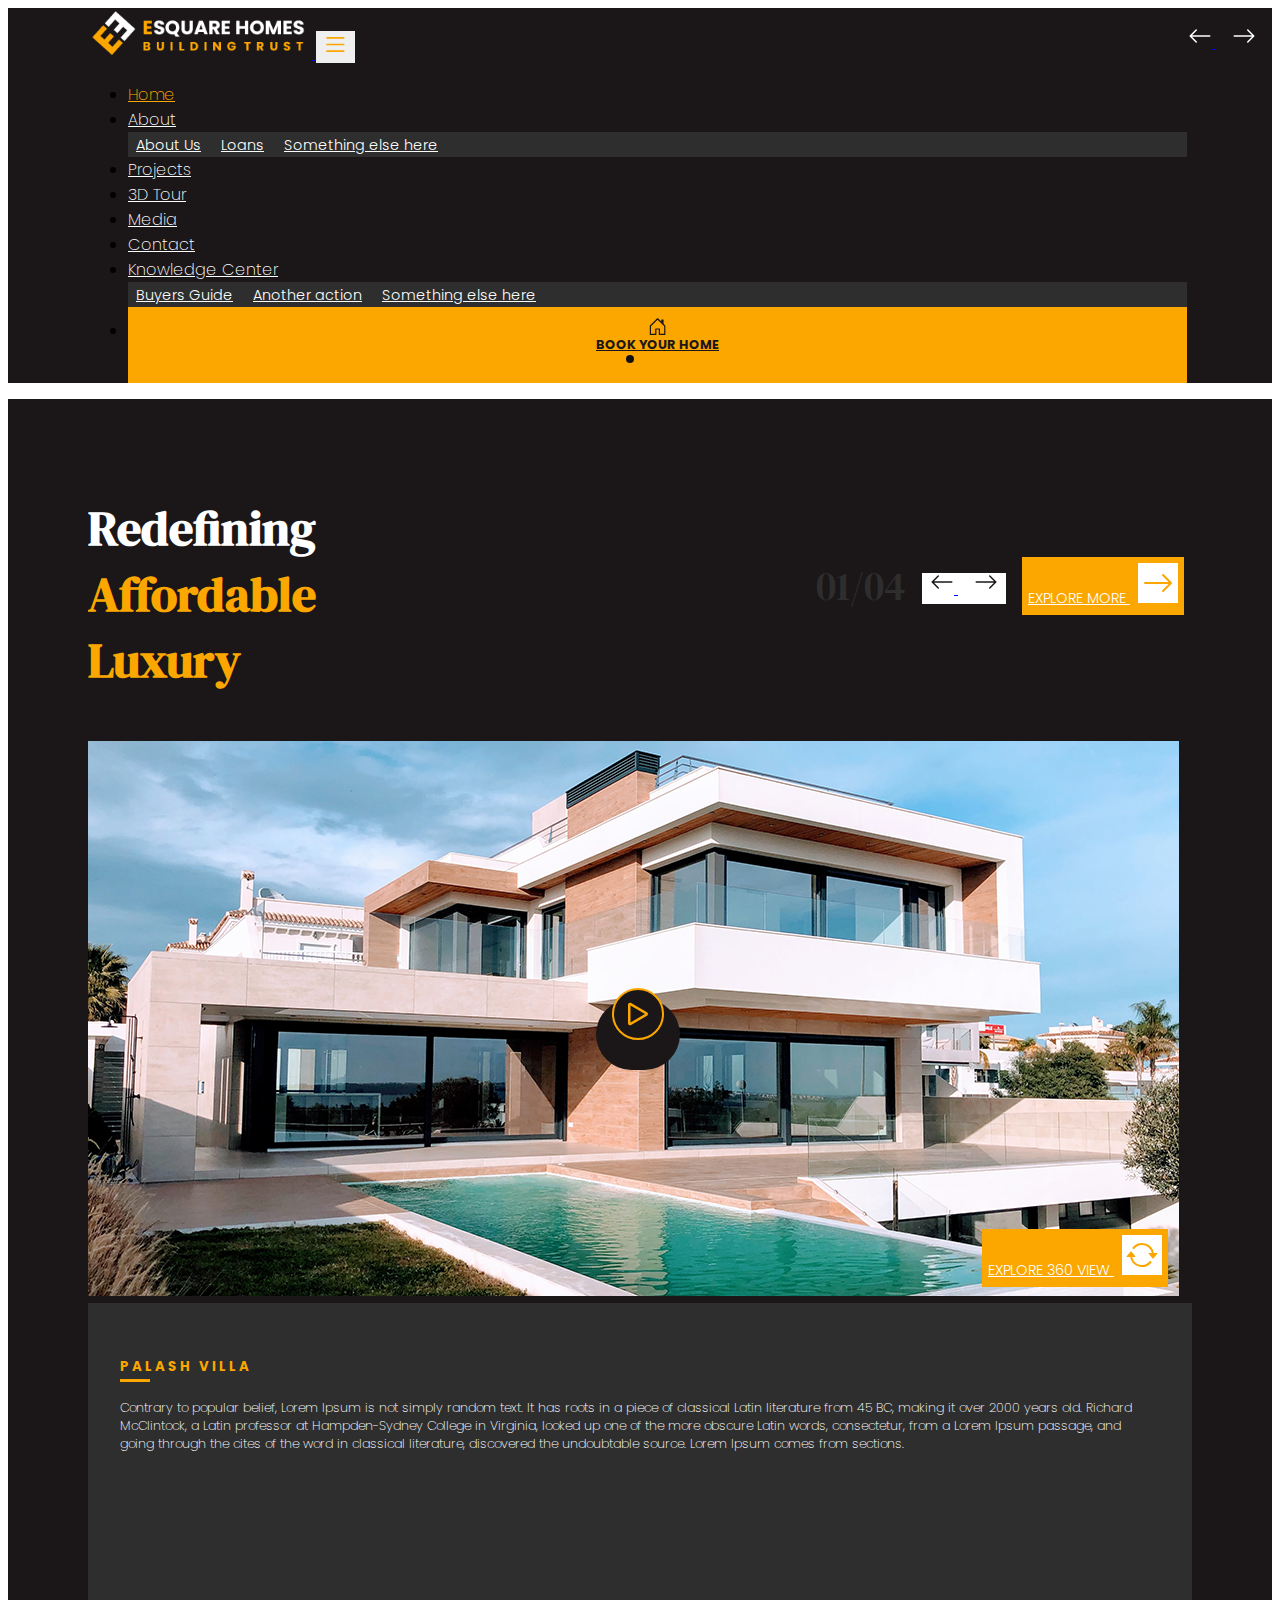
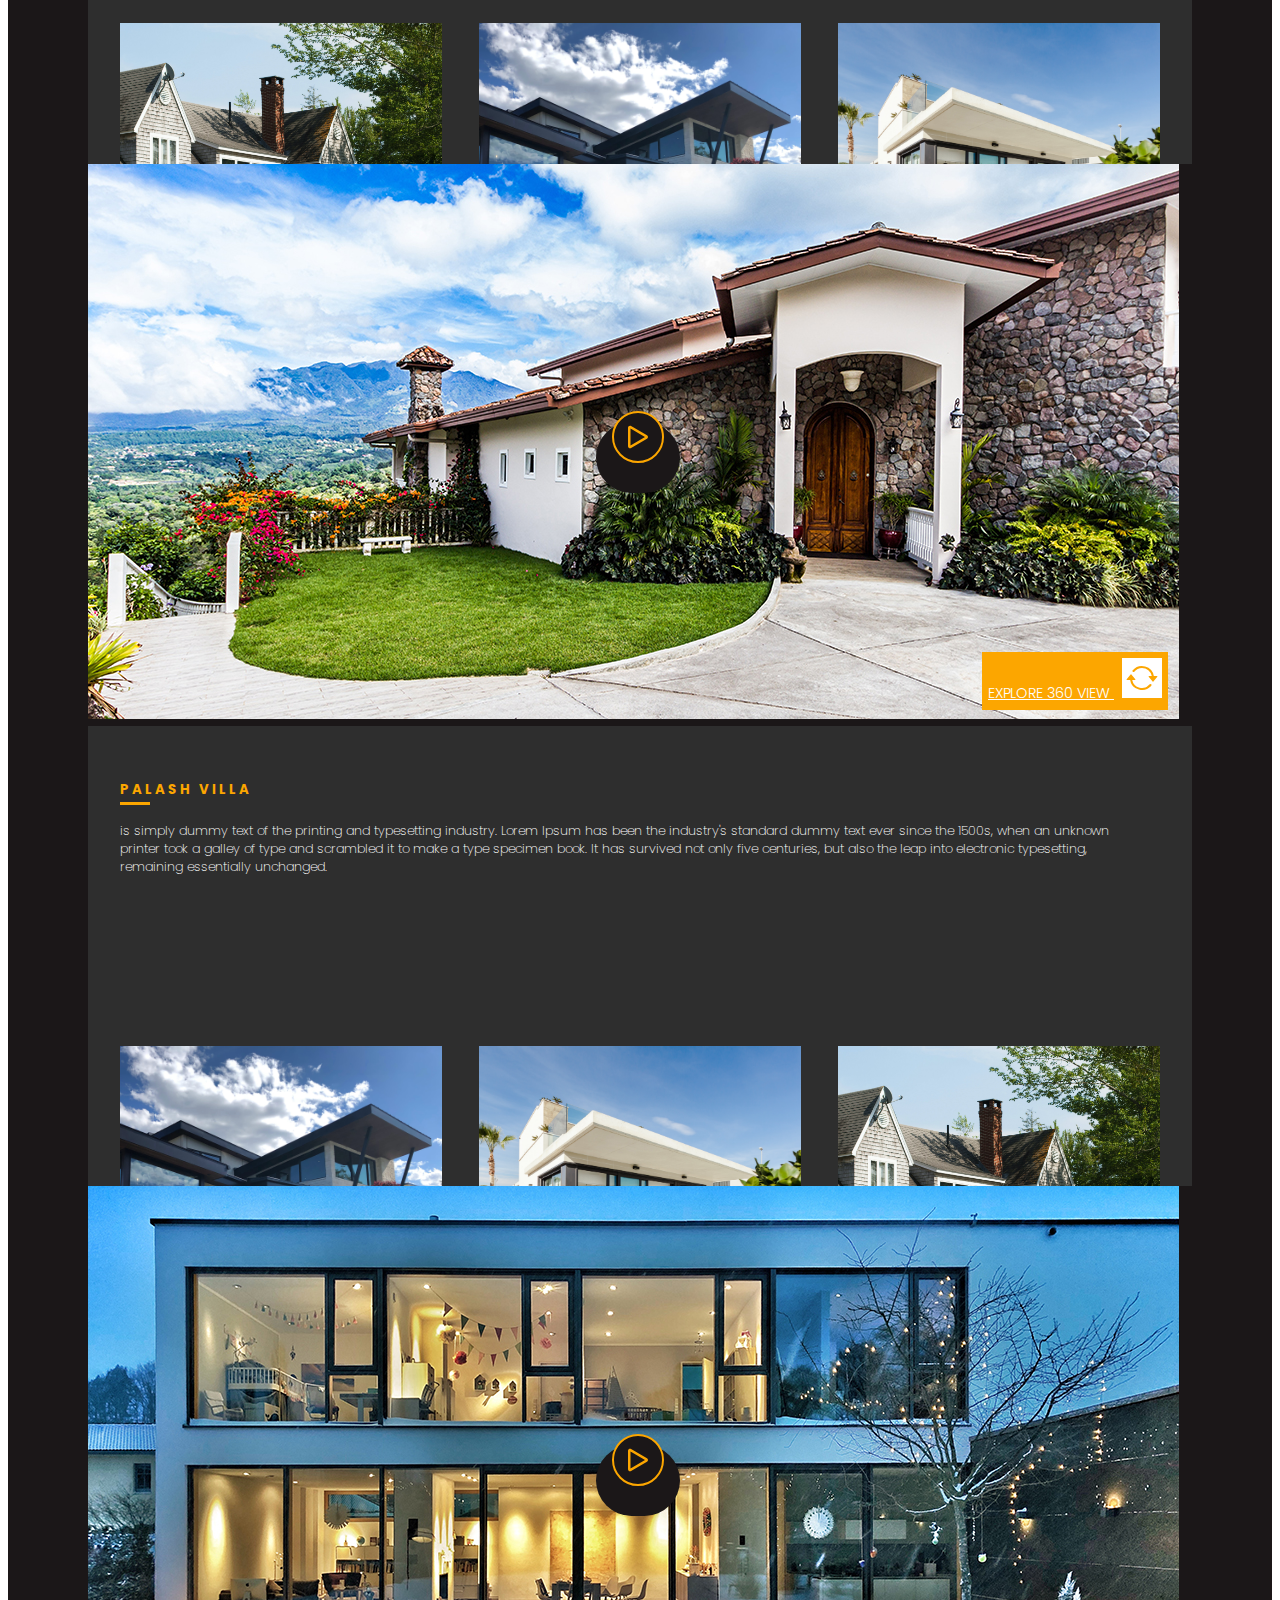
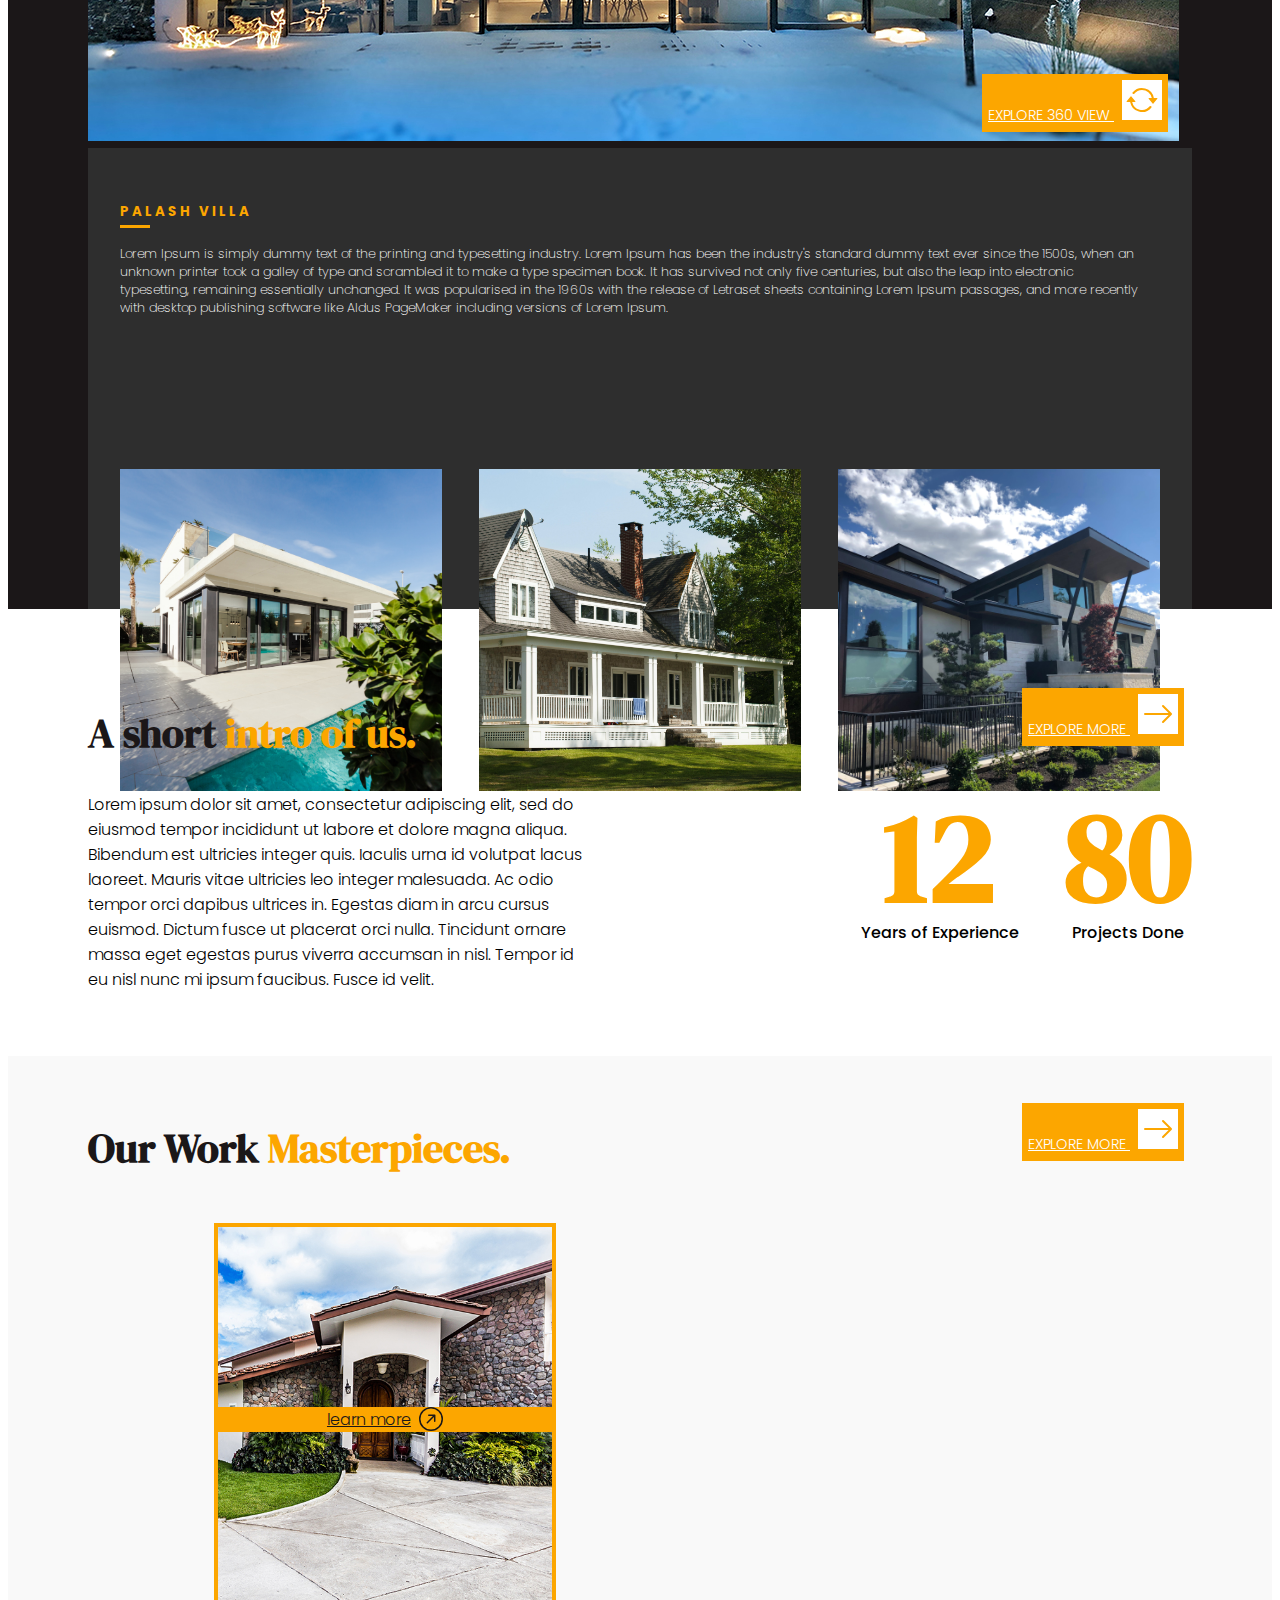
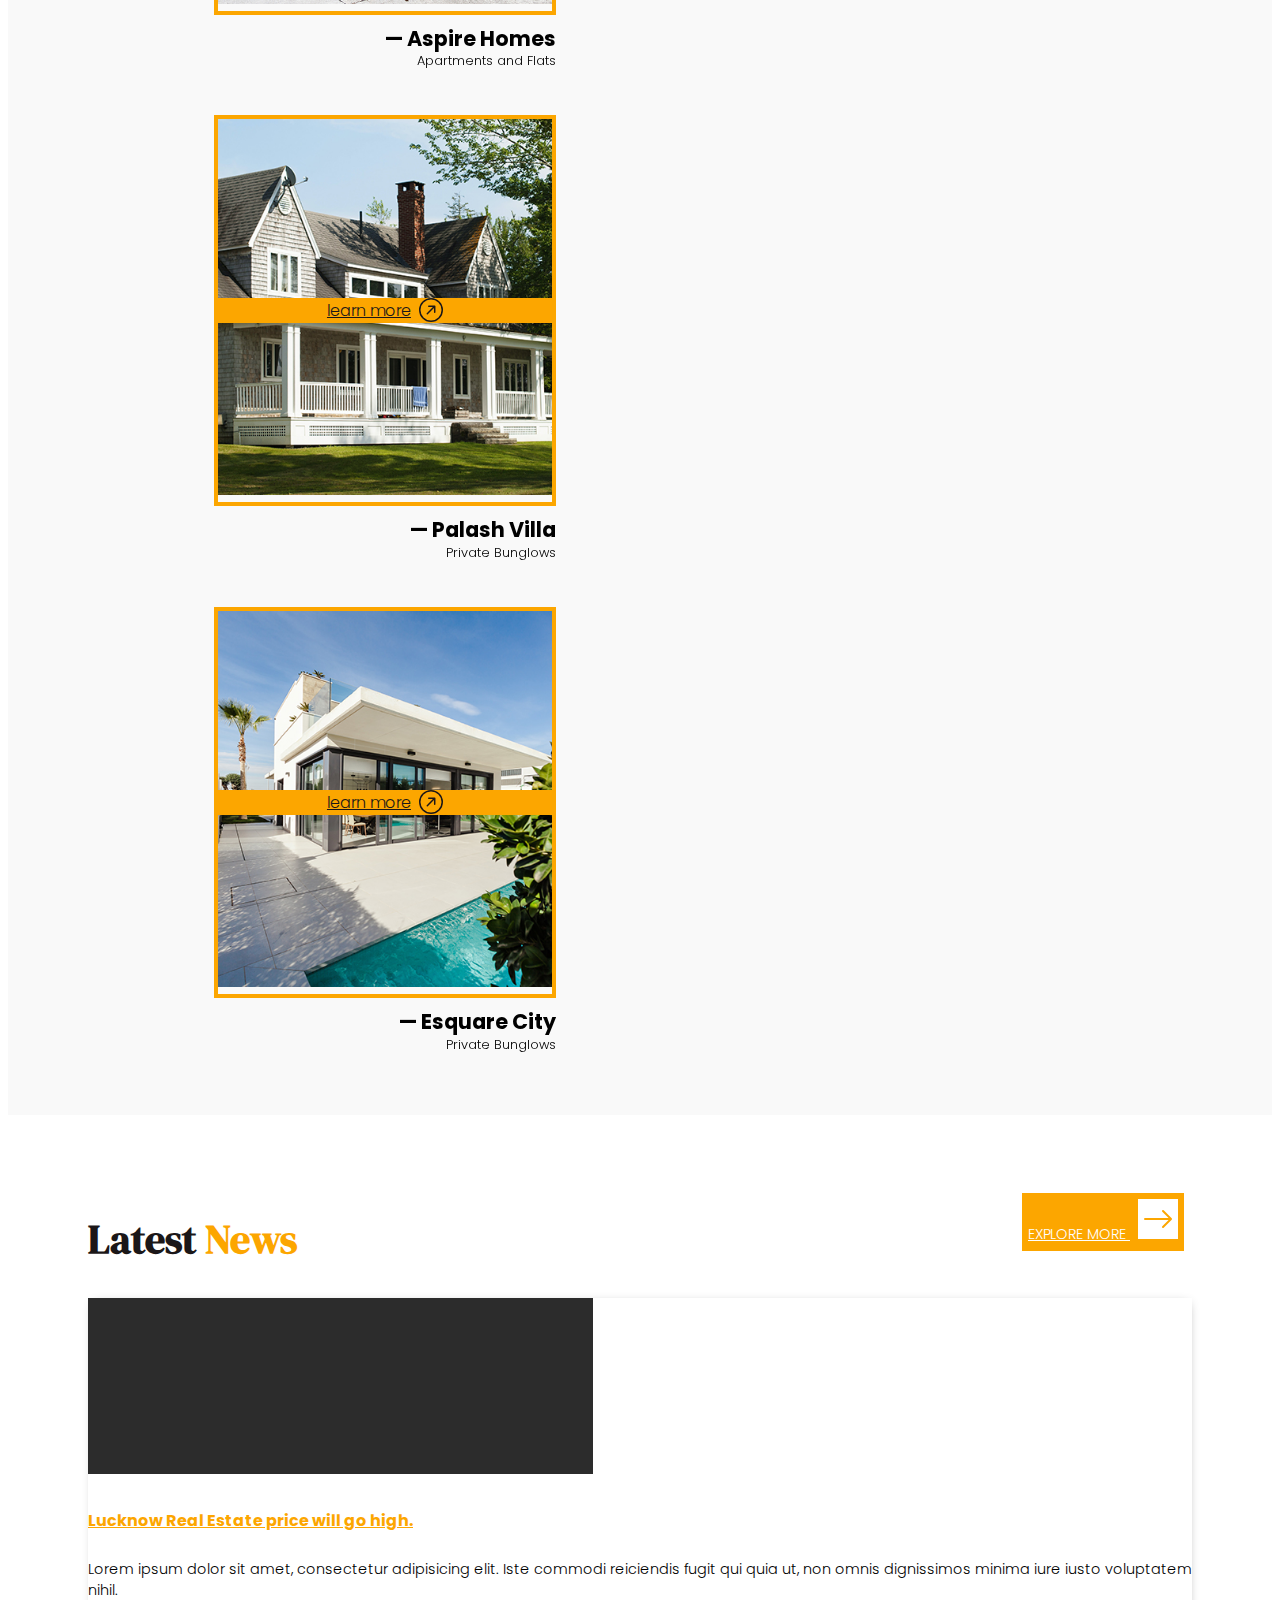
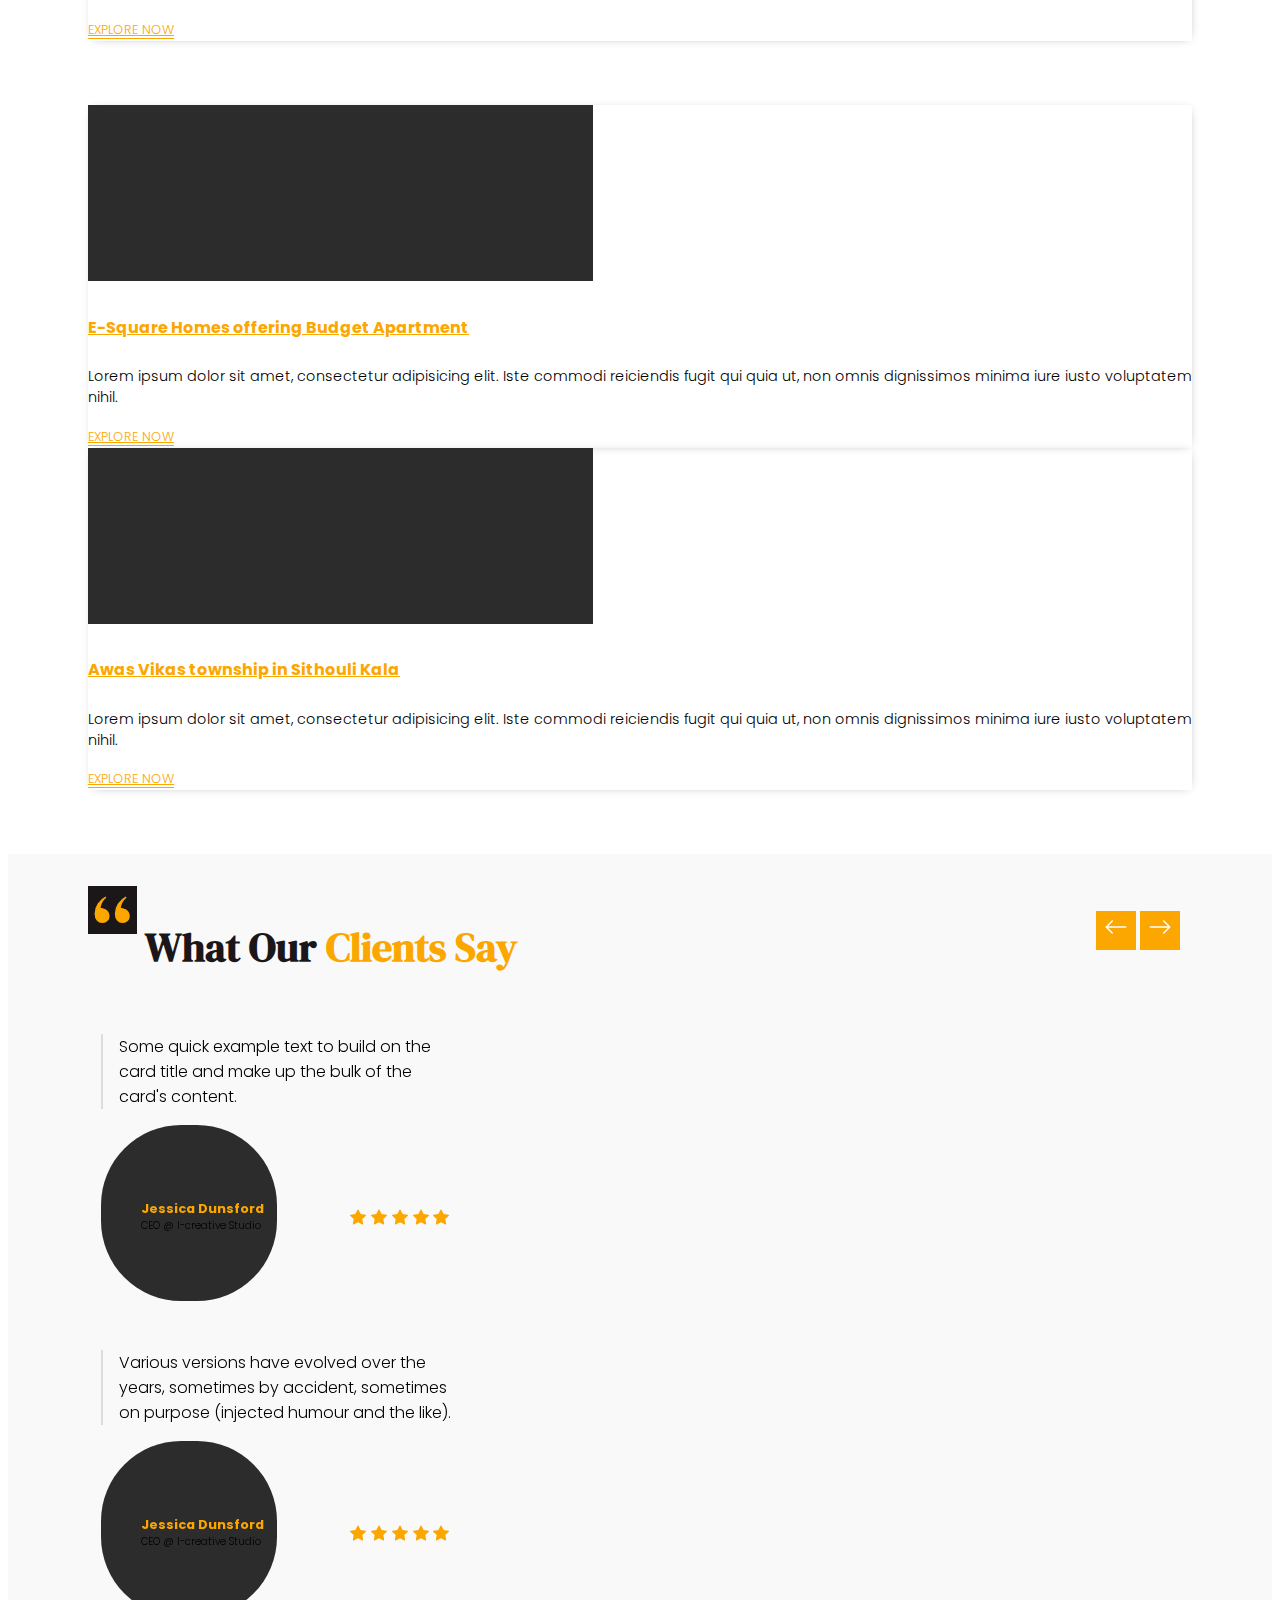
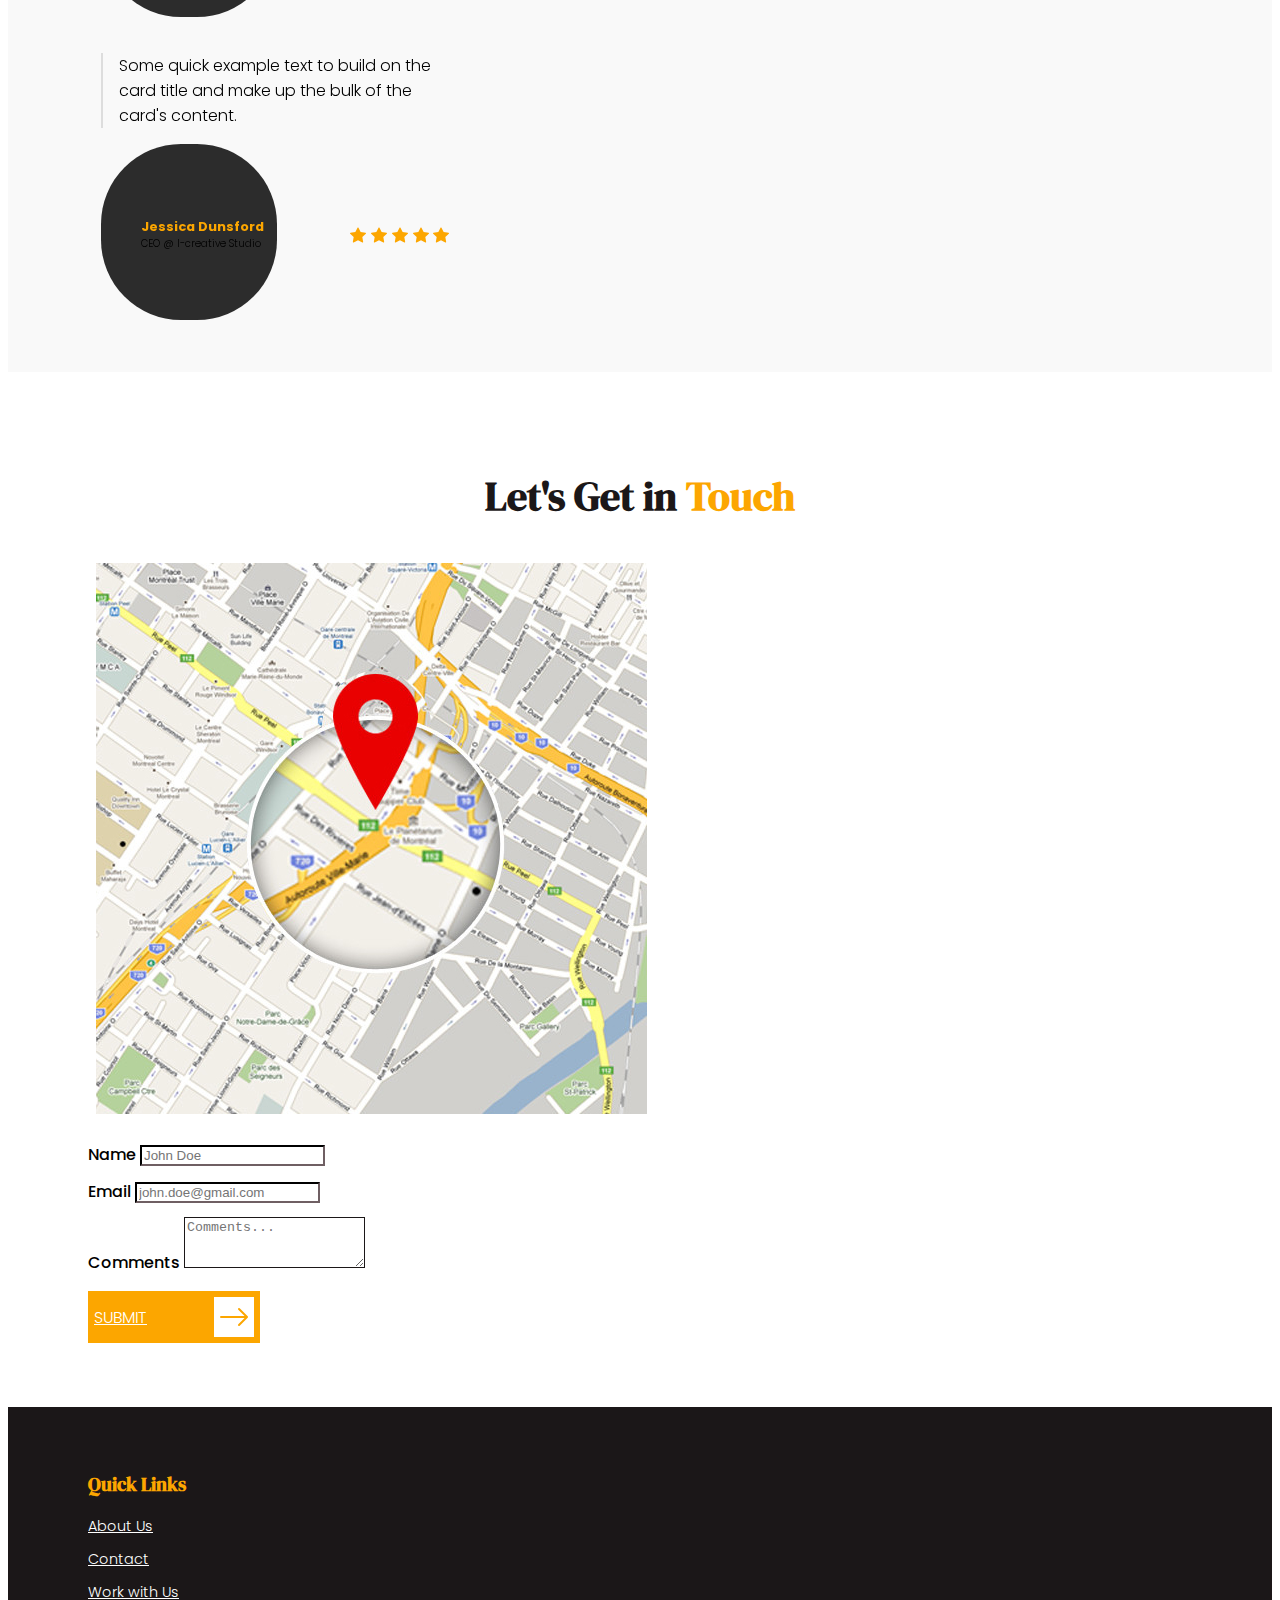
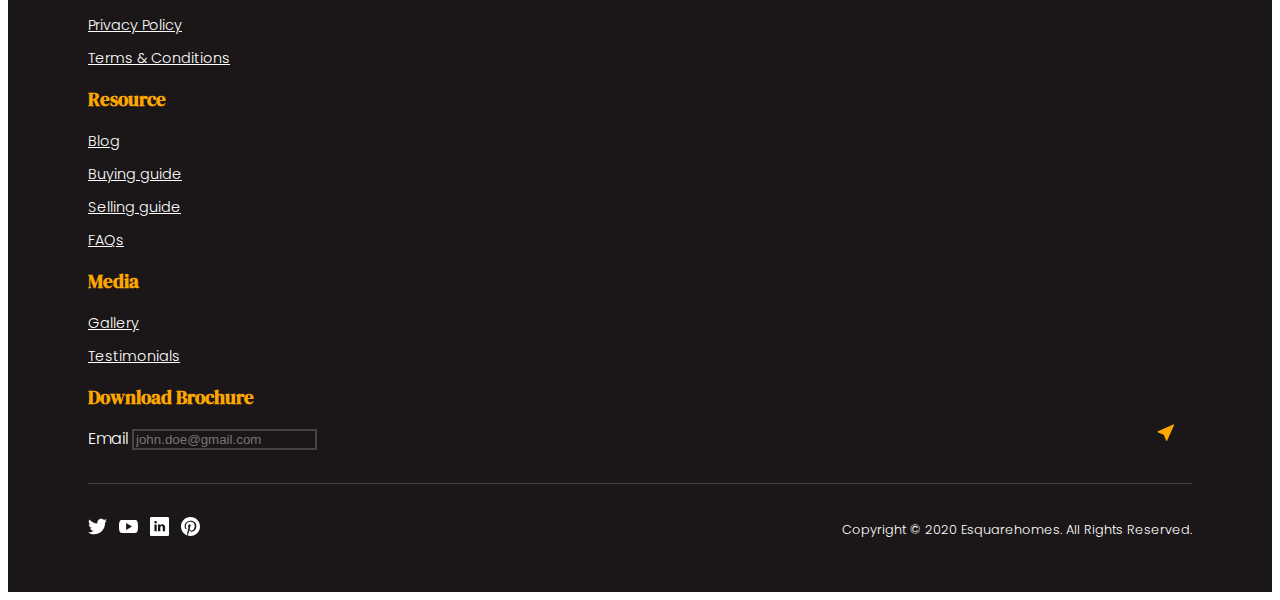
<file: index.html>
<!doctype html>
<html lang="en">
	<head>
		<!-- Required meta tags -->
		<meta charset="utf-8">
		<meta name="viewport" content="width=device-width, initial-scale=1, shrink-to-fit=no">

		<!-- Fonts -->
		<link rel="preconnect" href="https://fonts.gstatic.com"><link href="https://fonts.googleapis.com/css2?family=DM+Serif+Display:ital@0;1&display=swap" rel="stylesheet">
		<link rel="preconnect" href="https://fonts.gstatic.com"><link href="https://fonts.googleapis.com/css2?family=Poppins:wght@200;300;400;500;700&display=swap" rel="stylesheet">

		<!-- Bootstrap CSS -->
		<link rel="stylesheet" href="https://cdn.jsdelivr.net/npm/bootstrap@4.5.3/dist/css/bootstrap.min.css" integrity="sha384-TX8t27EcRE3e/ihU7zmQxVncDAy5uIKz4rEkgIXeMed4M0jlfIDPvg6uqKI2xXr2" crossorigin="anonymous">
		<link rel="stylesheet" href="stylesheet/style.css">

		<title>Esquare | Home</title>
	</head>
	<body>

		<!-- NAVIGATION BAR -->
		<nav class="navbar navbar-expand-lg navbar-dark">
			<a class="navbar-brand" href="index.html">
				<img src="img/logo.png" alt="..">
			</a>
			<button class="navbar-toggler" type="button" data-toggle="collapse" data-target="#navbarSupportedContent" aria-controls="navbarSupportedContent" aria-expanded="false" aria-label="Toggle navigation">
				<svg width="2em" height="2em" viewBox="0 0 16 16" class="bi bi-list" fill="currentColor" xmlns="http://www.w3.org/2000/svg">
					<path fill-rule="evenodd" d="M2.5 11.5A.5.5 0 0 1 3 11h10a.5.5 0 0 1 0 1H3a.5.5 0 0 1-.5-.5zm0-4A.5.5 0 0 1 3 7h10a.5.5 0 0 1 0 1H3a.5.5 0 0 1-.5-.5zm0-4A.5.5 0 0 1 3 3h10a.5.5 0 0 1 0 1H3a.5.5 0 0 1-.5-.5z"/>
				</svg>
			</button>

			<div class="collapse navbar-collapse" id="navbarSupportedContent">
				<ul class="navbar-nav ml-auto">
				<li class="nav-item active">
					<a class="nav-link" href="index.html">Home</a>
				</li>
				<li class="nav-item dropdown">
					<a class="nav-link dropdown-toggle" href="#" id="navbarDropdown" role="button" data-toggle="dropdown" aria-haspopup="true" aria-expanded="false">
						About
					</a>
					<div class="dropdown-menu" aria-labelledby="navbarDropdown">
						<a class="dropdown-item" href="about.html">About Us</a>
						<a class="dropdown-item" href="loans.html">Loans</a>
						<a class="dropdown-item" href="#">Something else here</a>
					</div>
				</li>
				<li class="nav-item">
					<a class="nav-link" href="projects.html">Projects</a>
				</li>
				<li class="nav-item">
					<a class="nav-link" href="tour.html">3D Tour</a>
				</li>
				<li class="nav-item">
					<a class="nav-link" href="news.html">Media</a>
				</li>
				<li class="nav-item">
					<a class="nav-link" href="contact.html">Contact</a>
				</li>
				<li class="nav-item dropdown">
					<a class="nav-link dropdown-toggle" href="#" id="navbarDropdown" role="button" data-toggle="dropdown" aria-haspopup="true" aria-expanded="false">
						Knowledge Center
					</a>
					<div class="dropdown-menu" aria-labelledby="navbarDropdown">
						<a class="dropdown-item" href="buyers.html">Buyers Guide</a>
						<a class="dropdown-item" href="#">Another action</a>
						<a class="dropdown-item" href="#">Something else here</a>
					</div>
				</li>
				<li class="nav-item">
					<a class="nav-link" href="#">
						<svg width="1.5em" height="1.5em" viewBox="0 0 16 16" class="bi bi-house-door" fill="currentColor" xmlns="http://www.w3.org/2000/svg">
							<path fill-rule="evenodd" d="M7.646 1.146a.5.5 0 0 1 .708 0l6 6a.5.5 0 0 1 .146.354v7a.5.5 0 0 1-.5.5H9.5a.5.5 0 0 1-.5-.5v-4H7v4a.5.5 0 0 1-.5.5H2a.5.5 0 0 1-.5-.5v-7a.5.5 0 0 1 .146-.354l6-6zM2.5 7.707V14H6v-4a.5.5 0 0 1 .5-.5h3a.5.5 0 0 1 .5.5v4h3.5V7.707L8 2.207l-5.5 5.5z"/>
							<path fill-rule="evenodd" d="M13 2.5V6l-2-2V2.5a.5.5 0 0 1 .5-.5h1a.5.5 0 0 1 .5.5z"/>
						</svg>
						<span>BOOK YOUR HOME</span>
					</a>
				</li>
			</div>
		</nav>

		<div class="container-fluid home-page">

			<!-- MAIN SLIDER -->
			<div class="home_main_slider">
				<div class="main_slider_header">
					<h1>Redefining <span>Affordable Luxury</span></h1>
					<div class="main_slider_controls">
						<p><span>01</span>/<span>04</span></p>
						<div class="slider-nav-btn">
							<a class="btn" href="#homeMainSlider" role="button" data-slide="prev">
								<svg viewBox="0 0 16 16" class="bi bi-arrow-left" fill="currentColor" xmlns="http://www.w3.org/2000/svg">
									<path fill-rule="evenodd" d="M15 8a.5.5 0 0 0-.5-.5H2.707l3.147-3.146a.5.5 0 1 0-.708-.708l-4 4a.5.5 0 0 0 0 .708l4 4a.5.5 0 0 0 .708-.708L2.707 8.5H14.5A.5.5 0 0 0 15 8z"/>
								</svg>
							</a>
							<a class="btn" href="#homeMainSlider" role="button" data-slide="next">
								<svg viewBox="0 0 16 16" class="bi bi-arrow-right" fill="currentColor" xmlns="http://www.w3.org/2000/svg">
									<path fill-rule="evenodd" d="M1 8a.5.5 0 0 1 .5-.5h11.793l-3.147-3.146a.5.5 0 0 1 .708-.708l4 4a.5.5 0 0 1 0 .708l-4 4a.5.5 0 0 1-.708-.708L13.293 8.5H1.5A.5.5 0 0 1 1 8z"/>
								</svg>
							</a>
						</div>
						<a href="#" class="btn explore-btn active" aria-current="page">explore more
							<svg viewBox="0 0 16 16" class="bi bi-arrow-right" fill="currentColor" xmlns="http://www.w3.org/2000/svg">
								<path fill-rule="evenodd" d="M1 8a.5.5 0 0 1 .5-.5h11.793l-3.147-3.146a.5.5 0 0 1 .708-.708l4 4a.5.5 0 0 1 0 .708l-4 4a.5.5 0 0 1-.708-.708L13.293 8.5H1.5A.5.5 0 0 1 1 8z"/>
							</svg>
						</a>
					</div>
				</div>
				<div id="homeMainSlider" class="carousel slide carousel-fade" data-ride="carousel">
					<div class="carousel-inner">
						<div class="carousel-item active">
							<div class="card">
								<div class="row">
									<div class="col-lg-8 no_gutter">
										<div class="card-img">
											<img class="main-img img-fluid" src="img/home_main_banner_01.jpg" alt="...">
											<div class="img-overlay">
												<a href="#">
													<svg viewBox="0 0 16 16" class="bi bi-play" fill="currentColor" xmlns="http://www.w3.org/2000/svg">
														<path fill-rule="evenodd" d="M10.804 8L5 4.633v6.734L10.804 8zm.792-.696a.802.802 0 0 1 0 1.392l-6.363 3.692C4.713 12.69 4 12.345 4 11.692V4.308c0-.653.713-.998 1.233-.696l6.363 3.692z"/>
													</svg>
												</a>
											</div>
											<a href="#" class="btn btn-overlay explore-btn active" aria-current="page">explore 360 view
												<svg xmlns="http://www.w3.org/2000/svg" fill="currentColor" class="bi bi-arrow-repeat" viewBox="0 0 16 16">
													<path d="M11.534 7h3.932a.25.25 0 0 1 .192.41l-1.966 2.36a.25.25 0 0 1-.384 0l-1.966-2.36a.25.25 0 0 1 .192-.41zm-11 2h3.932a.25.25 0 0 0 .192-.41L2.692 6.23a.25.25 0 0 0-.384 0L.342 8.59A.25.25 0 0 0 .534 9z"/>
													<path fill-rule="evenodd" d="M8 3c-1.552 0-2.94.707-3.857 1.818a.5.5 0 1 1-.771-.636A6.002 6.002 0 0 1 13.917 7H12.9A5.002 5.002 0 0 0 8 3zM3.1 9a5.002 5.002 0 0 0 8.757 2.182.5.5 0 1 1 .771.636A6.002 6.002 0 0 1 2.083 9H3.1z"/>
												</svg>
											</a>
										</div>
									</div>
									<div class="col-lg-4 no_gutter">
										<div class="card-body">
											<h5 class="card-title">Palash villa</h5>
											<p class="card-text">Contrary to popular belief, Lorem Ipsum is not simply random text. It has roots in a piece of classical Latin literature from 45 BC, making it over 2000 years old. Richard McClintock, a Latin professor at Hampden-Sydney College in Virginia, looked up one of the more obscure Latin words, consectetur, from a Lorem Ipsum passage, and going through the cites of the word in classical literature, discovered the undoubtable source. Lorem Ipsum comes from sections.</p>
											<div class="banner_thumbnails">
												<img class="img-fluid" src="img/home_main_banner_thumb_01.jpg" alt="...">
												<img class="img-fluid" src="img/home_main_banner_thumb_02.jpg" alt="...">
												<img class="img-fluid" src="img/home_main_banner_thumb_03.jpg" alt="...">
											</div>
										</div>
									</div>
								</div>
							</div>
						</div>
						<div class="carousel-item">
							<div class="card">
								<div class="row">
									<div class="col-lg-8 no_gutter">
										<div class="card-img">
											<img class="main-img img-fluid" src="img/home_main_banner_02.jpg" alt="...">
											<div class="img-overlay">
												<a href="#">
													<svg viewBox="0 0 16 16" class="bi bi-play" fill="currentColor" xmlns="http://www.w3.org/2000/svg">
														<path fill-rule="evenodd" d="M10.804 8L5 4.633v6.734L10.804 8zm.792-.696a.802.802 0 0 1 0 1.392l-6.363 3.692C4.713 12.69 4 12.345 4 11.692V4.308c0-.653.713-.998 1.233-.696l6.363 3.692z"/>
													</svg>
												</a>
											</div>
											<a href="#" class="btn btn-overlay explore-btn active" aria-current="page">explore 360 view
												<svg xmlns="http://www.w3.org/2000/svg" fill="currentColor" class="bi bi-arrow-repeat" viewBox="0 0 16 16">
													<path d="M11.534 7h3.932a.25.25 0 0 1 .192.41l-1.966 2.36a.25.25 0 0 1-.384 0l-1.966-2.36a.25.25 0 0 1 .192-.41zm-11 2h3.932a.25.25 0 0 0 .192-.41L2.692 6.23a.25.25 0 0 0-.384 0L.342 8.59A.25.25 0 0 0 .534 9z"/>
													<path fill-rule="evenodd" d="M8 3c-1.552 0-2.94.707-3.857 1.818a.5.5 0 1 1-.771-.636A6.002 6.002 0 0 1 13.917 7H12.9A5.002 5.002 0 0 0 8 3zM3.1 9a5.002 5.002 0 0 0 8.757 2.182.5.5 0 1 1 .771.636A6.002 6.002 0 0 1 2.083 9H3.1z"/>
												</svg>
											</a>
										</div>
									</div>
									<div class="col-lg-4 no_gutter">
										<div class="card-body">
											<h5 class="card-title">Palash villa</h5>
											<p class="card-text">is simply dummy text of the printing and typesetting industry. Lorem Ipsum has been the industry's standard dummy text ever since the 1500s, when an unknown printer took a galley of type and scrambled it to make a type specimen book. It has survived not only five centuries, but also the leap into electronic typesetting, remaining essentially unchanged.</p>
											<div class="banner_thumbnails">
												<img class="img-fluid" src="img/home_main_banner_thumb_02.jpg" alt="...">
												<img class="img-fluid" src="img/home_main_banner_thumb_03.jpg" alt="...">
												<img class="img-fluid" src="img/home_main_banner_thumb_01.jpg" alt="...">
											</div>
										</div>
									</div>
								</div>
							</div>
						</div>
						<div class="carousel-item">
							<div class="card">
								<div class="row g-0">
									<div class="col-lg-8 no_gutter">
										<div class="card-img">
											<img class="main-img img-fluid" src="img/home_main_banner_03.jpg" alt="...">
											<div class="img-overlay">
												<a href="#">
													<svg viewBox="0 0 16 16" class="bi bi-play" fill="currentColor" xmlns="http://www.w3.org/2000/svg">
														<path fill-rule="evenodd" d="M10.804 8L5 4.633v6.734L10.804 8zm.792-.696a.802.802 0 0 1 0 1.392l-6.363 3.692C4.713 12.69 4 12.345 4 11.692V4.308c0-.653.713-.998 1.233-.696l6.363 3.692z"/>
													</svg>
												</a>
											</div>
											<a href="#" class="btn btn-overlay explore-btn active" aria-current="page">explore 360 view
												<svg xmlns="http://www.w3.org/2000/svg" fill="currentColor" class="bi bi-arrow-repeat" viewBox="0 0 16 16">
													<path d="M11.534 7h3.932a.25.25 0 0 1 .192.41l-1.966 2.36a.25.25 0 0 1-.384 0l-1.966-2.36a.25.25 0 0 1 .192-.41zm-11 2h3.932a.25.25 0 0 0 .192-.41L2.692 6.23a.25.25 0 0 0-.384 0L.342 8.59A.25.25 0 0 0 .534 9z"/>
													<path fill-rule="evenodd" d="M8 3c-1.552 0-2.94.707-3.857 1.818a.5.5 0 1 1-.771-.636A6.002 6.002 0 0 1 13.917 7H12.9A5.002 5.002 0 0 0 8 3zM3.1 9a5.002 5.002 0 0 0 8.757 2.182.5.5 0 1 1 .771.636A6.002 6.002 0 0 1 2.083 9H3.1z"/>
												</svg>
											</a>
										</div>
									</div>
									<div class="col-lg-4 no_gutter">
										<div class="card-body">
											<h5 class="card-title">Palash villa</h5>
											<p class="card-text">Lorem Ipsum is simply dummy text of the printing and typesetting industry. Lorem Ipsum has been the industry's standard dummy text ever since the 1500s, when an unknown printer took a galley of type and scrambled it to make a type specimen book. It has survived not only five centuries, but also the leap into electronic typesetting, remaining essentially unchanged. It was popularised in the 1960s with the release of Letraset sheets containing Lorem Ipsum passages, and more recently with desktop publishing software like Aldus PageMaker including versions of Lorem Ipsum.</p>
											<div class="banner_thumbnails">
												<img class="img-fluid" src="img/home_main_banner_thumb_03.jpg" alt="...">
												<img class="img-fluid" src="img/home_main_banner_thumb_01.jpg" alt="...">
												<img class="img-fluid" src="img/home_main_banner_thumb_02.jpg" alt="...">
											</div>
										</div>
									</div>
								</div>
							</div>
						</div>
					</div>
				</div>
			</div>

			<!-- INTRO SECTION -->
			<div class="esquare-intro section-m-p">
				<div class="section-header">
					<h2 class="section-title-md">A short <span>intro of us.</span></h2>
					<a href="#" class="btn explore-btn active" aria-current="page">explore more
						<svg viewBox="0 0 16 16" class="bi bi-arrow-right" fill="currentColor" xmlns="http://www.w3.org/2000/svg">
							<path fill-rule="evenodd" d="M1 8a.5.5 0 0 1 .5-.5h11.793l-3.147-3.146a.5.5 0 0 1 .708-.708l4 4a.5.5 0 0 1 0 .708l-4 4a.5.5 0 0 1-.708-.708L13.293 8.5H1.5A.5.5 0 0 1 1 8z"/>
						</svg>
					</a>
				</div>
				<div class="section-body">
					<div class="short-intro">
						Lorem ipsum dolor sit amet, consectetur adipiscing elit, sed do eiusmod tempor incididunt ut labore et dolore magna aliqua. Bibendum est ultricies integer quis. Iaculis urna id volutpat lacus laoreet. Mauris vitae ultricies leo integer malesuada. Ac odio tempor orci dapibus ultrices in. Egestas diam in arcu cursus euismod. Dictum fusce ut placerat orci nulla. Tincidunt ornare massa eget egestas purus viverra accumsan in nisl. Tempor id eu nisl nunc mi ipsum faucibus. Fusce id velit.
					</div>
					<div class="experience-intro">
						<div class="experience">
							<h3>12</h3>
							<p>Years of Experience</p>
						</div>
						<div class="projects">
							<h3>80</h3>
							<p>Projects Done</p>
						</div>
					</div>
				</div>
			</div>

			<!-- WORK EXPERIENCE -->
			<div class="work-masterpiece section-m-p">
				<div class="section-header">
					<h2 class="section-title-md">Our Work <span>Masterpieces.</span></h2>
					<a href="#" class="btn explore-btn active" aria-current="page">explore more
						<svg viewBox="0 0 16 16" class="bi bi-arrow-right" fill="currentColor" xmlns="http://www.w3.org/2000/svg">
							<path fill-rule="evenodd" d="M1 8a.5.5 0 0 1 .5-.5h11.793l-3.147-3.146a.5.5 0 0 1 .708-.708l4 4a.5.5 0 0 1 0 .708l-4 4a.5.5 0 0 1-.708-.708L13.293 8.5H1.5A.5.5 0 0 1 1 8z"/>
						</svg>
					</a>
				</div>
				<div id="masterpieceSlider" class="carousel carousel-fade contentCarousel" data-ride="carousel">
					<div class="carousel-inner">
						<div class="carousel-item active">
							<div class="card">
								<div class="card-img">
									<img src="img/masterpiece_01.jpg" class="img-fluid" alt="...">
									<div class="img-overlay">
										<a href="#" class="btn active" aria-current="page">learn more
											<svg viewBox="0 0 16 16" class="bi bi-arrow-up-right-circle" fill="currentColor" xmlns="http://www.w3.org/2000/svg">
												<path fill-rule="evenodd" d="M8 15A7 7 0 1 0 8 1a7 7 0 0 0 0 14zm0 1A8 8 0 1 0 8 0a8 8 0 0 0 0 16z"/>
												<path fill-rule="evenodd" d="M5.172 10.828a.5.5 0 0 0 .707 0l4.096-4.096V9.5a.5.5 0 1 0 1 0V5.525a.5.5 0 0 0-.5-.5H6.5a.5.5 0 0 0 0 1h2.768l-4.096 4.096a.5.5 0 0 0 0 .707z"/>
											</svg>
										</a>
									</div>
								</div>
								<div class="card-body">
									<h5 class="card-title">&#8212; Aspire Homes</h5>
									<p class="card-text">Apartments and Flats</p>
								</div>
							</div>
						</div>
						<div class="carousel-item">
							<div class="card">
								<div class="card-img">
									<img src="img/masterpiece_02.jpg" class="img-fluid" alt="...">
									<div class="img-overlay">
										<a href="#" class="btn active" aria-current="page">learn more
											<svg viewBox="0 0 16 16" class="bi bi-arrow-up-right-circle" fill="currentColor" xmlns="http://www.w3.org/2000/svg">
												<path fill-rule="evenodd" d="M8 15A7 7 0 1 0 8 1a7 7 0 0 0 0 14zm0 1A8 8 0 1 0 8 0a8 8 0 0 0 0 16z"/>
												<path fill-rule="evenodd" d="M5.172 10.828a.5.5 0 0 0 .707 0l4.096-4.096V9.5a.5.5 0 1 0 1 0V5.525a.5.5 0 0 0-.5-.5H6.5a.5.5 0 0 0 0 1h2.768l-4.096 4.096a.5.5 0 0 0 0 .707z"/>
											</svg>
										</a>
									</div>
								</div>
								<div class="card-body">
									<h5 class="card-title">&#8212; Palash Villa</h5>
									<p class="card-text">Private Bunglows</p>
								</div>
							</div>
						</div>
						<div class="carousel-item">
							<div class="card">
								<div class="card-img">
									<img src="img/masterpiece_03.jpg" class="img-fluid" alt="...">
									<div class="img-overlay">
										<a href="#" class="btn active" aria-current="page">learn more
											<svg viewBox="0 0 16 16" class="bi bi-arrow-up-right-circle" fill="currentColor" xmlns="http://www.w3.org/2000/svg">
												<path fill-rule="evenodd" d="M8 15A7 7 0 1 0 8 1a7 7 0 0 0 0 14zm0 1A8 8 0 1 0 8 0a8 8 0 0 0 0 16z"/>
												<path fill-rule="evenodd" d="M5.172 10.828a.5.5 0 0 0 .707 0l4.096-4.096V9.5a.5.5 0 1 0 1 0V5.525a.5.5 0 0 0-.5-.5H6.5a.5.5 0 0 0 0 1h2.768l-4.096 4.096a.5.5 0 0 0 0 .707z"/>
											</svg>
										</a>
									</div>
								</div>
								<div class="card-body">
									<h5 class="card-title">&#8212; Esquare City</h5>
									<p class="card-text">Private Bunglows</p>
								</div>
							</div>
						</div>
					</div>
					<div class="slider-ctrl">
						<a class="btn" href="#masterpieceSlider" role="button" data-slide="prev">
							<svg viewBox="0 0 16 16" class="bi bi-arrow-left" fill="currentColor" xmlns="http://www.w3.org/2000/svg">
								<path fill-rule="evenodd" d="M15 8a.5.5 0 0 0-.5-.5H2.707l3.147-3.146a.5.5 0 1 0-.708-.708l-4 4a.5.5 0 0 0 0 .708l4 4a.5.5 0 0 0 .708-.708L2.707 8.5H14.5A.5.5 0 0 0 15 8z"/>
							</svg>
						</a>
						<a class="btn" href="#masterpieceSlider" role="button" data-slide="next">
							<svg viewBox="0 0 16 16" class="bi bi-arrow-right" fill="currentColor" xmlns="http://www.w3.org/2000/svg">
								<path fill-rule="evenodd" d="M1 8a.5.5 0 0 1 .5-.5h11.793l-3.147-3.146a.5.5 0 0 1 .708-.708l4 4a.5.5 0 0 1 0 .708l-4 4a.5.5 0 0 1-.708-.708L13.293 8.5H1.5A.5.5 0 0 1 1 8z"/>
							</svg>
						</a>
					</div>
				</div>
			</div>

			<!-- LATEST NEWS -->
			<div class="latest-news section-m-p">
				<div class="section-header">
					<h2 class="section-title-md">Latest <span>News</span></h2>
					<a href="#" class="btn explore-btn active" aria-current="page">explore more
						<svg viewBox="0 0 16 16" class="bi bi-arrow-right" fill="currentColor" xmlns="http://www.w3.org/2000/svg">
							<path fill-rule="evenodd" d="M1 8a.5.5 0 0 1 .5-.5h11.793l-3.147-3.146a.5.5 0 0 1 .708-.708l4 4a.5.5 0 0 1 0 .708l-4 4a.5.5 0 0 1-.708-.708L13.293 8.5H1.5A.5.5 0 0 1 1 8z"/>
						</svg>
					</a>
				</div>
				<div class="row">
					<div class="col-md-4">
						<div class="card">
							<img src="img/latest-news-img.jpg" class="card-img-top" alt="...">
							<div class="card-body">
								<h5 class="card-title"><a href="#">Lucknow Real Estate price will go high.</a></h5>
								<p class="card-text">Lorem ipsum dolor sit amet, consectetur adipisicing elit. Iste commodi reiciendis fugit qui quia ut, non omnis dignissimos minima iure iusto voluptatem nihil.</p>
								<a class="explore-a" href="#">EXPLORE NOW</a>
							</div>
						</div>
					</div>
					<div class="col-md-4 e-uniq">
						<div class="card">
							<img src="img/latest-news-img.jpg" class="card-img-top" alt="...">
							<div class="card-body">
								<h5 class="card-title"><a href="#">E-Square Homes offering Budget Apartment</a></h5>
								<p class="card-text">Lorem ipsum dolor sit amet, consectetur adipisicing elit. Iste commodi reiciendis fugit qui quia ut, non omnis dignissimos minima iure iusto voluptatem nihil.</p>
								<a class="explore-a" href="#">EXPLORE NOW</a>
							</div>
						</div>
					</div>
					<div class="col-md-4">
						<div class="card">
							<img src="img/latest-news-img.jpg" class="card-img-top" alt="...">
							<div class="card-body">
								<h5 class="card-title"><a href="#">Awas Vikas township in Sithouli Kala</a></h5>
								<p class="card-text">Lorem ipsum dolor sit amet, consectetur adipisicing elit. Iste commodi reiciendis fugit qui quia ut, non omnis dignissimos minima iure iusto voluptatem nihil.</p>
								<a class="explore-a" href="#">EXPLORE NOW</a>
							</div>
						</div>
					</div>
				</div>
			</div>

			<!-- TESTIMONIALS -->
			<div class="testimonials section-m-p">
				<div class="section-header">
					<div>
						<span>&#x201C;</span>
						<h2 class="section-title-md">What Our <span>Clients Say</span></h2>
					</div>
					<div class="slider-nav-btn">
						<a class="btn" href="#testimonialSlider" role="button" data-slide="prev">
							<svg viewBox="0 0 16 16" class="bi bi-arrow-left" fill="currentColor" xmlns="http://www.w3.org/2000/svg">
								<path fill-rule="evenodd" d="M15 8a.5.5 0 0 0-.5-.5H2.707l3.147-3.146a.5.5 0 1 0-.708-.708l-4 4a.5.5 0 0 0 0 .708l4 4a.5.5 0 0 0 .708-.708L2.707 8.5H14.5A.5.5 0 0 0 15 8z"/>
							</svg>
						</a>
						<a class="btn" href="#testimonialSlider" role="button" data-slide="next">
							<svg viewBox="0 0 16 16" class="bi bi-arrow-right" fill="currentColor" xmlns="http://www.w3.org/2000/svg">
								<path fill-rule="evenodd" d="M1 8a.5.5 0 0 1 .5-.5h11.793l-3.147-3.146a.5.5 0 0 1 .708-.708l4 4a.5.5 0 0 1 0 .708l-4 4a.5.5 0 0 1-.708-.708L13.293 8.5H1.5A.5.5 0 0 1 1 8z"/>
							</svg>
						</a>
					</div>
				</div>
				<div id="testimonialSlider" class="carousel slide carousel-fade contentCarousel" data-ride="carousel">
					<div class="carousel-inner">
						<div class="carousel-item active">
							<div class="card">
								<div class="card-body">
									<p class="card-text">Some quick example text to build on the card title and make up the bulk of the card's content.</p>
								</div>
								<div class="card-footer">
									<div class="user-profile">
										<div class="user-img">
											<img class="img-fluid" src="img/user.jpg" alt="...">
										</div>
										<div class="user-details">
											<h6>Jessica Dunsford</h6>
											<p>CEO @ I-creative Studio</p>
										</div>
									</div>
									<div class="star-rating">
										<svg viewBox="0 0 16 16" class="bi bi-star-fill" fill="currentColor" xmlns="http://www.w3.org/2000/svg">
											<path d="M3.612 15.443c-.386.198-.824-.149-.746-.592l.83-4.73L.173 6.765c-.329-.314-.158-.888.283-.95l4.898-.696L7.538.792c.197-.39.73-.39.927 0l2.184 4.327 4.898.696c.441.062.612.636.283.95l-3.523 3.356.83 4.73c.078.443-.36.79-.746.592L8 13.187l-4.389 2.256z"/>
										</svg>
										<svg viewBox="0 0 16 16" class="bi bi-star-fill" fill="currentColor" xmlns="http://www.w3.org/2000/svg">
											<path d="M3.612 15.443c-.386.198-.824-.149-.746-.592l.83-4.73L.173 6.765c-.329-.314-.158-.888.283-.95l4.898-.696L7.538.792c.197-.39.73-.39.927 0l2.184 4.327 4.898.696c.441.062.612.636.283.95l-3.523 3.356.83 4.73c.078.443-.36.79-.746.592L8 13.187l-4.389 2.256z"/>
										</svg>
										<svg viewBox="0 0 16 16" class="bi bi-star-fill" fill="currentColor" xmlns="http://www.w3.org/2000/svg">
											<path d="M3.612 15.443c-.386.198-.824-.149-.746-.592l.83-4.73L.173 6.765c-.329-.314-.158-.888.283-.95l4.898-.696L7.538.792c.197-.39.73-.39.927 0l2.184 4.327 4.898.696c.441.062.612.636.283.95l-3.523 3.356.83 4.73c.078.443-.36.79-.746.592L8 13.187l-4.389 2.256z"/>
										</svg>
										<svg viewBox="0 0 16 16" class="bi bi-star-fill" fill="currentColor" xmlns="http://www.w3.org/2000/svg">
											<path d="M3.612 15.443c-.386.198-.824-.149-.746-.592l.83-4.73L.173 6.765c-.329-.314-.158-.888.283-.95l4.898-.696L7.538.792c.197-.39.73-.39.927 0l2.184 4.327 4.898.696c.441.062.612.636.283.95l-3.523 3.356.83 4.73c.078.443-.36.79-.746.592L8 13.187l-4.389 2.256z"/>
										</svg>
										<svg viewBox="0 0 16 16" class="bi bi-star-fill" fill="currentColor" xmlns="http://www.w3.org/2000/svg">
											<path d="M3.612 15.443c-.386.198-.824-.149-.746-.592l.83-4.73L.173 6.765c-.329-.314-.158-.888.283-.95l4.898-.696L7.538.792c.197-.39.73-.39.927 0l2.184 4.327 4.898.696c.441.062.612.636.283.95l-3.523 3.356.83 4.73c.078.443-.36.79-.746.592L8 13.187l-4.389 2.256z"/>
										</svg>
									</div>
								</div>
							</div>
						</div>
						<div class="carousel-item">
							<div class="card">
								<div class="card-body">
									<p class="card-text">Various versions have evolved over the years, sometimes by accident, sometimes on purpose (injected humour and the like).</p>
								</div>
								<div class="card-footer">
									<div class="user-profile">
										<div class="user-img">
											<img class="img-fluid" src="img/user.jpg" alt="...">
										</div>
										<div class="user-details">
											<h6>Jessica Dunsford</h6>
											<p>CEO @ I-creative Studio</p>
										</div>
									</div>
									<div class="star-rating">
										<svg viewBox="0 0 16 16" class="bi bi-star-fill" fill="currentColor" xmlns="http://www.w3.org/2000/svg">
											<path d="M3.612 15.443c-.386.198-.824-.149-.746-.592l.83-4.73L.173 6.765c-.329-.314-.158-.888.283-.95l4.898-.696L7.538.792c.197-.39.73-.39.927 0l2.184 4.327 4.898.696c.441.062.612.636.283.95l-3.523 3.356.83 4.73c.078.443-.36.79-.746.592L8 13.187l-4.389 2.256z"/>
										</svg>
										<svg viewBox="0 0 16 16" class="bi bi-star-fill" fill="currentColor" xmlns="http://www.w3.org/2000/svg">
											<path d="M3.612 15.443c-.386.198-.824-.149-.746-.592l.83-4.73L.173 6.765c-.329-.314-.158-.888.283-.95l4.898-.696L7.538.792c.197-.39.73-.39.927 0l2.184 4.327 4.898.696c.441.062.612.636.283.95l-3.523 3.356.83 4.73c.078.443-.36.79-.746.592L8 13.187l-4.389 2.256z"/>
										</svg>
										<svg viewBox="0 0 16 16" class="bi bi-star-fill" fill="currentColor" xmlns="http://www.w3.org/2000/svg">
											<path d="M3.612 15.443c-.386.198-.824-.149-.746-.592l.83-4.73L.173 6.765c-.329-.314-.158-.888.283-.95l4.898-.696L7.538.792c.197-.39.73-.39.927 0l2.184 4.327 4.898.696c.441.062.612.636.283.95l-3.523 3.356.83 4.73c.078.443-.36.79-.746.592L8 13.187l-4.389 2.256z"/>
										</svg>
										<svg viewBox="0 0 16 16" class="bi bi-star-fill" fill="currentColor" xmlns="http://www.w3.org/2000/svg">
											<path d="M3.612 15.443c-.386.198-.824-.149-.746-.592l.83-4.73L.173 6.765c-.329-.314-.158-.888.283-.95l4.898-.696L7.538.792c.197-.39.73-.39.927 0l2.184 4.327 4.898.696c.441.062.612.636.283.95l-3.523 3.356.83 4.73c.078.443-.36.79-.746.592L8 13.187l-4.389 2.256z"/>
										</svg>
										<svg viewBox="0 0 16 16" class="bi bi-star-fill" fill="currentColor" xmlns="http://www.w3.org/2000/svg">
											<path d="M3.612 15.443c-.386.198-.824-.149-.746-.592l.83-4.73L.173 6.765c-.329-.314-.158-.888.283-.95l4.898-.696L7.538.792c.197-.39.73-.39.927 0l2.184 4.327 4.898.696c.441.062.612.636.283.95l-3.523 3.356.83 4.73c.078.443-.36.79-.746.592L8 13.187l-4.389 2.256z"/>
										</svg>
									</div>
								</div>
							</div>
						</div>
						<div class="carousel-item">
							<div class="card">
								<div class="card-body">
									<p class="card-text">Some quick example text to build on the card title and make up the bulk of the card's content.</p>
								</div>
								<div class="card-footer">
									<div class="user-profile">
										<div class="user-img">
											<img class="img-fluid" src="img/user.jpg" alt="...">
										</div>
										<div class="user-details">
											<h6>Jessica Dunsford</h6>
											<p>CEO @ I-creative Studio</p>
										</div>
									</div>
									<div class="star-rating">
										<svg viewBox="0 0 16 16" class="bi bi-star-fill" fill="currentColor" xmlns="http://www.w3.org/2000/svg">
											<path d="M3.612 15.443c-.386.198-.824-.149-.746-.592l.83-4.73L.173 6.765c-.329-.314-.158-.888.283-.95l4.898-.696L7.538.792c.197-.39.73-.39.927 0l2.184 4.327 4.898.696c.441.062.612.636.283.95l-3.523 3.356.83 4.73c.078.443-.36.79-.746.592L8 13.187l-4.389 2.256z"/>
										</svg>
										<svg viewBox="0 0 16 16" class="bi bi-star-fill" fill="currentColor" xmlns="http://www.w3.org/2000/svg">
											<path d="M3.612 15.443c-.386.198-.824-.149-.746-.592l.83-4.73L.173 6.765c-.329-.314-.158-.888.283-.95l4.898-.696L7.538.792c.197-.39.73-.39.927 0l2.184 4.327 4.898.696c.441.062.612.636.283.95l-3.523 3.356.83 4.73c.078.443-.36.79-.746.592L8 13.187l-4.389 2.256z"/>
										</svg>
										<svg viewBox="0 0 16 16" class="bi bi-star-fill" fill="currentColor" xmlns="http://www.w3.org/2000/svg">
											<path d="M3.612 15.443c-.386.198-.824-.149-.746-.592l.83-4.73L.173 6.765c-.329-.314-.158-.888.283-.95l4.898-.696L7.538.792c.197-.39.73-.39.927 0l2.184 4.327 4.898.696c.441.062.612.636.283.95l-3.523 3.356.83 4.73c.078.443-.36.79-.746.592L8 13.187l-4.389 2.256z"/>
										</svg>
										<svg viewBox="0 0 16 16" class="bi bi-star-fill" fill="currentColor" xmlns="http://www.w3.org/2000/svg">
											<path d="M3.612 15.443c-.386.198-.824-.149-.746-.592l.83-4.73L.173 6.765c-.329-.314-.158-.888.283-.95l4.898-.696L7.538.792c.197-.39.73-.39.927 0l2.184 4.327 4.898.696c.441.062.612.636.283.95l-3.523 3.356.83 4.73c.078.443-.36.79-.746.592L8 13.187l-4.389 2.256z"/>
										</svg>
										<svg viewBox="0 0 16 16" class="bi bi-star-fill" fill="currentColor" xmlns="http://www.w3.org/2000/svg">
											<path d="M3.612 15.443c-.386.198-.824-.149-.746-.592l.83-4.73L.173 6.765c-.329-.314-.158-.888.283-.95l4.898-.696L7.538.792c.197-.39.73-.39.927 0l2.184 4.327 4.898.696c.441.062.612.636.283.95l-3.523 3.356.83 4.73c.078.443-.36.79-.746.592L8 13.187l-4.389 2.256z"/>
										</svg>
									</div>
								</div>
							</div>
						</div>
					</div>
				</div>
			</div>

			<!-- CONTACT -->
			<div class="contact-section section-m-p">
				<div class="section-header">
					<h2 class="section-title-md">Let's Get in <span>Touch</span></h2>
				</div>
				<div class="row">
					<div class="col-md-5 offset-lg-3 col-lg-3">
						<div class="card map-loc">
							<img class="card-img-top" src="img/location.jpg">
						</div>
					</div>
					<div class="col-md-7 col-lg-6">
						<form>
							<div class="row">
								<div class="col">
									<div class="form-group">
										<label for="FormControlName">Name</label>
										<input type="text" class="form-control" id="FormControlName" placeholder="John Doe">
									</div>
								</div>
								<div class="col">
									<div class="form-group">
										<label for="FormControlEmail">Email</label>
										<input type="email" class="form-control" id="FormControlEmail" placeholder="john.doe@gmail.com">
									</div>
								</div>
							</div>
							<div class="form-group">
								<label for="FormControlTextarea1">Comments</label>
								<textarea class="form-control" id="FormControlTextarea1" rows="3" placeholder="Comments..."></textarea>
							</div>
							<a href="#" type="submit" class="btn explore-btn active" aria-current="page">Submit
								<svg viewBox="0 0 16 16" class="bi bi-arrow-right" fill="currentColor" xmlns="http://www.w3.org/2000/svg">
									<path fill-rule="evenodd" d="M1 8a.5.5 0 0 1 .5-.5h11.793l-3.147-3.146a.5.5 0 0 1 .708-.708l4 4a.5.5 0 0 1 0 .708l-4 4a.5.5 0 0 1-.708-.708L13.293 8.5H1.5A.5.5 0 0 1 1 8z"/>
								</svg>
							</a>
						</form>
					</div>
				</div>
			</div>

			<!-- FOOTER -->
			<footer>
				<div class="footer-body">
					<div class="row">
						<div class="col-md-3">
							<h3 class="footer-sec-title">quick links</h3>
							<ul>
								<li><a href="#">About Us</a></li>
								<li><a href="#">Contact</a></li>
								<li><a href="#">Work with Us</a></li>
								<li><a href="#">Privacy Policy</a></li>
								<li><a href="#">Terms & Conditions</a></li>
							</ul>
						</div>
						<div class="col-md-3">
							<h3 class="footer-sec-title">resource</h3>
							<ul>
								<li><a href="#">Blog</a></li>
								<li><a href="#">Buying guide</a></li>
								<li><a href="#">Selling guide</a></li>
								<li><a href="#">FAQs</a></li>
							</ul>
						</div>
						<div class="col-md-2">
							<h3 class="footer-sec-title">media</h3>
							<ul>
								<li><a href="#">Gallery</a></li>
								<li><a href="#">Testimonials</a></li>
							</ul>
						</div>
						<div class="col-md-4">
							<h3 class="footer-sec-title">download brochure</h3>
							<form>
								<div class="form-group">
									<label for="FormControlEmail">Email</label>
									<input type="text" class="form-control" id="FormControlEmail" placeholder="john.doe@gmail.com">
									<svg xmlns="http://www.w3.org/2000/svg" fill="currentColor" class="bi bi-cursor-fill" viewBox="0 0 16 16">
										<path fill-rule="evenodd" d="M14.082 2.182a.5.5 0 0 1 .103.557L8.528 15.467a.5.5 0 0 1-.917-.007L5.57 10.694.803 8.652a.5.5 0 0 1-.006-.916l12.728-5.657a.5.5 0 0 1 .556.103z"/>
									</svg>
								</div>
							</form>
						</div>
					</div>
				</div>
				<div class="footer-ftr">
					<div class="social-links">
						<a href="#"><img src="img/twitter.svg"></a>
						<a href="#"><img src="img/youtube.svg"></a>
						<a href="#"><img src="img/linkedin.svg"></a>
						<a href="#"><img src="img/pinterest.svg"></a>
					</div>
					<p>Copyright © 2020 Esquarehomes. All Rights Reserved.</p>
				</div>
			</footer>
		</div>

		<!-- Option 1: jQuery and Bootstrap Bundle (includes Popper) -->
		<script src="https://code.jquery.com/jquery-3.5.1.slim.min.js" integrity="sha384-DfXdz2htPH0lsSSs5nCTpuj/zy4C+OGpamoFVy38MVBnE+IbbVYUew+OrCXaRkfj" crossorigin="anonymous"></script>
		<script src="https://cdn.jsdelivr.net/npm/bootstrap@4.5.3/dist/js/bootstrap.bundle.min.js" integrity="sha384-ho+j7jyWK8fNQe+A12Hb8AhRq26LrZ/JpcUGGOn+Y7RsweNrtN/tE3MoK7ZeZDyx" crossorigin="anonymous"></script>
		<script src="js/carousel.js"></script>
	</body>
</html>
</file>
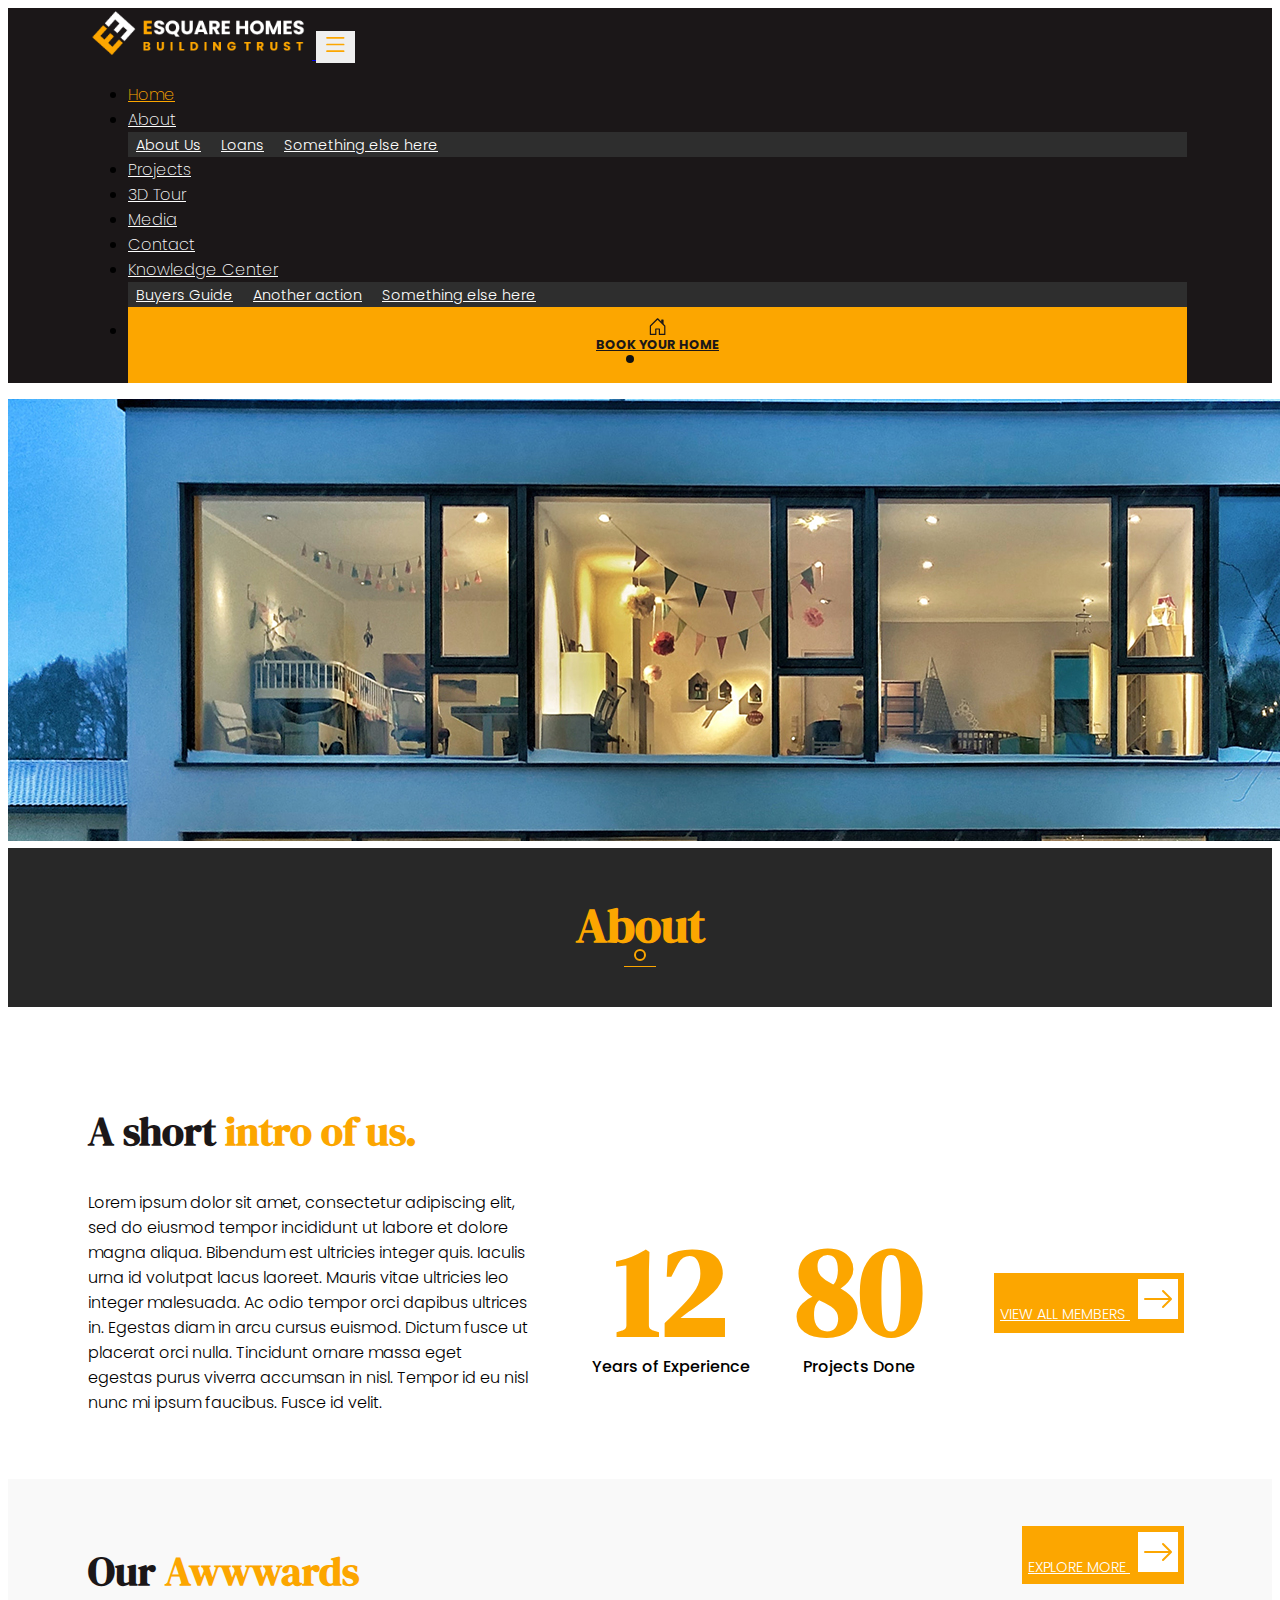
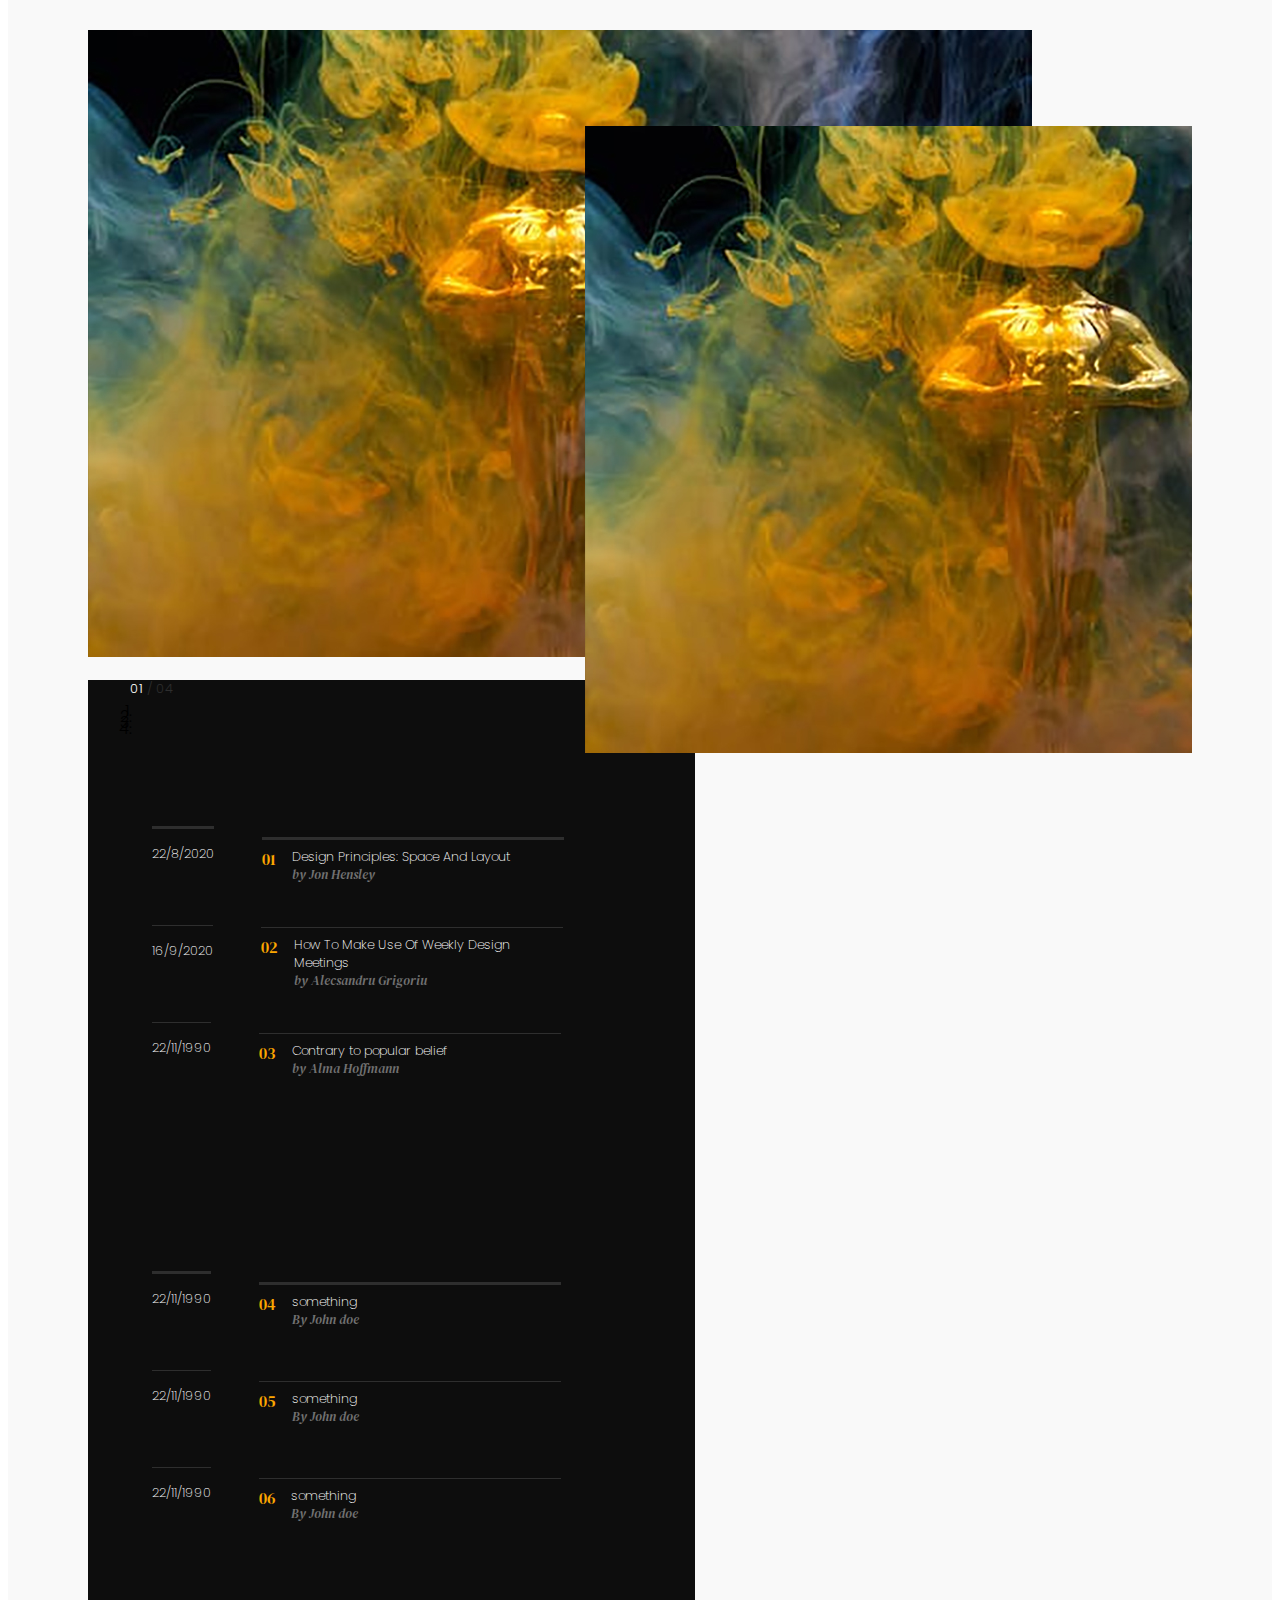
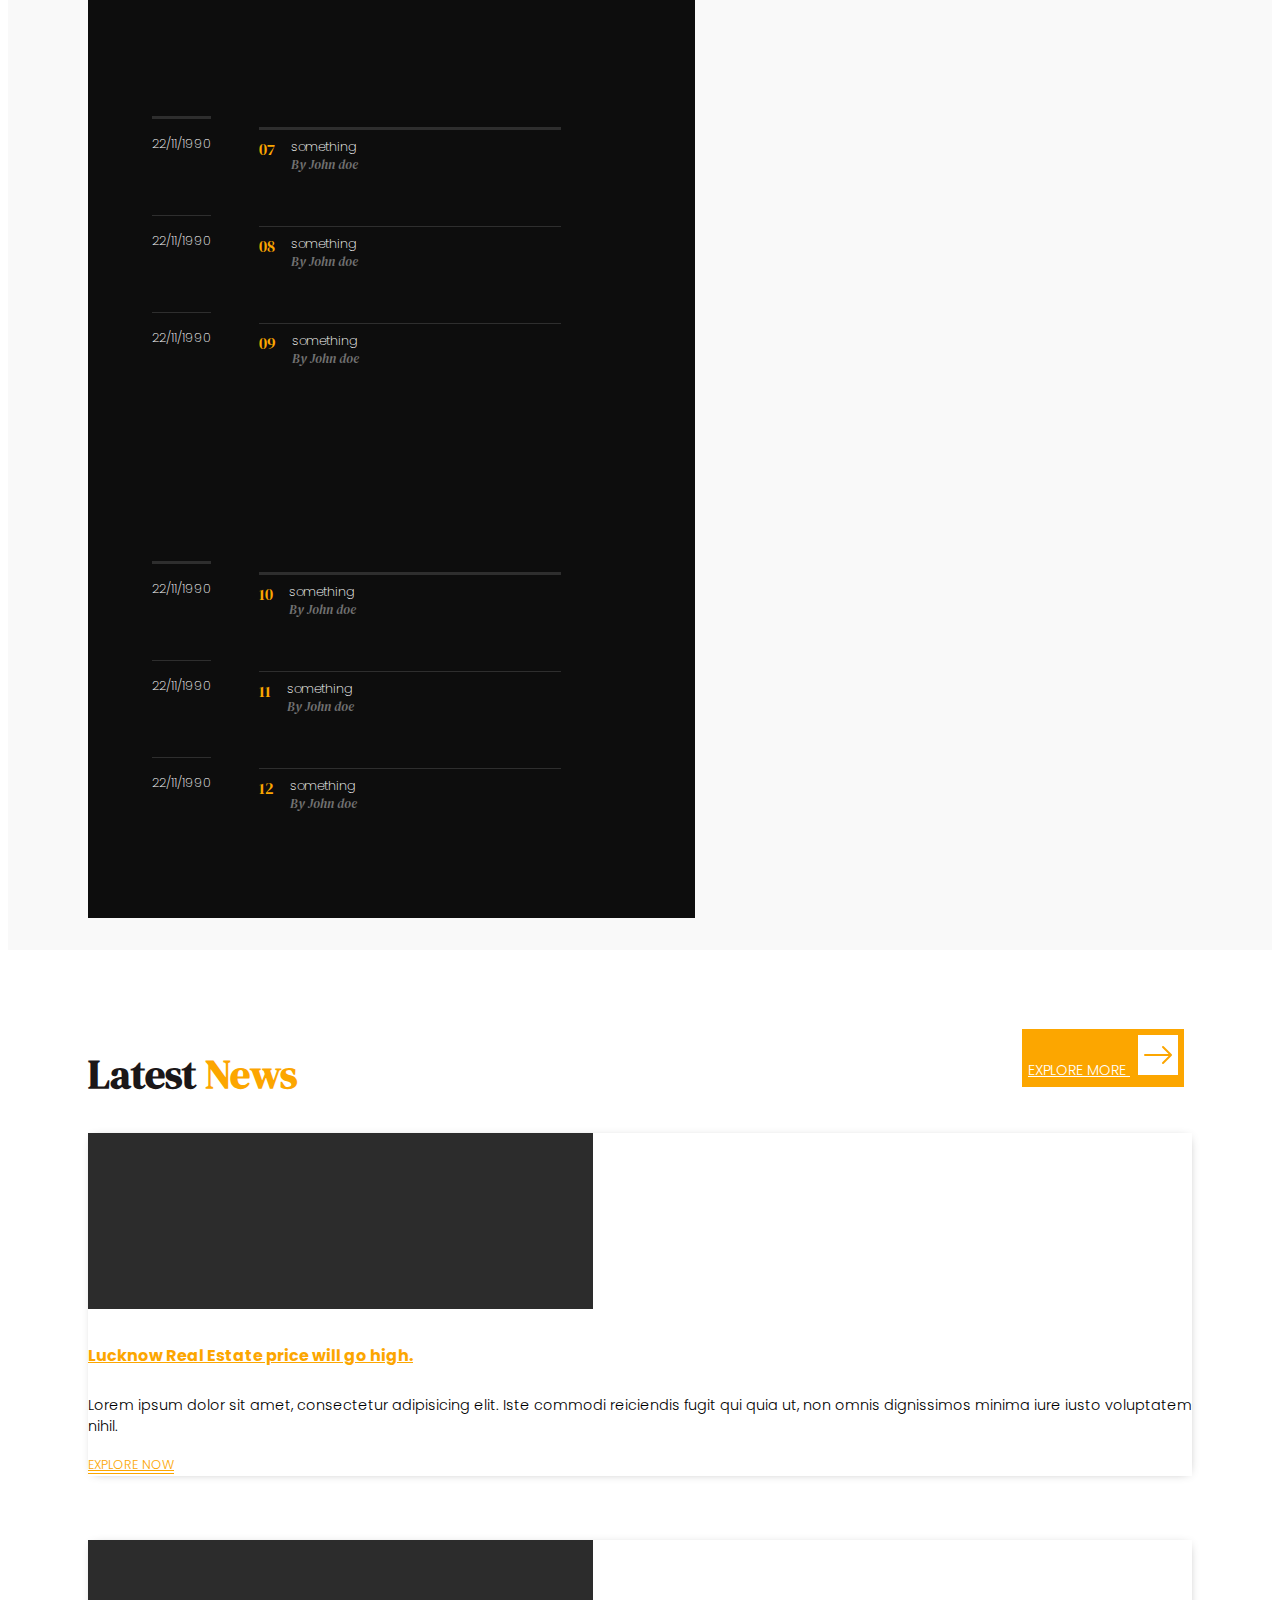
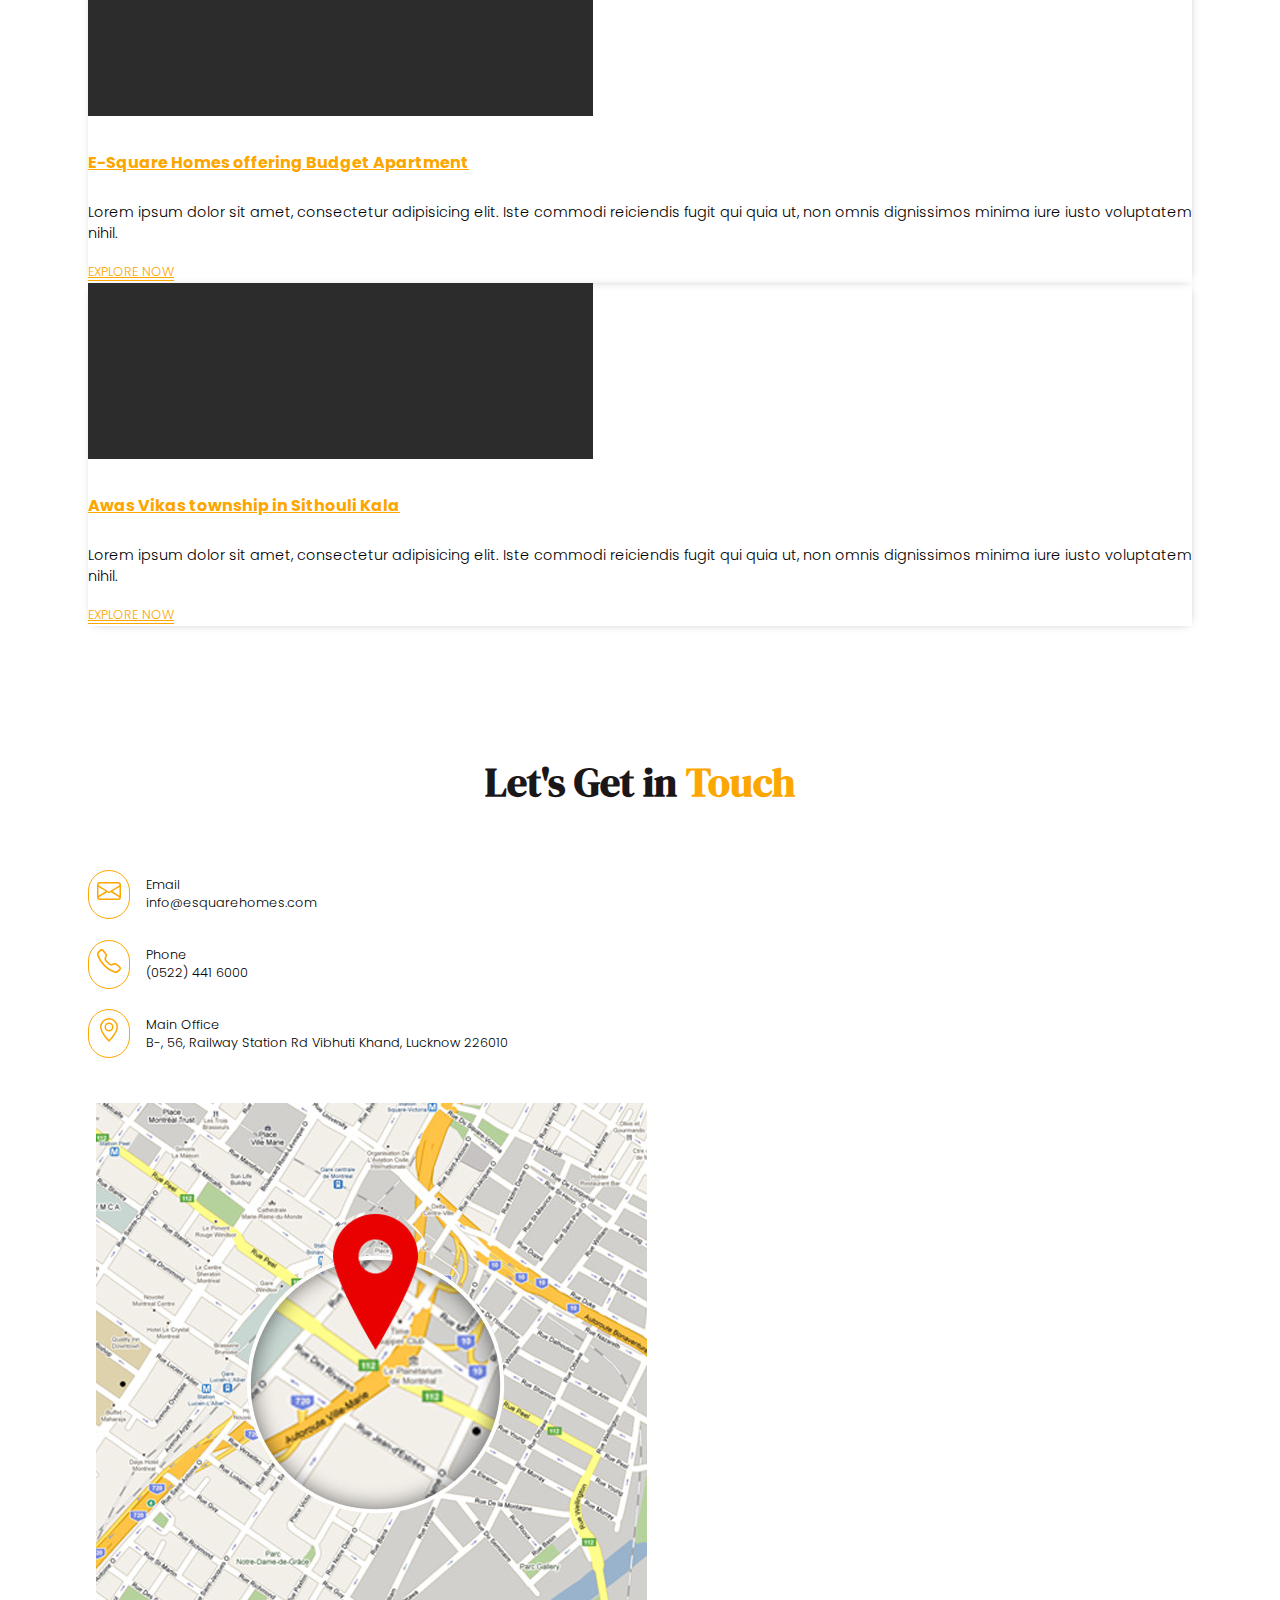
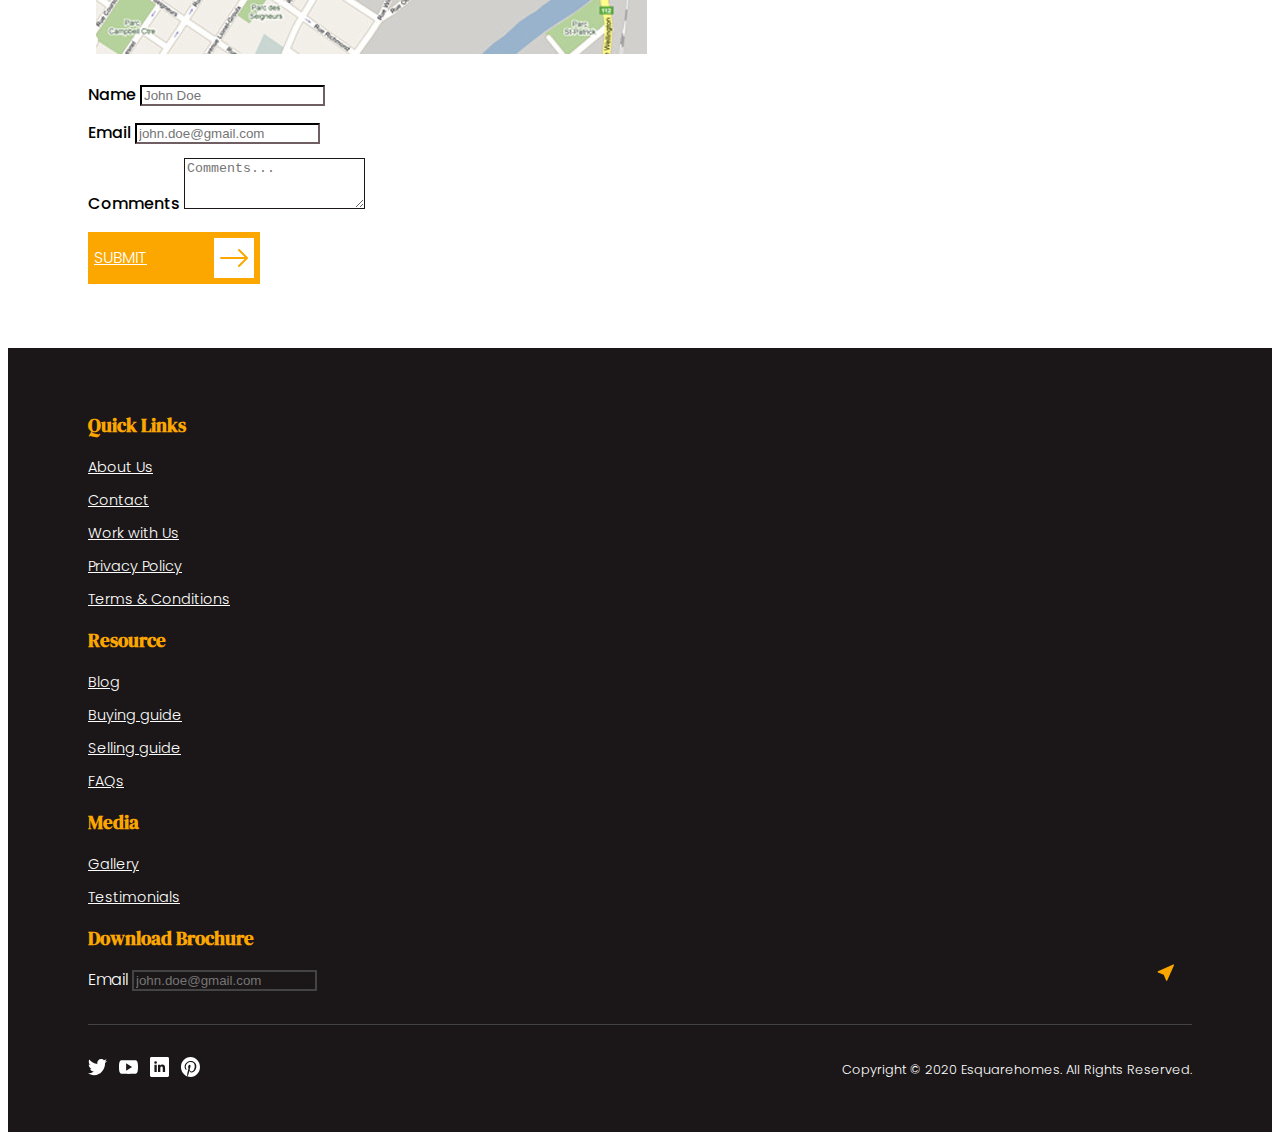
<file: about.html>
<!doctype html>
<html lang="en">
	<head>
		<!-- Required meta tags -->
		<meta charset="utf-8">
		<meta name="viewport" content="width=device-width, initial-scale=1, shrink-to-fit=no">

		<!-- Fonts -->
		<link rel="preconnect" href="https://fonts.gstatic.com"><link href="https://fonts.googleapis.com/css2?family=DM+Serif+Display:ital@0;1&display=swap" rel="stylesheet">
		<link rel="preconnect" href="https://fonts.gstatic.com"><link href="https://fonts.googleapis.com/css2?family=Poppins:wght@200;300;400;500;700&display=swap" rel="stylesheet">

		<!-- Bootstrap CSS -->
		<link rel="stylesheet" href="https://cdn.jsdelivr.net/npm/bootstrap@4.5.3/dist/css/bootstrap.min.css" integrity="sha384-TX8t27EcRE3e/ihU7zmQxVncDAy5uIKz4rEkgIXeMed4M0jlfIDPvg6uqKI2xXr2" crossorigin="anonymous">
		<link rel="stylesheet" href="stylesheet/style.css">

		<title>Esquare | About</title>
	</head>
	<body>

		<!-- NAVIGATION BAR -->
		<nav class="navbar navbar-expand-lg navbar-dark">
			<a class="navbar-brand" href="index.html">
				<img src="img/logo.png" alt="..">
			</a>
			<button class="navbar-toggler" type="button" data-toggle="collapse" data-target="#navbarSupportedContent" aria-controls="navbarSupportedContent" aria-expanded="false" aria-label="Toggle navigation">
				<svg width="2em" height="2em" viewBox="0 0 16 16" class="bi bi-list" fill="currentColor" xmlns="http://www.w3.org/2000/svg">
					<path fill-rule="evenodd" d="M2.5 11.5A.5.5 0 0 1 3 11h10a.5.5 0 0 1 0 1H3a.5.5 0 0 1-.5-.5zm0-4A.5.5 0 0 1 3 7h10a.5.5 0 0 1 0 1H3a.5.5 0 0 1-.5-.5zm0-4A.5.5 0 0 1 3 3h10a.5.5 0 0 1 0 1H3a.5.5 0 0 1-.5-.5z"/>
				</svg>
			</button>

			<div class="collapse navbar-collapse" id="navbarSupportedContent">
				<ul class="navbar-nav ml-auto">
				<li class="nav-item active">
					<a class="nav-link" href="index.html">Home</a>
				</li>
				<li class="nav-item dropdown">
					<a class="nav-link dropdown-toggle" href="#" id="navbarDropdown" role="button" data-toggle="dropdown" aria-haspopup="true" aria-expanded="false">
						About
					</a>
					<div class="dropdown-menu" aria-labelledby="navbarDropdown">
						<a class="dropdown-item" href="about.html">About Us</a>
						<a class="dropdown-item" href="loans.html">Loans</a>
						<a class="dropdown-item" href="#">Something else here</a>
					</div>
				</li>
				<li class="nav-item">
					<a class="nav-link" href="projects.html">Projects</a>
				</li>
				<li class="nav-item">
					<a class="nav-link" href="tour.html">3D Tour</a>
				</li>
				<li class="nav-item">
					<a class="nav-link" href="news.html">Media</a>
				</li>
				<li class="nav-item">
					<a class="nav-link" href="contact.html">Contact</a>
				</li>
				<li class="nav-item dropdown">
					<a class="nav-link dropdown-toggle" href="#" id="navbarDropdown" role="button" data-toggle="dropdown" aria-haspopup="true" aria-expanded="false">
						Knowledge Center
					</a>
					<div class="dropdown-menu" aria-labelledby="navbarDropdown">
						<a class="dropdown-item" href="buyers.html">Buyers Guide</a>
						<a class="dropdown-item" href="#">Another action</a>
						<a class="dropdown-item" href="#">Something else here</a>
					</div>
				</li>
				<li class="nav-item">
					<a class="nav-link" href="#">
						<svg width="1.5em" height="1.5em" viewBox="0 0 16 16" class="bi bi-house-door" fill="currentColor" xmlns="http://www.w3.org/2000/svg">
							<path fill-rule="evenodd" d="M7.646 1.146a.5.5 0 0 1 .708 0l6 6a.5.5 0 0 1 .146.354v7a.5.5 0 0 1-.5.5H9.5a.5.5 0 0 1-.5-.5v-4H7v4a.5.5 0 0 1-.5.5H2a.5.5 0 0 1-.5-.5v-7a.5.5 0 0 1 .146-.354l6-6zM2.5 7.707V14H6v-4a.5.5 0 0 1 .5-.5h3a.5.5 0 0 1 .5.5v4h3.5V7.707L8 2.207l-5.5 5.5z"/>
							<path fill-rule="evenodd" d="M13 2.5V6l-2-2V2.5a.5.5 0 0 1 .5-.5h1a.5.5 0 0 1 .5.5z"/>
						</svg>
						<span>BOOK YOUR HOME</span>
					</a>
				</li>
			</div>
		</nav>

		<div class="container-fluid about-page">

			<!-- MAST HEAD -->
			<div class="page-mast-head">
				<div class="card bg-dark text-white">
					<img src="img/mast-head.jpg" class="card-img" alt="...">
					<div class="card-img-overlay">
						<h1 class="page-title">About</h1>
					</div>
				</div>
			</div>

			<!-- INTRO SECTION -->
			<div class="esquare-intro section-m-p">
				<div class="section-header">
					<h2 class="section-title-md">A short <span>intro of us.</span></h2>
				</div>
				<div class="section-body">
					<div class="short-intro">
						Lorem ipsum dolor sit amet, consectetur adipiscing elit, sed do eiusmod tempor incididunt ut labore et dolore magna aliqua. Bibendum est ultricies integer quis. Iaculis urna id volutpat lacus laoreet. Mauris vitae ultricies leo integer malesuada. Ac odio tempor orci dapibus ultrices in. Egestas diam in arcu cursus euismod. Dictum fusce ut placerat orci nulla. Tincidunt ornare massa eget egestas purus viverra accumsan in nisl. Tempor id eu nisl nunc mi ipsum faucibus. Fusce id velit.
					</div>
					<div class="experience-intro">
						<div class="experience">
							<h3>12</h3>
							<p>Years of Experience</p>
						</div>
						<div class="projects">
							<h3>80</h3>
							<p>Projects Done</p>
						</div>
					</div>
					<a href="#" class="btn explore-btn active" aria-current="page">View all members
						<svg viewBox="0 0 16 16" class="bi bi-arrow-right" fill="currentColor" xmlns="http://www.w3.org/2000/svg">
							<path fill-rule="evenodd" d="M1 8a.5.5 0 0 1 .5-.5h11.793l-3.147-3.146a.5.5 0 0 1 .708-.708l4 4a.5.5 0 0 1 0 .708l-4 4a.5.5 0 0 1-.708-.708L13.293 8.5H1.5A.5.5 0 0 1 1 8z"/>
						</svg>
					</a>
				</div>
			</div>

			<!-- OUR AWARDS -->
			<div class="our-awards section-m-p">
				<div class="section-header">
					<h2 class="section-title-md">Our <span>Awwwards</span></h2>
					<a href="#" class="btn explore-btn active" aria-current="page">explore more
						<svg viewBox="0 0 16 16" class="bi bi-arrow-right" fill="currentColor" xmlns="http://www.w3.org/2000/svg">
							<path fill-rule="evenodd" d="M1 8a.5.5 0 0 1 .5-.5h11.793l-3.147-3.146a.5.5 0 0 1 .708-.708l4 4a.5.5 0 0 1 0 .708l-4 4a.5.5 0 0 1-.708-.708L13.293 8.5H1.5A.5.5 0 0 1 1 8z"/>
						</svg>
					</a>
				</div>
				<div class="awards-body">
					<div class="card bg-dark text-white">
						<img src="img/award.jpg" class="card-img" alt="...">
						<div class="card-img-overlay">
							<div id="awardSlider" class="carousel slide carousel-fade" data-ride="carousel">
								<ol class="carousel-indicators">
									<p><span>01</span>/<span>04</span></p>
									<li data-target="#awardSlider" data-slide-to="0" class="active"></li>
									<li data-target="#awardSlider" data-slide-to="1"></li>
									<li data-target="#awardSlider" data-slide-to="2"></li>
									<li data-target="#awardSlider" data-slide-to="3"></li>
								</ol>
								<div class="carousel-inner">
									<div class="carousel-item active">
										<ul>
											<li>
												<p class="award-date">22/8/2020</p>
												<div class="award-details">
													<span>01</span>
													<div class="award-name">
														<p>Design Principles: Space And Layout</p>
														<p>by Jon Hensley</p>
													</div>
												</div>
											</li>
											<li>
												<p class="award-date">16/9/2020</p>
												<div class="award-details">
													<span>02</span>
													<div class="award-name">
														<p>How To Make Use Of Weekly Design Meetings</p>
														<p>by Alecsandru Grigoriu</p>
													</div>
												</div>
											</li>
											<li>
												<p class="award-date">22/11/1990</p>
												<div class="award-details">
													<span>03</span>
													<div class="award-name">
														<p>Contrary to popular belief</p>
														<p>by Alma Hoffmann</p>
													</div>
												</div>
											</li>
										</ul>
									</div>
									<div class="carousel-item">
										<ul>
											<li>
												<p class="award-date">22/11/1990</p>
												<div class="award-details">
													<span>04</span>
													<div class="award-name">
														<p>something</p>
														<p>By John doe</p>
													</div>
												</div>
											</li>
											<li>
												<p class="award-date">22/11/1990</p>
												<div class="award-details">
													<span>05</span>
													<div class="award-name">
														<p>something</p>
														<p>By John doe</p>
													</div>
												</div>
											</li>
											<li>
												<p class="award-date">22/11/1990</p>
												<div class="award-details">
													<span>06</span>
													<div class="award-name">
														<p>something</p>
														<p>By John doe</p>
													</div>
												</div>
											</li>
										</ul>
									</div>
									<div class="carousel-item">
										<ul>
											<li>
												<p class="award-date">22/11/1990</p>
												<div class="award-details">
													<span>07</span>
													<div class="award-name">
														<p>something</p>
														<p>By John doe</p>
													</div>
												</div>
											</li>
											<li>
												<p class="award-date">22/11/1990</p>
												<div class="award-details">
													<span>08</span>
													<div class="award-name">
														<p>something</p>
														<p>By John doe</p>
													</div>
												</div>
											</li>
											<li>
												<p class="award-date">22/11/1990</p>
												<div class="award-details">
													<span>09</span>
													<div class="award-name">
														<p>something</p>
														<p>By John doe</p>
													</div>
												</div>
											</li>
										</ul>
									</div>
									<div class="carousel-item">
										<ul>
											<li>
												<p class="award-date">22/11/1990</p>
												<div class="award-details">
													<span>10</span>
													<div class="award-name">
														<p>something</p>
														<p>By John doe</p>
													</div>
												</div>
											</li>
											<li>
												<p class="award-date">22/11/1990</p>
												<div class="award-details">
													<span>11</span>
													<div class="award-name">
														<p>something</p>
														<p>By John doe</p>
													</div>
												</div>
											</li>
											<li>
												<p class="award-date">22/11/1990</p>
												<div class="award-details">
													<span>12</span>
													<div class="award-name">
														<p>something</p>
														<p>By John doe</p>
													</div>
												</div>
											</li>
										</ul>
									</div>
								</div>
								<a class="carousel-control-prev" href="#awardSlider" role="button" data-slide="prev">
									<span class="carousel-control-prev-icon" aria-hidden="true"></span>
									<span class="sr-only">Previous</span>
								</a>
								<a class="carousel-control-next" href="#awardSlider" role="button" data-slide="next">
									<span class="carousel-control-next-icon" aria-hidden="true"></span>
									<span class="sr-only">Next</span>
								</a>
							</div>
						</div>
					</div>
					
					<div class="card award-img">
						<img class="card-img-top" src="img/award.jpg" alt="...">
					</div>
				</div>
			</div>

			<!-- LATEST NEWS -->
			<div class="latest-news section-m-p">
				<div class="section-header">
					<h2 class="section-title-md">Latest <span>News</span></h2>
					<a href="#" class="btn explore-btn active" aria-current="page">explore more
						<svg viewBox="0 0 16 16" class="bi bi-arrow-right" fill="currentColor" xmlns="http://www.w3.org/2000/svg">
							<path fill-rule="evenodd" d="M1 8a.5.5 0 0 1 .5-.5h11.793l-3.147-3.146a.5.5 0 0 1 .708-.708l4 4a.5.5 0 0 1 0 .708l-4 4a.5.5 0 0 1-.708-.708L13.293 8.5H1.5A.5.5 0 0 1 1 8z"/>
						</svg>
					</a>
				</div>
				<div class="row">
					<div class="col-md-4">
						<div class="card">
							<img src="img/latest-news-img.jpg" class="card-img-top" alt="...">
							<div class="card-body">
								<h5 class="card-title"><a href="#">Lucknow Real Estate price will go high.</a></h5>
								<p class="card-text">Lorem ipsum dolor sit amet, consectetur adipisicing elit. Iste commodi reiciendis fugit qui quia ut, non omnis dignissimos minima iure iusto voluptatem nihil.</p>
								<a class="explore-a" href="#">EXPLORE NOW</a>
							</div>
						</div>
					</div>
					<div class="col-md-4 e-uniq">
						<div class="card">
							<img src="img/latest-news-img.jpg" class="card-img-top" alt="...">
							<div class="card-body">
								<h5 class="card-title"><a href="#">E-Square Homes offering Budget Apartment</a></h5>
								<p class="card-text">Lorem ipsum dolor sit amet, consectetur adipisicing elit. Iste commodi reiciendis fugit qui quia ut, non omnis dignissimos minima iure iusto voluptatem nihil.</p>
								<a class="explore-a" href="#">EXPLORE NOW</a>
							</div>
						</div>
					</div>
					<div class="col-md-4">
						<div class="card">
							<img src="img/latest-news-img.jpg" class="card-img-top" alt="...">
							<div class="card-body">
								<h5 class="card-title"><a href="#">Awas Vikas township in Sithouli Kala</a></h5>
								<p class="card-text">Lorem ipsum dolor sit amet, consectetur adipisicing elit. Iste commodi reiciendis fugit qui quia ut, non omnis dignissimos minima iure iusto voluptatem nihil.</p>
								<a class="explore-a" href="#">EXPLORE NOW</a>
							</div>
						</div>
					</div>
				</div>
			</div>

			<!-- CONTACT -->
			<div class="contact-section section-m-p">
				<div class="section-header">
					<h2 class="section-title-md">Let's Get in <span>Touch</span></h2>
				</div>
				<div class="row">
					<div class="col-md-6 col-lg-3">
						<div class="contact-details">
							<ul>
								<li>
									<div class="contact-icons">
										<svg xmlns="http://www.w3.org/2000/svg" fill="currentColor" class="bi bi-envelope" viewBox="0 0 16 16">
											<path fill-rule="evenodd" d="M0 4a2 2 0 0 1 2-2h12a2 2 0 0 1 2 2v8a2 2 0 0 1-2 2H2a2 2 0 0 1-2-2V4zm2-1a1 1 0 0 0-1 1v.217l7 4.2 7-4.2V4a1 1 0 0 0-1-1H2zm13 2.383l-4.758 2.855L15 11.114v-5.73zm-.034 6.878L9.271 8.82 8 9.583 6.728 8.82l-5.694 3.44A1 1 0 0 0 2 13h12a1 1 0 0 0 .966-.739zM1 11.114l4.758-2.876L1 5.383v5.73z"/>
										</svg>
									</div>
									<div>
										<p>Email</p>
										<p>info@esquarehomes.com</p>
									</div>
								</li>
								<li>
									<div class="contact-icons">
										<svg xmlns="http://www.w3.org/2000/svg" fill="currentColor" class="bi bi-telephone" viewBox="0 0 16 16">
											<path fill-rule="evenodd" d="M3.654 1.328a.678.678 0 0 0-1.015-.063L1.605 2.3c-.483.484-.661 1.169-.45 1.77a17.568 17.568 0 0 0 4.168 6.608 17.569 17.569 0 0 0 6.608 4.168c.601.211 1.286.033 1.77-.45l1.034-1.034a.678.678 0 0 0-.063-1.015l-2.307-1.794a.678.678 0 0 0-.58-.122l-2.19.547a1.745 1.745 0 0 1-1.657-.459L5.482 8.062a1.745 1.745 0 0 1-.46-1.657l.548-2.19a.678.678 0 0 0-.122-.58L3.654 1.328zM1.884.511a1.745 1.745 0 0 1 2.612.163L6.29 2.98c.329.423.445.974.315 1.494l-.547 2.19a.678.678 0 0 0 .178.643l2.457 2.457a.678.678 0 0 0 .644.178l2.189-.547a1.745 1.745 0 0 1 1.494.315l2.306 1.794c.829.645.905 1.87.163 2.611l-1.034 1.034c-.74.74-1.846 1.065-2.877.702a18.634 18.634 0 0 1-7.01-4.42 18.634 18.634 0 0 1-4.42-7.009c-.362-1.03-.037-2.137.703-2.877L1.885.511z"/>
										</svg>
									</div>
									<div>
										<p>Phone</p>
										<p>(0522) 441 6000</p>
									</div>
								</li>
								<li>
									<div class="contact-icons">
										<svg xmlns="http://www.w3.org/2000/svg" fill="currentColor" class="bi bi-geo-alt" viewBox="0 0 16 16">
											<path fill-rule="evenodd" d="M12.166 8.94C12.696 7.867 13 6.862 13 6A5 5 0 0 0 3 6c0 .862.305 1.867.834 2.94.524 1.062 1.234 2.12 1.96 3.07A31.481 31.481 0 0 0 8 14.58l.208-.22a31.493 31.493 0 0 0 1.998-2.35c.726-.95 1.436-2.008 1.96-3.07zM8 16s6-5.686 6-10A6 6 0 0 0 2 6c0 4.314 6 10 6 10z"/>
											<path fill-rule="evenodd" d="M8 8a2 2 0 1 0 0-4 2 2 0 0 0 0 4zm0 1a3 3 0 1 0 0-6 3 3 0 0 0 0 6z"/>
										</svg>
									</div>
									<div>
										<p>Main Office</p>
										<p>B-, 56, Railway Station Rd Vibhuti Khand, Lucknow 226010</p>
									</div>
								</li>
							</ul>
						</div>
					</div>
					<div class="col-md-6 col-lg-3">
						<div class="card map-loc">
							<img class="card-img-top" src="img/location.jpg">
						</div>
					</div>
					<div class="col-md-12 col-lg-6">
						<form>
							<div class="row">
								<div class="col">
									<div class="form-group">
										<label for="FormControlName">Name</label>
										<input type="text" class="form-control" id="FormControlName" placeholder="John Doe">
									</div>
								</div>
								<div class="col">
									<div class="form-group">
										<label for="FormControlEmail">Email</label>
										<input type="email" class="form-control" id="FormControlEmail" placeholder="john.doe@gmail.com">
									</div>
								</div>
							</div>
							<div class="form-group">
								<label for="FormControlTextarea1">Comments</label>
								<textarea class="form-control" id="FormControlTextarea1" rows="3" placeholder="Comments..."></textarea>
							</div>
							<a href="#" type="submit" class="btn explore-btn active" aria-current="page">Submit
								<svg viewBox="0 0 16 16" class="bi bi-arrow-right" fill="currentColor" xmlns="http://www.w3.org/2000/svg">
									<path fill-rule="evenodd" d="M1 8a.5.5 0 0 1 .5-.5h11.793l-3.147-3.146a.5.5 0 0 1 .708-.708l4 4a.5.5 0 0 1 0 .708l-4 4a.5.5 0 0 1-.708-.708L13.293 8.5H1.5A.5.5 0 0 1 1 8z"/>
								</svg>
							</a>
						</form>
					</div>
				</div>
			</div>

			<!-- FOOTER -->
			<footer>
				<div class="footer-body">
					<div class="row">
						<div class="col-md-3">
							<h3 class="footer-sec-title">quick links</h3>
							<ul>
								<li><a href="#">About Us</a></li>
								<li><a href="#">Contact</a></li>
								<li><a href="#">Work with Us</a></li>
								<li><a href="#">Privacy Policy</a></li>
								<li><a href="#">Terms & Conditions</a></li>
							</ul>
						</div>
						<div class="col-md-3">
							<h3 class="footer-sec-title">resource</h3>
							<ul>
								<li><a href="#">Blog</a></li>
								<li><a href="#">Buying guide</a></li>
								<li><a href="#">Selling guide</a></li>
								<li><a href="#">FAQs</a></li>
							</ul>
						</div>
						<div class="col-md-2">
							<h3 class="footer-sec-title">media</h3>
							<ul>
								<li><a href="#">Gallery</a></li>
								<li><a href="#">Testimonials</a></li>
							</ul>
						</div>
						<div class="col-md-4">
							<h3 class="footer-sec-title">download brochure</h3>
							<form>
								<div class="form-group">
									<label for="FormControlEmail">Email</label>
									<input type="text" class="form-control" id="FormControlEmail" placeholder="john.doe@gmail.com">
									<svg xmlns="http://www.w3.org/2000/svg" fill="currentColor" class="bi bi-cursor-fill" viewBox="0 0 16 16">
										<path fill-rule="evenodd" d="M14.082 2.182a.5.5 0 0 1 .103.557L8.528 15.467a.5.5 0 0 1-.917-.007L5.57 10.694.803 8.652a.5.5 0 0 1-.006-.916l12.728-5.657a.5.5 0 0 1 .556.103z"/>
									</svg>
								</div>
							</form>
						</div>
					</div>
				</div>
				<div class="footer-ftr">
					<div class="social-links">
						<a href="#"><img src="img/twitter.svg"></a>
						<a href="#"><img src="img/youtube.svg"></a>
						<a href="#"><img src="img/linkedin.svg"></a>
						<a href="#"><img src="img/pinterest.svg"></a>
					</div>
					<p>Copyright © 2020 Esquarehomes. All Rights Reserved.</p>
				</div>
			</footer>
		</div>

		<!-- Option 1: jQuery and Bootstrap Bundle (includes Popper) -->
		<script src="https://code.jquery.com/jquery-3.5.1.slim.min.js" integrity="sha384-DfXdz2htPH0lsSSs5nCTpuj/zy4C+OGpamoFVy38MVBnE+IbbVYUew+OrCXaRkfj" crossorigin="anonymous"></script>
		<script src="https://cdn.jsdelivr.net/npm/bootstrap@4.5.3/dist/js/bootstrap.bundle.min.js" integrity="sha384-ho+j7jyWK8fNQe+A12Hb8AhRq26LrZ/JpcUGGOn+Y7RsweNrtN/tE3MoK7ZeZDyx" crossorigin="anonymous"></script>
		<script src="js/carousel.js"></script>
	</body>
</html>
</file>
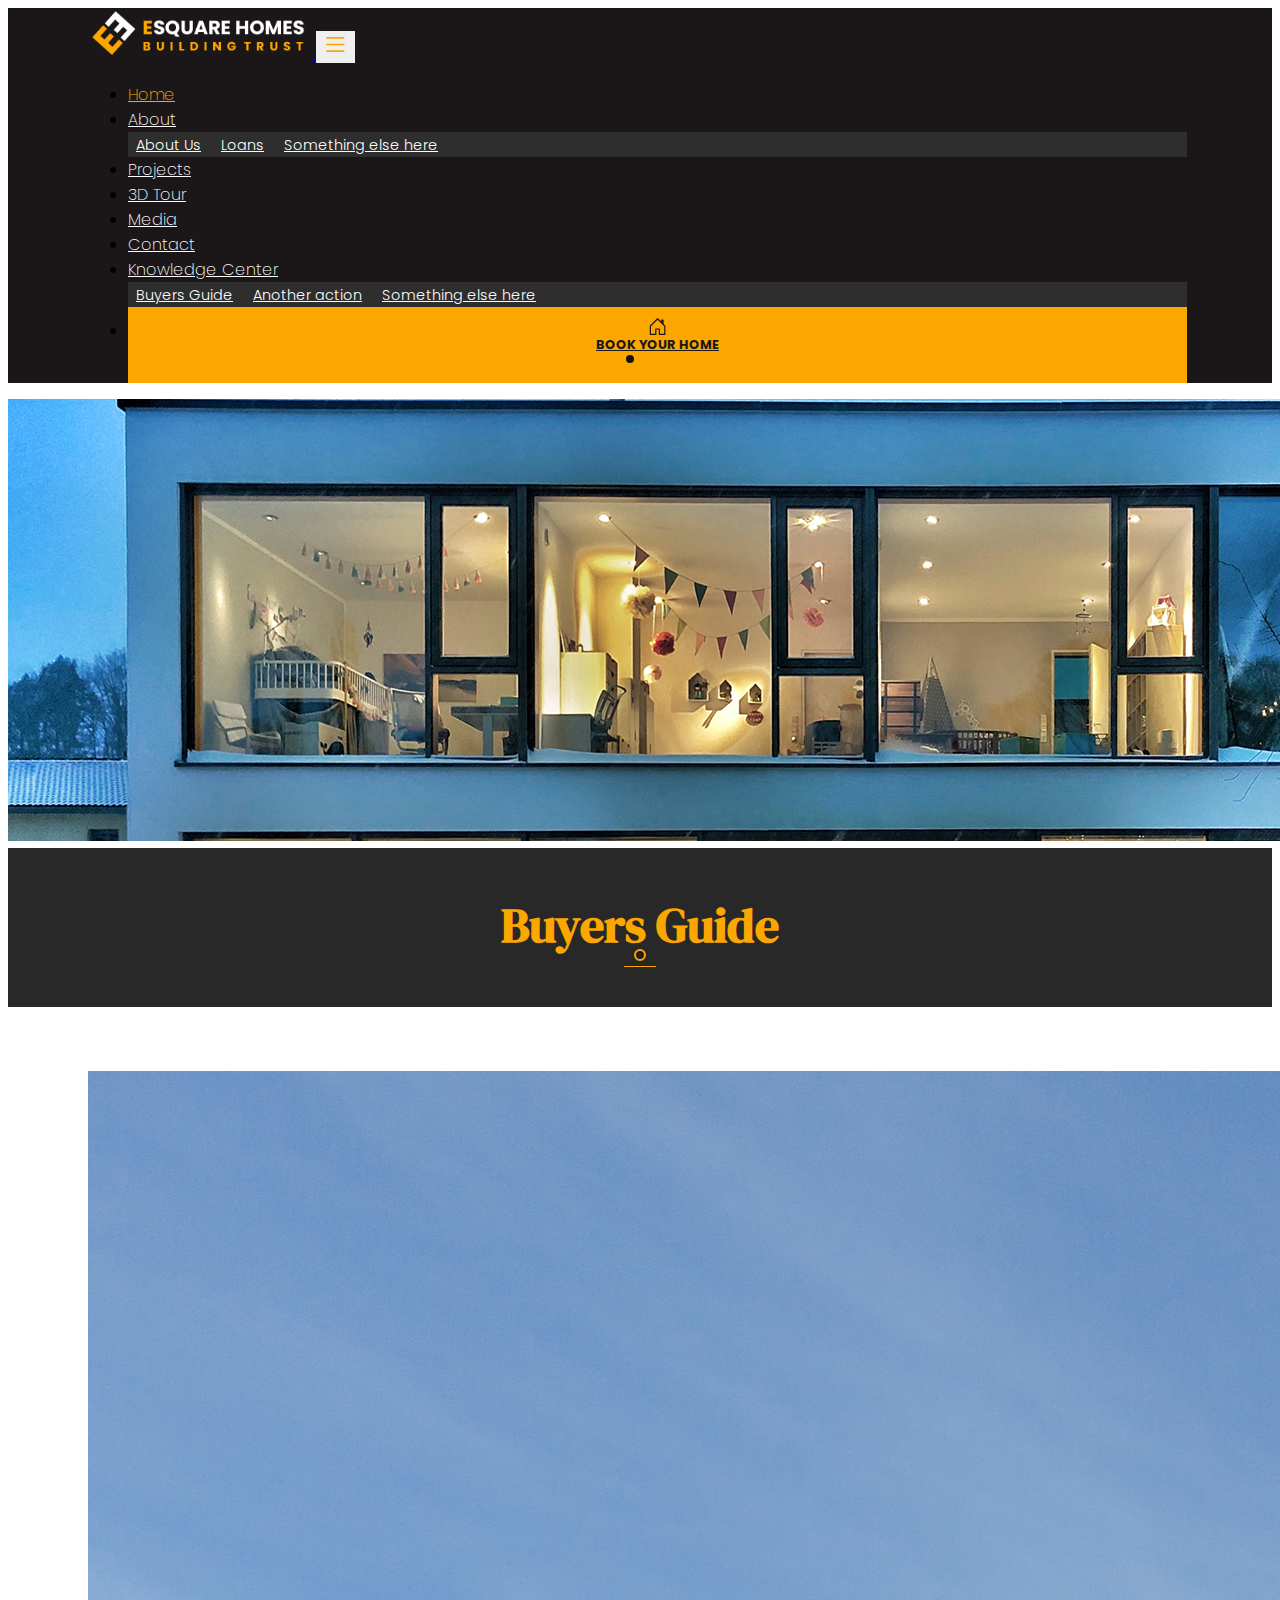
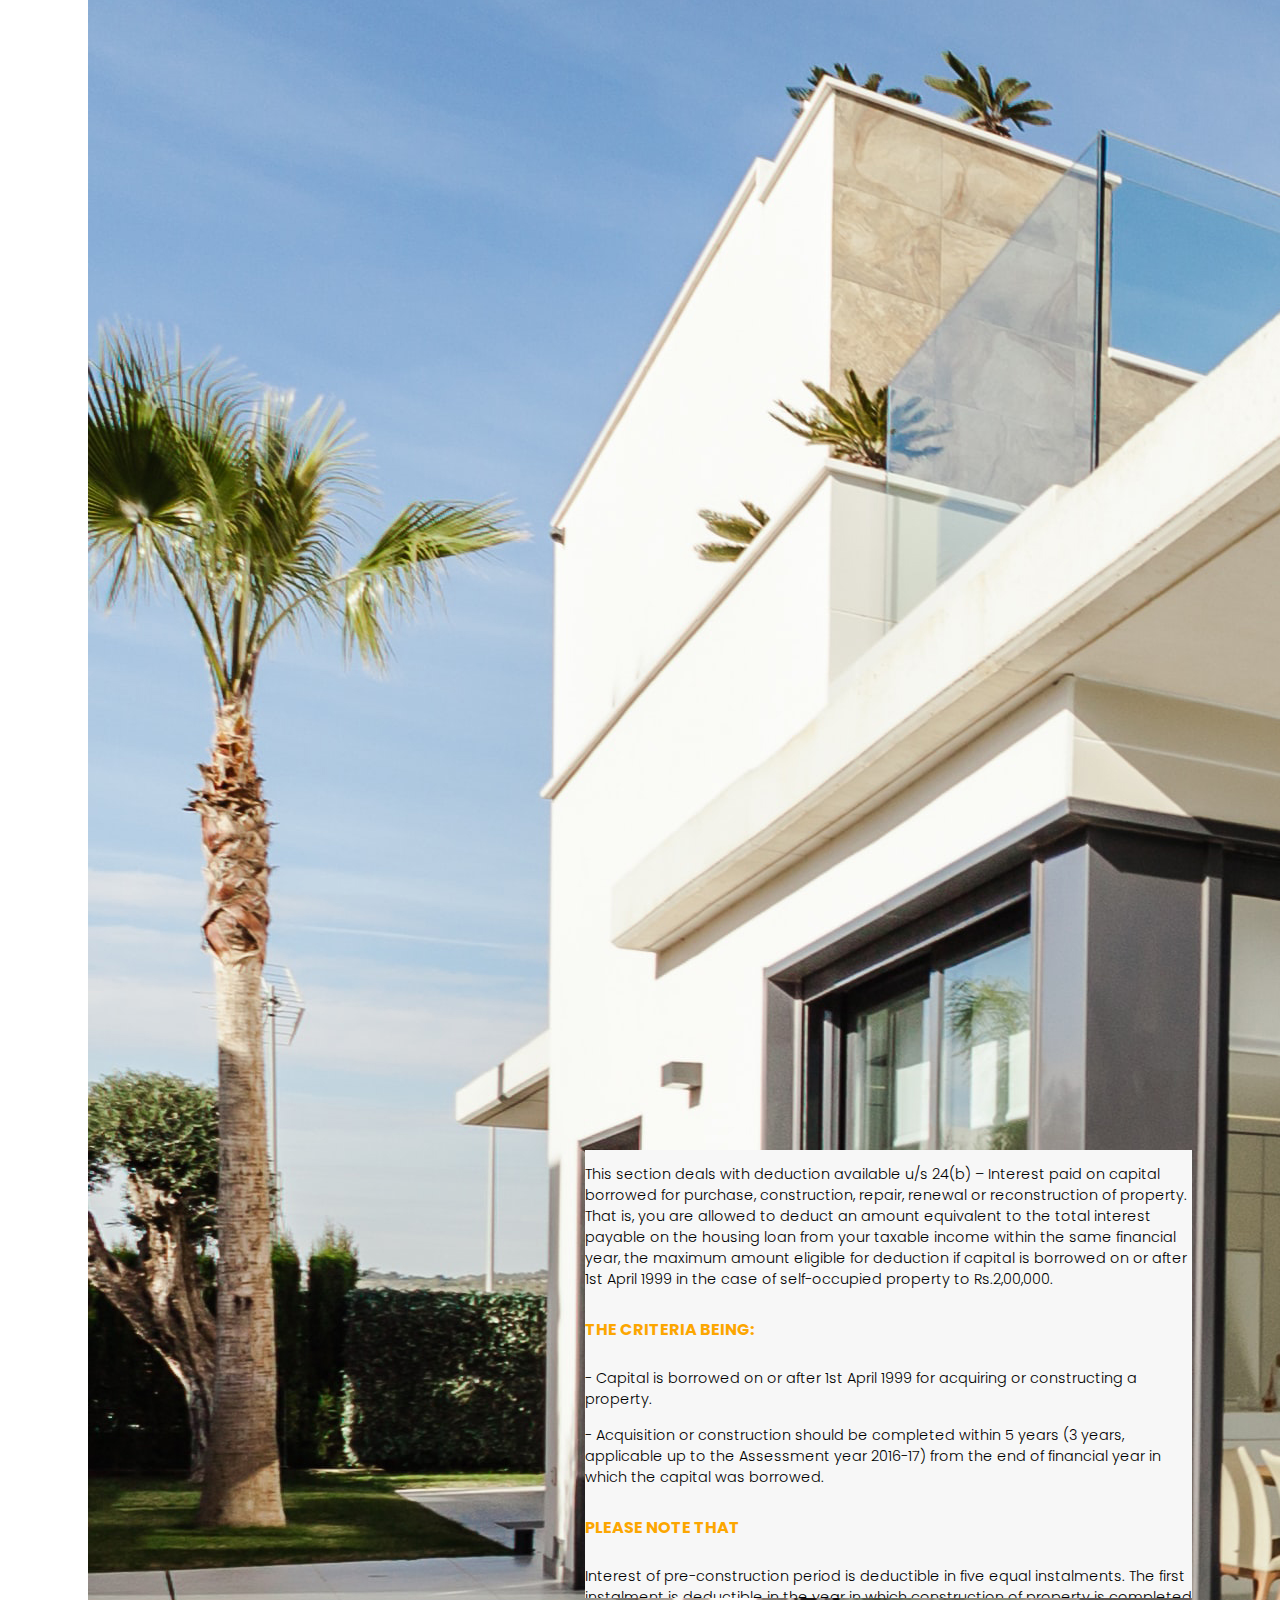
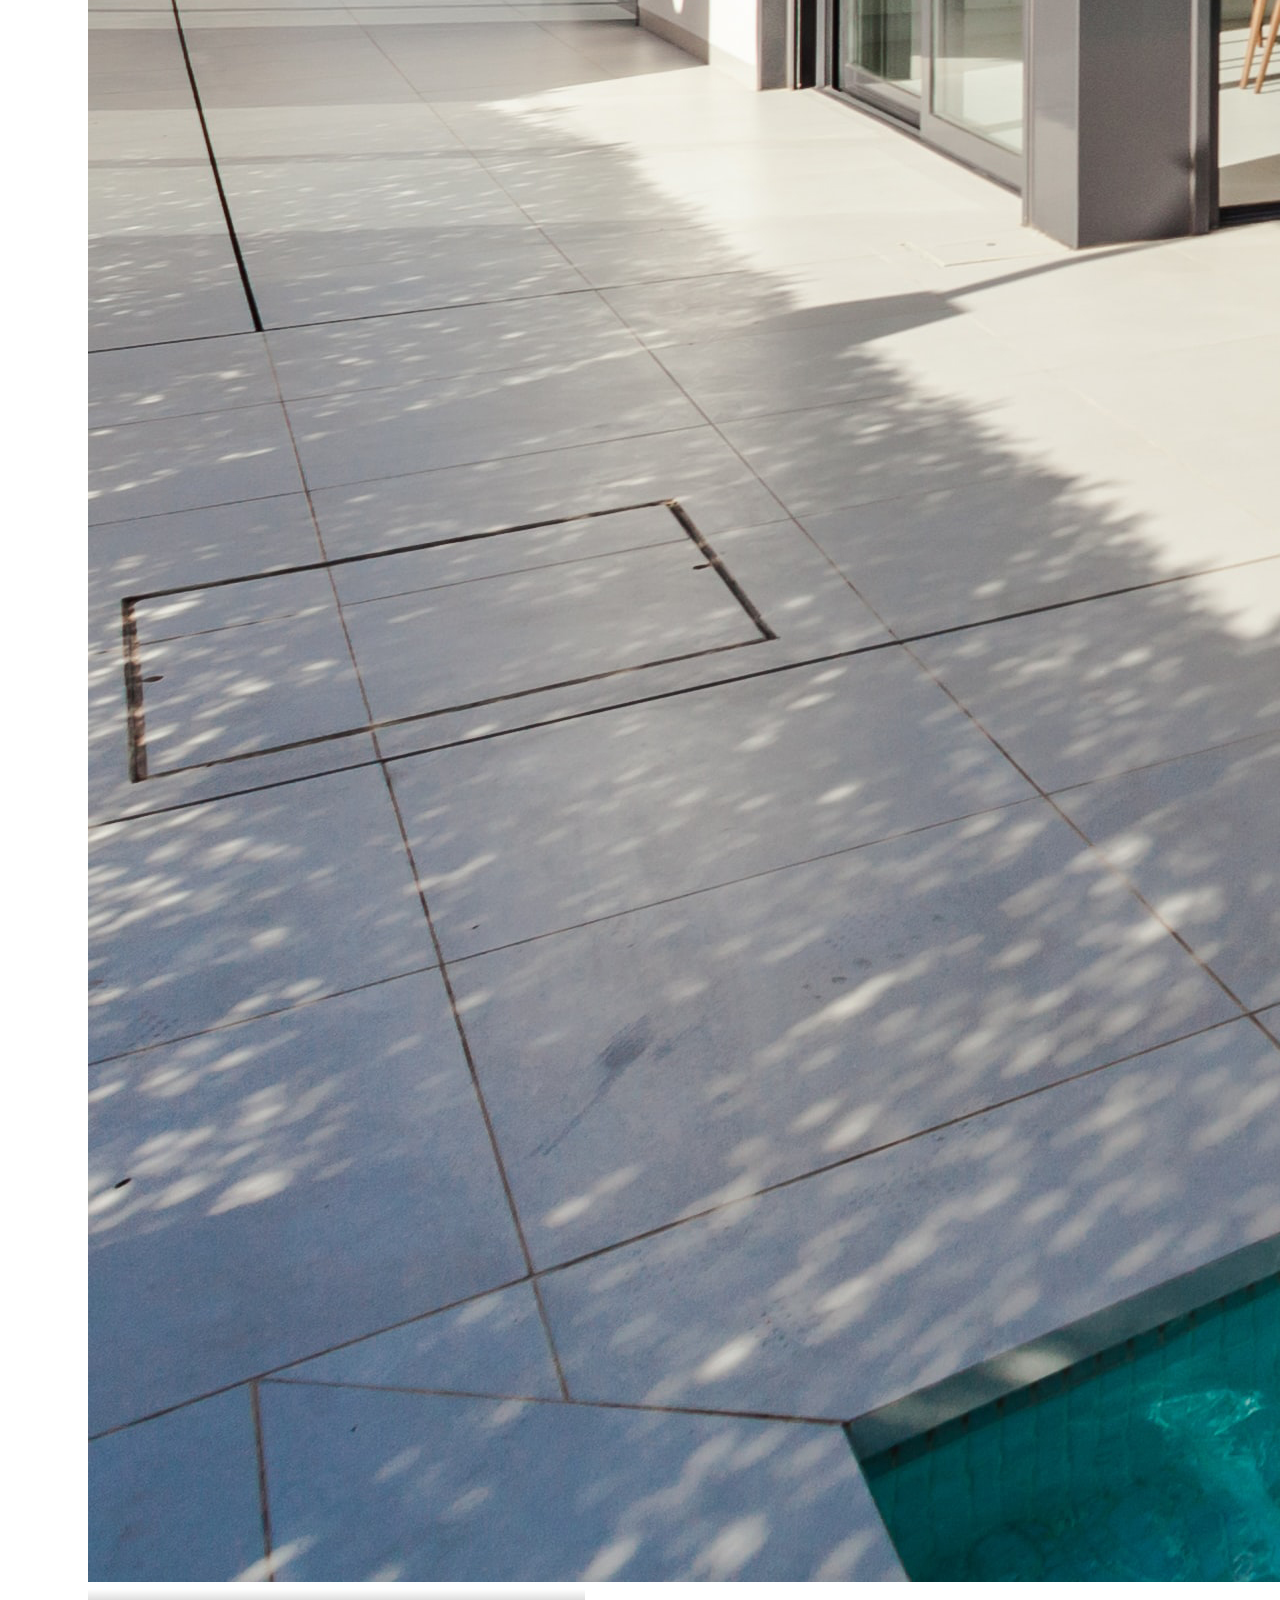
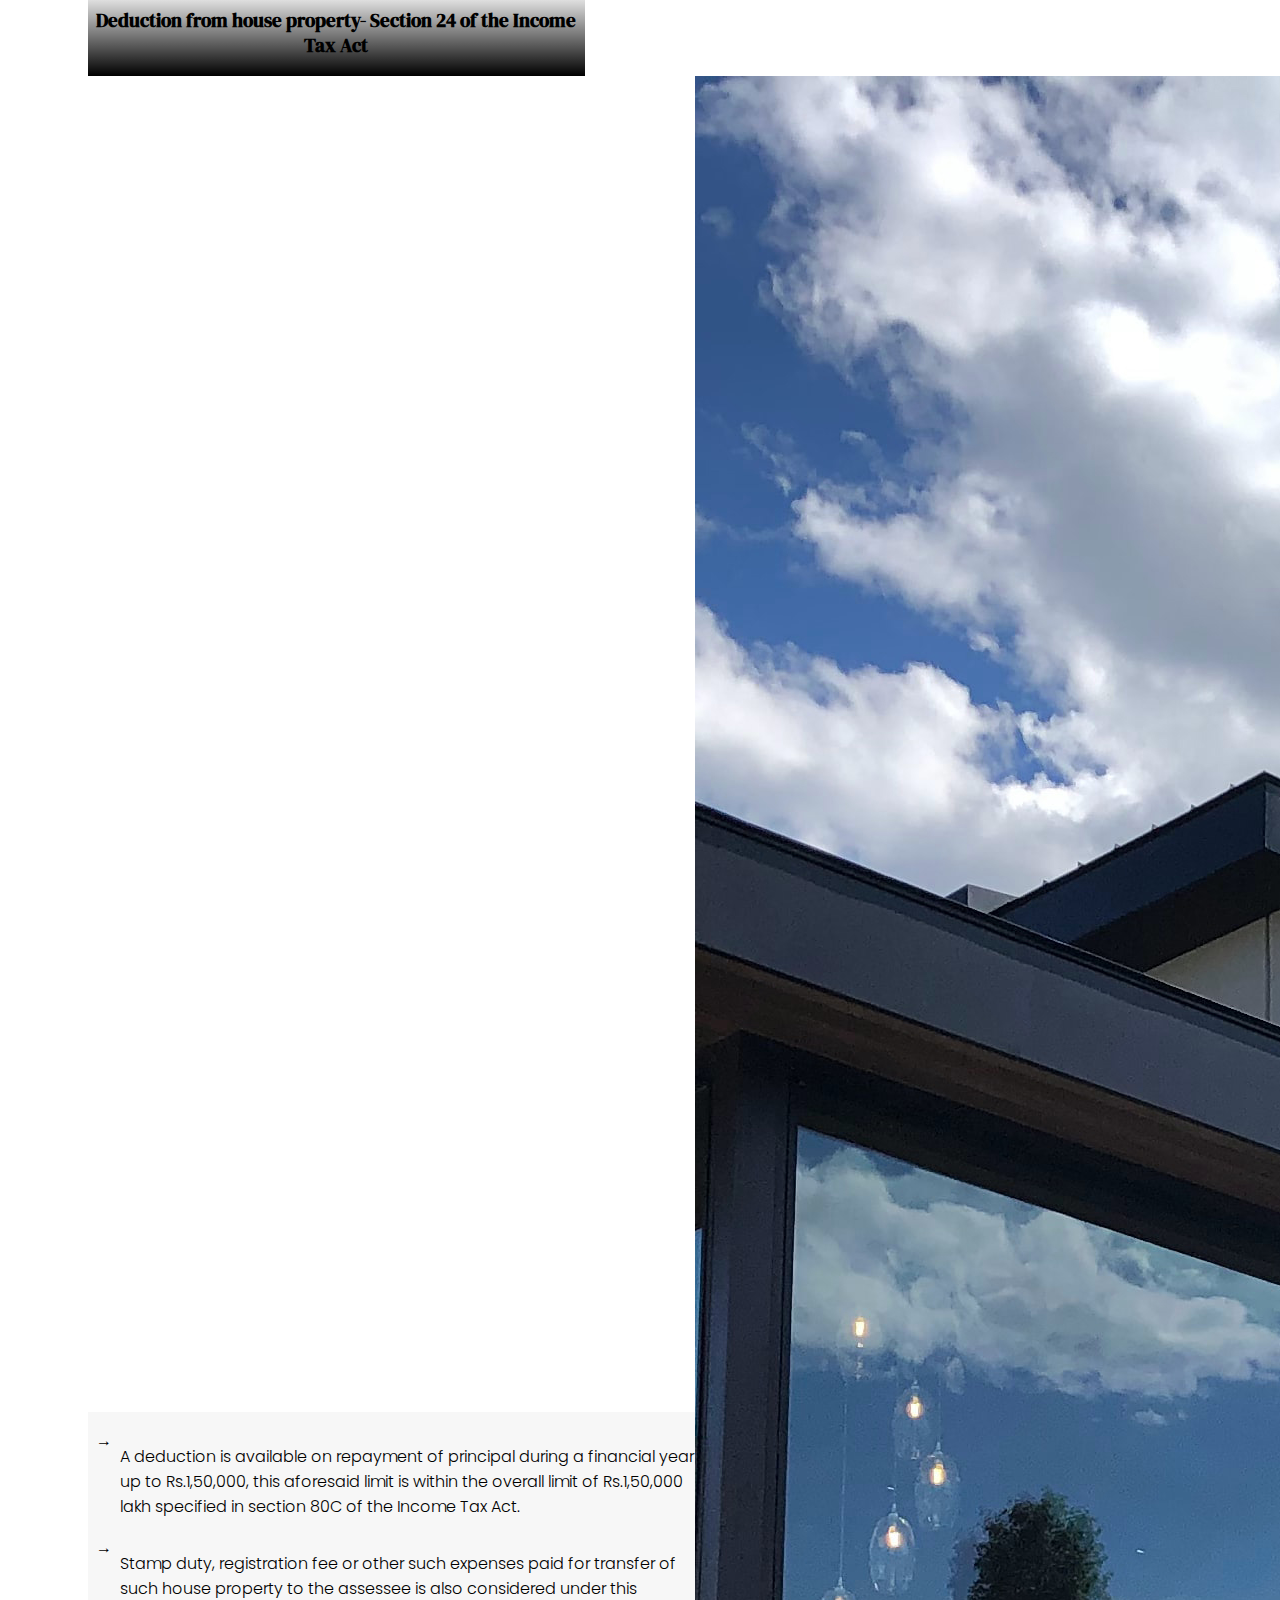
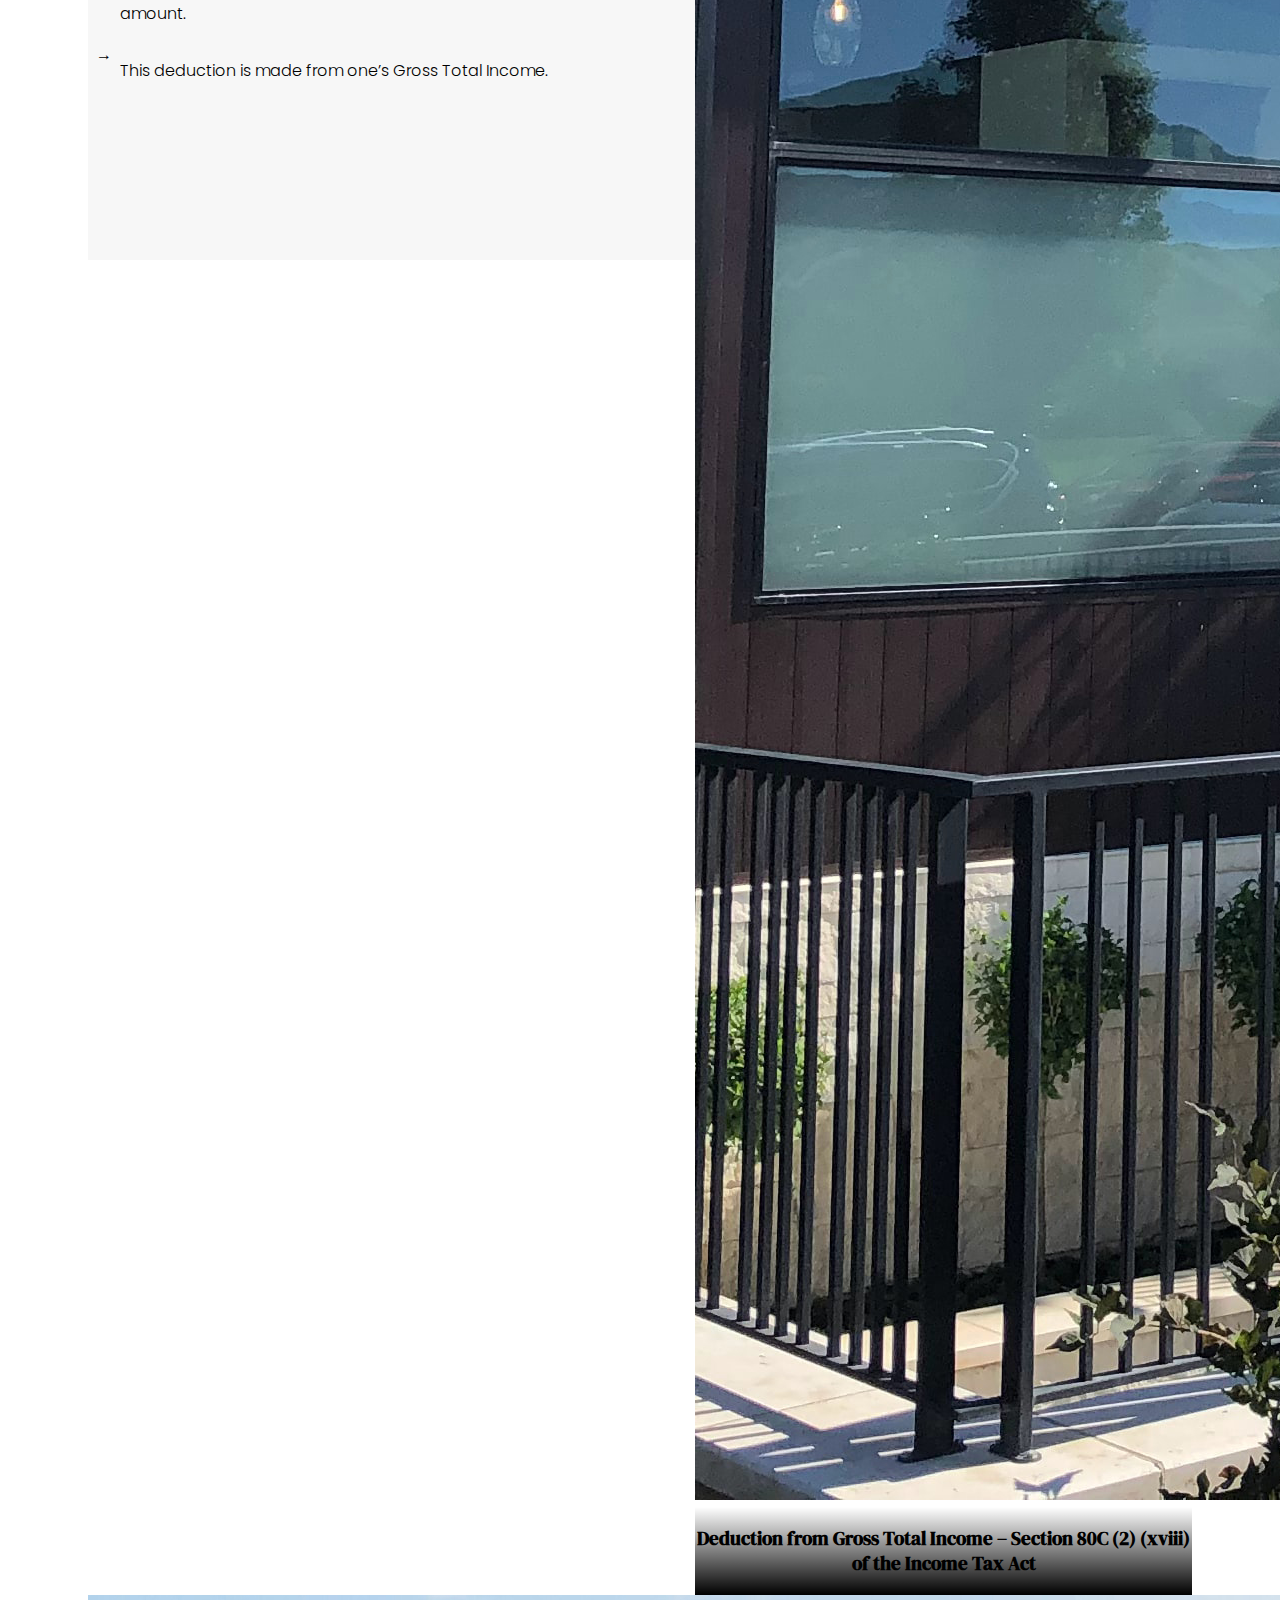
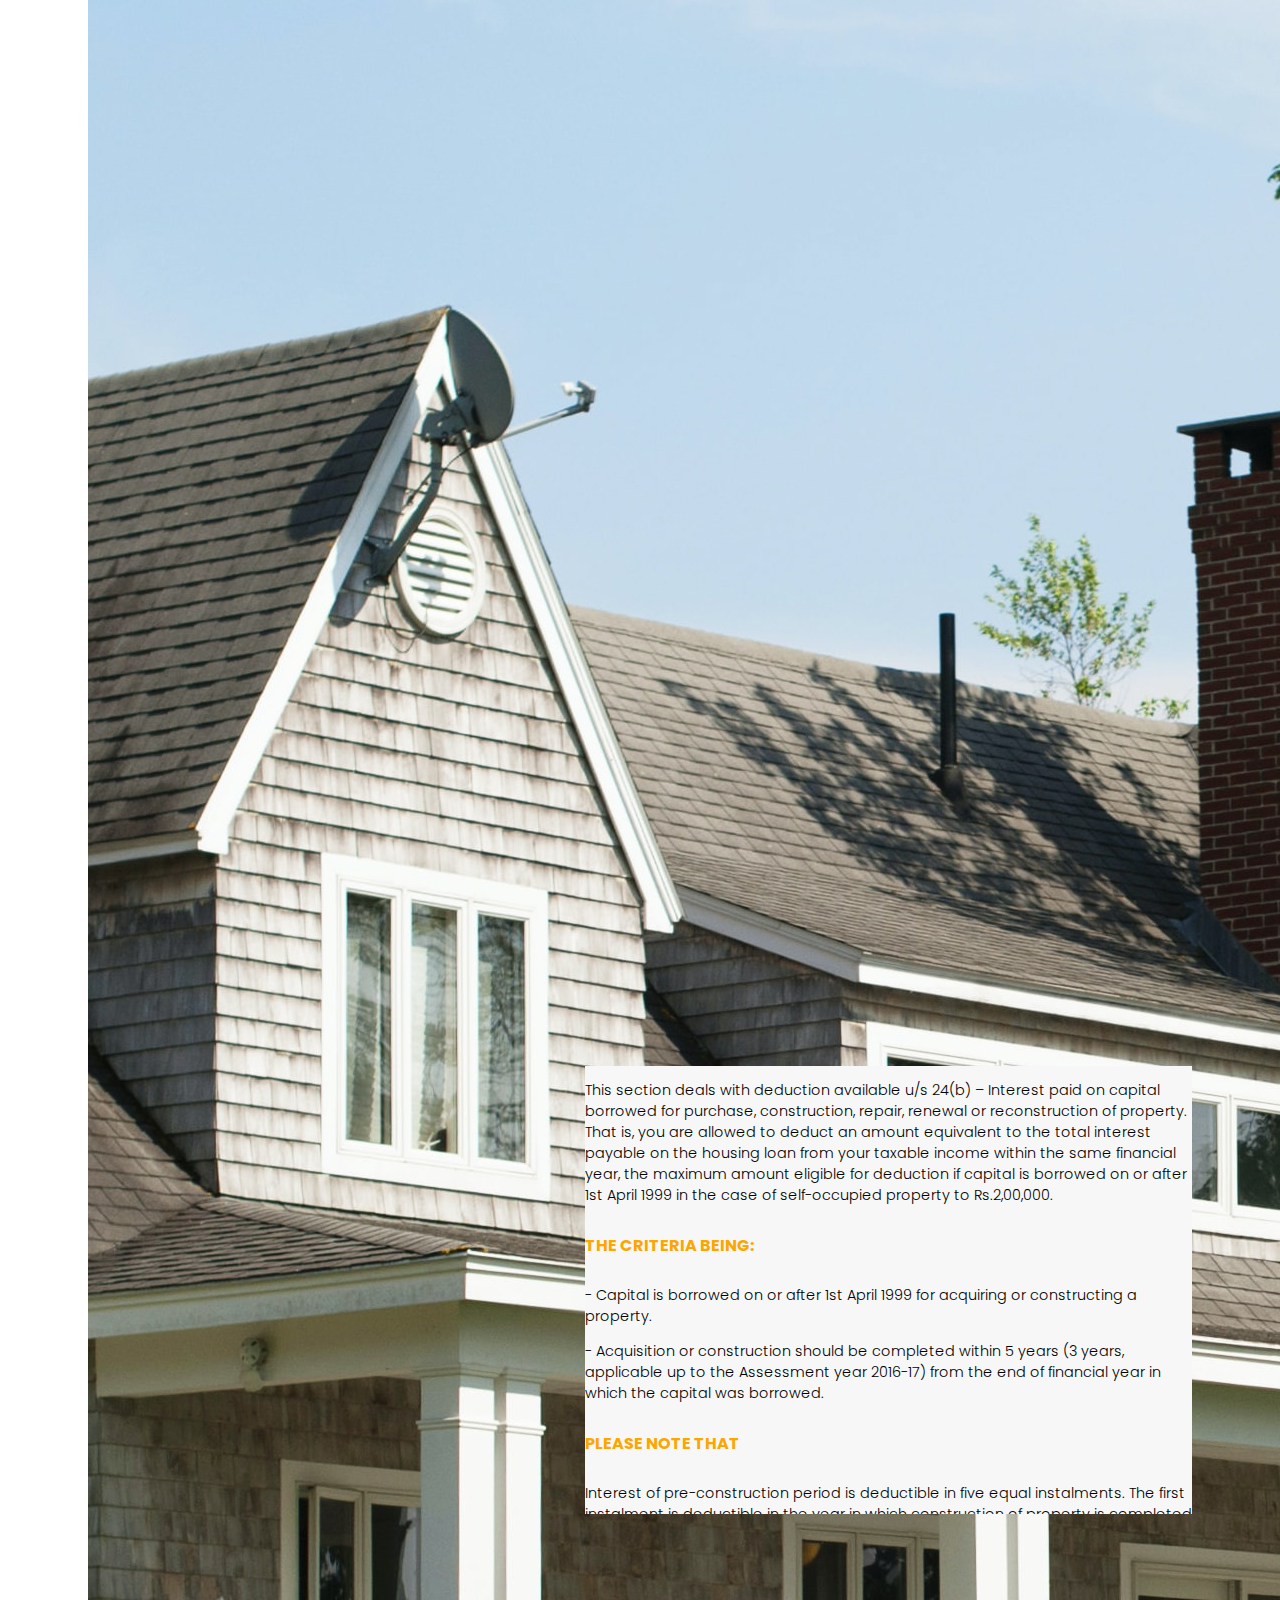
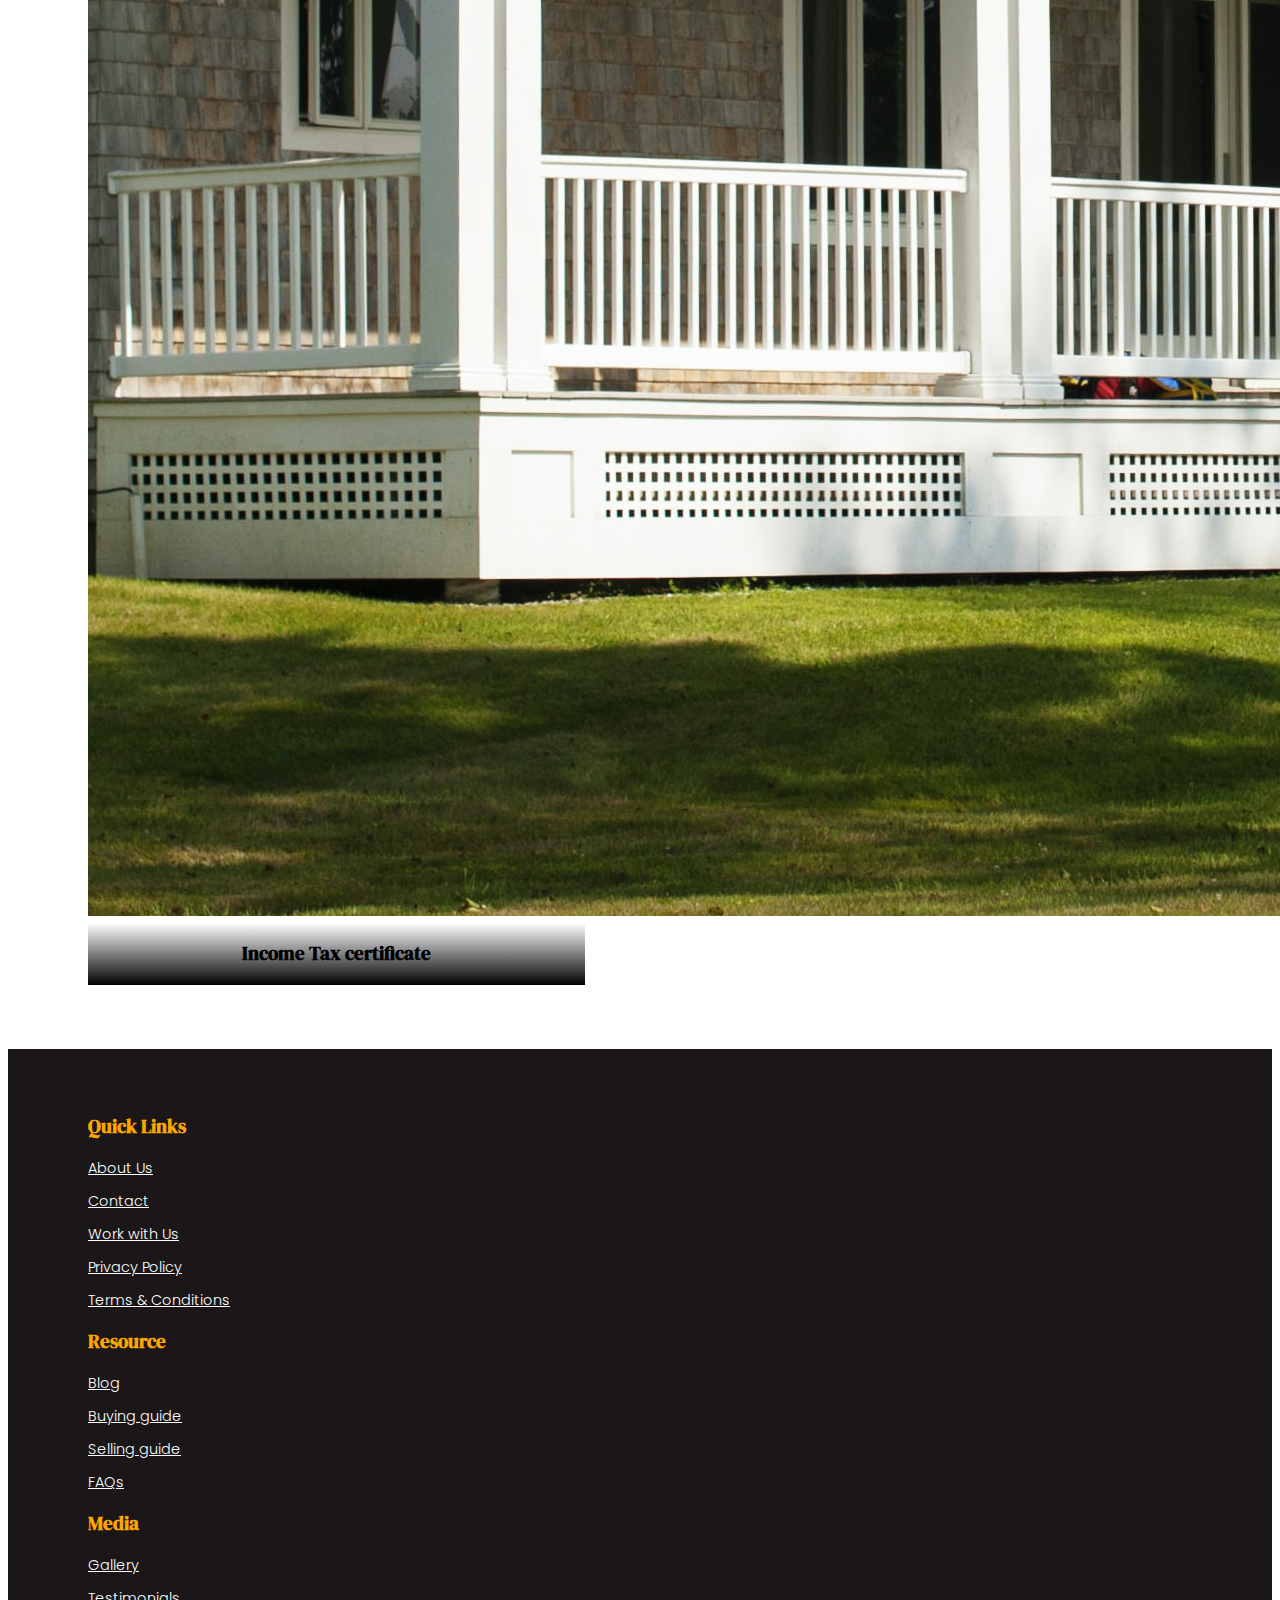
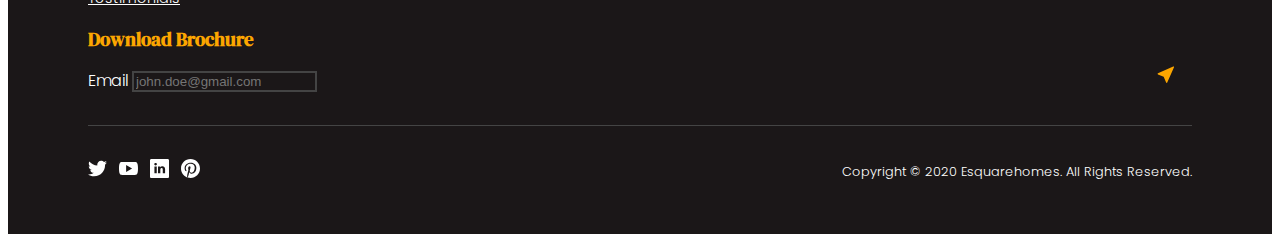
<file: buyers.html>
<!doctype html>
<html lang="en">
	<head>
		<!-- Required meta tags -->
		<meta charset="utf-8">
		<meta name="viewport" content="width=device-width, initial-scale=1, shrink-to-fit=no">

		<!-- Fonts -->
		<link rel="preconnect" href="https://fonts.gstatic.com"><link href="https://fonts.googleapis.com/css2?family=DM+Serif+Display:ital@0;1&display=swap" rel="stylesheet">
		<link rel="preconnect" href="https://fonts.gstatic.com"><link href="https://fonts.googleapis.com/css2?family=Poppins:wght@200;300;400;500;700&display=swap" rel="stylesheet">

		<!-- Bootstrap CSS -->
		<link rel="stylesheet" href="https://cdn.jsdelivr.net/npm/bootstrap@4.5.3/dist/css/bootstrap.min.css" integrity="sha384-TX8t27EcRE3e/ihU7zmQxVncDAy5uIKz4rEkgIXeMed4M0jlfIDPvg6uqKI2xXr2" crossorigin="anonymous">
		<link rel="stylesheet" href="stylesheet/style.css">

		<title>Esquare | Buyers Guide</title>
	</head>
	<body>

		<!-- NAVIGATION BAR -->
		<nav class="navbar navbar-expand-lg navbar-dark">
			<a class="navbar-brand" href="index.html">
				<img src="img/logo.png" alt="..">
			</a>
			<button class="navbar-toggler" type="button" data-toggle="collapse" data-target="#navbarSupportedContent" aria-controls="navbarSupportedContent" aria-expanded="false" aria-label="Toggle navigation">
				<svg width="2em" height="2em" viewBox="0 0 16 16" class="bi bi-list" fill="currentColor" xmlns="http://www.w3.org/2000/svg">
					<path fill-rule="evenodd" d="M2.5 11.5A.5.5 0 0 1 3 11h10a.5.5 0 0 1 0 1H3a.5.5 0 0 1-.5-.5zm0-4A.5.5 0 0 1 3 7h10a.5.5 0 0 1 0 1H3a.5.5 0 0 1-.5-.5zm0-4A.5.5 0 0 1 3 3h10a.5.5 0 0 1 0 1H3a.5.5 0 0 1-.5-.5z"/>
				</svg>
			</button>

			<div class="collapse navbar-collapse" id="navbarSupportedContent">
				<ul class="navbar-nav ml-auto">
				<li class="nav-item active">
					<a class="nav-link" href="index.html">Home</a>
				</li>
				<li class="nav-item dropdown">
					<a class="nav-link dropdown-toggle" href="#" id="navbarDropdown" role="button" data-toggle="dropdown" aria-haspopup="true" aria-expanded="false">
						About
					</a>
					<div class="dropdown-menu" aria-labelledby="navbarDropdown">
						<a class="dropdown-item" href="about.html">About Us</a>
						<a class="dropdown-item" href="loans.html">Loans</a>
						<a class="dropdown-item" href="#">Something else here</a>
					</div>
				</li>
				<li class="nav-item">
					<a class="nav-link" href="projects.html">Projects</a>
				</li>
				<li class="nav-item">
					<a class="nav-link" href="tour.html">3D Tour</a>
				</li>
				<li class="nav-item">
					<a class="nav-link" href="news.html">Media</a>
				</li>
				<li class="nav-item">
					<a class="nav-link" href="contact.html">Contact</a>
				</li>
				<li class="nav-item dropdown">
					<a class="nav-link dropdown-toggle" href="#" id="navbarDropdown" role="button" data-toggle="dropdown" aria-haspopup="true" aria-expanded="false">
						Knowledge Center
					</a>
					<div class="dropdown-menu" aria-labelledby="navbarDropdown">
						<a class="dropdown-item" href="buyers.html">Buyers Guide</a>
						<a class="dropdown-item" href="#">Another action</a>
						<a class="dropdown-item" href="#">Something else here</a>
					</div>
				</li>
				<li class="nav-item">
					<a class="nav-link" href="#">
						<svg width="1.5em" height="1.5em" viewBox="0 0 16 16" class="bi bi-house-door" fill="currentColor" xmlns="http://www.w3.org/2000/svg">
							<path fill-rule="evenodd" d="M7.646 1.146a.5.5 0 0 1 .708 0l6 6a.5.5 0 0 1 .146.354v7a.5.5 0 0 1-.5.5H9.5a.5.5 0 0 1-.5-.5v-4H7v4a.5.5 0 0 1-.5.5H2a.5.5 0 0 1-.5-.5v-7a.5.5 0 0 1 .146-.354l6-6zM2.5 7.707V14H6v-4a.5.5 0 0 1 .5-.5h3a.5.5 0 0 1 .5.5v4h3.5V7.707L8 2.207l-5.5 5.5z"/>
							<path fill-rule="evenodd" d="M13 2.5V6l-2-2V2.5a.5.5 0 0 1 .5-.5h1a.5.5 0 0 1 .5.5z"/>
						</svg>
						<span>BOOK YOUR HOME</span>
					</a>
				</li>
			</div>
		</nav>

		<div class="container-fluid buyers-page">

			<!-- MAST HEAD -->
			<div class="page-mast-head">
				<div class="card bg-dark text-white">
					<img src="img/mast-head.jpg" class="card-img" alt="...">
					<div class="card-img-overlay">
						<h1 class="page-title">Buyers Guide</h1>
					</div>
				</div>
			</div>

			<!-- TAX BENEFITS -->
			<div class="tax-benefits section-m-p">
				<div class="tax-thumbnail">
					<div class="card tax-details">
						<div class="card-body">
							<p class="card-text">This section deals with deduction available u/s 24(b) – Interest paid on capital borrowed for purchase, construction, repair, renewal or reconstruction of property. That is, you are allowed to deduct an amount equivalent to the total interest payable on the housing loan from your taxable income within the same financial year, the maximum amount eligible for deduction if capital is borrowed on or after 1st April 1999 in the case of self-occupied property to Rs.2,00,000.</p>
							<div class="row">
								<div class="col-md-6">
									<h5 class="card-title">The criteria being:</h5>
									<p class="card-text">- Capital is borrowed on or after 1st April 1999 for acquiring or constructing a property.</p> 
									<p class="card-text">- Acquisition or construction should be completed within 5 years (3 years, applicable up to the Assessment year 2016-17) from the end of financial year in which the capital was borrowed.</p>
								</div>
								<div class="col-md-6">
									<h5 class="card-title">Please note that</h5>
									<p class="card-text">Interest of pre-construction period is deductible in five equal instalments. The first instalment is deductible in the year in which construction of property is completed or in which property is acquired. If Capital is borrowed for any other purpose, i.e. if capital is borrowed for reconstruction, repair or renewal of house property then the maximum amount of deduction is available Rs.30,000.</p>
								</div>
							</div>
						</div>
					</div>
					<div class="card bg-dark text-white tax-photo">
						<img src="img/home_main_banner_thumb_03.jpg" class="card-img" alt="...">
						<div class="card-img-overlay">
							<h3 class="card-title">Deduction from house property- Section 24 of the Income Tax Act</h3>
						</div>
					</div>
				</div>
				<div class="tax-thumbnail">
					<div class="card tax-details">
						<div class="card-body">
							<ul>
								<li>
									<span>&#8594;</span>
									<p>A deduction is available on repayment of principal during a financial year up to Rs.1,50,000, this aforesaid limit is within the overall limit of Rs.1,50,000 lakh specified in section 80C of the Income Tax Act.</p>
								</li>
								<li>
									<span>&#8594;</span>
									<p>Stamp duty, registration fee or other such expenses paid for transfer of such house property to the assessee is also considered under this amount.</p>
								</li>
								<li>
									<span>&#8594;</span>
									<p>This deduction is made from one’s Gross Total Income.</p>
								</li>
							</ul>
						</div>
					</div>
					<div class="card bg-dark text-white tax-photo">
						<img src="img/home_main_banner_thumb_02.jpg" class="card-img" alt="...">
						<div class="card-img-overlay">
							<h3 class="card-title">Deduction from Gross Total Income – Section 80C (2) (xviii) of the Income Tax Act</h3>
						</div>
					</div>
				</div>
				<div class="tax-thumbnail">
					<div class="card tax-details">
						<div class="card-body">
							<p class="card-text">This section deals with deduction available u/s 24(b) – Interest paid on capital borrowed for purchase, construction, repair, renewal or reconstruction of property. That is, you are allowed to deduct an amount equivalent to the total interest payable on the housing loan from your taxable income within the same financial year, the maximum amount eligible for deduction if capital is borrowed on or after 1st April 1999 in the case of self-occupied property to Rs.2,00,000.</p>
							<div class="row">
								<div class="col-md-6">
									<h5 class="card-title">The criteria being:</h5>
									<p class="card-text">- Capital is borrowed on or after 1st April 1999 for acquiring or constructing a property.</p> 
									<p class="card-text">- Acquisition or construction should be completed within 5 years (3 years, applicable up to the Assessment year 2016-17) from the end of financial year in which the capital was borrowed.</p>
								</div>
								<div class="col-md-6">
									<h5 class="card-title">Please note that</h5>
									<p class="card-text">Interest of pre-construction period is deductible in five equal instalments. The first instalment is deductible in the year in which construction of property is completed or in which property is acquired. If Capital is borrowed for any other purpose, i.e. if capital is borrowed for reconstruction, repair or renewal of house property then the maximum amount of deduction is available Rs.30,000.</p>
								</div>
							</div>
						</div>
					</div>
					<div class="card bg-dark text-white tax-photo">
						<img src="img/home_main_banner_thumb_01.jpg" class="card-img" alt="...">
						<div class="card-img-overlay">
							<h3 class="card-title">Income Tax certificate</h3>
						</div>
					</div>
				</div>
			</div>

			<!-- FOOTER -->
			<footer>
				<div class="footer-body">
					<div class="row">
						<div class="col-md-3">
							<h3 class="footer-sec-title">quick links</h3>
							<ul>
								<li><a href="#">About Us</a></li>
								<li><a href="#">Contact</a></li>
								<li><a href="#">Work with Us</a></li>
								<li><a href="#">Privacy Policy</a></li>
								<li><a href="#">Terms & Conditions</a></li>
							</ul>
						</div>
						<div class="col-md-3">
							<h3 class="footer-sec-title">resource</h3>
							<ul>
								<li><a href="#">Blog</a></li>
								<li><a href="#">Buying guide</a></li>
								<li><a href="#">Selling guide</a></li>
								<li><a href="#">FAQs</a></li>
							</ul>
						</div>
						<div class="col-md-2">
							<h3 class="footer-sec-title">media</h3>
							<ul>
								<li><a href="#">Gallery</a></li>
								<li><a href="#">Testimonials</a></li>
							</ul>
						</div>
						<div class="col-md-4">
							<h3 class="footer-sec-title">download brochure</h3>
							<form>
								<div class="form-group">
									<label for="FormControlEmail">Email</label>
									<input type="text" class="form-control" id="FormControlEmail" placeholder="john.doe@gmail.com">
									<svg xmlns="http://www.w3.org/2000/svg" fill="currentColor" class="bi bi-cursor-fill" viewBox="0 0 16 16">
										<path fill-rule="evenodd" d="M14.082 2.182a.5.5 0 0 1 .103.557L8.528 15.467a.5.5 0 0 1-.917-.007L5.57 10.694.803 8.652a.5.5 0 0 1-.006-.916l12.728-5.657a.5.5 0 0 1 .556.103z"/>
									</svg>
								</div>
							</form>
						</div>
					</div>
				</div>
				<div class="footer-ftr">
					<div class="social-links">
						<a href="#"><img src="img/twitter.svg"></a>
						<a href="#"><img src="img/youtube.svg"></a>
						<a href="#"><img src="img/linkedin.svg"></a>
						<a href="#"><img src="img/pinterest.svg"></a>
					</div>
					<p>Copyright © 2020 Esquarehomes. All Rights Reserved.</p>
				</div>
			</footer>
		</div>

		<!-- Option 1: jQuery and Bootstrap Bundle (includes Popper) -->
		<script src="https://code.jquery.com/jquery-3.5.1.slim.min.js" integrity="sha384-DfXdz2htPH0lsSSs5nCTpuj/zy4C+OGpamoFVy38MVBnE+IbbVYUew+OrCXaRkfj" crossorigin="anonymous"></script>
		<script src="https://cdn.jsdelivr.net/npm/bootstrap@4.5.3/dist/js/bootstrap.bundle.min.js" integrity="sha384-ho+j7jyWK8fNQe+A12Hb8AhRq26LrZ/JpcUGGOn+Y7RsweNrtN/tE3MoK7ZeZDyx" crossorigin="anonymous"></script>
		<script src="js/carousel.js"></script>
	</body>
</html>
</file>
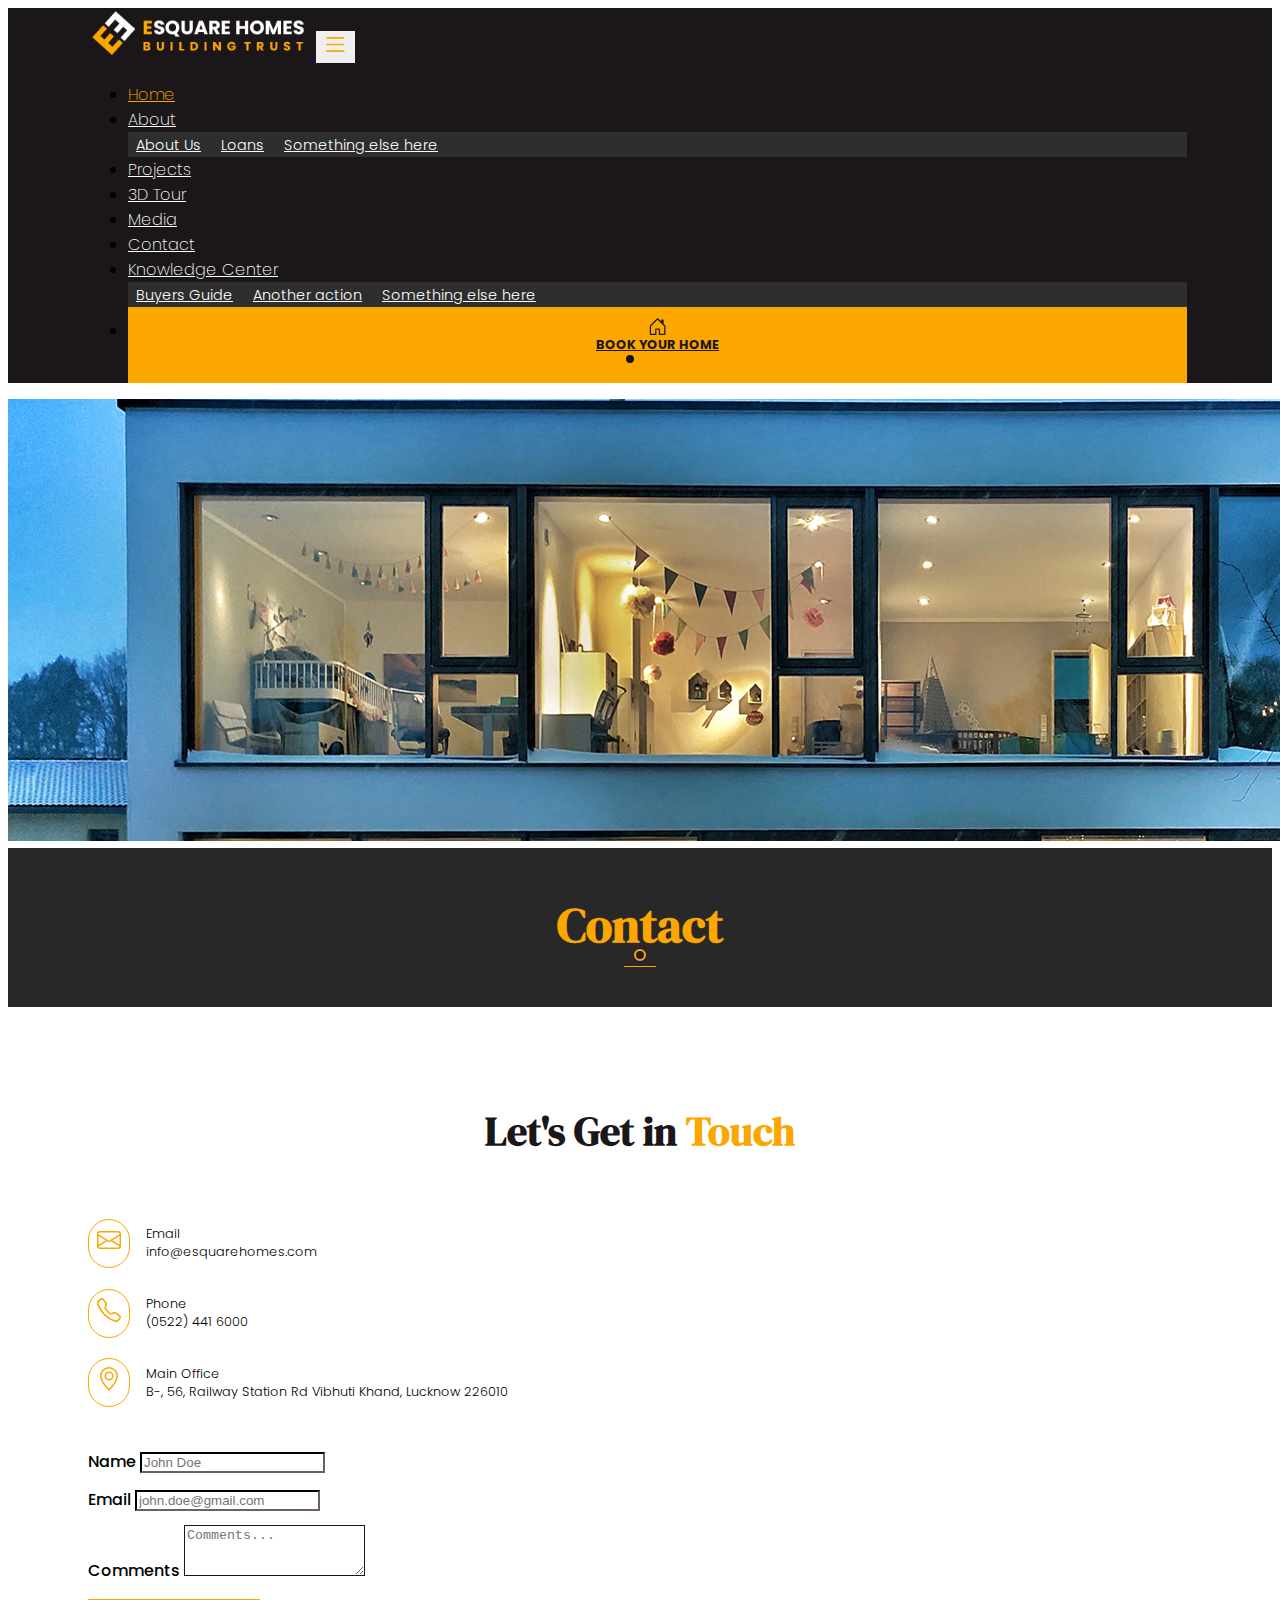
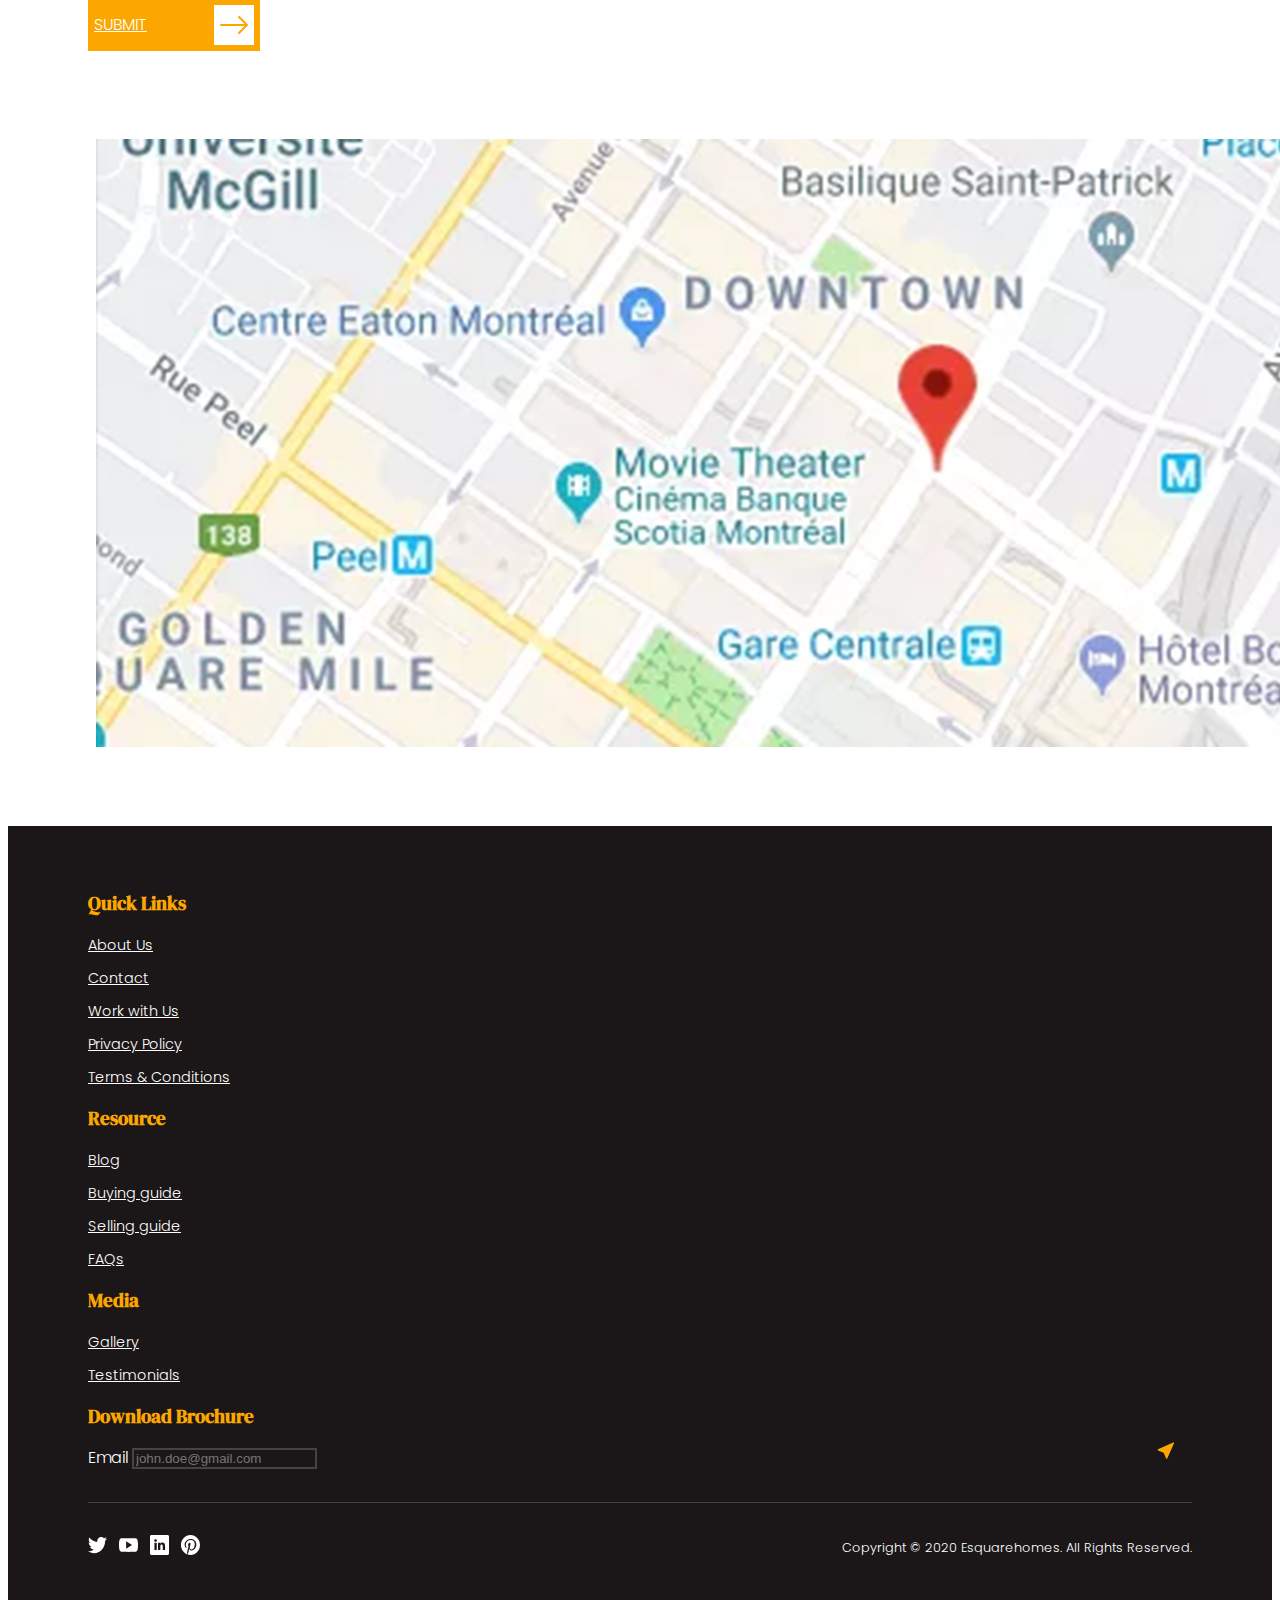
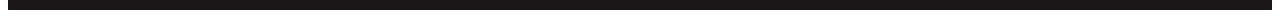
<file: contact.html>
<!doctype html>
<html lang="en">
	<head>
		<!-- Required meta tags -->
		<meta charset="utf-8">
		<meta name="viewport" content="width=device-width, initial-scale=1, shrink-to-fit=no">

		<!-- Fonts -->
		<link rel="preconnect" href="https://fonts.gstatic.com"><link href="https://fonts.googleapis.com/css2?family=DM+Serif+Display:ital@0;1&display=swap" rel="stylesheet">
		<link rel="preconnect" href="https://fonts.gstatic.com"><link href="https://fonts.googleapis.com/css2?family=Poppins:wght@200;300;400;500;700&display=swap" rel="stylesheet">

		<!-- Bootstrap CSS -->
		<link rel="stylesheet" href="https://cdn.jsdelivr.net/npm/bootstrap@4.5.3/dist/css/bootstrap.min.css" integrity="sha384-TX8t27EcRE3e/ihU7zmQxVncDAy5uIKz4rEkgIXeMed4M0jlfIDPvg6uqKI2xXr2" crossorigin="anonymous">
		<link rel="stylesheet" href="stylesheet/style.css">

		<title>Esquare | Contact</title>
	</head>
	<body>

		<!-- NAVIGATION BAR -->
		<nav class="navbar navbar-expand-lg navbar-dark">
			<a class="navbar-brand" href="index.html">
				<img src="img/logo.png" alt="..">
			</a>
			<button class="navbar-toggler" type="button" data-toggle="collapse" data-target="#navbarSupportedContent" aria-controls="navbarSupportedContent" aria-expanded="false" aria-label="Toggle navigation">
				<svg width="2em" height="2em" viewBox="0 0 16 16" class="bi bi-list" fill="currentColor" xmlns="http://www.w3.org/2000/svg">
					<path fill-rule="evenodd" d="M2.5 11.5A.5.5 0 0 1 3 11h10a.5.5 0 0 1 0 1H3a.5.5 0 0 1-.5-.5zm0-4A.5.5 0 0 1 3 7h10a.5.5 0 0 1 0 1H3a.5.5 0 0 1-.5-.5zm0-4A.5.5 0 0 1 3 3h10a.5.5 0 0 1 0 1H3a.5.5 0 0 1-.5-.5z"/>
				</svg>
			</button>

			<div class="collapse navbar-collapse" id="navbarSupportedContent">
				<ul class="navbar-nav ml-auto">
				<li class="nav-item active">
					<a class="nav-link" href="index.html">Home</a>
				</li>
				<li class="nav-item dropdown">
					<a class="nav-link dropdown-toggle" href="#" id="navbarDropdown" role="button" data-toggle="dropdown" aria-haspopup="true" aria-expanded="false">
						About
					</a>
					<div class="dropdown-menu" aria-labelledby="navbarDropdown">
						<a class="dropdown-item" href="about.html">About Us</a>
						<a class="dropdown-item" href="loans.html">Loans</a>
						<a class="dropdown-item" href="#">Something else here</a>
					</div>
				</li>
				<li class="nav-item">
					<a class="nav-link" href="projects.html">Projects</a>
				</li>
				<li class="nav-item">
					<a class="nav-link" href="tour.html">3D Tour</a>
				</li>
				<li class="nav-item">
					<a class="nav-link" href="news.html">Media</a>
				</li>
				<li class="nav-item">
					<a class="nav-link" href="contact.html">Contact</a>
				</li>
				<li class="nav-item dropdown">
					<a class="nav-link dropdown-toggle" href="#" id="navbarDropdown" role="button" data-toggle="dropdown" aria-haspopup="true" aria-expanded="false">
						Knowledge Center
					</a>
					<div class="dropdown-menu" aria-labelledby="navbarDropdown">
						<a class="dropdown-item" href="buyers.html">Buyers Guide</a>
						<a class="dropdown-item" href="#">Another action</a>
						<a class="dropdown-item" href="#">Something else here</a>
					</div>
				</li>
				<li class="nav-item">
					<a class="nav-link" href="#">
						<svg width="1.5em" height="1.5em" viewBox="0 0 16 16" class="bi bi-house-door" fill="currentColor" xmlns="http://www.w3.org/2000/svg">
							<path fill-rule="evenodd" d="M7.646 1.146a.5.5 0 0 1 .708 0l6 6a.5.5 0 0 1 .146.354v7a.5.5 0 0 1-.5.5H9.5a.5.5 0 0 1-.5-.5v-4H7v4a.5.5 0 0 1-.5.5H2a.5.5 0 0 1-.5-.5v-7a.5.5 0 0 1 .146-.354l6-6zM2.5 7.707V14H6v-4a.5.5 0 0 1 .5-.5h3a.5.5 0 0 1 .5.5v4h3.5V7.707L8 2.207l-5.5 5.5z"/>
							<path fill-rule="evenodd" d="M13 2.5V6l-2-2V2.5a.5.5 0 0 1 .5-.5h1a.5.5 0 0 1 .5.5z"/>
						</svg>
						<span>BOOK YOUR HOME</span>
					</a>
				</li>
			</div>
		</nav>

		<div class="container-fluid contact-page">

			<!-- MAST HEAD -->
			<div class="page-mast-head">
				<div class="card bg-dark text-white">
					<img src="img/mast-head.jpg" class="card-img" alt="...">
					<div class="card-img-overlay">
						<h1 class="page-title">Contact</h1>
					</div>
				</div>
			</div>

			<!-- CONTACT -->
			<div class="contact-section section-m-p">
				<div class="section-header">
					<h2 class="section-title-md">Let's Get in <span>Touch</span></h2>
				</div>
				<div class="row">
					<div class="col-md-5 col-lg-3">
						<div class="contact-details">
							<ul>
								<li>
									<div class="contact-icons">
										<svg xmlns="http://www.w3.org/2000/svg" fill="currentColor" class="bi bi-envelope" viewBox="0 0 16 16">
											<path fill-rule="evenodd" d="M0 4a2 2 0 0 1 2-2h12a2 2 0 0 1 2 2v8a2 2 0 0 1-2 2H2a2 2 0 0 1-2-2V4zm2-1a1 1 0 0 0-1 1v.217l7 4.2 7-4.2V4a1 1 0 0 0-1-1H2zm13 2.383l-4.758 2.855L15 11.114v-5.73zm-.034 6.878L9.271 8.82 8 9.583 6.728 8.82l-5.694 3.44A1 1 0 0 0 2 13h12a1 1 0 0 0 .966-.739zM1 11.114l4.758-2.876L1 5.383v5.73z"/>
										</svg>
									</div>
									<div>
										<p>Email</p>
										<p>info@esquarehomes.com</p>
									</div>
								</li>
								<li>
									<div class="contact-icons">
										<svg xmlns="http://www.w3.org/2000/svg" fill="currentColor" class="bi bi-telephone" viewBox="0 0 16 16">
											<path fill-rule="evenodd" d="M3.654 1.328a.678.678 0 0 0-1.015-.063L1.605 2.3c-.483.484-.661 1.169-.45 1.77a17.568 17.568 0 0 0 4.168 6.608 17.569 17.569 0 0 0 6.608 4.168c.601.211 1.286.033 1.77-.45l1.034-1.034a.678.678 0 0 0-.063-1.015l-2.307-1.794a.678.678 0 0 0-.58-.122l-2.19.547a1.745 1.745 0 0 1-1.657-.459L5.482 8.062a1.745 1.745 0 0 1-.46-1.657l.548-2.19a.678.678 0 0 0-.122-.58L3.654 1.328zM1.884.511a1.745 1.745 0 0 1 2.612.163L6.29 2.98c.329.423.445.974.315 1.494l-.547 2.19a.678.678 0 0 0 .178.643l2.457 2.457a.678.678 0 0 0 .644.178l2.189-.547a1.745 1.745 0 0 1 1.494.315l2.306 1.794c.829.645.905 1.87.163 2.611l-1.034 1.034c-.74.74-1.846 1.065-2.877.702a18.634 18.634 0 0 1-7.01-4.42 18.634 18.634 0 0 1-4.42-7.009c-.362-1.03-.037-2.137.703-2.877L1.885.511z"/>
										</svg>
									</div>
									<div>
										<p>Phone</p>
										<p>(0522) 441 6000</p>
									</div>
								</li>
								<li>
									<div class="contact-icons">
										<svg xmlns="http://www.w3.org/2000/svg" fill="currentColor" class="bi bi-geo-alt" viewBox="0 0 16 16">
											<path fill-rule="evenodd" d="M12.166 8.94C12.696 7.867 13 6.862 13 6A5 5 0 0 0 3 6c0 .862.305 1.867.834 2.94.524 1.062 1.234 2.12 1.96 3.07A31.481 31.481 0 0 0 8 14.58l.208-.22a31.493 31.493 0 0 0 1.998-2.35c.726-.95 1.436-2.008 1.96-3.07zM8 16s6-5.686 6-10A6 6 0 0 0 2 6c0 4.314 6 10 6 10z"/>
											<path fill-rule="evenodd" d="M8 8a2 2 0 1 0 0-4 2 2 0 0 0 0 4zm0 1a3 3 0 1 0 0-6 3 3 0 0 0 0 6z"/>
										</svg>
									</div>
									<div>
										<p>Main Office</p>
										<p>B-, 56, Railway Station Rd Vibhuti Khand, Lucknow 226010</p>
									</div>
								</li>
							</ul>
						</div>
					</div>
					<div class="col-md-7 col-lg-9">
						<form>
							<div class="row">
								<div class="col">
									<div class="form-group">
										<label for="FormControlName">Name</label>
										<input type="text" class="form-control" id="FormControlName" placeholder="John Doe">
									</div>
								</div>
								<div class="col">
									<div class="form-group">
										<label for="FormControlEmail">Email</label>
										<input type="email" class="form-control" id="FormControlEmail" placeholder="john.doe@gmail.com">
									</div>
								</div>
							</div>
							<div class="form-group">
								<label for="FormControlTextarea1">Comments</label>
								<textarea class="form-control" id="FormControlTextarea1" rows="3" placeholder="Comments..."></textarea>
							</div>
							<a href="#" type="submit" class="btn explore-btn active" aria-current="page">Submit
								<svg viewBox="0 0 16 16" class="bi bi-arrow-right" fill="currentColor" xmlns="http://www.w3.org/2000/svg">
									<path fill-rule="evenodd" d="M1 8a.5.5 0 0 1 .5-.5h11.793l-3.147-3.146a.5.5 0 0 1 .708-.708l4 4a.5.5 0 0 1 0 .708l-4 4a.5.5 0 0 1-.708-.708L13.293 8.5H1.5A.5.5 0 0 1 1 8z"/>
								</svg>
							</a>
						</form>
					</div>
				</div>
				<div class="card map-loc">
					<img class="card-img-top" src="img/map.jpg">
				</div>
			</div>

			<!-- FOOTER -->
			<footer>
				<div class="footer-body">
					<div class="row">
						<div class="col-md-3">
							<h3 class="footer-sec-title">quick links</h3>
							<ul>
								<li><a href="#">About Us</a></li>
								<li><a href="#">Contact</a></li>
								<li><a href="#">Work with Us</a></li>
								<li><a href="#">Privacy Policy</a></li>
								<li><a href="#">Terms & Conditions</a></li>
							</ul>
						</div>
						<div class="col-md-3">
							<h3 class="footer-sec-title">resource</h3>
							<ul>
								<li><a href="#">Blog</a></li>
								<li><a href="#">Buying guide</a></li>
								<li><a href="#">Selling guide</a></li>
								<li><a href="#">FAQs</a></li>
							</ul>
						</div>
						<div class="col-md-2">
							<h3 class="footer-sec-title">media</h3>
							<ul>
								<li><a href="#">Gallery</a></li>
								<li><a href="#">Testimonials</a></li>
							</ul>
						</div>
						<div class="col-md-4">
							<h3 class="footer-sec-title">download brochure</h3>
							<form>
								<div class="form-group">
									<label for="FormControlEmail">Email</label>
									<input type="text" class="form-control" id="FormControlEmail" placeholder="john.doe@gmail.com">
									<svg xmlns="http://www.w3.org/2000/svg" fill="currentColor" class="bi bi-cursor-fill" viewBox="0 0 16 16">
										<path fill-rule="evenodd" d="M14.082 2.182a.5.5 0 0 1 .103.557L8.528 15.467a.5.5 0 0 1-.917-.007L5.57 10.694.803 8.652a.5.5 0 0 1-.006-.916l12.728-5.657a.5.5 0 0 1 .556.103z"/>
									</svg>
								</div>
							</form>
						</div>
					</div>
				</div>
				<div class="footer-ftr">
					<div class="social-links">
						<a href="#"><img src="img/twitter.svg"></a>
						<a href="#"><img src="img/youtube.svg"></a>
						<a href="#"><img src="img/linkedin.svg"></a>
						<a href="#"><img src="img/pinterest.svg"></a>
					</div>
					<p>Copyright © 2020 Esquarehomes. All Rights Reserved.</p>
				</div>
			</footer>
		</div>

		<!-- Option 1: jQuery and Bootstrap Bundle (includes Popper) -->
		<script src="https://code.jquery.com/jquery-3.5.1.slim.min.js" integrity="sha384-DfXdz2htPH0lsSSs5nCTpuj/zy4C+OGpamoFVy38MVBnE+IbbVYUew+OrCXaRkfj" crossorigin="anonymous"></script>
		<script src="https://cdn.jsdelivr.net/npm/bootstrap@4.5.3/dist/js/bootstrap.bundle.min.js" integrity="sha384-ho+j7jyWK8fNQe+A12Hb8AhRq26LrZ/JpcUGGOn+Y7RsweNrtN/tE3MoK7ZeZDyx" crossorigin="anonymous"></script>
		<script src="js/carousel.js"></script>
	</body>
</html>
</file>
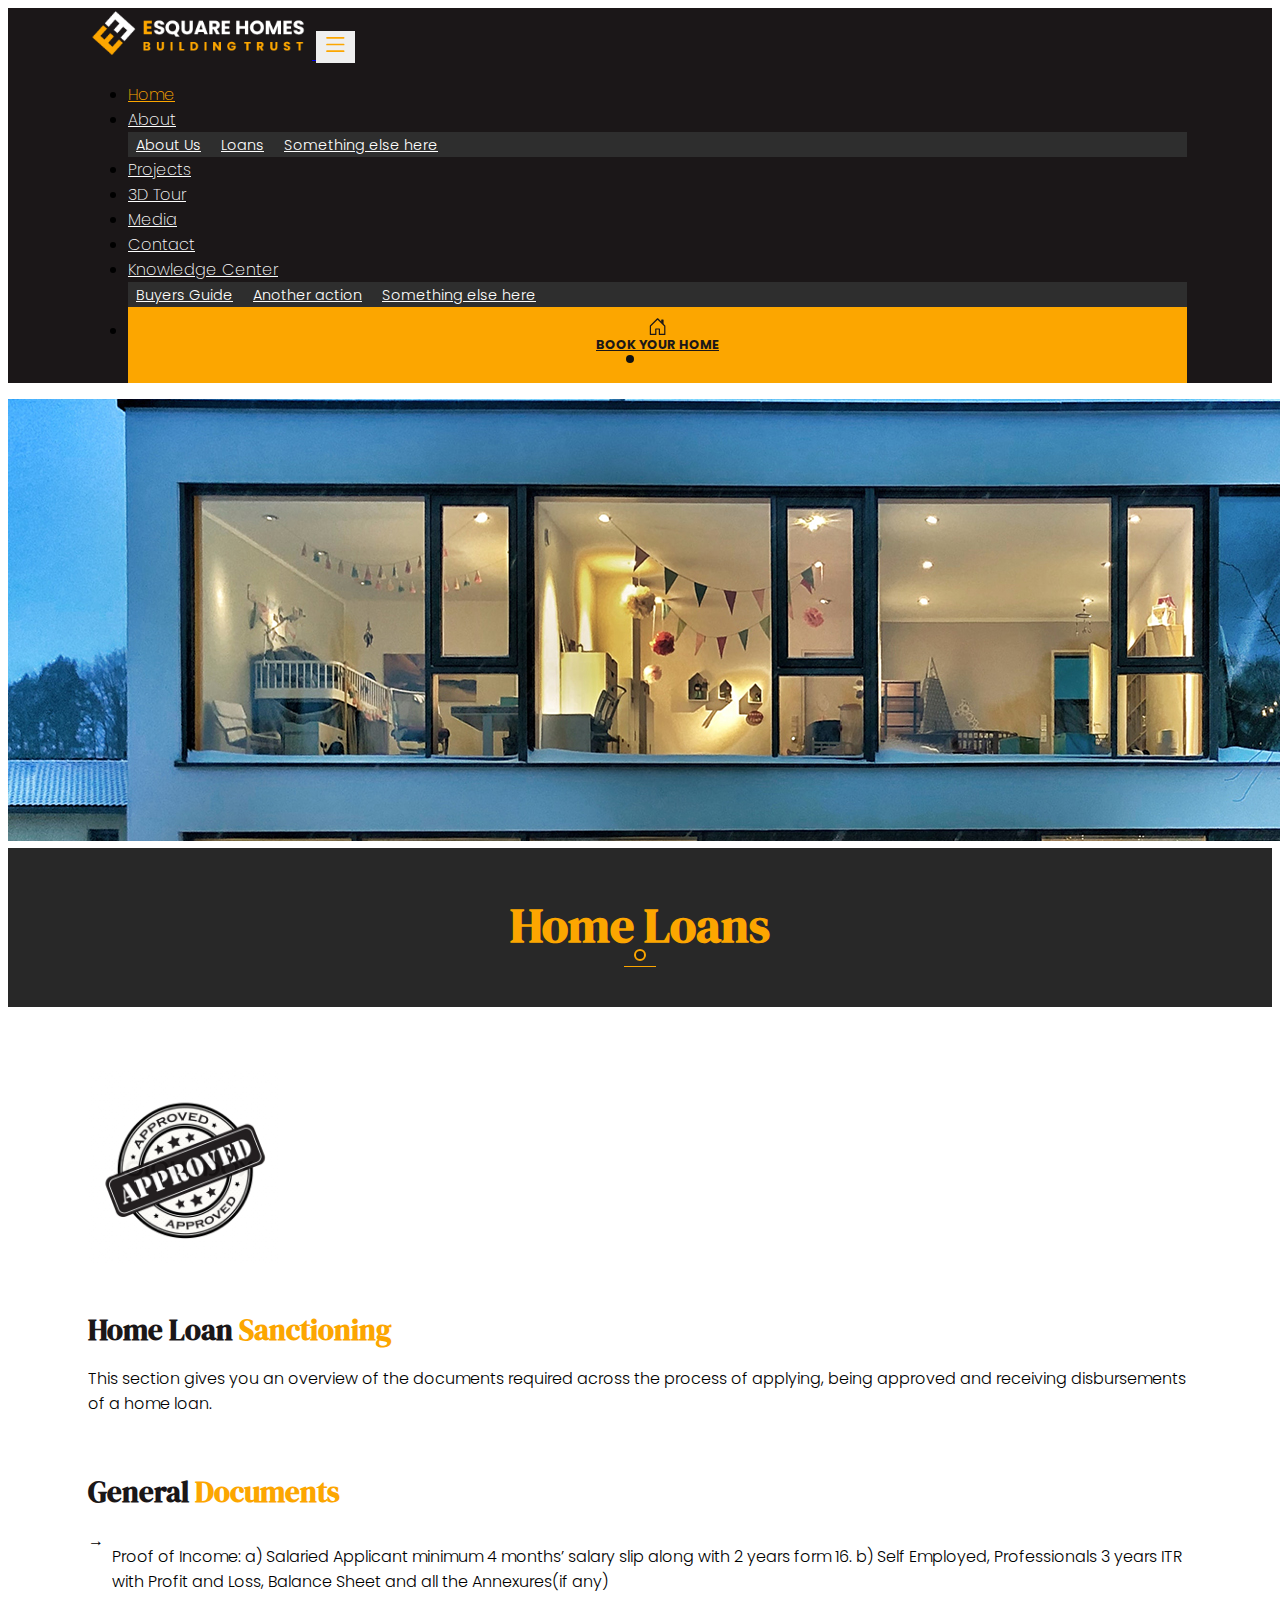
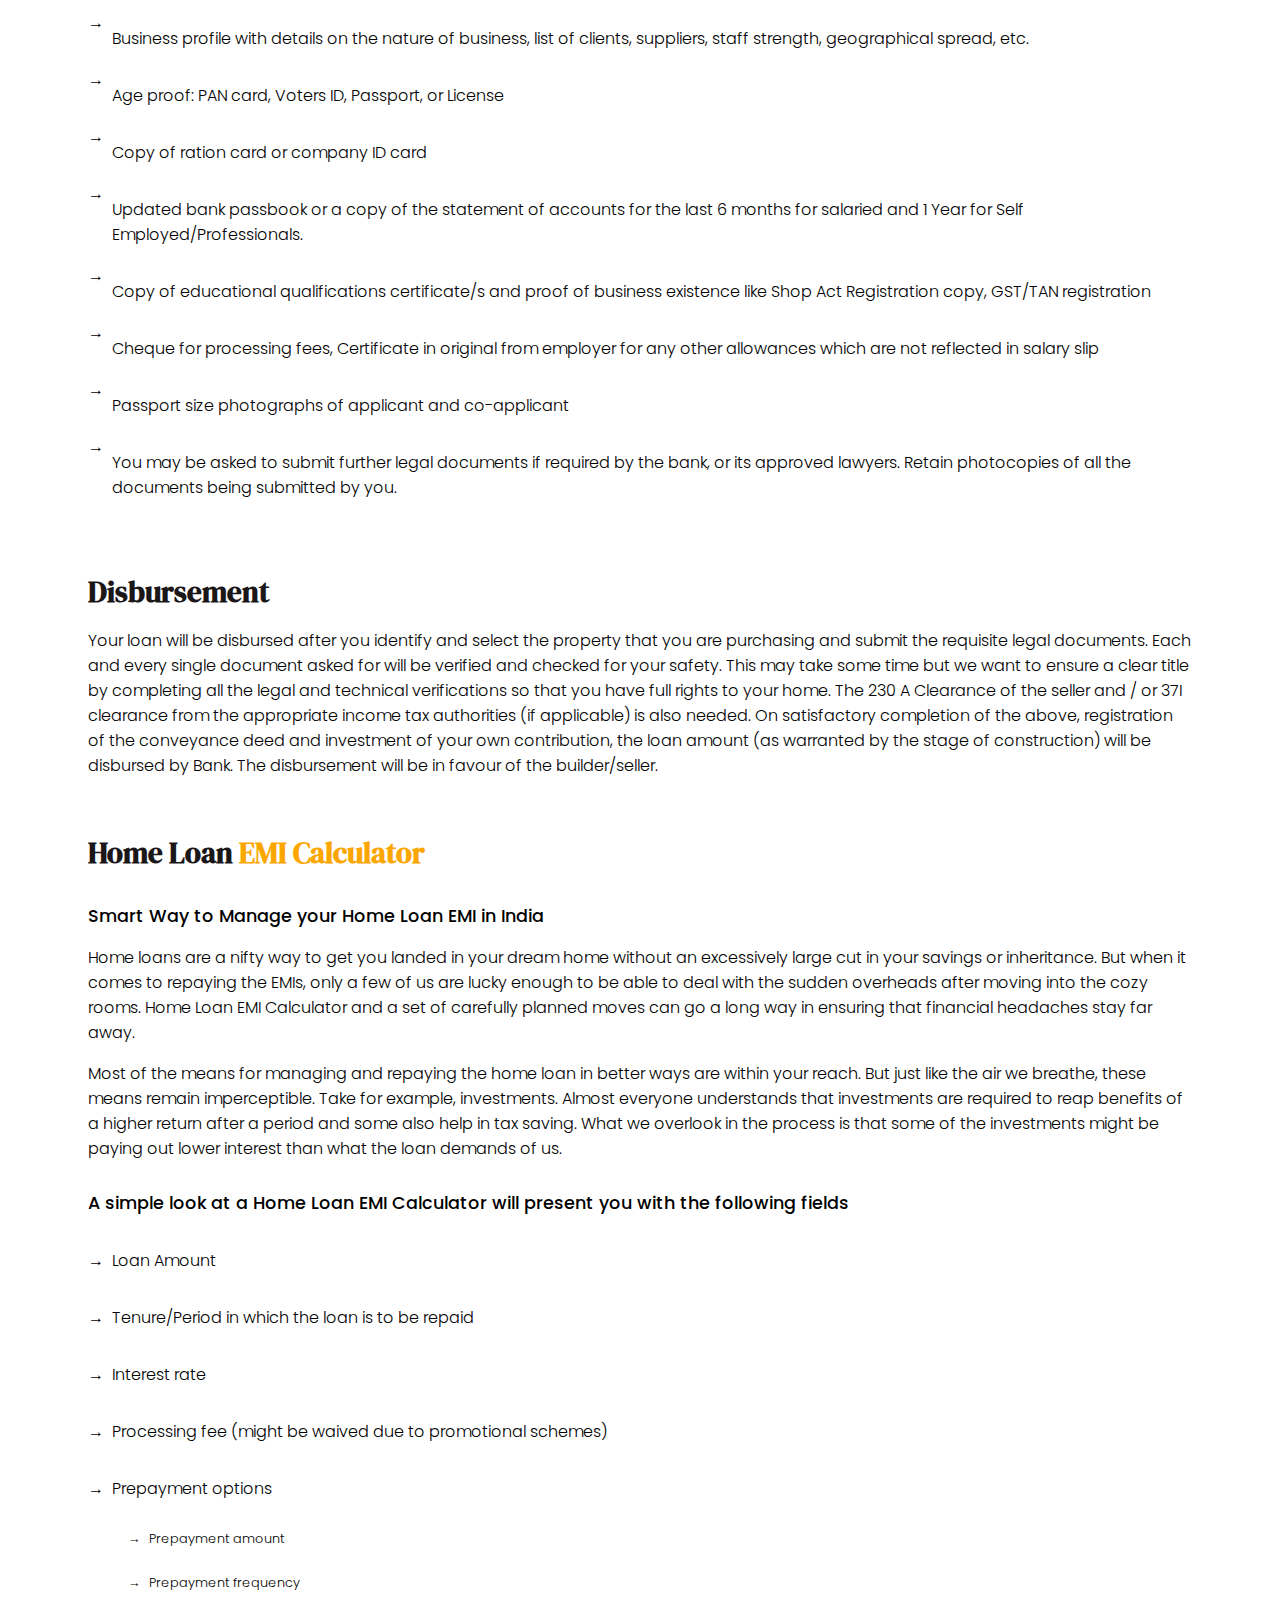
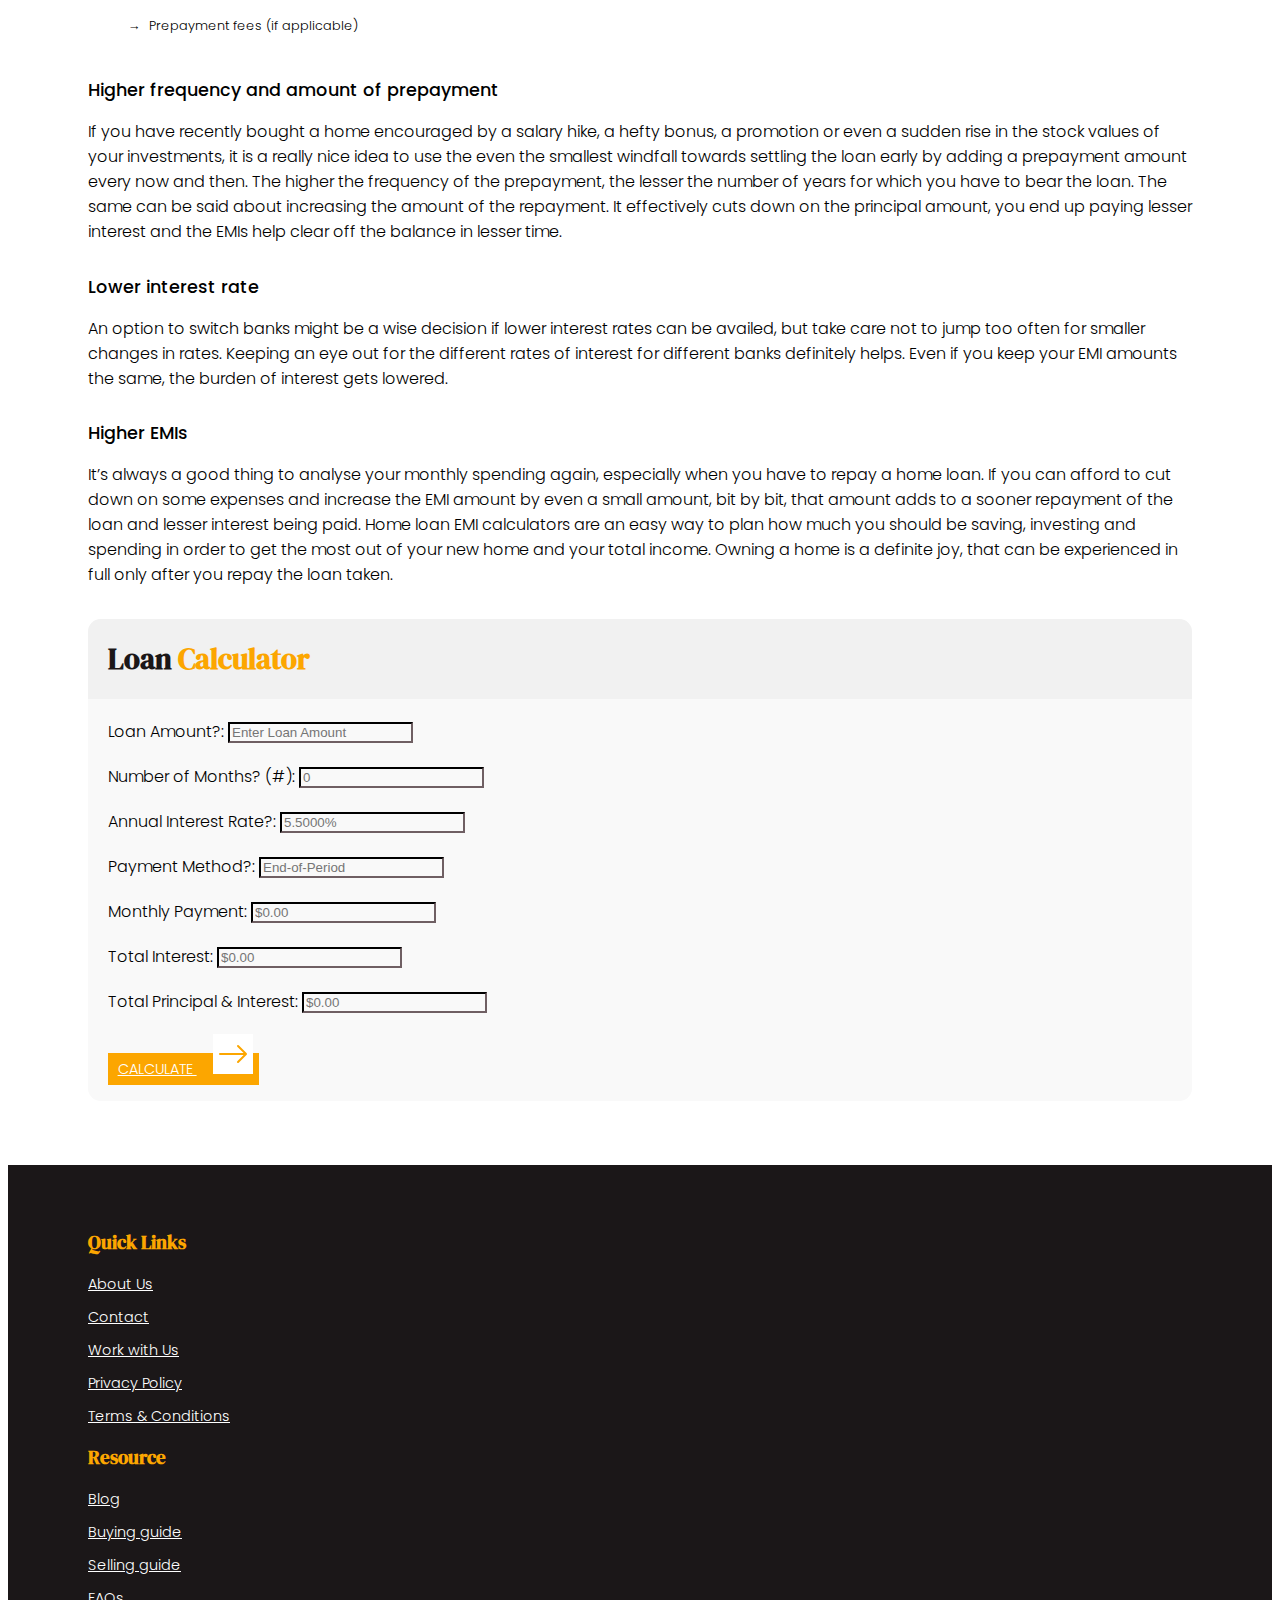
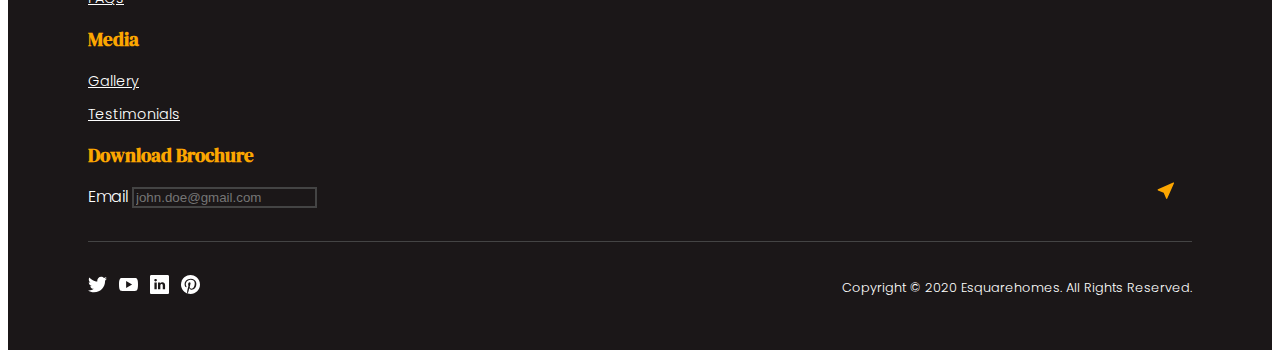
<file: loans.html>
<!doctype html>
<html lang="en">
	<head>
		<!-- Required meta tags -->
		<meta charset="utf-8">
		<meta name="viewport" content="width=device-width, initial-scale=1, shrink-to-fit=no">

		<!-- Fonts -->
		<link rel="preconnect" href="https://fonts.gstatic.com"><link href="https://fonts.googleapis.com/css2?family=DM+Serif+Display:ital@0;1&display=swap" rel="stylesheet">
		<link rel="preconnect" href="https://fonts.gstatic.com"><link href="https://fonts.googleapis.com/css2?family=Poppins:wght@200;300;400;500;700&display=swap" rel="stylesheet">

		<!-- Bootstrap CSS -->
		<link rel="stylesheet" href="https://cdn.jsdelivr.net/npm/bootstrap@4.5.3/dist/css/bootstrap.min.css" integrity="sha384-TX8t27EcRE3e/ihU7zmQxVncDAy5uIKz4rEkgIXeMed4M0jlfIDPvg6uqKI2xXr2" crossorigin="anonymous">
		<link rel="stylesheet" href="stylesheet/style.css">

		<title>Esquare | Home Loans</title>
	</head>
	<body>

		<!-- NAVIGATION BAR -->
		<nav class="navbar navbar-expand-lg navbar-dark">
			<a class="navbar-brand" href="index.html">
				<img src="img/logo.png" alt="..">
			</a>
			<button class="navbar-toggler" type="button" data-toggle="collapse" data-target="#navbarSupportedContent" aria-controls="navbarSupportedContent" aria-expanded="false" aria-label="Toggle navigation">
				<svg width="2em" height="2em" viewBox="0 0 16 16" class="bi bi-list" fill="currentColor" xmlns="http://www.w3.org/2000/svg">
					<path fill-rule="evenodd" d="M2.5 11.5A.5.5 0 0 1 3 11h10a.5.5 0 0 1 0 1H3a.5.5 0 0 1-.5-.5zm0-4A.5.5 0 0 1 3 7h10a.5.5 0 0 1 0 1H3a.5.5 0 0 1-.5-.5zm0-4A.5.5 0 0 1 3 3h10a.5.5 0 0 1 0 1H3a.5.5 0 0 1-.5-.5z"/>
				</svg>
			</button>

			<div class="collapse navbar-collapse" id="navbarSupportedContent">
				<ul class="navbar-nav ml-auto">
				<li class="nav-item active">
					<a class="nav-link" href="index.html">Home</a>
				</li>
				<li class="nav-item dropdown">
					<a class="nav-link dropdown-toggle" href="#" id="navbarDropdown" role="button" data-toggle="dropdown" aria-haspopup="true" aria-expanded="false">
						About
					</a>
					<div class="dropdown-menu" aria-labelledby="navbarDropdown">
						<a class="dropdown-item" href="about.html">About Us</a>
						<a class="dropdown-item" href="loans.html">Loans</a>
						<a class="dropdown-item" href="#">Something else here</a>
					</div>
				</li>
				<li class="nav-item">
					<a class="nav-link" href="projects.html">Projects</a>
				</li>
				<li class="nav-item">
					<a class="nav-link" href="tour.html">3D Tour</a>
				</li>
				<li class="nav-item">
					<a class="nav-link" href="news.html">Media</a>
				</li>
				<li class="nav-item">
					<a class="nav-link" href="contact.html">Contact</a>
				</li>
				<li class="nav-item dropdown">
					<a class="nav-link dropdown-toggle" href="#" id="navbarDropdown" role="button" data-toggle="dropdown" aria-haspopup="true" aria-expanded="false">
						Knowledge Center
					</a>
					<div class="dropdown-menu" aria-labelledby="navbarDropdown">
						<a class="dropdown-item" href="buyers.html">Buyers Guide</a>
						<a class="dropdown-item" href="#">Another action</a>
						<a class="dropdown-item" href="#">Something else here</a>
					</div>
				</li>
				<li class="nav-item">
					<a class="nav-link" href="#">
						<svg width="1.5em" height="1.5em" viewBox="0 0 16 16" class="bi bi-house-door" fill="currentColor" xmlns="http://www.w3.org/2000/svg">
							<path fill-rule="evenodd" d="M7.646 1.146a.5.5 0 0 1 .708 0l6 6a.5.5 0 0 1 .146.354v7a.5.5 0 0 1-.5.5H9.5a.5.5 0 0 1-.5-.5v-4H7v4a.5.5 0 0 1-.5.5H2a.5.5 0 0 1-.5-.5v-7a.5.5 0 0 1 .146-.354l6-6zM2.5 7.707V14H6v-4a.5.5 0 0 1 .5-.5h3a.5.5 0 0 1 .5.5v4h3.5V7.707L8 2.207l-5.5 5.5z"/>
							<path fill-rule="evenodd" d="M13 2.5V6l-2-2V2.5a.5.5 0 0 1 .5-.5h1a.5.5 0 0 1 .5.5z"/>
						</svg>
						<span>BOOK YOUR HOME</span>
					</a>
				</li>
			</div>
		</nav>

		<div class="container-fluid buyers-page">

			<!-- MAST HEAD -->
			<div class="page-mast-head">
				<div class="card bg-dark text-white">
					<img src="img/mast-head.jpg" class="card-img" alt="...">
					<div class="card-img-overlay">
						<h1 class="page-title">Home Loans</h1>
					</div>
				</div>
			</div>

			<div class="home-loans-wrapper section-m-p">
				<div class="row">
					<div class="col-md-7 col-lg-8">
						<div class="badge-img">
							<img class="img-fluid" src="img/badge.png" alt="...">
						</div>
						<div class="card loan-details">
							<div class="section-header">
								<h2 class="section-title-sm">Home Loan <span>Sanctioning</span></h2>
							</div>
							<div class="card-body">
								<p>This section gives you an overview of the documents required across the process of applying, being approved and receiving disbursements of a home loan.</p>
							</div>
						</div>
						<div class="card loan-details">
							<div class="section-header">
								<h2 class="section-title-sm">General <span>Documents</span></h2>
							</div>
							<div class="card-body">
								<ul class="uniq">
									<li>
										<span>&#8594;</span>
										<p>Proof of Income: a) Salaried Applicant minimum 4 months’ salary slip along with 2 years form 16. b) Self Employed, Professionals 3 years ITR with Profit and Loss, Balance Sheet and all the Annexures(if any)</p>
									</li>
									<li>
										<span>&#8594;</span>
										<p>Business profile with details on the nature of business, list of clients, suppliers, staff strength, geographical spread, etc.</p>
									</li>
									<li>
										<span>&#8594;</span>
										<p>Age proof: PAN card, Voters ID, Passport, or License</p>
									</li>
									<li>
										<span>&#8594;</span>
										<p>Copy of ration card or company ID card</p>
									</li>
									<li>
										<span>&#8594;</span>
										<p>Updated bank passbook or a copy of the statement of accounts for the last 6 months for salaried and 1 Year for Self Employed/Professionals.</p>
									</li>
									<li>
										<span>&#8594;</span>
										<p>Copy of educational qualifications certificate/s and proof of business existence like Shop Act Registration copy, GST/TAN registration</p>
									</li>
									<li>
										<span>&#8594;</span>
										<p>Cheque for processing fees, Certificate in original from employer for any other allowances which are not reflected in salary slip</p>
									</li>
									<li>
										<span>&#8594;</span>
										<p>Passport size photographs of applicant and co-applicant</p>
									</li>
									<li>
										<span>&#8594;</span>
										<p>You may be asked to submit further legal documents if required by the bank, or its approved lawyers. Retain photocopies of all the documents being submitted by you.</p>
									</li>
								</ul>
							</div>
						</div>
						<div class="card loan-details">
							<div class="section-header">
								<h2 class="section-title-sm">Disbursement</h2>
							</div>
							<div class="card-body">
								<p>Your loan will be disbursed after you identify and select the property that you are purchasing and submit the requisite legal documents. Each and every single document asked for will be verified and checked for your safety. This may take some time but we want to ensure a clear title by completing all the legal and technical verifications so that you have full rights to your home. The 230 A Clearance of the seller and / or 37I clearance from the appropriate income tax authorities (if applicable) is also needed. On satisfactory completion of the above, registration of the conveyance deed and investment of your own contribution, the loan amount (as warranted by the stage of construction) will be disbursed by Bank. The disbursement will be in favour of the builder/seller.</p>
							</div>
						</div>
						<div class="card loan-details">
							<div class="section-header">
								<h2 class="section-title-sm">Home Loan <span>EMI Calculator</span></h2>
							</div>
							<div class="card-body">
								<h5 class="card-title">Smart Way to Manage your Home Loan EMI in India</h5>
								<p class="card-text">Home loans are a nifty way to get you landed in your dream home without an excessively large cut in your savings or inheritance. But when it comes to repaying the EMIs, only a few of us are lucky enough to be able to deal with the sudden overheads after moving into the cozy rooms. Home Loan EMI Calculator and a set of carefully planned moves can go a long way in ensuring that financial headaches stay far away.</p>
								<p class="card-text">Most of the means for managing and repaying the home loan in better ways are within your reach. But just like the air we breathe, these means remain imperceptible. Take for example, investments. Almost everyone understands that investments are required to reap benefits of a higher return after a period and some also help in tax saving. What we overlook in the process is that some of the investments might be paying out lower interest than what the loan demands of us.</p>
								<h5 class="card-title">A simple look at a Home Loan EMI Calculator will present you with the following fields</h5>
								<ul>
									<li>
										<p><span>&#8594;</span>Loan Amount</p>
									</li>
									<li>
										<p><span>&#8594;</span>Tenure/Period in which the loan is to be repaid</p>
									</li>
									<li>
										<p><span>&#8594;</span>Interest rate</p>
									</li>
									<li>
										<p><span>&#8594;</span>Processing fee (might be waived due to promotional schemes)</p>
									</li>
									<li>
										<p><span>&#8594;</span>Prepayment options</p>
										<ol>
											<li>
												<p><span>&#8594;</span>Prepayment amount</p>
											</li>
											<li>
												<p><span>&#8594;</span>Prepayment frequency</p>
											</li>
											<li>
												<p><span>&#8594;</span>Prepayment fees (if applicable)</p>
											</li>
										</ol>
									</li>
								</ul>
								<h5 class="card-title">Higher frequency and amount of prepayment</h5>
								<p class="card-text">If you have recently bought a home encouraged by a salary hike, a hefty bonus, a promotion or even a sudden rise in the stock values of your investments, it is a really nice idea to use the even the smallest windfall towards settling the loan early by adding a prepayment amount every now and then. The higher the frequency of the prepayment, the lesser the number of years for which you have to bear the loan. The same can be said about increasing the amount of the repayment. It effectively cuts down on the principal amount, you end up paying lesser interest and the EMIs help clear off the balance in lesser time.</p>
								<h5 class="card-title">Lower interest rate</h5>
								<p class="card-text">An option to switch banks might be a wise decision if lower interest rates can be availed, but take care not to jump too often for smaller changes in rates. Keeping an eye out for the different rates of interest for different banks definitely helps. Even if you keep your EMI amounts the same, the burden of interest gets lowered.</p>
								<h5 class="card-title">Higher EMIs</h5>
								<p class="card-text">It’s always a good thing to analyse your monthly spending again, especially when you have to repay a home loan. If you can afford to cut down on some expenses and increase the EMI amount by even a small amount, bit by bit, that amount adds to a sooner repayment of the loan and lesser interest being paid. Home loan EMI calculators are an easy way to plan how much you should be saving, investing and spending in order to get the most out of your new home and your total income. Owning a home is a definite joy, that can be experienced in full only after you repay the loan taken.</p>
							</div>
						</div>
					</div>
					<div class="col-md-5 col-lg-4">
						<div class="card home-loan-form">
							<div class="section-header">
								<h2 class="section-title-sm">Loan <span>Calculator</span></h2>
							</div>
							<form>
								<div class="form-group">
									<label >Loan Amount?:</label>
									<input type="text" class="form-control" placeholder="Enter Loan Amount">
								</div>
								<div class="form-group">
									<label >Number of Months? (#):</label>
									<input type="text" class="form-control" placeholder="0">
								</div>
								<div class="form-group">
									<label for="">Annual Interest Rate?:</label>
									<input type="text" class="form-control" id="" placeholder="5.5000%">
								</div>
								<div class="form-group">
									<label for="">Payment Method?:</label>
									<input type="text" class="form-control" id="" placeholder="End-of-Period">
								</div>
								<div class="form-group">
									<label for="">Monthly Payment:</label>
									<input type="text" class="form-control" id="" placeholder="$0.00">
								</div>
								<div class="form-group">
									<label for="">Total Interest:</label>
									<input type="text" class="form-control" id="" placeholder="$0.00">
								</div>
								<div class="form-group">
									<label for="">Total Principal & Interest:</label>
									<input type="text" class="form-control" id="" placeholder="$0.00">
								</div>
								<a href="#" class="btn explore-btn active" aria-current="page">Calculate
									<svg viewBox="0 0 16 16" class="bi bi-arrow-right" fill="currentColor" xmlns="http://www.w3.org/2000/svg">
										<path fill-rule="evenodd" d="M1 8a.5.5 0 0 1 .5-.5h11.793l-3.147-3.146a.5.5 0 0 1 .708-.708l4 4a.5.5 0 0 1 0 .708l-4 4a.5.5 0 0 1-.708-.708L13.293 8.5H1.5A.5.5 0 0 1 1 8z"/>
									</svg>
								</a>
							</form>
						</div>
					</div>
				</div>
			</div>

			<!-- FOOTER -->
			<footer>
				<div class="footer-body">
					<div class="row">
						<div class="col-md-3">
							<h3 class="footer-sec-title">quick links</h3>
							<ul>
								<li><a href="#">About Us</a></li>
								<li><a href="#">Contact</a></li>
								<li><a href="#">Work with Us</a></li>
								<li><a href="#">Privacy Policy</a></li>
								<li><a href="#">Terms & Conditions</a></li>
							</ul>
						</div>
						<div class="col-md-3">
							<h3 class="footer-sec-title">resource</h3>
							<ul>
								<li><a href="#">Blog</a></li>
								<li><a href="#">Buying guide</a></li>
								<li><a href="#">Selling guide</a></li>
								<li><a href="#">FAQs</a></li>
							</ul>
						</div>
						<div class="col-md-2">
							<h3 class="footer-sec-title">media</h3>
							<ul>
								<li><a href="#">Gallery</a></li>
								<li><a href="#">Testimonials</a></li>
							</ul>
						</div>
						<div class="col-md-4">
							<h3 class="footer-sec-title">download brochure</h3>
							<form>
								<div class="form-group">
									<label for="FormControlEmail">Email</label>
									<input type="text" class="form-control" id="FormControlEmail" placeholder="john.doe@gmail.com">
									<svg xmlns="http://www.w3.org/2000/svg" fill="currentColor" class="bi bi-cursor-fill" viewBox="0 0 16 16">
										<path fill-rule="evenodd" d="M14.082 2.182a.5.5 0 0 1 .103.557L8.528 15.467a.5.5 0 0 1-.917-.007L5.57 10.694.803 8.652a.5.5 0 0 1-.006-.916l12.728-5.657a.5.5 0 0 1 .556.103z"/>
									</svg>
								</div>
							</form>
						</div>
					</div>
				</div>
				<div class="footer-ftr">
					<div class="social-links">
						<a href="#"><img src="img/twitter.svg"></a>
						<a href="#"><img src="img/youtube.svg"></a>
						<a href="#"><img src="img/linkedin.svg"></a>
						<a href="#"><img src="img/pinterest.svg"></a>
					</div>
					<p>Copyright © 2020 Esquarehomes. All Rights Reserved.</p>
				</div>
			</footer>
		</div>

		<!-- Option 1: jQuery and Bootstrap Bundle (includes Popper) -->
		<script src="https://code.jquery.com/jquery-3.5.1.slim.min.js" integrity="sha384-DfXdz2htPH0lsSSs5nCTpuj/zy4C+OGpamoFVy38MVBnE+IbbVYUew+OrCXaRkfj" crossorigin="anonymous"></script>
		<script src="https://cdn.jsdelivr.net/npm/bootstrap@4.5.3/dist/js/bootstrap.bundle.min.js" integrity="sha384-ho+j7jyWK8fNQe+A12Hb8AhRq26LrZ/JpcUGGOn+Y7RsweNrtN/tE3MoK7ZeZDyx" crossorigin="anonymous"></script>
		<script src="js/carousel.js"></script>
	</body>
</html>
</file>
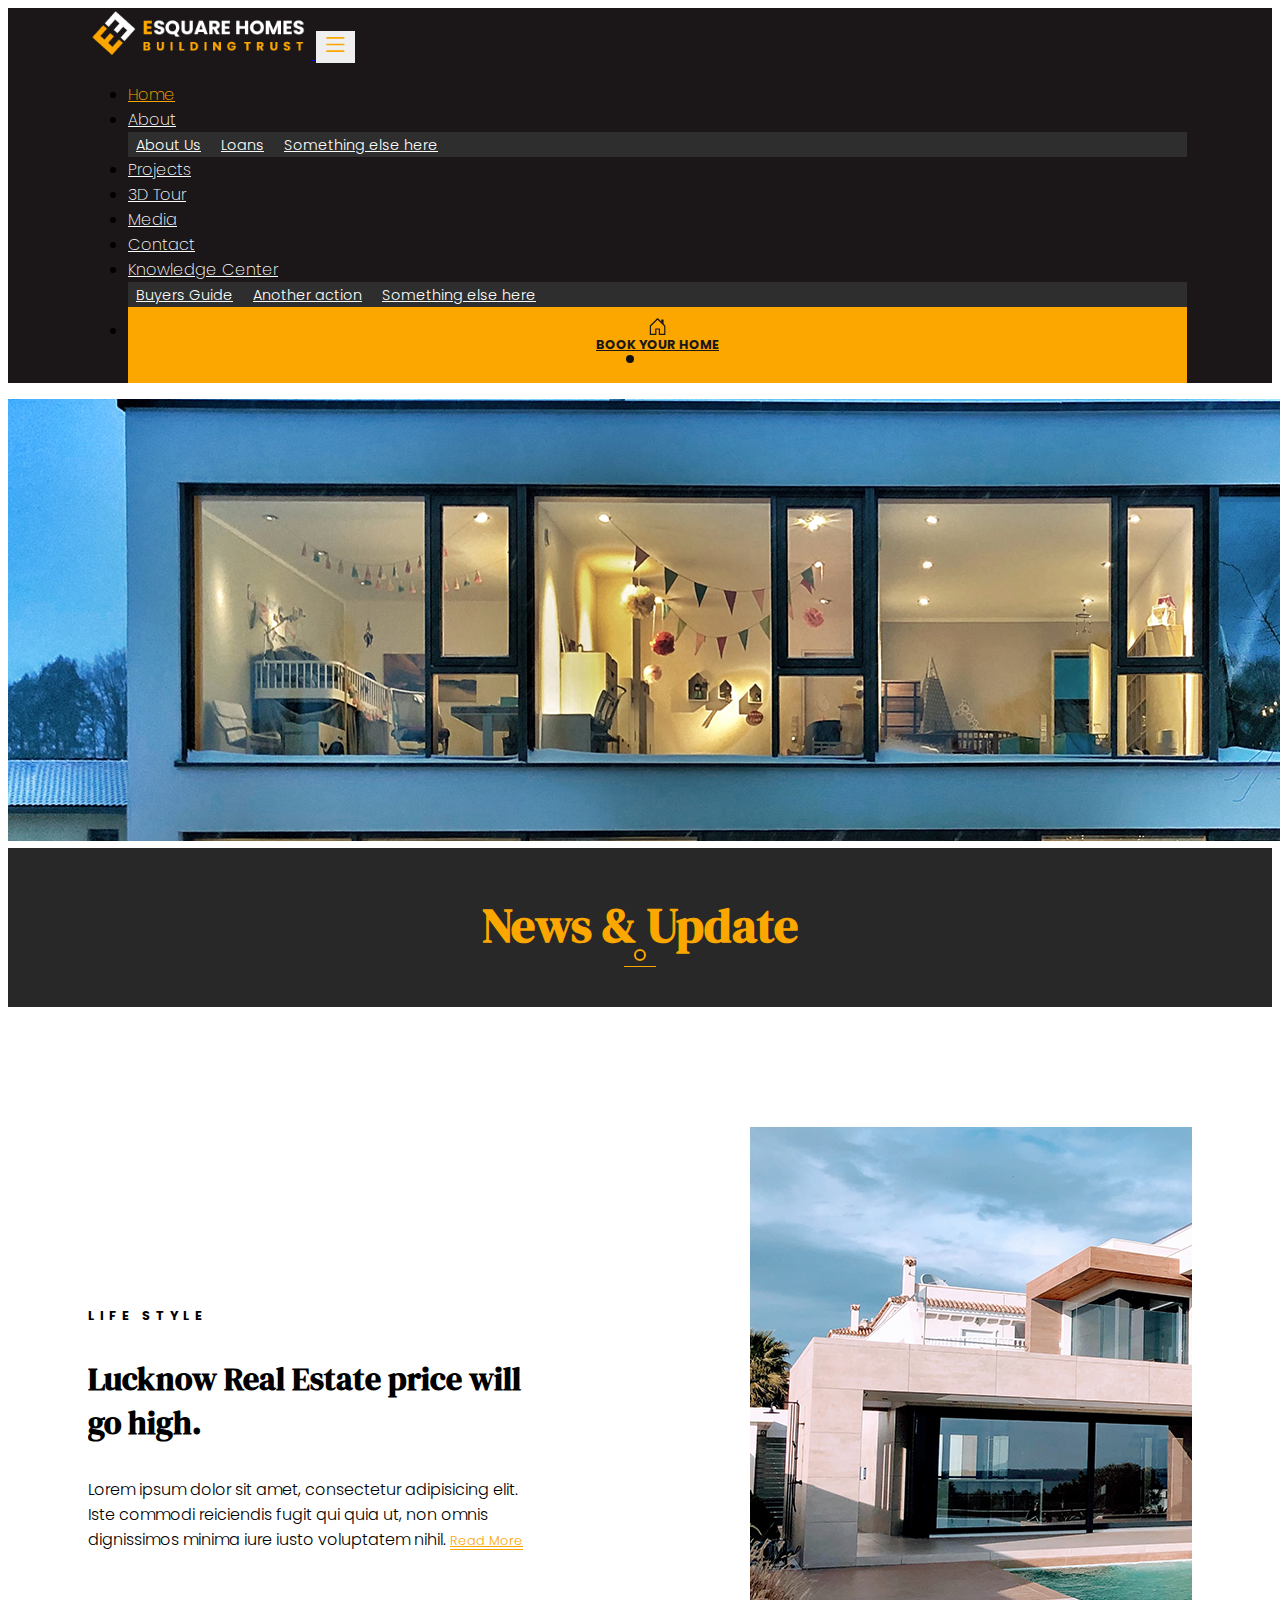
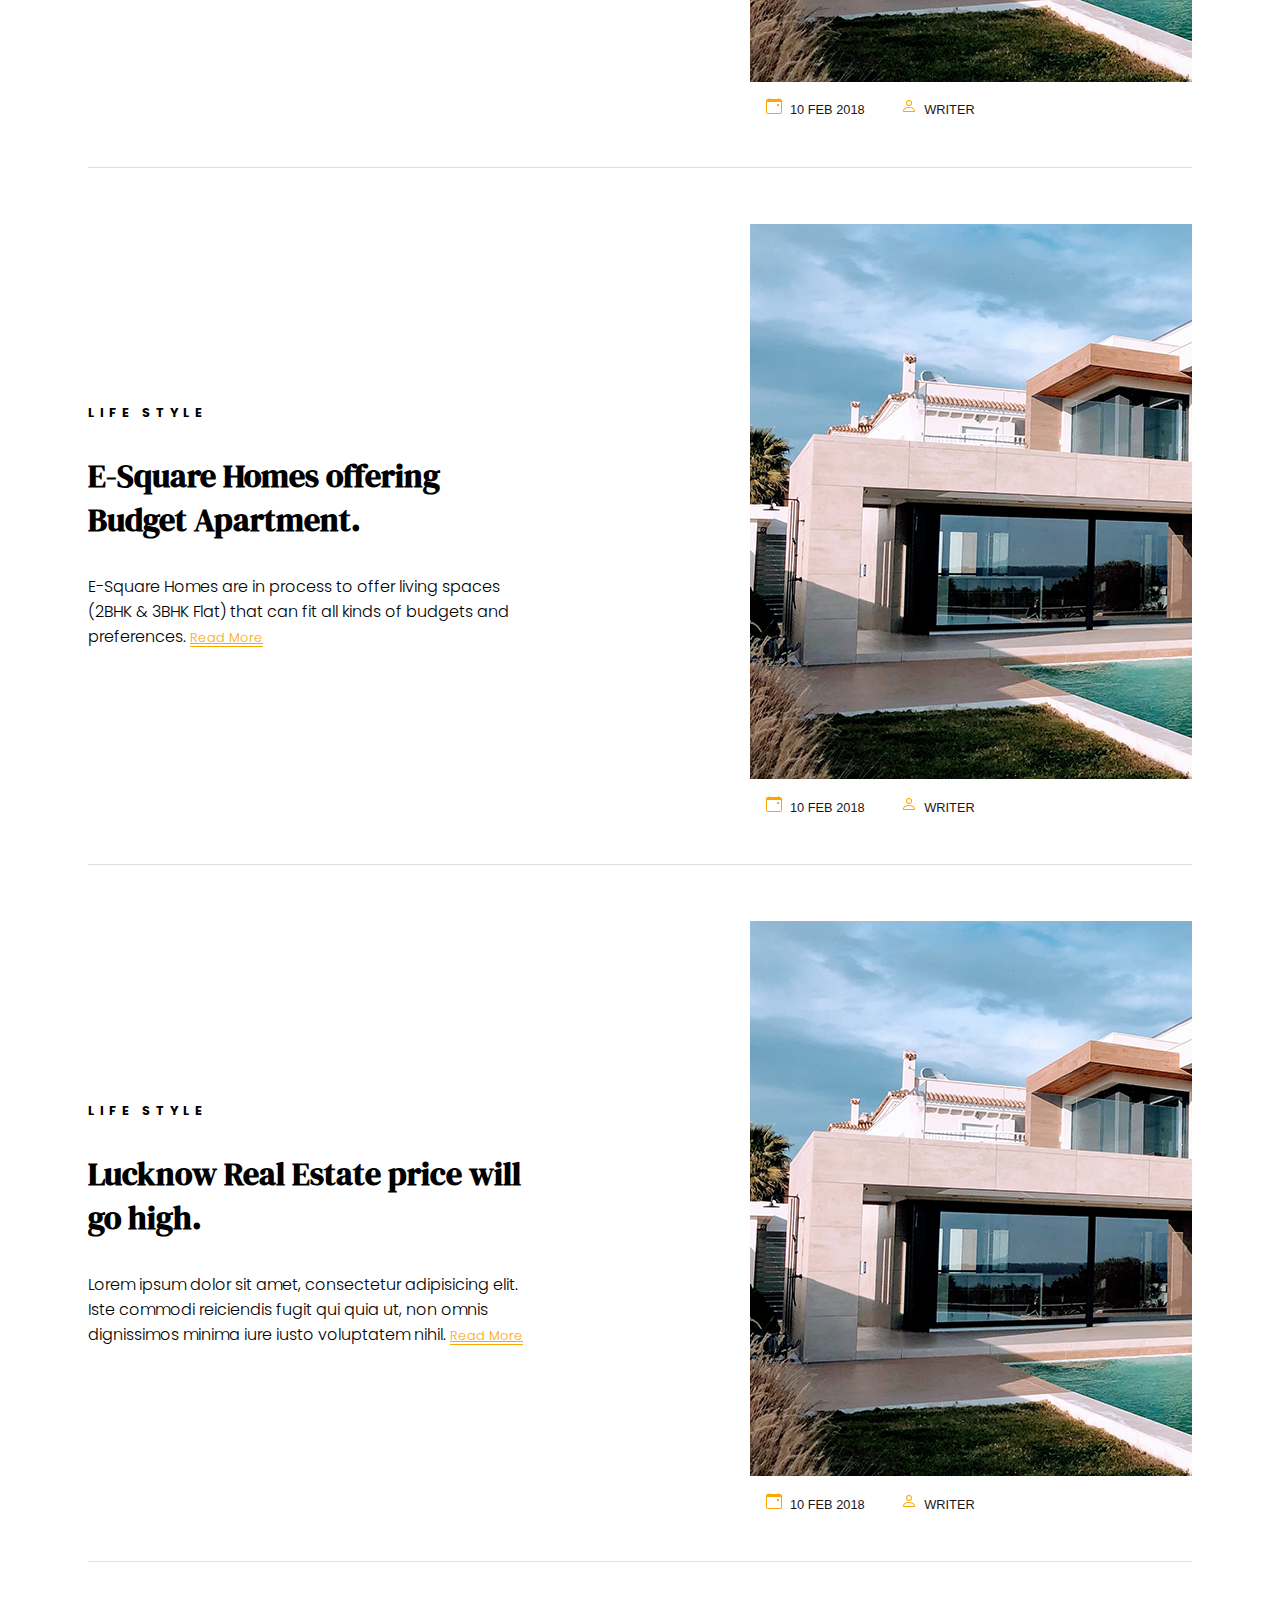
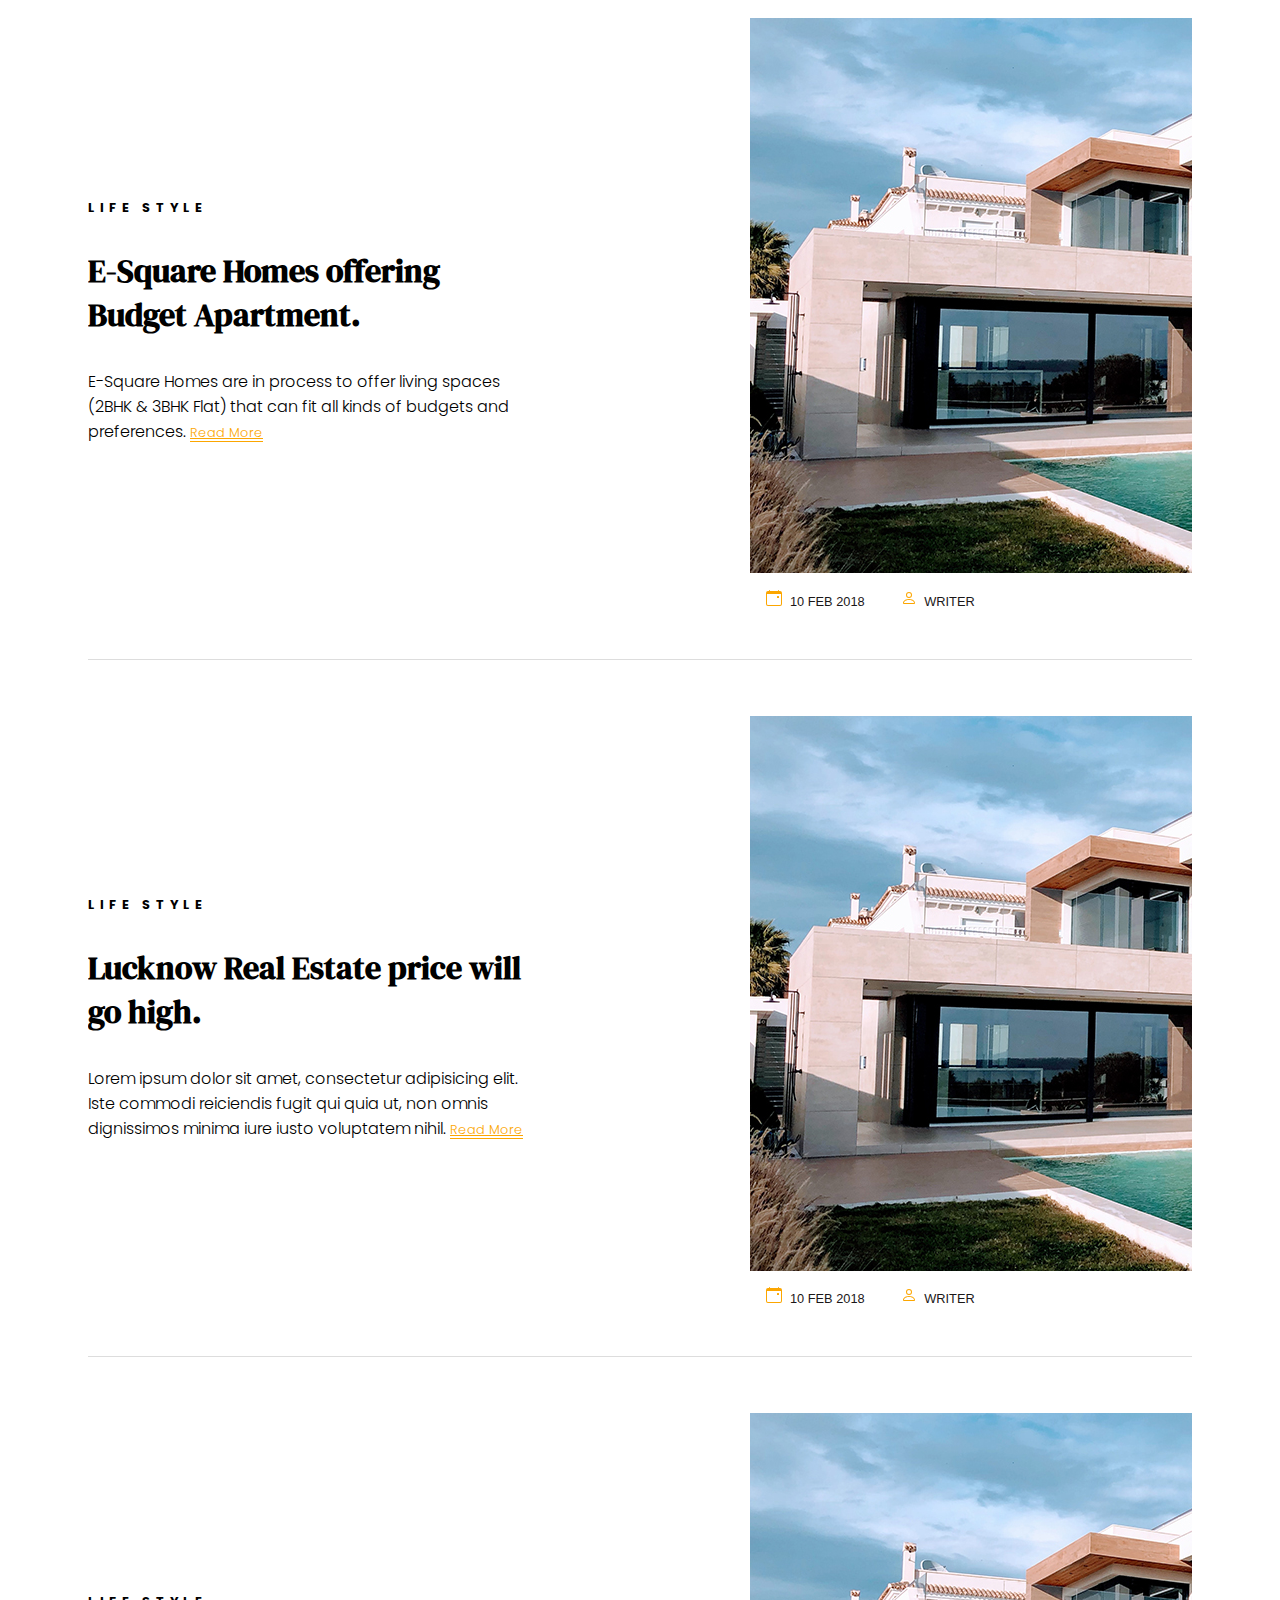
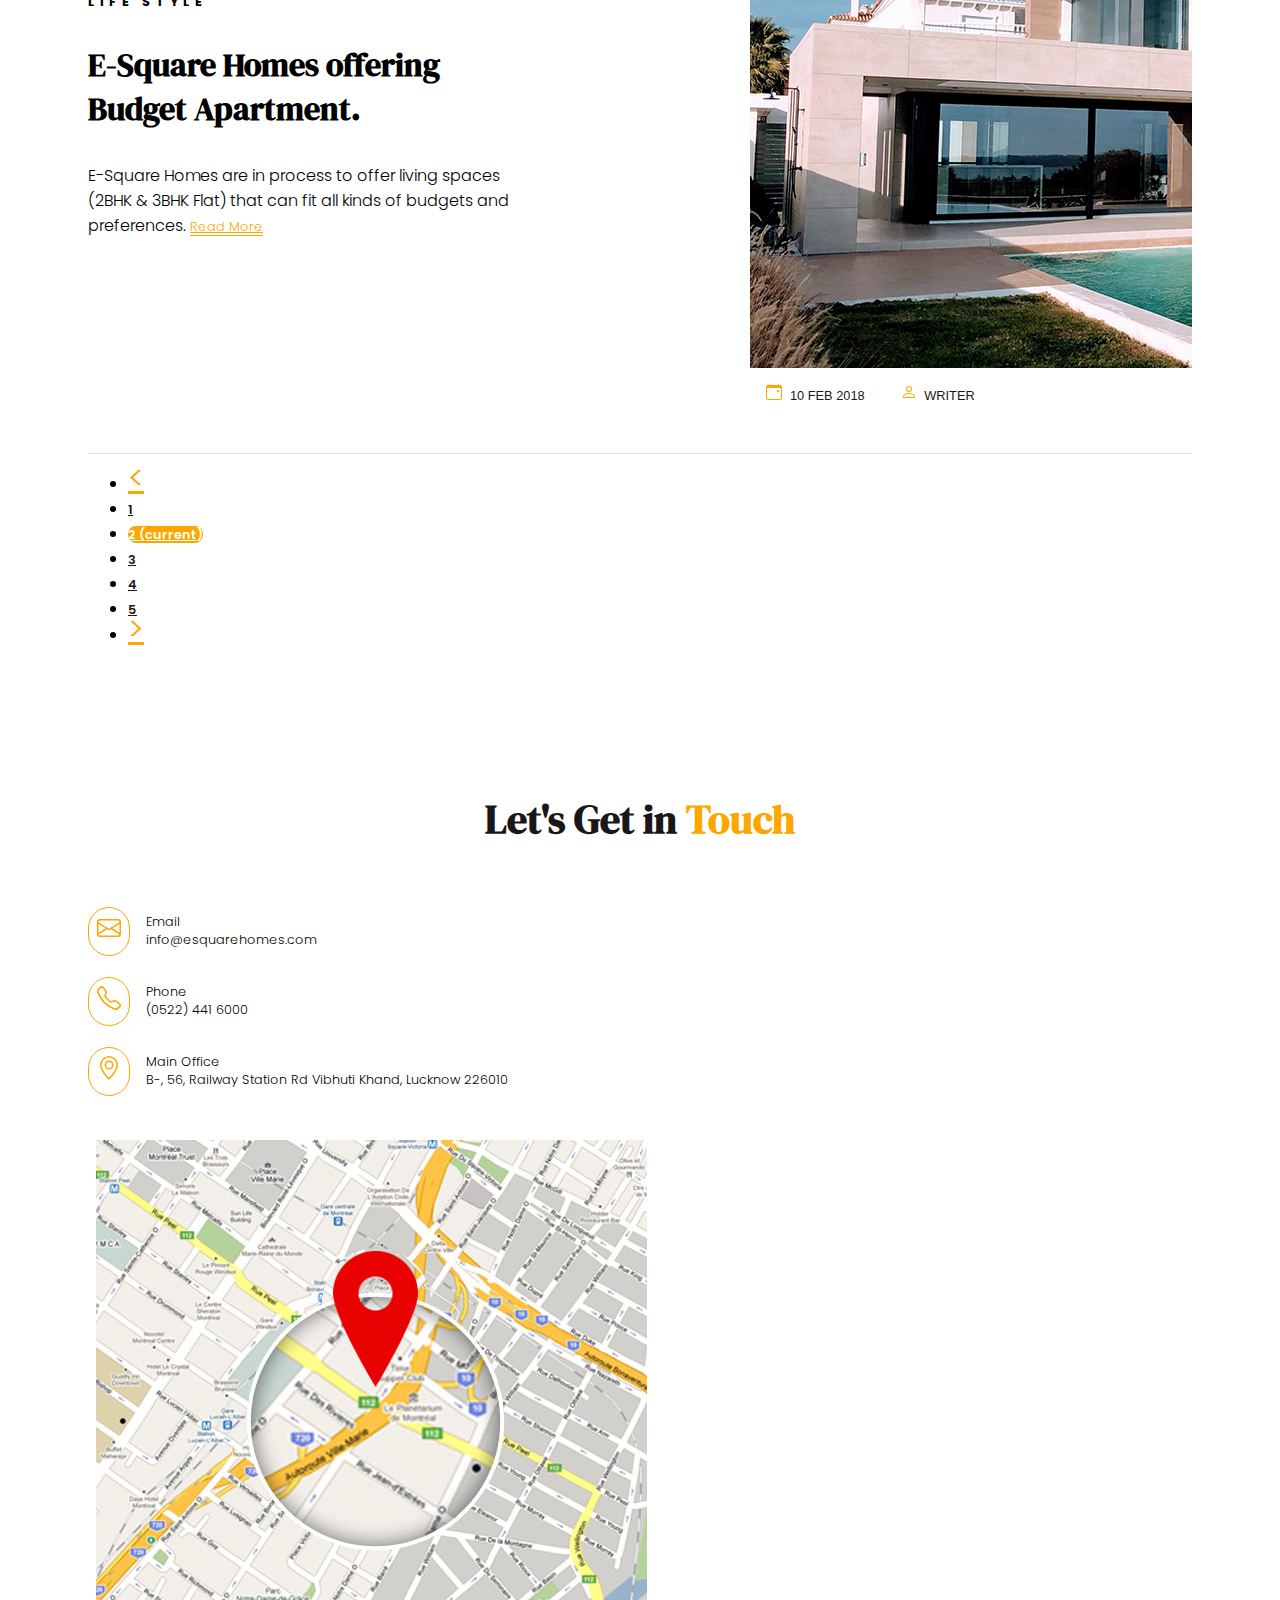
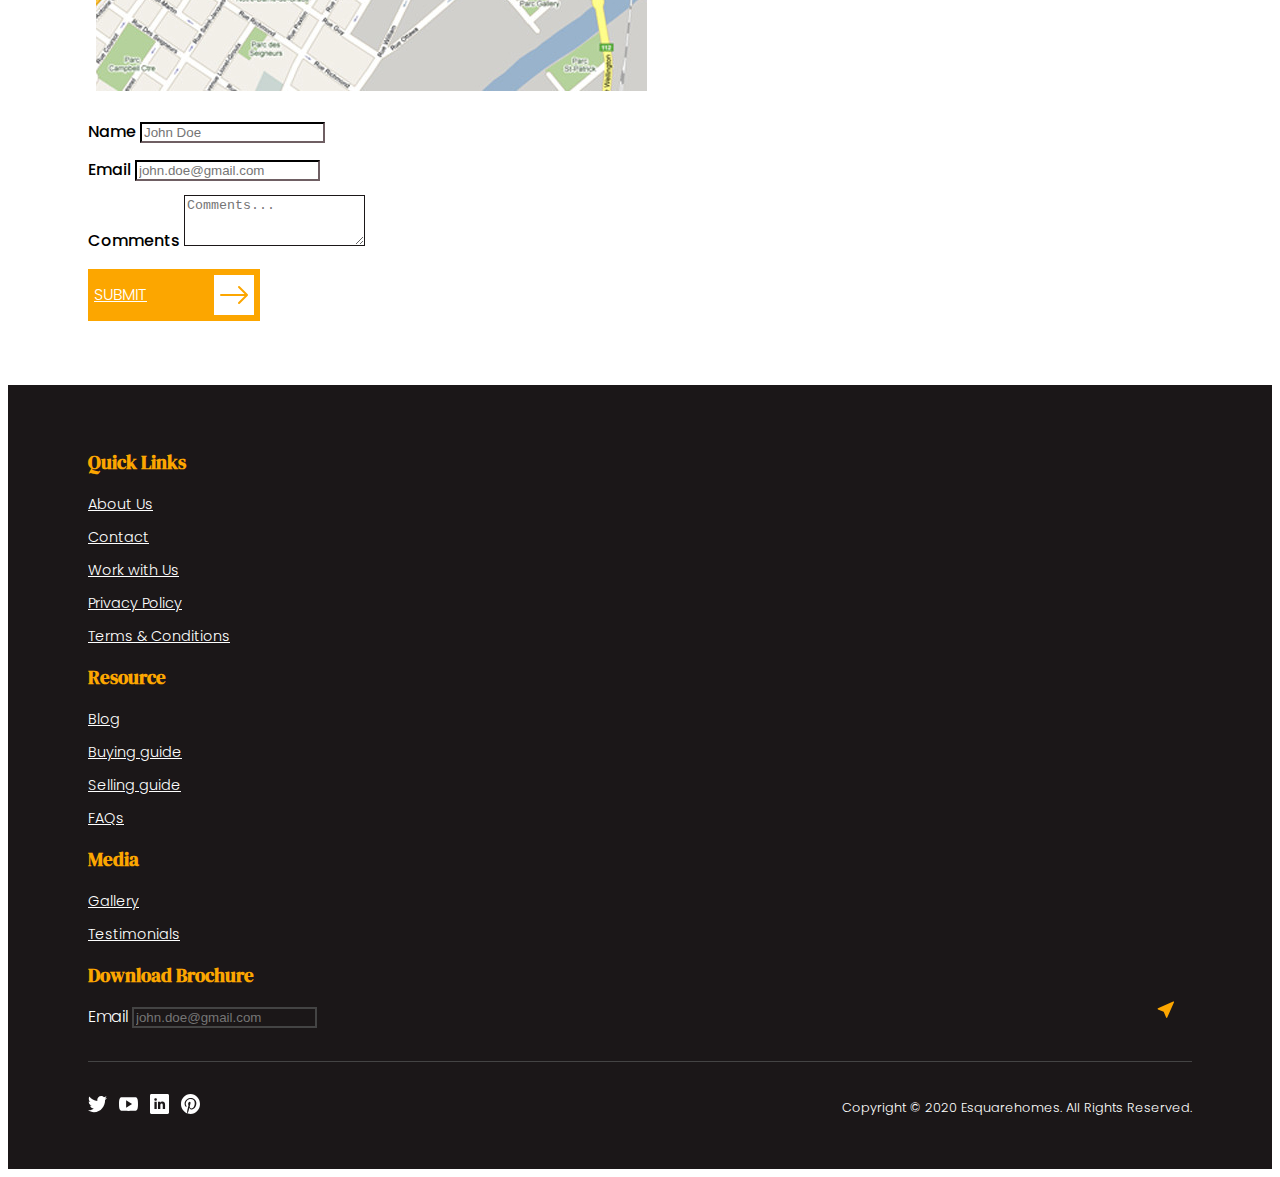
<file: news.html>
<!doctype html>
<html lang="en">
	<head>
		<!-- Required meta tags -->
		<meta charset="utf-8">
		<meta name="viewport" content="width=device-width, initial-scale=1, shrink-to-fit=no">

		<!-- Fonts -->
		<link rel="preconnect" href="https://fonts.gstatic.com"><link href="https://fonts.googleapis.com/css2?family=DM+Serif+Display:ital@0;1&display=swap" rel="stylesheet">
		<link rel="preconnect" href="https://fonts.gstatic.com"><link href="https://fonts.googleapis.com/css2?family=Poppins:wght@200;300;400;500;700&display=swap" rel="stylesheet">

		<!-- Bootstrap CSS -->
		<link rel="stylesheet" href="https://cdn.jsdelivr.net/npm/bootstrap@4.5.3/dist/css/bootstrap.min.css" integrity="sha384-TX8t27EcRE3e/ihU7zmQxVncDAy5uIKz4rEkgIXeMed4M0jlfIDPvg6uqKI2xXr2" crossorigin="anonymous">
		<link rel="stylesheet" href="stylesheet/style.css">

		<title>Esquare | News & Update</title>
	</head>
	<body>

		<!-- NAVIGATION BAR -->
		<nav class="navbar navbar-expand-lg navbar-dark">
			<a class="navbar-brand" href="index.html">
				<img src="img/logo.png" alt="..">
			</a>
			<button class="navbar-toggler" type="button" data-toggle="collapse" data-target="#navbarSupportedContent" aria-controls="navbarSupportedContent" aria-expanded="false" aria-label="Toggle navigation">
				<svg width="2em" height="2em" viewBox="0 0 16 16" class="bi bi-list" fill="currentColor" xmlns="http://www.w3.org/2000/svg">
					<path fill-rule="evenodd" d="M2.5 11.5A.5.5 0 0 1 3 11h10a.5.5 0 0 1 0 1H3a.5.5 0 0 1-.5-.5zm0-4A.5.5 0 0 1 3 7h10a.5.5 0 0 1 0 1H3a.5.5 0 0 1-.5-.5zm0-4A.5.5 0 0 1 3 3h10a.5.5 0 0 1 0 1H3a.5.5 0 0 1-.5-.5z"/>
				</svg>
			</button>

			<div class="collapse navbar-collapse" id="navbarSupportedContent">
				<ul class="navbar-nav ml-auto">
				<li class="nav-item active">
					<a class="nav-link" href="index.html">Home</a>
				</li>
				<li class="nav-item dropdown">
					<a class="nav-link dropdown-toggle" href="#" id="navbarDropdown" role="button" data-toggle="dropdown" aria-haspopup="true" aria-expanded="false">
						About
					</a>
					<div class="dropdown-menu" aria-labelledby="navbarDropdown">
						<a class="dropdown-item" href="about.html">About Us</a>
						<a class="dropdown-item" href="loans.html">Loans</a>
						<a class="dropdown-item" href="#">Something else here</a>
					</div>
				</li>
				<li class="nav-item">
					<a class="nav-link" href="projects.html">Projects</a>
				</li>
				<li class="nav-item">
					<a class="nav-link" href="tour.html">3D Tour</a>
				</li>
				<li class="nav-item">
					<a class="nav-link" href="news.html">Media</a>
				</li>
				<li class="nav-item">
					<a class="nav-link" href="contact.html">Contact</a>
				</li>
				<li class="nav-item dropdown">
					<a class="nav-link dropdown-toggle" href="#" id="navbarDropdown" role="button" data-toggle="dropdown" aria-haspopup="true" aria-expanded="false">
						Knowledge Center
					</a>
					<div class="dropdown-menu" aria-labelledby="navbarDropdown">
						<a class="dropdown-item" href="buyers.html">Buyers Guide</a>
						<a class="dropdown-item" href="#">Another action</a>
						<a class="dropdown-item" href="#">Something else here</a>
					</div>
				</li>
				<li class="nav-item">
					<a class="nav-link" href="#">
						<svg width="1.5em" height="1.5em" viewBox="0 0 16 16" class="bi bi-house-door" fill="currentColor" xmlns="http://www.w3.org/2000/svg">
							<path fill-rule="evenodd" d="M7.646 1.146a.5.5 0 0 1 .708 0l6 6a.5.5 0 0 1 .146.354v7a.5.5 0 0 1-.5.5H9.5a.5.5 0 0 1-.5-.5v-4H7v4a.5.5 0 0 1-.5.5H2a.5.5 0 0 1-.5-.5v-7a.5.5 0 0 1 .146-.354l6-6zM2.5 7.707V14H6v-4a.5.5 0 0 1 .5-.5h3a.5.5 0 0 1 .5.5v4h3.5V7.707L8 2.207l-5.5 5.5z"/>
							<path fill-rule="evenodd" d="M13 2.5V6l-2-2V2.5a.5.5 0 0 1 .5-.5h1a.5.5 0 0 1 .5.5z"/>
						</svg>
						<span>BOOK YOUR HOME</span>
					</a>
				</li>
			</div>
		</nav>

		<div class="container-fluid news-page">

			<!-- MAST HEAD -->
			<div class="page-mast-head">
				<div class="card bg-dark text-white">
					<img src="img/mast-head.jpg" class="card-img" alt="...">
					<div class="card-img-overlay">
						<h1 class="page-title">News & Update</h1>
					</div>
				</div>
			</div>

			<!-- NEWS SECTION -->
			<div class="news-section section-m-p">
				<div class="news-thumbnail">
					<div class="card news-details">
						<div class="card-body">
							<h5 class="news-cat">Life Style</h5>
							<h3 class="card-title">Lucknow Real Estate price will go high.</h3>
							<p class="card-text">Lorem ipsum dolor sit amet, consectetur adipisicing elit. Iste commodi reiciendis fugit qui quia ut, non omnis dignissimos minima iure iusto voluptatem nihil. <a href="#" class="card-link">Read More</a></p>
						</div>
					</div>
					<div class="card bg-dark text-white article-photo">
						<img src="img/home_main_banner_01.jpg" class="card-img" alt="...">
						<div class="card-img-overlay">
							<div class="btn-group" role="group" aria-label="Basic example">
								<button type="button" class="btn btn-secondary">
									<svg xmlns="http://www.w3.org/2000/svg" width="16" height="16" fill="currentColor" class="bi bi-calendar-event" viewBox="0 0 16 16">
										<path fill-rule="evenodd" d="M3.5 0a.5.5 0 0 1 .5.5V1h8V.5a.5.5 0 0 1 1 0V1h1a2 2 0 0 1 2 2v11a2 2 0 0 1-2 2H2a2 2 0 0 1-2-2V3a2 2 0 0 1 2-2h1V.5a.5.5 0 0 1 .5-.5zM1 4v10a1 1 0 0 0 1 1h12a1 1 0 0 0 1-1V4H1z"/>
										<path d="M11 6.5a.5.5 0 0 1 .5-.5h1a.5.5 0 0 1 .5.5v1a.5.5 0 0 1-.5.5h-1a.5.5 0 0 1-.5-.5v-1z"/>
									</svg>
									<span>10 Feb 2018</span>
								</button>
								<button type="button" class="btn btn-secondary">
									<svg xmlns="http://www.w3.org/2000/svg" width="16" height="16" fill="currentColor" class="bi bi-person" viewBox="0 0 16 16">
										<path fill-rule="evenodd" d="M10 5a2 2 0 1 1-4 0 2 2 0 0 1 4 0zM8 8a3 3 0 1 0 0-6 3 3 0 0 0 0 6zm6 5c0 1-1 1-1 1H3s-1 0-1-1 1-4 6-4 6 3 6 4zm-1-.004c-.001-.246-.154-.986-.832-1.664C11.516 10.68 10.289 10 8 10c-2.29 0-3.516.68-4.168 1.332-.678.678-.83 1.418-.832 1.664h10z"/>
									</svg>
									<span>Writer</span>
								</button>
							</div>
						</div>
					</div>
				</div>
				<div class="news-thumbnail">
					<div class="card news-details">
						<div class="card-body">
							<h5 class="news-cat">Life Style</h5>
							<h3 class="card-title">E-Square Homes offering Budget Apartment.</h3>
							<p class="card-text">E-Square Homes are in process to offer living spaces (2BHK & 3BHK Flat) that can fit all kinds of budgets and preferences. <a href="#" class="card-link">Read More</a></p>
						</div>
					</div>
					<div class="card bg-dark text-white article-photo">
						<img src="img/home_main_banner_01.jpg" class="card-img" alt="...">
						<div class="card-img-overlay">
							<div class="btn-group" role="group" aria-label="Basic example">
								<button type="button" class="btn btn-secondary">
									<svg xmlns="http://www.w3.org/2000/svg" width="16" height="16" fill="currentColor" class="bi bi-calendar-event" viewBox="0 0 16 16">
										<path fill-rule="evenodd" d="M3.5 0a.5.5 0 0 1 .5.5V1h8V.5a.5.5 0 0 1 1 0V1h1a2 2 0 0 1 2 2v11a2 2 0 0 1-2 2H2a2 2 0 0 1-2-2V3a2 2 0 0 1 2-2h1V.5a.5.5 0 0 1 .5-.5zM1 4v10a1 1 0 0 0 1 1h12a1 1 0 0 0 1-1V4H1z"/>
										<path d="M11 6.5a.5.5 0 0 1 .5-.5h1a.5.5 0 0 1 .5.5v1a.5.5 0 0 1-.5.5h-1a.5.5 0 0 1-.5-.5v-1z"/>
									</svg>
									<span>10 Feb 2018</span>
								</button>
								<button type="button" class="btn btn-secondary">
									<svg xmlns="http://www.w3.org/2000/svg" width="16" height="16" fill="currentColor" class="bi bi-person" viewBox="0 0 16 16">
										<path fill-rule="evenodd" d="M10 5a2 2 0 1 1-4 0 2 2 0 0 1 4 0zM8 8a3 3 0 1 0 0-6 3 3 0 0 0 0 6zm6 5c0 1-1 1-1 1H3s-1 0-1-1 1-4 6-4 6 3 6 4zm-1-.004c-.001-.246-.154-.986-.832-1.664C11.516 10.68 10.289 10 8 10c-2.29 0-3.516.68-4.168 1.332-.678.678-.83 1.418-.832 1.664h10z"/>
									</svg>
									<span>Writer</span>
								</button>
							</div>
						</div>
					</div>
				</div>
				<div class="news-thumbnail">
					<div class="card news-details">
						<div class="card-body">
							<h5 class="news-cat">Life Style</h5>
							<h3 class="card-title">Lucknow Real Estate price will go high.</h3>
							<p class="card-text">Lorem ipsum dolor sit amet, consectetur adipisicing elit. Iste commodi reiciendis fugit qui quia ut, non omnis dignissimos minima iure iusto voluptatem nihil. <a href="#" class="card-link">Read More</a></p>
						</div>
					</div>
					<div class="card bg-dark text-white article-photo">
						<img src="img/home_main_banner_01.jpg" class="card-img" alt="...">
						<div class="card-img-overlay">
							<div class="btn-group" role="group" aria-label="Basic example">
								<button type="button" class="btn btn-secondary">
									<svg xmlns="http://www.w3.org/2000/svg" width="16" height="16" fill="currentColor" class="bi bi-calendar-event" viewBox="0 0 16 16">
										<path fill-rule="evenodd" d="M3.5 0a.5.5 0 0 1 .5.5V1h8V.5a.5.5 0 0 1 1 0V1h1a2 2 0 0 1 2 2v11a2 2 0 0 1-2 2H2a2 2 0 0 1-2-2V3a2 2 0 0 1 2-2h1V.5a.5.5 0 0 1 .5-.5zM1 4v10a1 1 0 0 0 1 1h12a1 1 0 0 0 1-1V4H1z"/>
										<path d="M11 6.5a.5.5 0 0 1 .5-.5h1a.5.5 0 0 1 .5.5v1a.5.5 0 0 1-.5.5h-1a.5.5 0 0 1-.5-.5v-1z"/>
									</svg>
									<span>10 Feb 2018</span>
								</button>
								<button type="button" class="btn btn-secondary">
									<svg xmlns="http://www.w3.org/2000/svg" width="16" height="16" fill="currentColor" class="bi bi-person" viewBox="0 0 16 16">
										<path fill-rule="evenodd" d="M10 5a2 2 0 1 1-4 0 2 2 0 0 1 4 0zM8 8a3 3 0 1 0 0-6 3 3 0 0 0 0 6zm6 5c0 1-1 1-1 1H3s-1 0-1-1 1-4 6-4 6 3 6 4zm-1-.004c-.001-.246-.154-.986-.832-1.664C11.516 10.68 10.289 10 8 10c-2.29 0-3.516.68-4.168 1.332-.678.678-.83 1.418-.832 1.664h10z"/>
									</svg>
									<span>Writer</span>
								</button>
							</div>
						</div>
					</div>
				</div>
				<div class="news-thumbnail">
					<div class="card news-details">
						<div class="card-body">
							<h5 class="news-cat">Life Style</h5>
							<h3 class="card-title">E-Square Homes offering Budget Apartment.</h3>
							<p class="card-text">E-Square Homes are in process to offer living spaces (2BHK & 3BHK Flat) that can fit all kinds of budgets and preferences. <a href="#" class="card-link">Read More</a></p>
						</div>
					</div>
					<div class="card bg-dark text-white article-photo">
						<img src="img/home_main_banner_01.jpg" class="card-img" alt="...">
						<div class="card-img-overlay">
							<div class="btn-group" role="group" aria-label="Basic example">
								<button type="button" class="btn btn-secondary">
									<svg xmlns="http://www.w3.org/2000/svg" width="16" height="16" fill="currentColor" class="bi bi-calendar-event" viewBox="0 0 16 16">
										<path fill-rule="evenodd" d="M3.5 0a.5.5 0 0 1 .5.5V1h8V.5a.5.5 0 0 1 1 0V1h1a2 2 0 0 1 2 2v11a2 2 0 0 1-2 2H2a2 2 0 0 1-2-2V3a2 2 0 0 1 2-2h1V.5a.5.5 0 0 1 .5-.5zM1 4v10a1 1 0 0 0 1 1h12a1 1 0 0 0 1-1V4H1z"/>
										<path d="M11 6.5a.5.5 0 0 1 .5-.5h1a.5.5 0 0 1 .5.5v1a.5.5 0 0 1-.5.5h-1a.5.5 0 0 1-.5-.5v-1z"/>
									</svg>
									<span>10 Feb 2018</span>
								</button>
								<button type="button" class="btn btn-secondary">
									<svg xmlns="http://www.w3.org/2000/svg" width="16" height="16" fill="currentColor" class="bi bi-person" viewBox="0 0 16 16">
										<path fill-rule="evenodd" d="M10 5a2 2 0 1 1-4 0 2 2 0 0 1 4 0zM8 8a3 3 0 1 0 0-6 3 3 0 0 0 0 6zm6 5c0 1-1 1-1 1H3s-1 0-1-1 1-4 6-4 6 3 6 4zm-1-.004c-.001-.246-.154-.986-.832-1.664C11.516 10.68 10.289 10 8 10c-2.29 0-3.516.68-4.168 1.332-.678.678-.83 1.418-.832 1.664h10z"/>
									</svg>
									<span>Writer</span>
								</button>
							</div>
						</div>
					</div>
				</div>
				<div class="news-thumbnail">
					<div class="card news-details">
						<div class="card-body">
							<h5 class="news-cat">Life Style</h5>
							<h3 class="card-title">Lucknow Real Estate price will go high.</h3>
							<p class="card-text">Lorem ipsum dolor sit amet, consectetur adipisicing elit. Iste commodi reiciendis fugit qui quia ut, non omnis dignissimos minima iure iusto voluptatem nihil. <a href="#" class="card-link">Read More</a></p>
						</div>
					</div>
					<div class="card bg-dark text-white article-photo">
						<img src="img/home_main_banner_01.jpg" class="card-img" alt="...">
						<div class="card-img-overlay">
							<div class="btn-group" role="group" aria-label="Basic example">
								<button type="button" class="btn btn-secondary">
									<svg xmlns="http://www.w3.org/2000/svg" width="16" height="16" fill="currentColor" class="bi bi-calendar-event" viewBox="0 0 16 16">
										<path fill-rule="evenodd" d="M3.5 0a.5.5 0 0 1 .5.5V1h8V.5a.5.5 0 0 1 1 0V1h1a2 2 0 0 1 2 2v11a2 2 0 0 1-2 2H2a2 2 0 0 1-2-2V3a2 2 0 0 1 2-2h1V.5a.5.5 0 0 1 .5-.5zM1 4v10a1 1 0 0 0 1 1h12a1 1 0 0 0 1-1V4H1z"/>
										<path d="M11 6.5a.5.5 0 0 1 .5-.5h1a.5.5 0 0 1 .5.5v1a.5.5 0 0 1-.5.5h-1a.5.5 0 0 1-.5-.5v-1z"/>
									</svg>
									<span>10 Feb 2018</span>
								</button>
								<button type="button" class="btn btn-secondary">
									<svg xmlns="http://www.w3.org/2000/svg" width="16" height="16" fill="currentColor" class="bi bi-person" viewBox="0 0 16 16">
										<path fill-rule="evenodd" d="M10 5a2 2 0 1 1-4 0 2 2 0 0 1 4 0zM8 8a3 3 0 1 0 0-6 3 3 0 0 0 0 6zm6 5c0 1-1 1-1 1H3s-1 0-1-1 1-4 6-4 6 3 6 4zm-1-.004c-.001-.246-.154-.986-.832-1.664C11.516 10.68 10.289 10 8 10c-2.29 0-3.516.68-4.168 1.332-.678.678-.83 1.418-.832 1.664h10z"/>
									</svg>
									<span>Writer</span>
								</button>
							</div>
						</div>
					</div>
				</div>
				<div class="news-thumbnail">
					<div class="card news-details">
						<div class="card-body">
							<h5 class="news-cat">Life Style</h5>
							<h3 class="card-title">E-Square Homes offering Budget Apartment.</h3>
							<p class="card-text">E-Square Homes are in process to offer living spaces (2BHK & 3BHK Flat) that can fit all kinds of budgets and preferences. <a href="#" class="card-link">Read More</a></p>
						</div>
					</div>
					<div class="card bg-dark text-white article-photo">
						<img src="img/home_main_banner_01.jpg" class="card-img" alt="...">
						<div class="card-img-overlay">
							<div class="btn-group" role="group" aria-label="Basic example">
								<button type="button" class="btn btn-secondary">
									<svg xmlns="http://www.w3.org/2000/svg" width="16" height="16" fill="currentColor" class="bi bi-calendar-event" viewBox="0 0 16 16">
										<path fill-rule="evenodd" d="M3.5 0a.5.5 0 0 1 .5.5V1h8V.5a.5.5 0 0 1 1 0V1h1a2 2 0 0 1 2 2v11a2 2 0 0 1-2 2H2a2 2 0 0 1-2-2V3a2 2 0 0 1 2-2h1V.5a.5.5 0 0 1 .5-.5zM1 4v10a1 1 0 0 0 1 1h12a1 1 0 0 0 1-1V4H1z"/>
										<path d="M11 6.5a.5.5 0 0 1 .5-.5h1a.5.5 0 0 1 .5.5v1a.5.5 0 0 1-.5.5h-1a.5.5 0 0 1-.5-.5v-1z"/>
									</svg>
									<span>10 Feb 2018</span>
								</button>
								<button type="button" class="btn btn-secondary">
									<svg xmlns="http://www.w3.org/2000/svg" width="16" height="16" fill="currentColor" class="bi bi-person" viewBox="0 0 16 16">
										<path fill-rule="evenodd" d="M10 5a2 2 0 1 1-4 0 2 2 0 0 1 4 0zM8 8a3 3 0 1 0 0-6 3 3 0 0 0 0 6zm6 5c0 1-1 1-1 1H3s-1 0-1-1 1-4 6-4 6 3 6 4zm-1-.004c-.001-.246-.154-.986-.832-1.664C11.516 10.68 10.289 10 8 10c-2.29 0-3.516.68-4.168 1.332-.678.678-.83 1.418-.832 1.664h10z"/>
									</svg>
									<span>Writer</span>
								</button>
							</div>
						</div>
					</div>
				</div>
				<nav aria-label="...">
					<ul class="pagination">
						<li class="page-item">
							<a class="page-link" href="#" aria-label="Previous">
								<span aria-hidden="true">&#60;</span>
							</a>
						</li>
						<li class="page-item"><a class="page-link" href="#">1</a></li>
						<li class="page-item active" aria-current="page">
							<a class="page-link" href="#">2 <span class="sr-only">(current)</span></a>
						</li>
						<li class="page-item"><a class="page-link" href="#">3</a></li>
						<li class="page-item"><a class="page-link" href="#">4</a></li>
						<li class="page-item"><a class="page-link" href="#">5</a></li>
						<li class="page-item">
							<a class="page-link" href="#" aria-label="Next">
								<span aria-hidden="true">&#62;</span>
							</a>
						</li>
					</ul>
				</nav>
			</div>

			<!-- CONTACT -->
			<div class="contact-section section-m-p">
				<div class="section-header">
					<h2 class="section-title-md">Let's Get in <span>Touch</span></h2>
				</div>
				<div class="row">
					<div class="col-md-6 col-lg-3">
						<div class="contact-details">
							<ul>
								<li>
									<div class="contact-icons">
										<svg xmlns="http://www.w3.org/2000/svg" fill="currentColor" class="bi bi-envelope" viewBox="0 0 16 16">
											<path fill-rule="evenodd" d="M0 4a2 2 0 0 1 2-2h12a2 2 0 0 1 2 2v8a2 2 0 0 1-2 2H2a2 2 0 0 1-2-2V4zm2-1a1 1 0 0 0-1 1v.217l7 4.2 7-4.2V4a1 1 0 0 0-1-1H2zm13 2.383l-4.758 2.855L15 11.114v-5.73zm-.034 6.878L9.271 8.82 8 9.583 6.728 8.82l-5.694 3.44A1 1 0 0 0 2 13h12a1 1 0 0 0 .966-.739zM1 11.114l4.758-2.876L1 5.383v5.73z"/>
										</svg>
									</div>
									<div>
										<p>Email</p>
										<p>info@esquarehomes.com</p>
									</div>
								</li>
								<li>
									<div class="contact-icons">
										<svg xmlns="http://www.w3.org/2000/svg" fill="currentColor" class="bi bi-telephone" viewBox="0 0 16 16">
											<path fill-rule="evenodd" d="M3.654 1.328a.678.678 0 0 0-1.015-.063L1.605 2.3c-.483.484-.661 1.169-.45 1.77a17.568 17.568 0 0 0 4.168 6.608 17.569 17.569 0 0 0 6.608 4.168c.601.211 1.286.033 1.77-.45l1.034-1.034a.678.678 0 0 0-.063-1.015l-2.307-1.794a.678.678 0 0 0-.58-.122l-2.19.547a1.745 1.745 0 0 1-1.657-.459L5.482 8.062a1.745 1.745 0 0 1-.46-1.657l.548-2.19a.678.678 0 0 0-.122-.58L3.654 1.328zM1.884.511a1.745 1.745 0 0 1 2.612.163L6.29 2.98c.329.423.445.974.315 1.494l-.547 2.19a.678.678 0 0 0 .178.643l2.457 2.457a.678.678 0 0 0 .644.178l2.189-.547a1.745 1.745 0 0 1 1.494.315l2.306 1.794c.829.645.905 1.87.163 2.611l-1.034 1.034c-.74.74-1.846 1.065-2.877.702a18.634 18.634 0 0 1-7.01-4.42 18.634 18.634 0 0 1-4.42-7.009c-.362-1.03-.037-2.137.703-2.877L1.885.511z"/>
										</svg>
									</div>
									<div>
										<p>Phone</p>
										<p>(0522) 441 6000</p>
									</div>
								</li>
								<li>
									<div class="contact-icons">
										<svg xmlns="http://www.w3.org/2000/svg" fill="currentColor" class="bi bi-geo-alt" viewBox="0 0 16 16">
											<path fill-rule="evenodd" d="M12.166 8.94C12.696 7.867 13 6.862 13 6A5 5 0 0 0 3 6c0 .862.305 1.867.834 2.94.524 1.062 1.234 2.12 1.96 3.07A31.481 31.481 0 0 0 8 14.58l.208-.22a31.493 31.493 0 0 0 1.998-2.35c.726-.95 1.436-2.008 1.96-3.07zM8 16s6-5.686 6-10A6 6 0 0 0 2 6c0 4.314 6 10 6 10z"/>
											<path fill-rule="evenodd" d="M8 8a2 2 0 1 0 0-4 2 2 0 0 0 0 4zm0 1a3 3 0 1 0 0-6 3 3 0 0 0 0 6z"/>
										</svg>
									</div>
									<div>
										<p>Main Office</p>
										<p>B-, 56, Railway Station Rd Vibhuti Khand, Lucknow 226010</p>
									</div>
								</li>
							</ul>
						</div>
					</div>
					<div class="col-md-6 col-lg-3">
						<div class="card map-loc">
							<img class="card-img-top" src="img/location.jpg">
						</div>
					</div>
					<div class="col-md-12 col-lg-6">
						<form>
							<div class="row">
								<div class="col">
									<div class="form-group">
										<label for="FormControlName">Name</label>
										<input type="text" class="form-control" id="FormControlName" placeholder="John Doe">
									</div>
								</div>
								<div class="col">
									<div class="form-group">
										<label for="FormControlEmail">Email</label>
										<input type="email" class="form-control" id="FormControlEmail" placeholder="john.doe@gmail.com">
									</div>
								</div>
							</div>
							<div class="form-group">
								<label for="FormControlTextarea1">Comments</label>
								<textarea class="form-control" id="FormControlTextarea1" rows="3" placeholder="Comments..."></textarea>
							</div>
							<a href="#" type="submit" class="btn explore-btn active" aria-current="page">Submit
								<svg viewBox="0 0 16 16" class="bi bi-arrow-right" fill="currentColor" xmlns="http://www.w3.org/2000/svg">
									<path fill-rule="evenodd" d="M1 8a.5.5 0 0 1 .5-.5h11.793l-3.147-3.146a.5.5 0 0 1 .708-.708l4 4a.5.5 0 0 1 0 .708l-4 4a.5.5 0 0 1-.708-.708L13.293 8.5H1.5A.5.5 0 0 1 1 8z"/>
								</svg>
							</a>
						</form>
					</div>
				</div>
			</div>

			<!-- FOOTER -->
			<footer>
				<div class="footer-body">
					<div class="row">
						<div class="col-md-3">
							<h3 class="footer-sec-title">quick links</h3>
							<ul>
								<li><a href="#">About Us</a></li>
								<li><a href="#">Contact</a></li>
								<li><a href="#">Work with Us</a></li>
								<li><a href="#">Privacy Policy</a></li>
								<li><a href="#">Terms & Conditions</a></li>
							</ul>
						</div>
						<div class="col-md-3">
							<h3 class="footer-sec-title">resource</h3>
							<ul>
								<li><a href="#">Blog</a></li>
								<li><a href="#">Buying guide</a></li>
								<li><a href="#">Selling guide</a></li>
								<li><a href="#">FAQs</a></li>
							</ul>
						</div>
						<div class="col-md-2">
							<h3 class="footer-sec-title">media</h3>
							<ul>
								<li><a href="#">Gallery</a></li>
								<li><a href="#">Testimonials</a></li>
							</ul>
						</div>
						<div class="col-md-4">
							<h3 class="footer-sec-title">download brochure</h3>
							<form>
								<div class="form-group">
									<label for="FormControlEmail">Email</label>
									<input type="text" class="form-control" id="FormControlEmail" placeholder="john.doe@gmail.com">
									<svg xmlns="http://www.w3.org/2000/svg" fill="currentColor" class="bi bi-cursor-fill" viewBox="0 0 16 16">
										<path fill-rule="evenodd" d="M14.082 2.182a.5.5 0 0 1 .103.557L8.528 15.467a.5.5 0 0 1-.917-.007L5.57 10.694.803 8.652a.5.5 0 0 1-.006-.916l12.728-5.657a.5.5 0 0 1 .556.103z"/>
									</svg>
								</div>
							</form>
						</div>
					</div>
				</div>
				<div class="footer-ftr">
					<div class="social-links">
						<a href="#"><img src="img/twitter.svg"></a>
						<a href="#"><img src="img/youtube.svg"></a>
						<a href="#"><img src="img/linkedin.svg"></a>
						<a href="#"><img src="img/pinterest.svg"></a>
					</div>
					<p>Copyright © 2020 Esquarehomes. All Rights Reserved.</p>
				</div>
			</footer>
		</div>

		<!-- Option 1: jQuery and Bootstrap Bundle (includes Popper) -->
		<script src="https://code.jquery.com/jquery-3.5.1.slim.min.js" integrity="sha384-DfXdz2htPH0lsSSs5nCTpuj/zy4C+OGpamoFVy38MVBnE+IbbVYUew+OrCXaRkfj" crossorigin="anonymous"></script>
		<script src="https://cdn.jsdelivr.net/npm/bootstrap@4.5.3/dist/js/bootstrap.bundle.min.js" integrity="sha384-ho+j7jyWK8fNQe+A12Hb8AhRq26LrZ/JpcUGGOn+Y7RsweNrtN/tE3MoK7ZeZDyx" crossorigin="anonymous"></script>
		<script src="js/carousel.js"></script>
	</body>
</html>
</file>
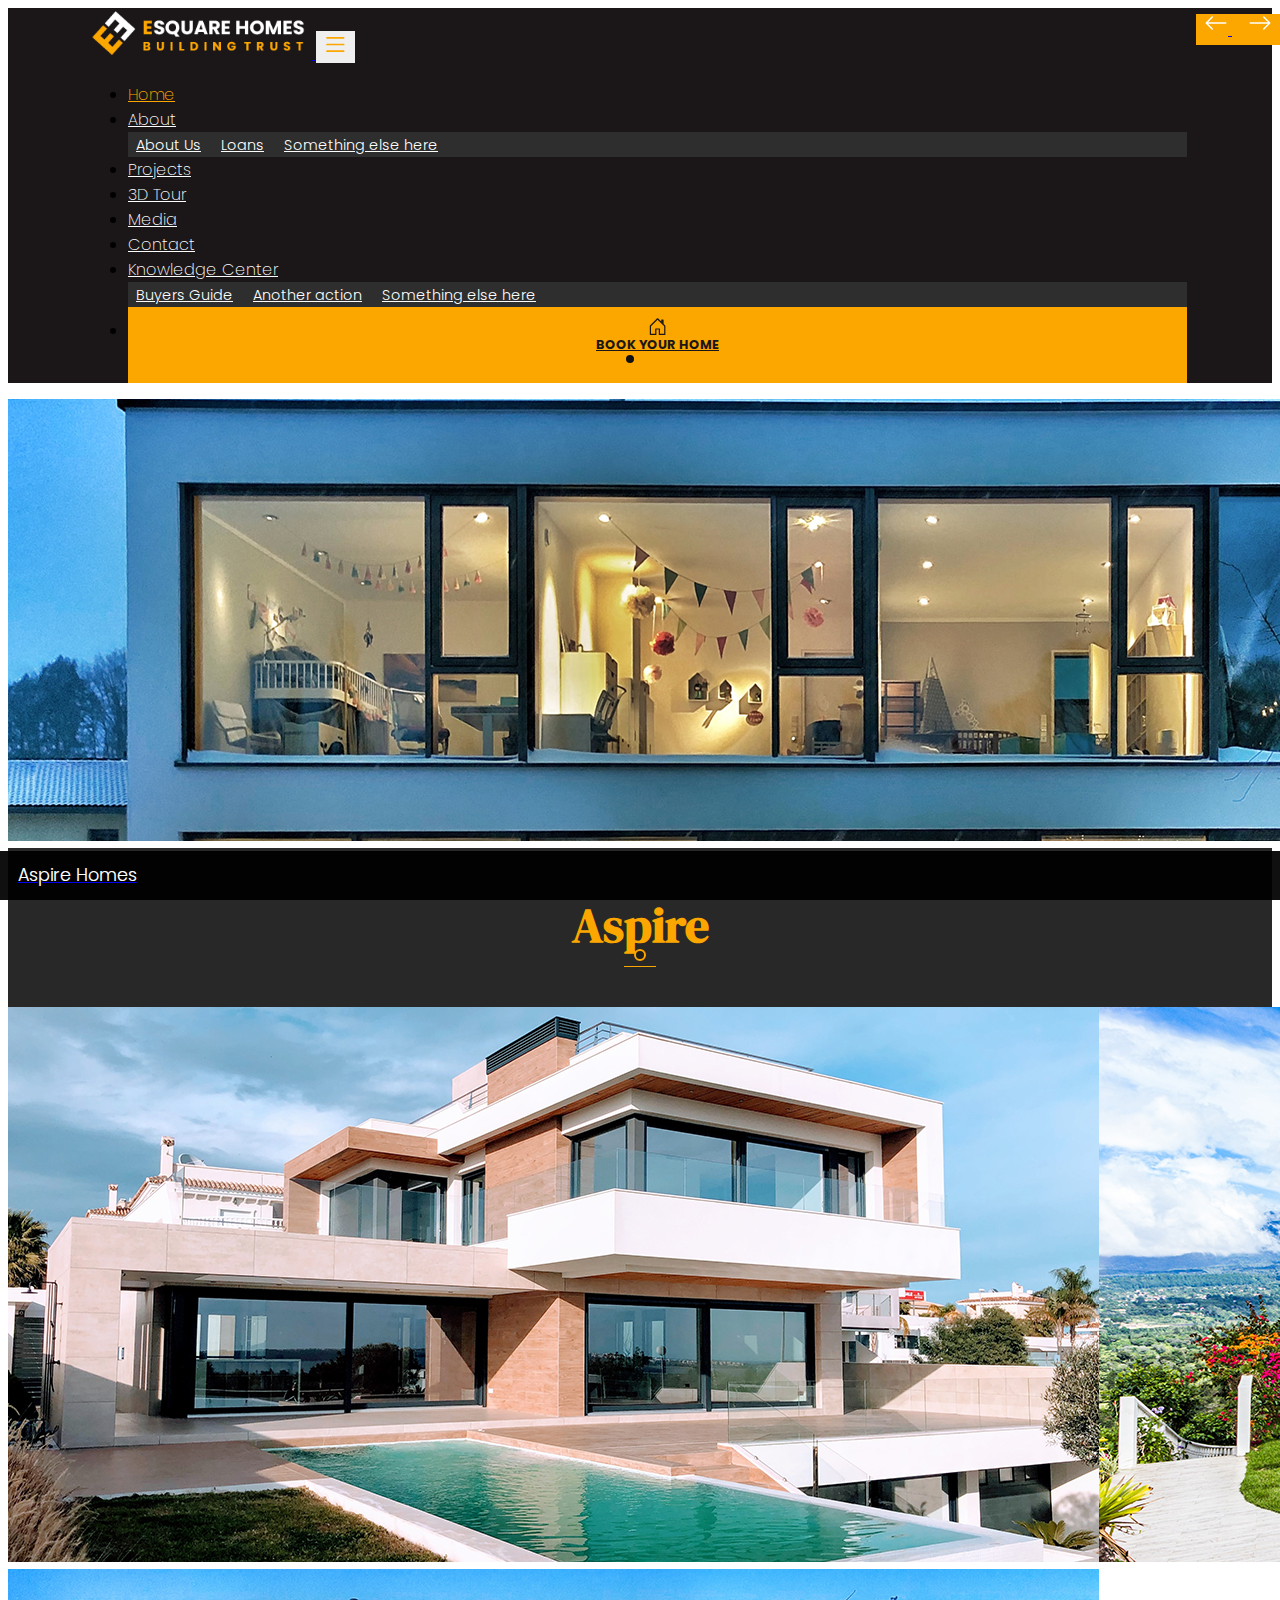
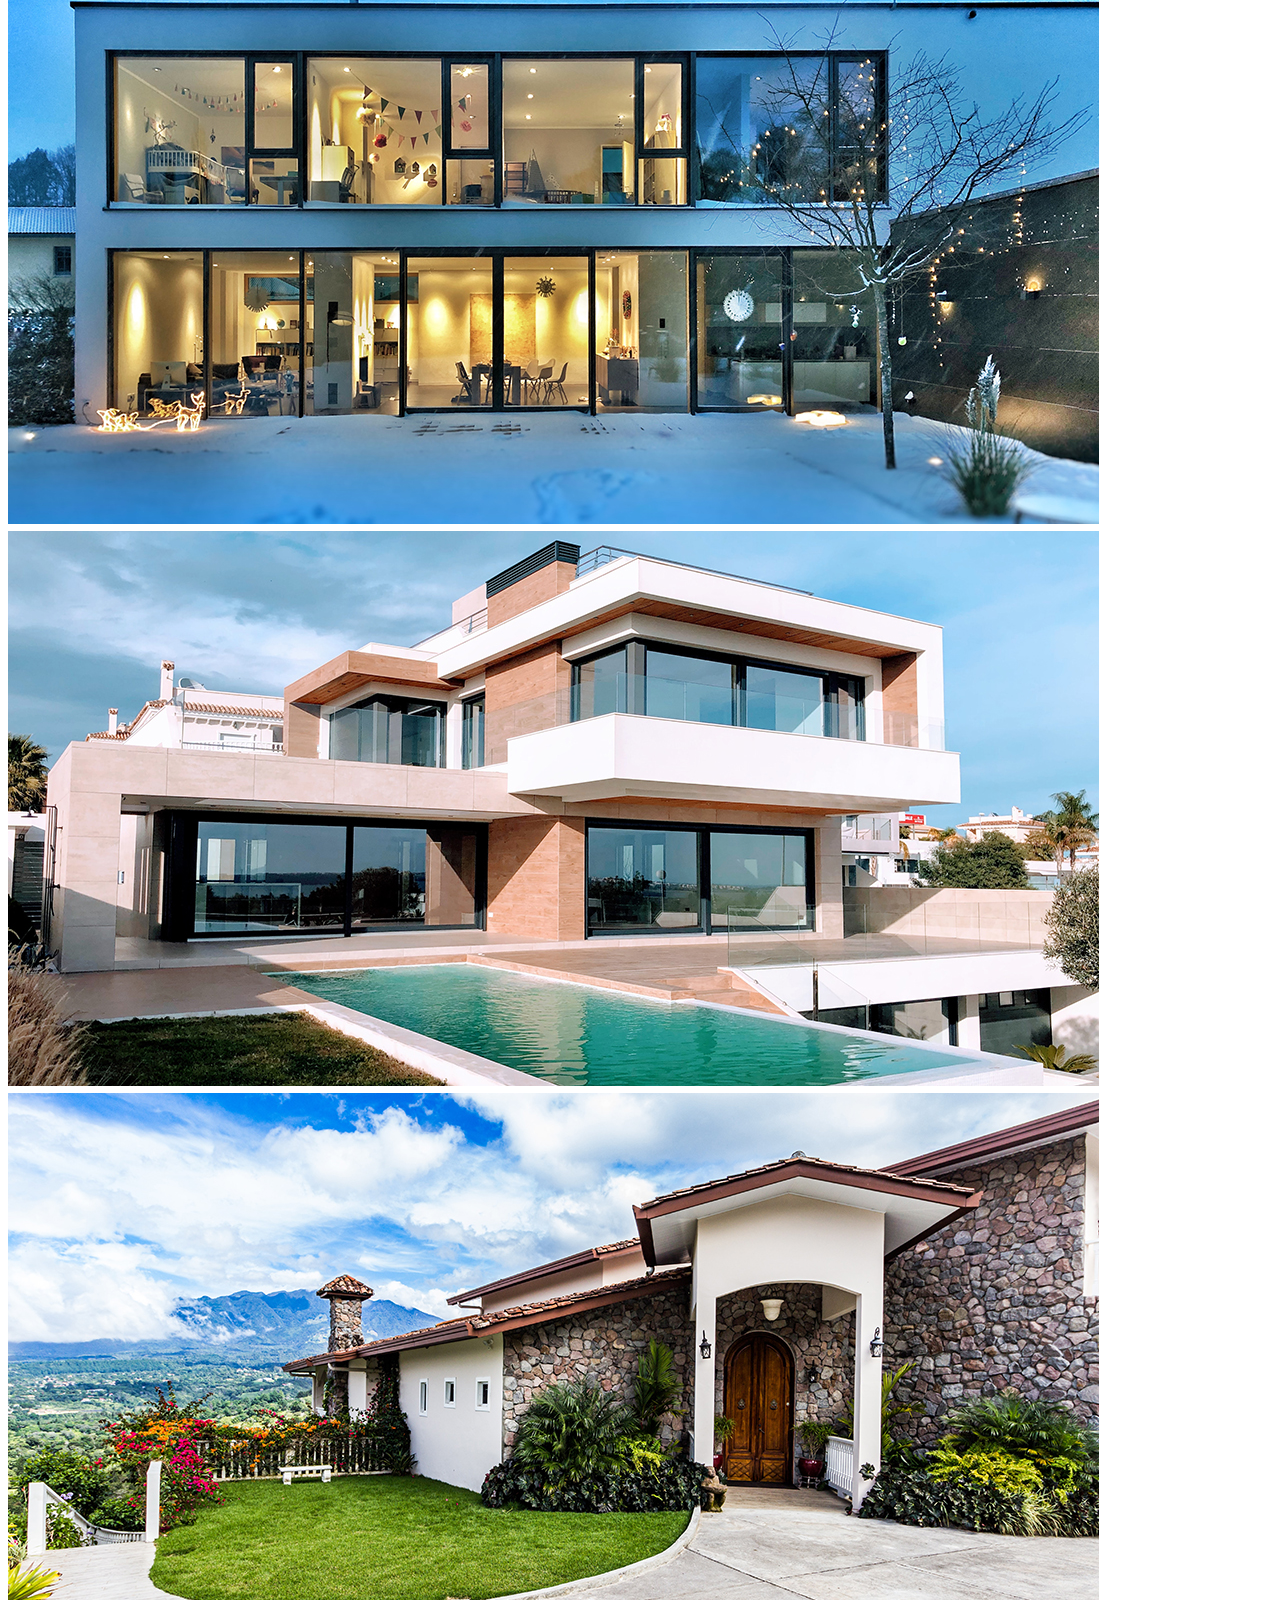
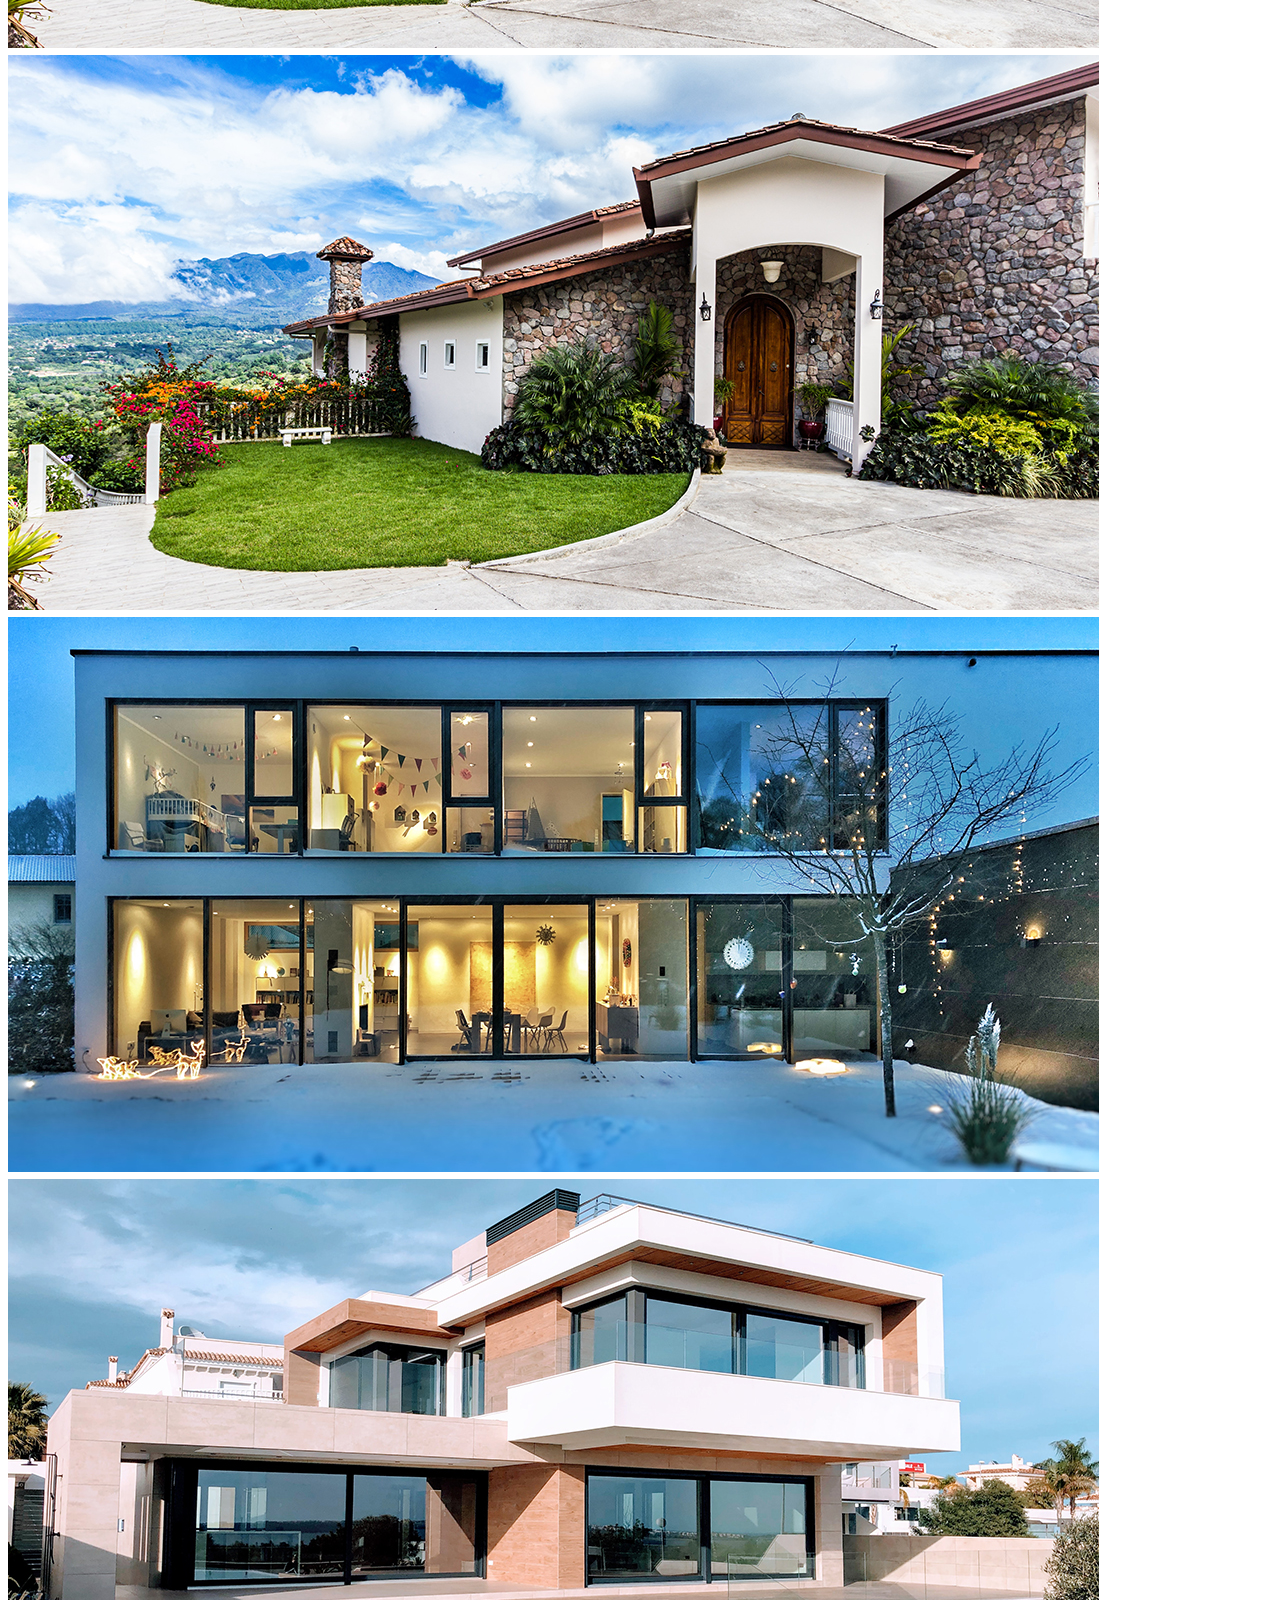
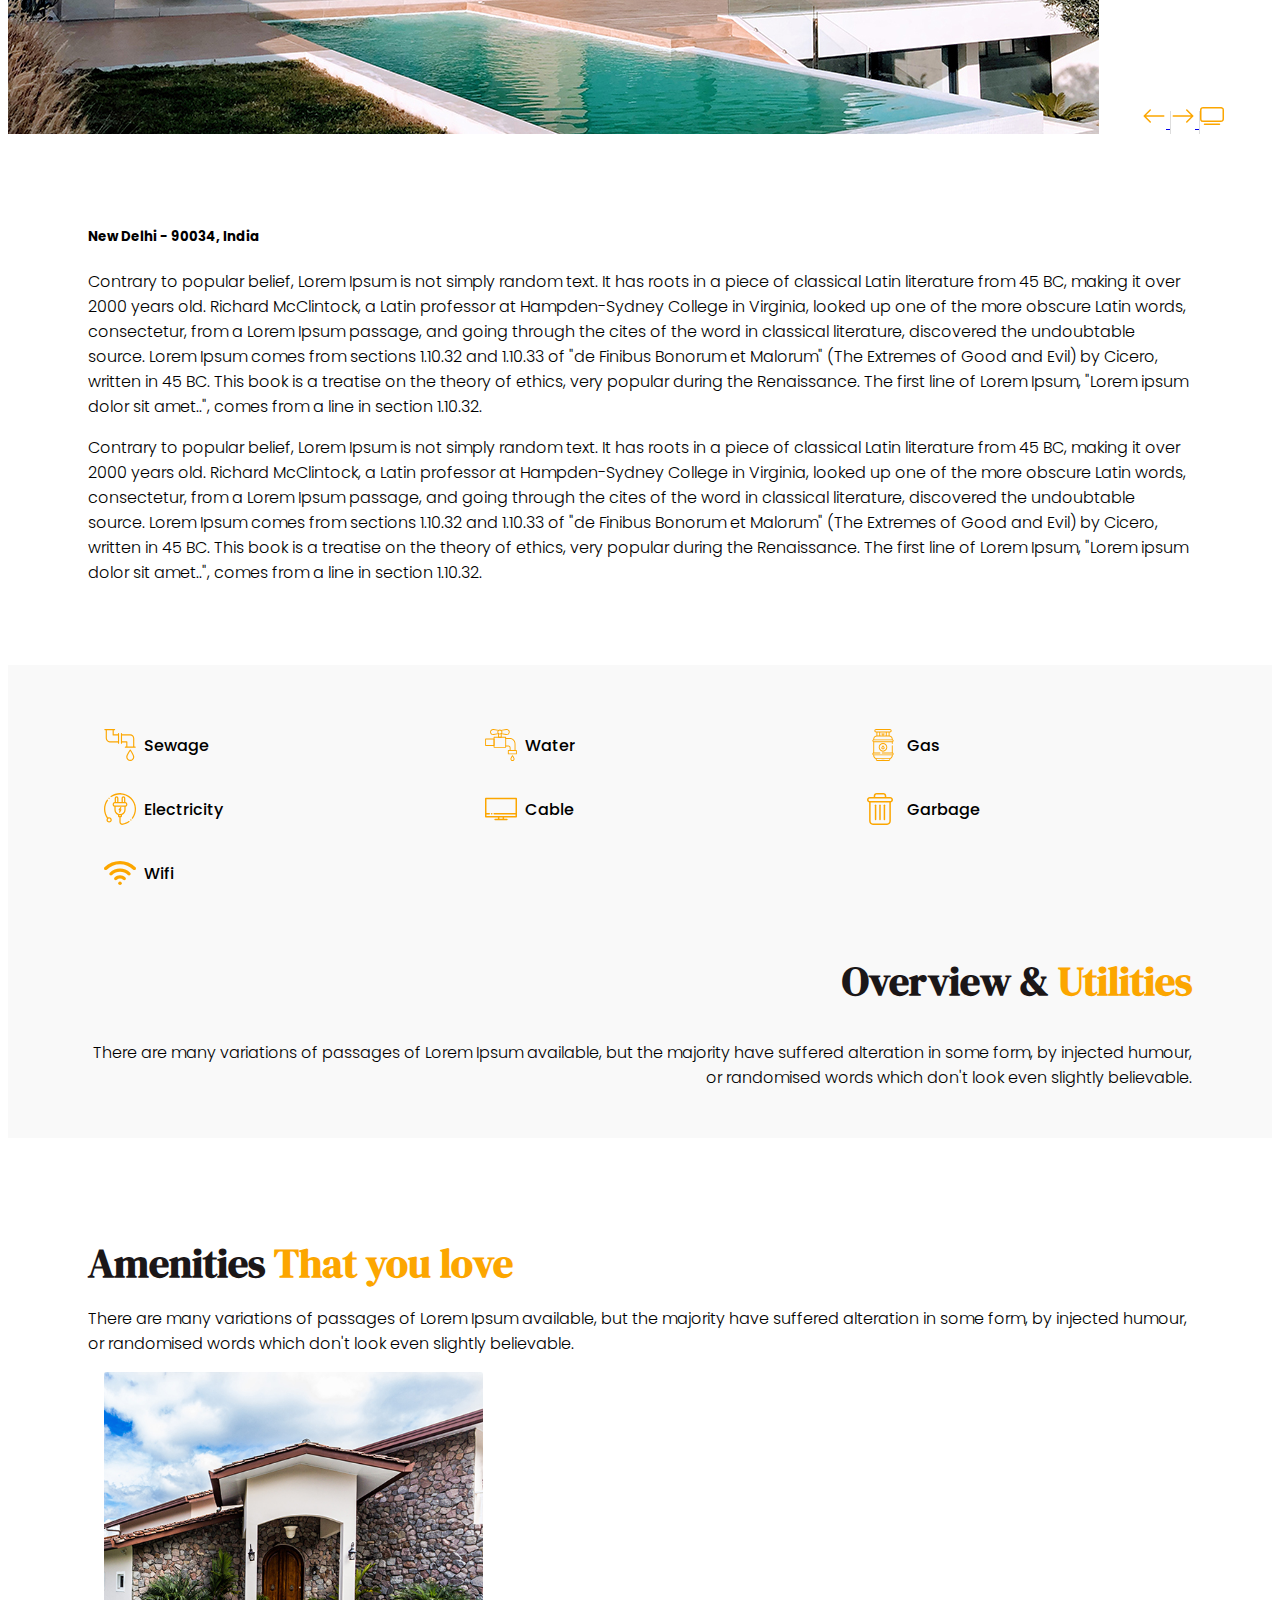
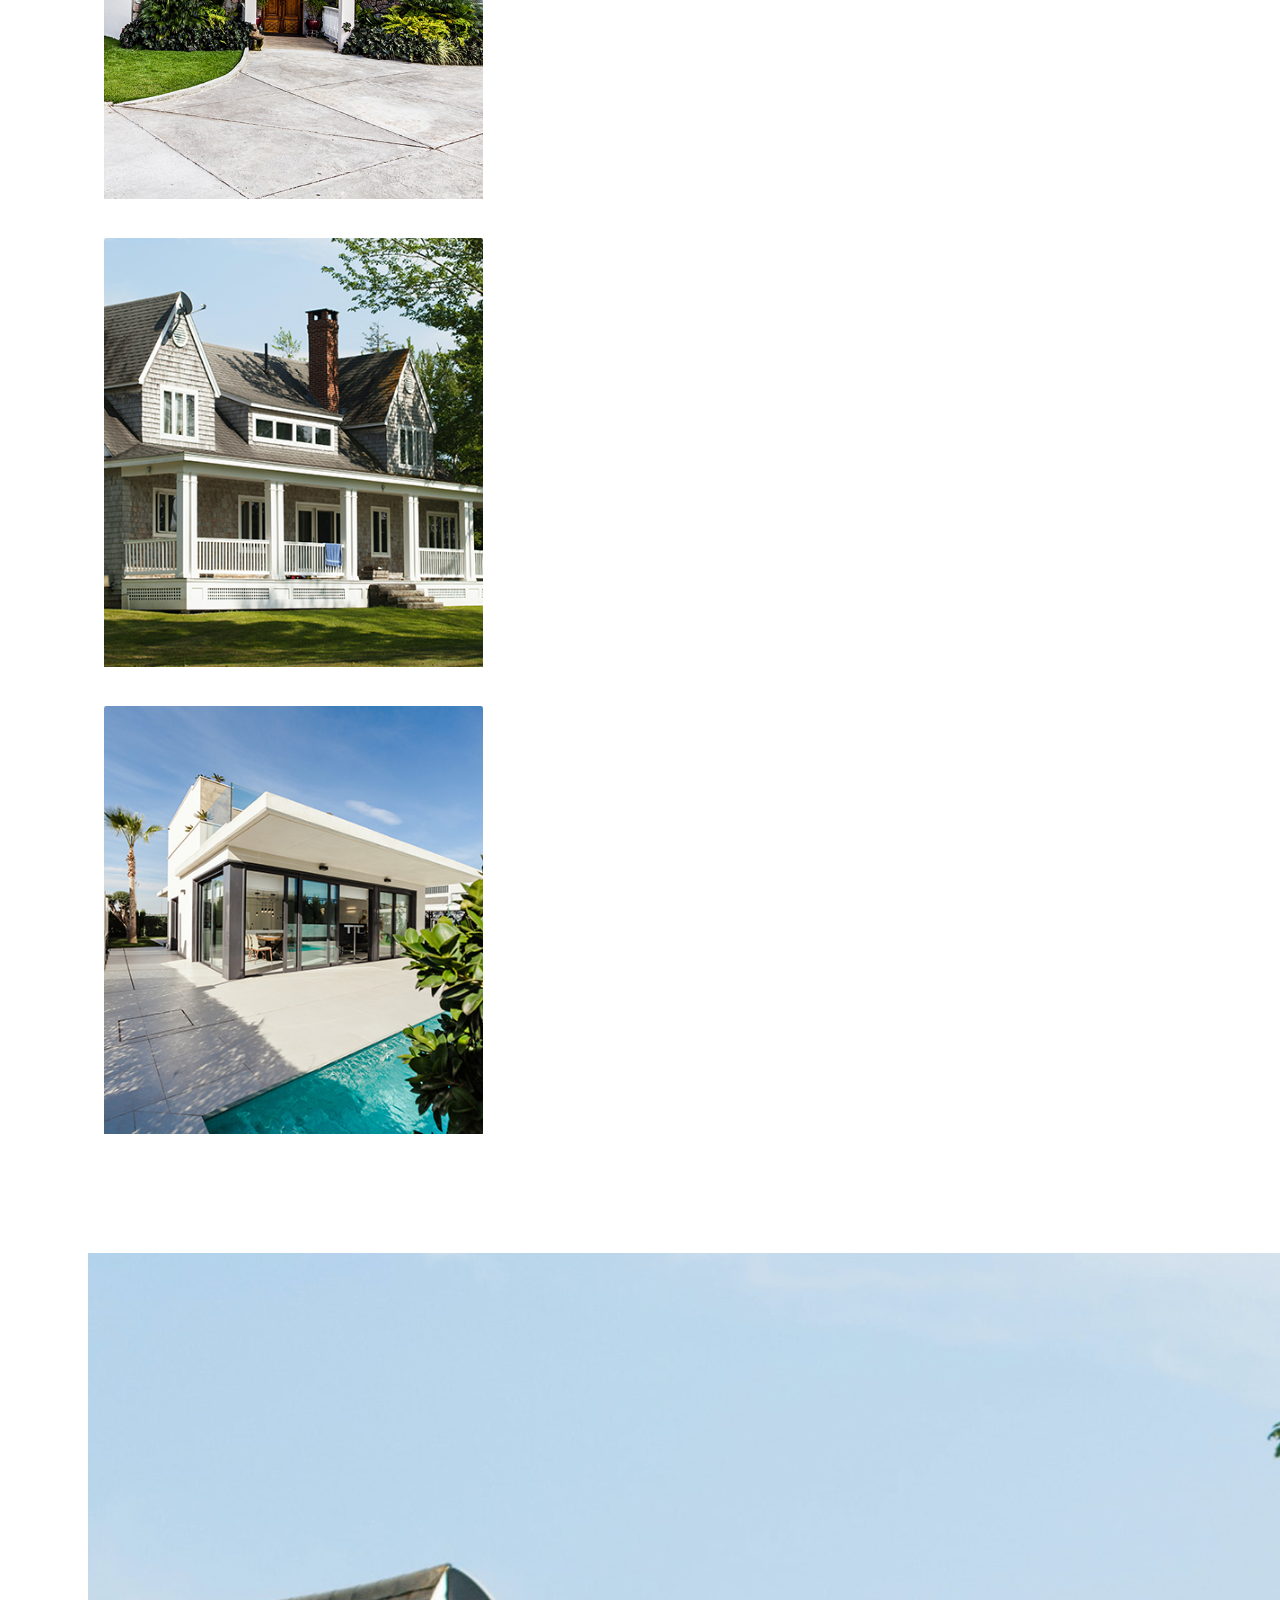
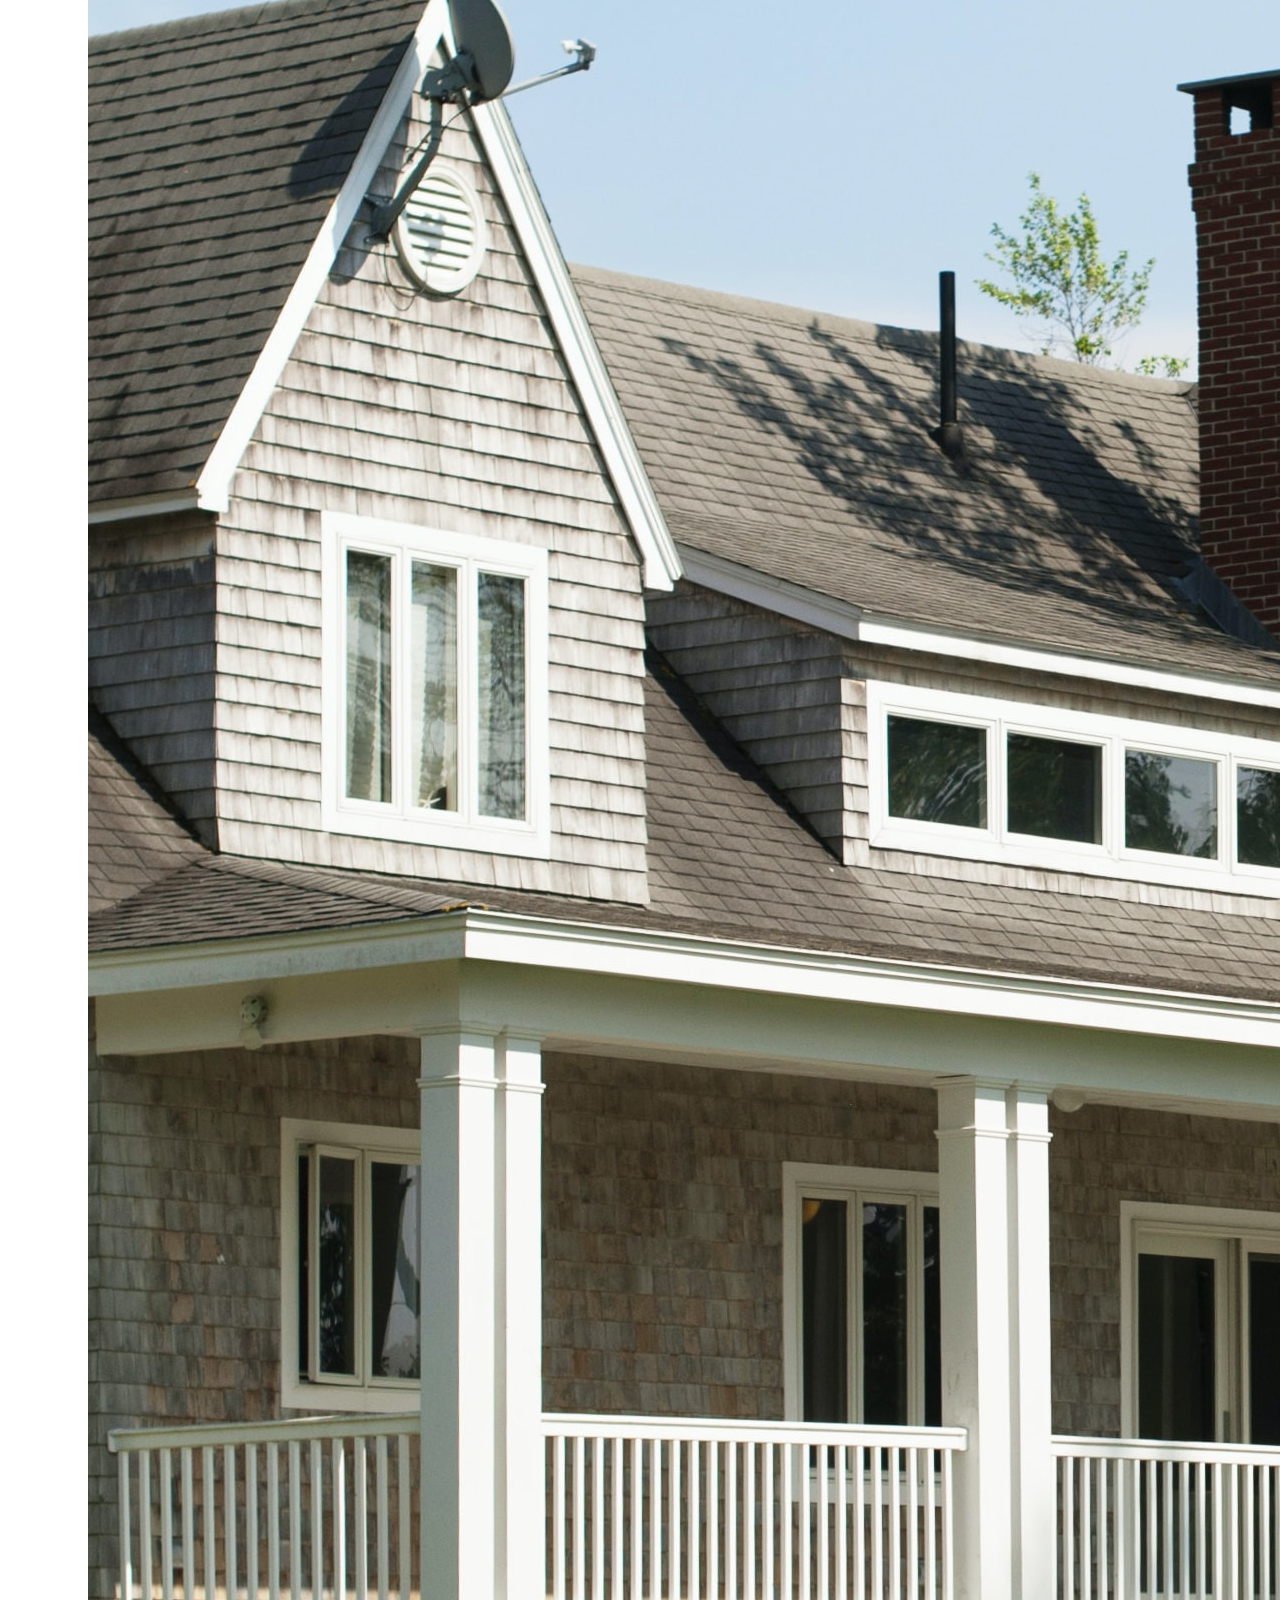
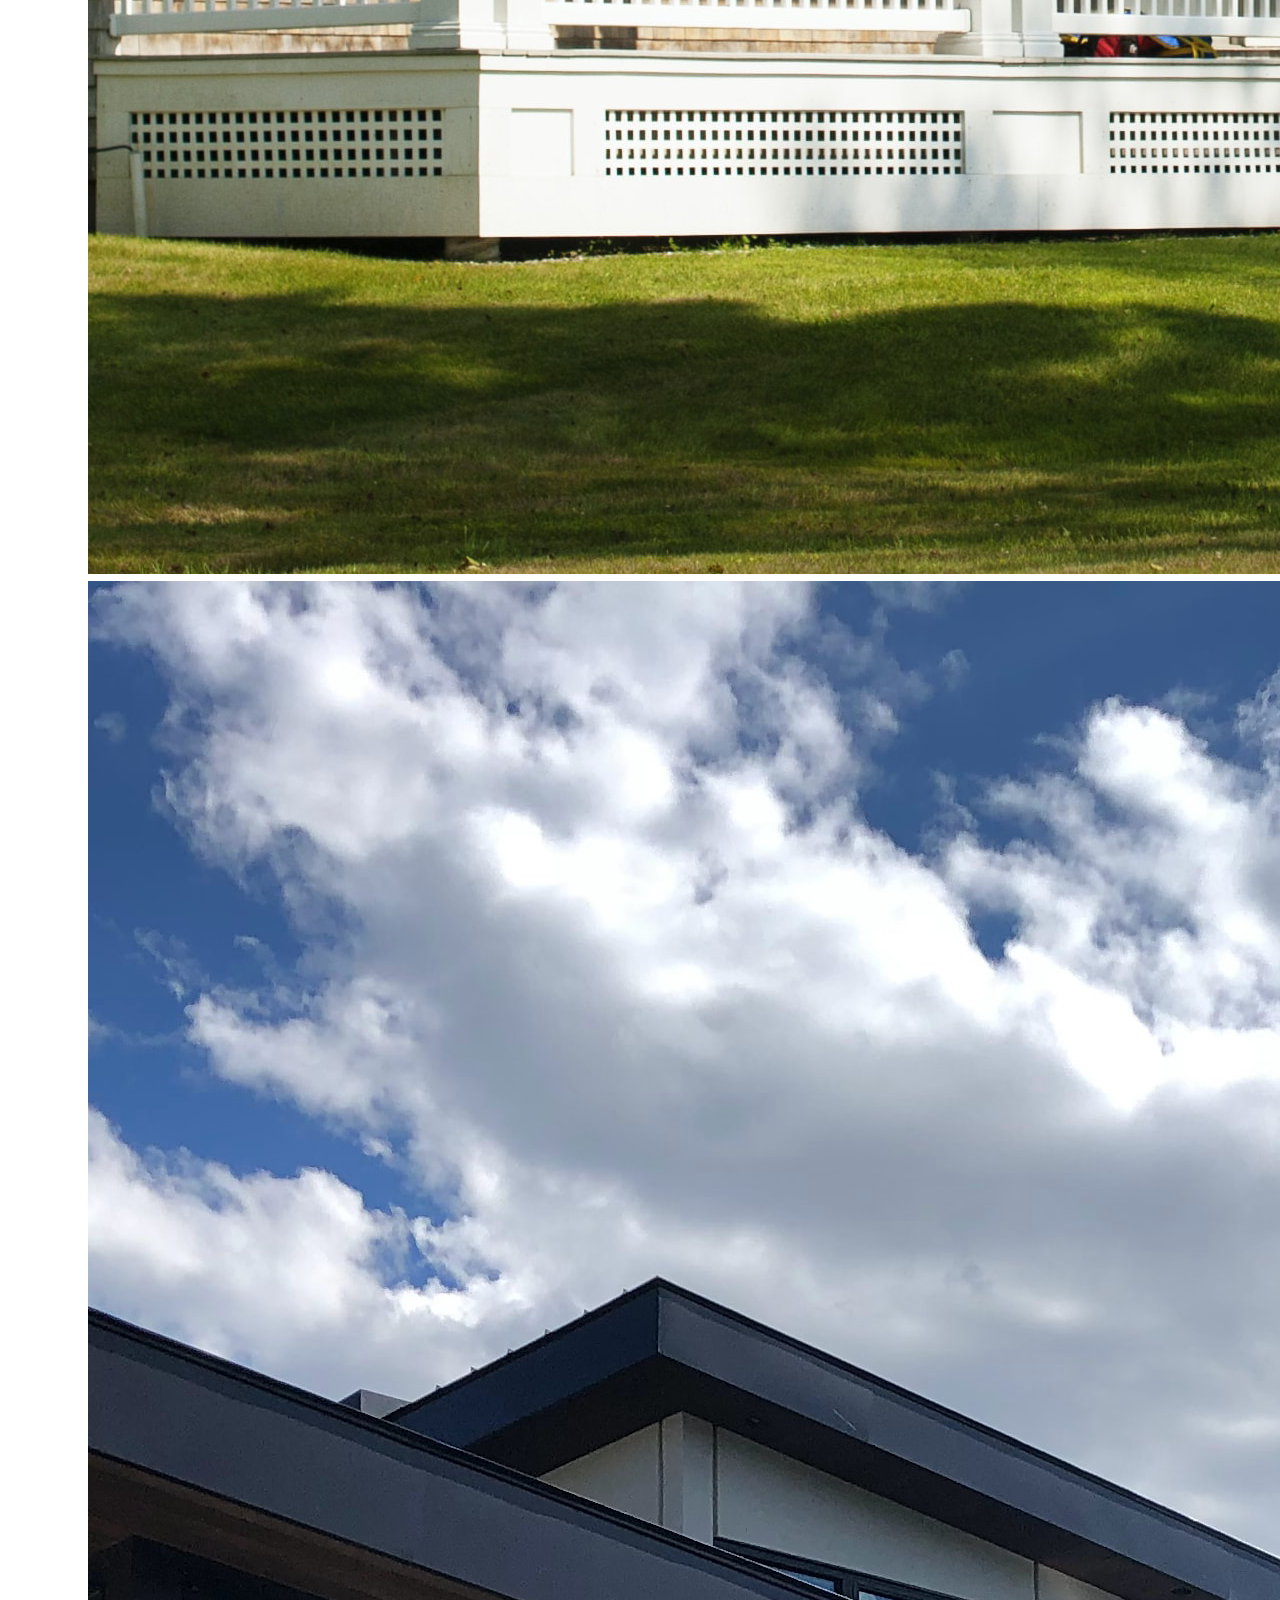
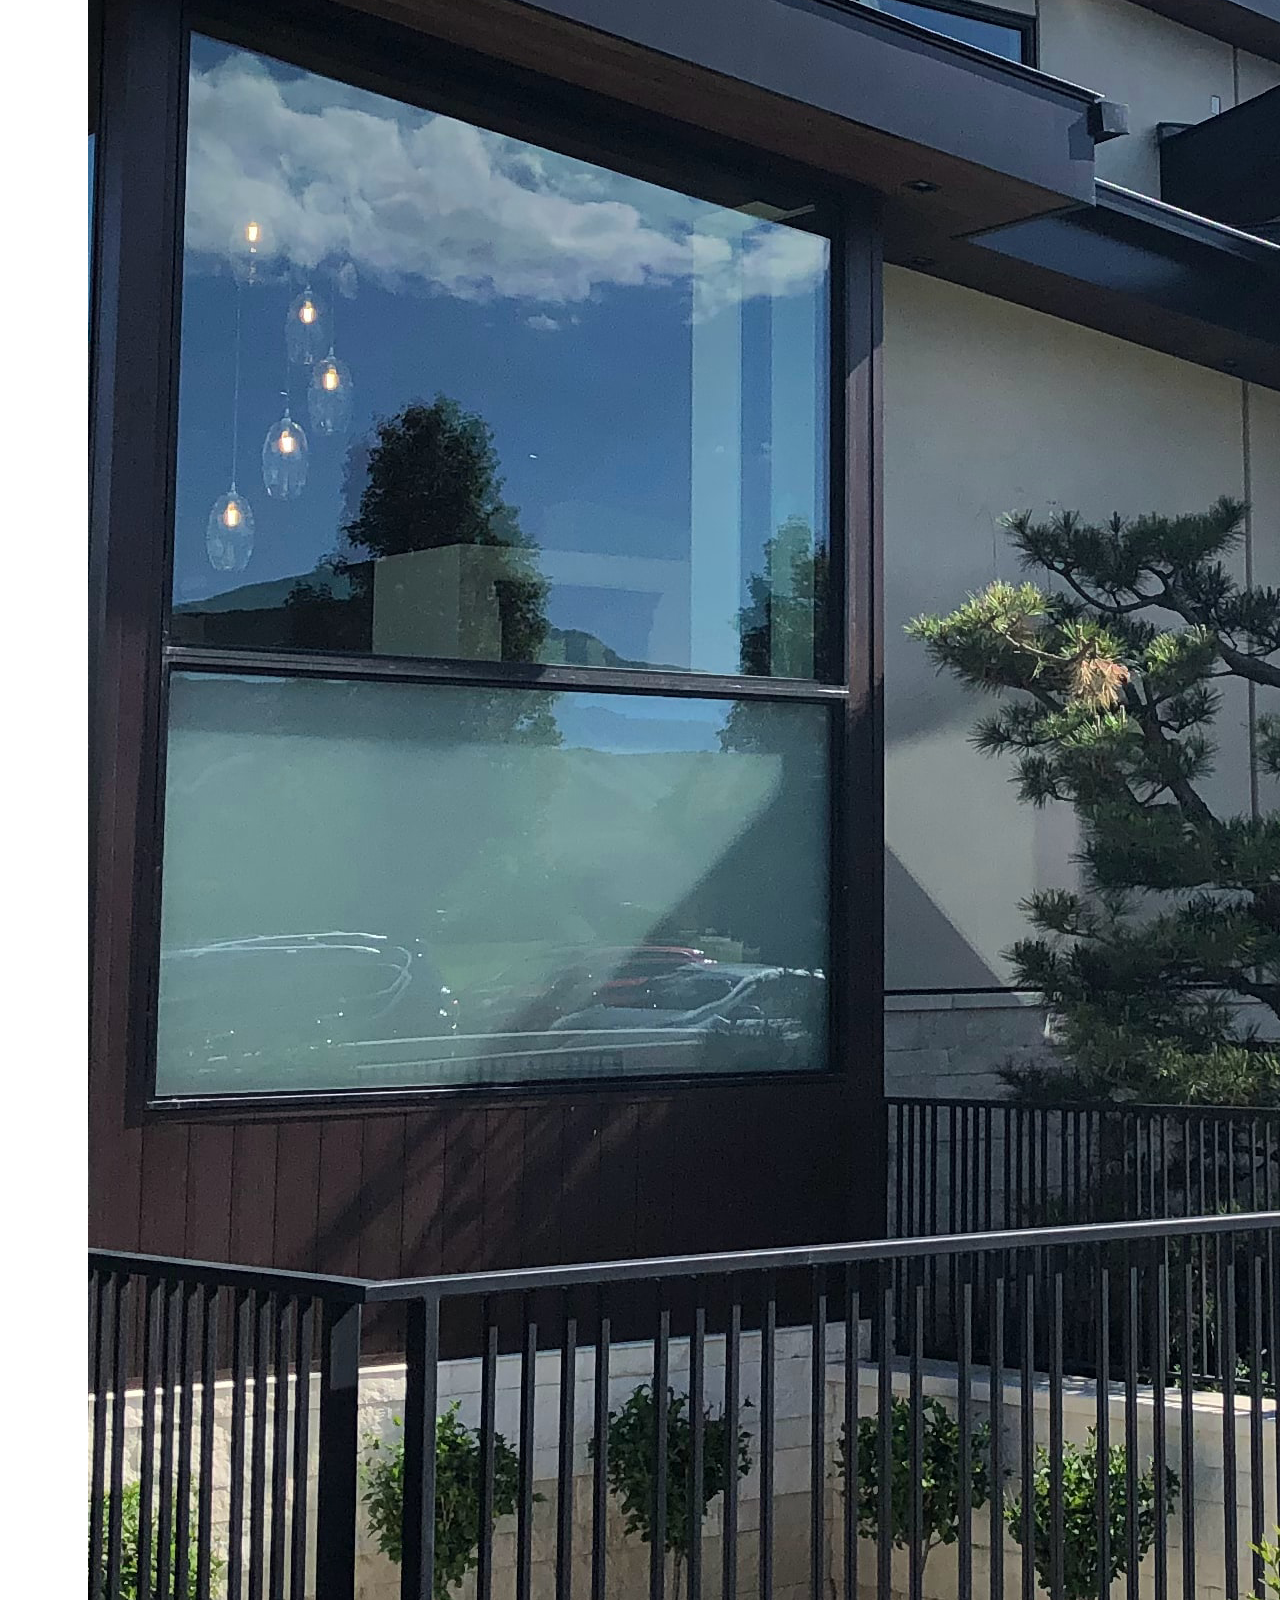
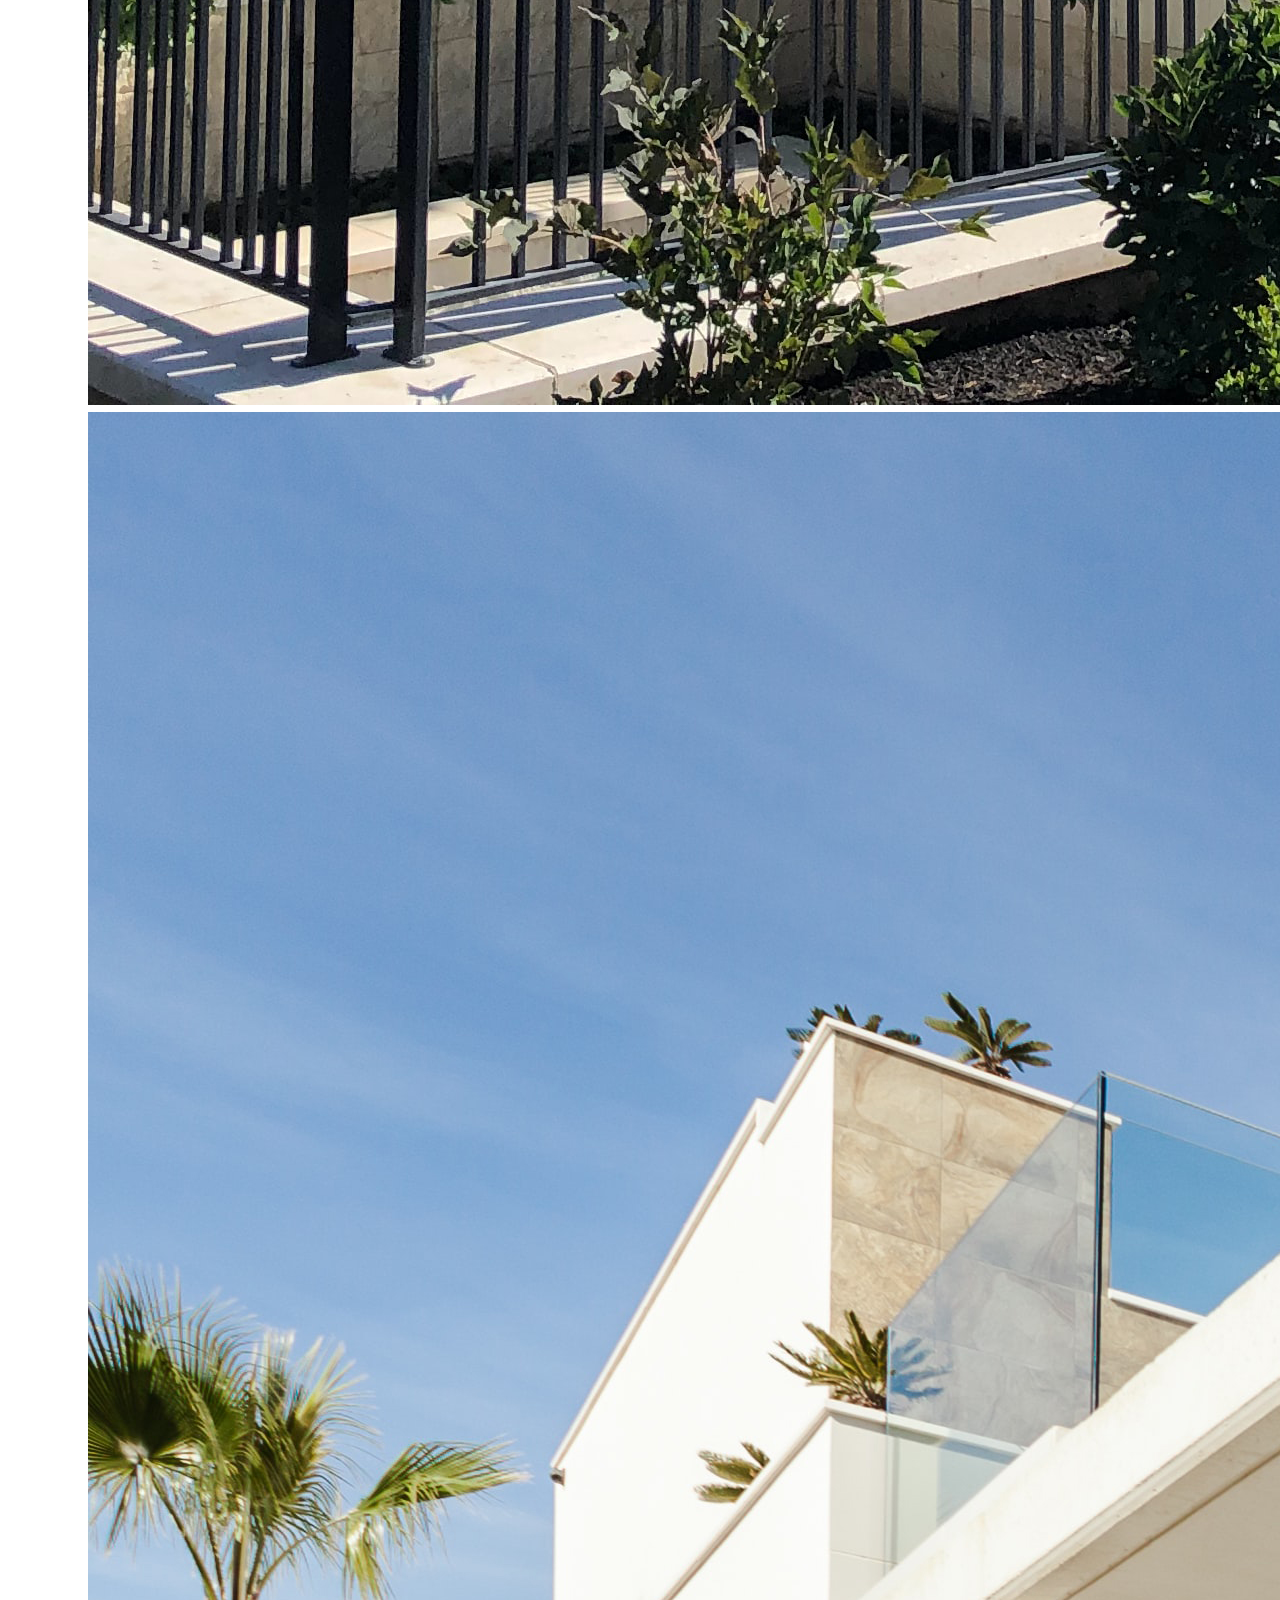
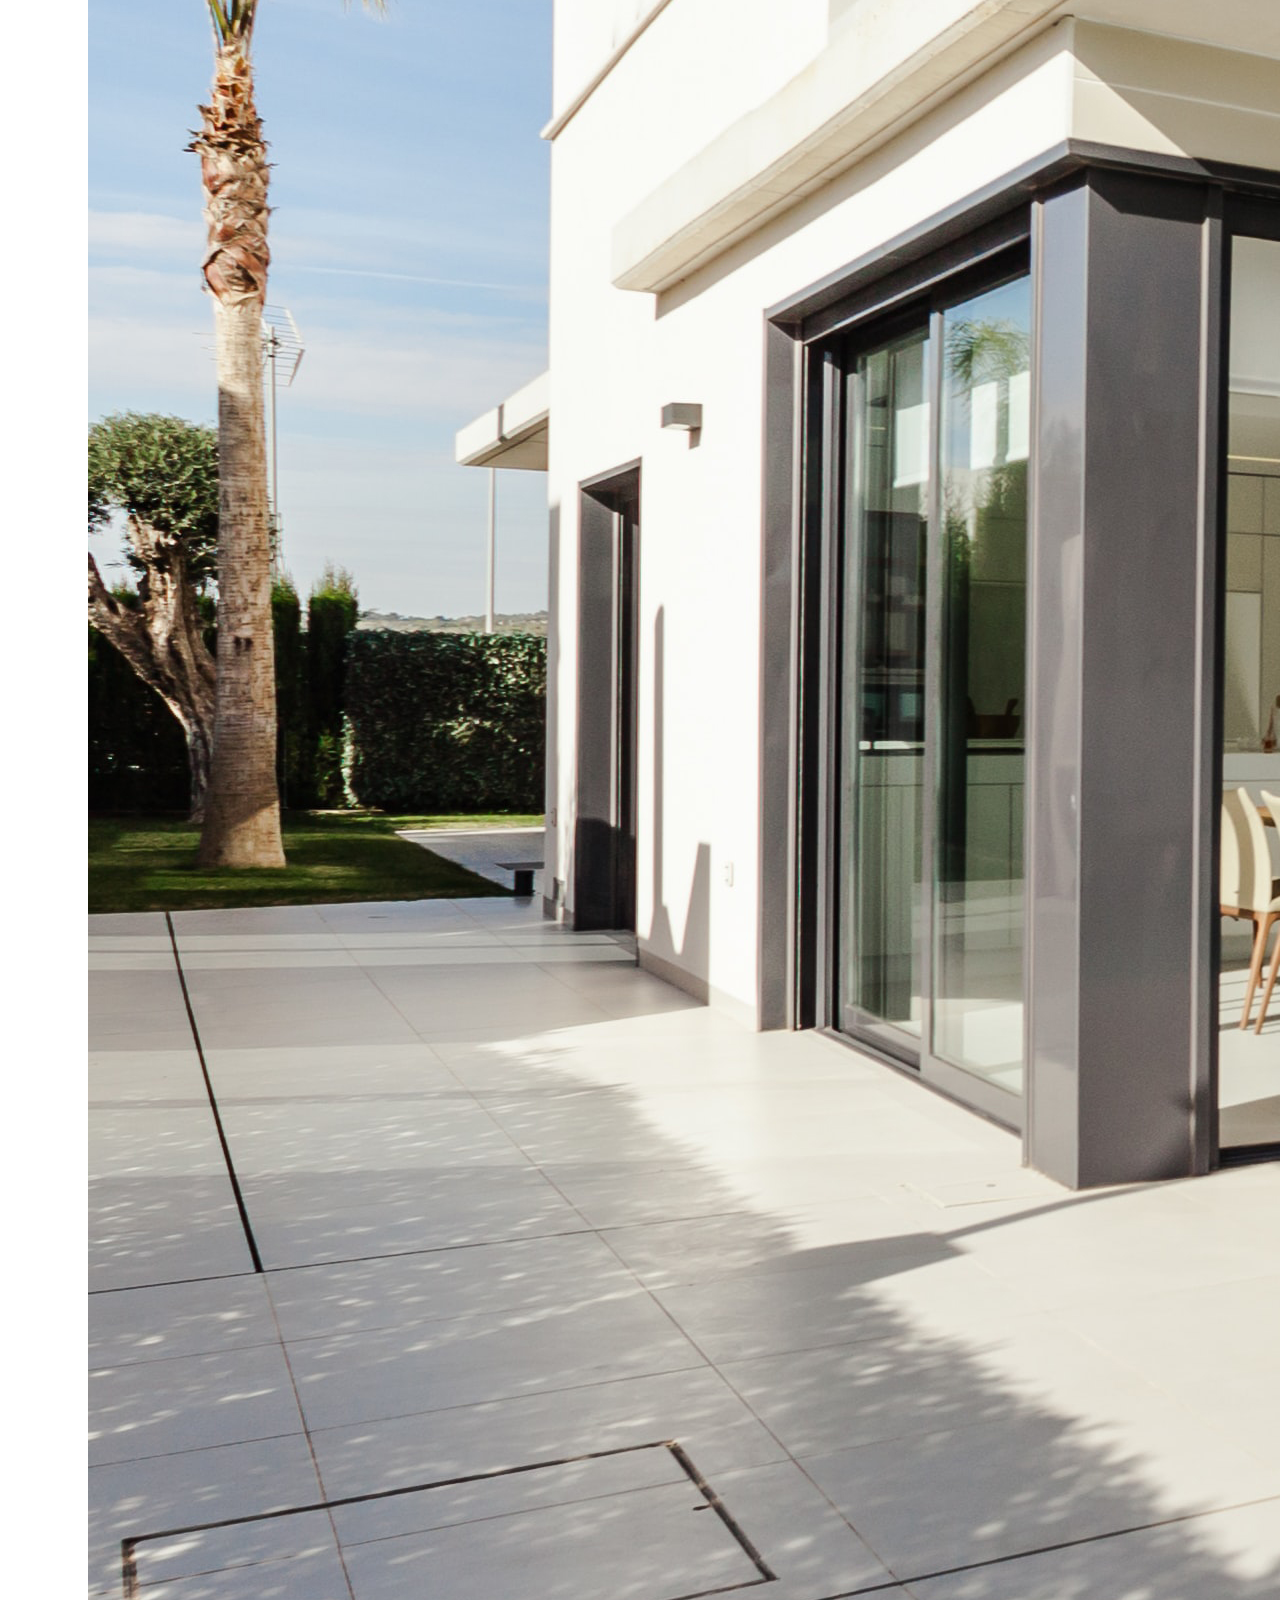
<file: project-details.html>
<!doctype html>
<html lang="en">
	<head>
		<!-- Required meta tags -->
		<meta charset="utf-8">
		<meta name="viewport" content="width=device-width, initial-scale=1, shrink-to-fit=no">

		<!-- Fonts -->
		<link rel="preconnect" href="https://fonts.gstatic.com"><link href="https://fonts.googleapis.com/css2?family=DM+Serif+Display:ital@0;1&display=swap" rel="stylesheet">
		<link rel="preconnect" href="https://fonts.gstatic.com"><link href="https://fonts.googleapis.com/css2?family=Poppins:wght@200;300;400;500;700&display=swap" rel="stylesheet">

		<!-- Bootstrap CSS -->
		<link rel="stylesheet" href="https://cdn.jsdelivr.net/npm/bootstrap@4.5.3/dist/css/bootstrap.min.css" integrity="sha384-TX8t27EcRE3e/ihU7zmQxVncDAy5uIKz4rEkgIXeMed4M0jlfIDPvg6uqKI2xXr2" crossorigin="anonymous">
		<link rel="stylesheet" href="stylesheet/style.css">

		<title>Esquare | Aspire</title>
	</head>
	<body>

		<!-- NAVIGATION BAR -->
		<nav class="navbar navbar-expand-lg navbar-dark">
			<a class="navbar-brand" href="index.html">
				<img src="img/logo.png" alt="..">
			</a>
			<button class="navbar-toggler" type="button" data-toggle="collapse" data-target="#navbarSupportedContent" aria-controls="navbarSupportedContent" aria-expanded="false" aria-label="Toggle navigation">
				<svg width="2em" height="2em" viewBox="0 0 16 16" class="bi bi-list" fill="currentColor" xmlns="http://www.w3.org/2000/svg">
					<path fill-rule="evenodd" d="M2.5 11.5A.5.5 0 0 1 3 11h10a.5.5 0 0 1 0 1H3a.5.5 0 0 1-.5-.5zm0-4A.5.5 0 0 1 3 7h10a.5.5 0 0 1 0 1H3a.5.5 0 0 1-.5-.5zm0-4A.5.5 0 0 1 3 3h10a.5.5 0 0 1 0 1H3a.5.5 0 0 1-.5-.5z"/>
				</svg>
			</button>

			<div class="collapse navbar-collapse" id="navbarSupportedContent">
				<ul class="navbar-nav ml-auto">
				<li class="nav-item active">
					<a class="nav-link" href="index.html">Home</a>
				</li>
				<li class="nav-item dropdown">
					<a class="nav-link dropdown-toggle" href="#" id="navbarDropdown" role="button" data-toggle="dropdown" aria-haspopup="true" aria-expanded="false">
						About
					</a>
					<div class="dropdown-menu" aria-labelledby="navbarDropdown">
						<a class="dropdown-item" href="about.html">About Us</a>
						<a class="dropdown-item" href="loans.html">Loans</a>
						<a class="dropdown-item" href="#">Something else here</a>
					</div>
				</li>
				<li class="nav-item">
					<a class="nav-link" href="projects.html">Projects</a>
				</li>
				<li class="nav-item">
					<a class="nav-link" href="tour.html">3D Tour</a>
				</li>
				<li class="nav-item">
					<a class="nav-link" href="news.html">Media</a>
				</li>
				<li class="nav-item">
					<a class="nav-link" href="contact.html">Contact</a>
				</li>
				<li class="nav-item dropdown">
					<a class="nav-link dropdown-toggle" href="#" id="navbarDropdown" role="button" data-toggle="dropdown" aria-haspopup="true" aria-expanded="false">
						Knowledge Center
					</a>
					<div class="dropdown-menu" aria-labelledby="navbarDropdown">
						<a class="dropdown-item" href="buyers.html">Buyers Guide</a>
						<a class="dropdown-item" href="#">Another action</a>
						<a class="dropdown-item" href="#">Something else here</a>
					</div>
				</li>
				<li class="nav-item">
					<a class="nav-link" href="#">
						<svg width="1.5em" height="1.5em" viewBox="0 0 16 16" class="bi bi-house-door" fill="currentColor" xmlns="http://www.w3.org/2000/svg">
							<path fill-rule="evenodd" d="M7.646 1.146a.5.5 0 0 1 .708 0l6 6a.5.5 0 0 1 .146.354v7a.5.5 0 0 1-.5.5H9.5a.5.5 0 0 1-.5-.5v-4H7v4a.5.5 0 0 1-.5.5H2a.5.5 0 0 1-.5-.5v-7a.5.5 0 0 1 .146-.354l6-6zM2.5 7.707V14H6v-4a.5.5 0 0 1 .5-.5h3a.5.5 0 0 1 .5.5v4h3.5V7.707L8 2.207l-5.5 5.5z"/>
							<path fill-rule="evenodd" d="M13 2.5V6l-2-2V2.5a.5.5 0 0 1 .5-.5h1a.5.5 0 0 1 .5.5z"/>
						</svg>
						<span>BOOK YOUR HOME</span>
					</a>
				</li>
			</div>
		</nav>

		<div class="container-fluid project-details-page">

			<!-- MAST HEAD -->
			<div class="page-mast-head">
				<div class="card bg-dark text-white">
					<img src="img/mast-head.jpg" class="card-img" alt="...">
					<div class="card-img-overlay">
						<h1 class="page-title">Aspire</h1>
					</div>
				</div>
			</div>

			<!-- MASTER SLIDER -->
			<div class="master-slider">
				<div id="projectDetailSlider" class="carousel slide carousel-fade" data-ride="carousel">
					<div class="carousel-inner">
						<div class="carousel-item active">
							<div class="card">
								<img class="img-fluid" src="img/home_main_banner_01.jpg" alt="...">
							</div>
							<div class="card">
								<img class="img-fluid" src="img/home_main_banner_02.jpg" alt="...">
							</div>
							<div class="card">
								<img class="img-fluid" src="img/home_main_banner_03.jpg" alt="...">
							</div>
						</div>
						<div class="carousel-item">
							<div class="card">
								<img class="img-fluid" src="img/home_main_banner_03.jpg" alt="...">
							</div>
							<div class="card">
								<img class="img-fluid" src="img/home_main_banner_01.jpg" alt="...">
							</div>
							<div class="card">
								<img class="img-fluid" src="img/home_main_banner_02.jpg" alt="...">
							</div>
						</div>
						<div class="carousel-item">
							<div class="card">
								<img class="img-fluid" src="img/home_main_banner_02.jpg" alt="...">
							</div>
							<div class="card">
								<img class="img-fluid" src="img/home_main_banner_03.jpg" alt="...">
							</div>
							<div class="card">
								<img class="img-fluid" src="img/home_main_banner_01.jpg" alt="...">
							</div>
						</div>
					</div>
					<div class="slider-ctrl">
						<a class="btn" href="#projectDetailSlider" role="button" data-slide="prev">
							<svg viewBox="0 0 16 16" class="bi bi-arrow-left" fill="currentColor" xmlns="http://www.w3.org/2000/svg">
								<path fill-rule="evenodd" d="M15 8a.5.5 0 0 0-.5-.5H2.707l3.147-3.146a.5.5 0 1 0-.708-.708l-4 4a.5.5 0 0 0 0 .708l4 4a.5.5 0 0 0 .708-.708L2.707 8.5H14.5A.5.5 0 0 0 15 8z"/>
							</svg>
						</a>
						<a class="btn" href="#projectDetailSlider" role="button" data-slide="next">
							<svg viewBox="0 0 16 16" class="bi bi-arrow-right" fill="currentColor" xmlns="http://www.w3.org/2000/svg">
								<path fill-rule="evenodd" d="M1 8a.5.5 0 0 1 .5-.5h11.793l-3.147-3.146a.5.5 0 0 1 .708-.708l4 4a.5.5 0 0 1 0 .708l-4 4a.5.5 0 0 1-.708-.708L13.293 8.5H1.5A.5.5 0 0 1 1 8z"/>
							</svg>
						</a>
						<a class="btn" href="#projectDetailSlider" role="button" data-slide="next">
							<svg xmlns="http://www.w3.org/2000/svg" fill="currentColor" class="bi bi-tv" viewBox="0 0 16 16">
								<path fill-rule="evenodd" d="M2.5 13.5A.5.5 0 0 1 3 13h10a.5.5 0 0 1 0 1H3a.5.5 0 0 1-.5-.5zM13.991 3H2c-.325 0-.502.078-.602.145a.758.758 0 0 0-.254.302A1.46 1.46 0 0 0 1 4.01V10c0 .325.078.502.145.602.07.105.17.188.302.254a1.464 1.464 0 0 0 .538.143L2.01 11H14c.325 0 .502-.078.602-.145a.758.758 0 0 0 .254-.302 1.464 1.464 0 0 0 .143-.538L15 9.99V4c0-.325-.078-.502-.145-.602a.757.757 0 0 0-.302-.254A1.46 1.46 0 0 0 13.99 3zM14 2H2C0 2 0 4 0 4v6c0 2 2 2 2 2h12c2 0 2-2 2-2V4c0-2-2-2-2-2z"/>
							</svg>
						</a>
					</div>
				</div>
			</div>

			<!-- INTRO SECTION -->
			<div class="esquare-intro section-m-p">
				<div class="section-body">
					<div class="card">
						<h5 class="card-title">New Delhi - 90034, India</h5>
						<p class="card-text">Contrary to popular belief, Lorem Ipsum is not simply random text. It has roots in a piece of classical Latin literature from 45 BC, making it over 2000 years old. Richard McClintock, a Latin professor at Hampden-Sydney College in Virginia, looked up one of the more obscure Latin words, consectetur, from a Lorem Ipsum passage, and going through the cites of the word in classical literature, discovered the undoubtable source. Lorem Ipsum comes from sections 1.10.32 and 1.10.33 of "de Finibus Bonorum et Malorum" (The Extremes of Good and Evil) by Cicero, written in 45 BC. This book is a treatise on the theory of ethics, very popular during the Renaissance. The first line of Lorem Ipsum, "Lorem ipsum dolor sit amet..", comes from a line in section 1.10.32. </p>
						<p class="card-text">Contrary to popular belief, Lorem Ipsum is not simply random text. It has roots in a piece of classical Latin literature from 45 BC, making it over 2000 years old. Richard McClintock, a Latin professor at Hampden-Sydney College in Virginia, looked up one of the more obscure Latin words, consectetur, from a Lorem Ipsum passage, and going through the cites of the word in classical literature, discovered the undoubtable source. Lorem Ipsum comes from sections 1.10.32 and 1.10.33 of "de Finibus Bonorum et Malorum" (The Extremes of Good and Evil) by Cicero, written in 45 BC. This book is a treatise on the theory of ethics, very popular during the Renaissance. The first line of Lorem Ipsum, "Lorem ipsum dolor sit amet..", comes from a line in section 1.10.32.</p></p>
					</div>
				</div>
			</div>

			<!-- UTILITIES -->
			<div class="utilities section-m-p">
				<div class="row">
					<div class="col-lg-7">
						<ul>
							<li><img src="img/sewage.svg" alt="..."><span>Sewage</span></li>
							<li><img src="img/water.svg" alt="..."><span>Water</span></li>
							<li><img src="img/gas.svg" alt="..."><span>Gas</span></li>
							<li><img src="img/electricity.svg" alt="..."><span>Electricity</span></li>
							<li><img src="img/cable.svg" alt="..."><span>Cable</span></li>
							<li><img src="img/garbage.svg" alt="..."><span>Garbage</span></li>
							<li><img src="img/wifi.svg" alt="..."><span>Wifi</span></li>
						</ul>
					</div>
					<div class="col-lg-5 uniq-grid">
						<div class="section-header">
							<h2 class="section-title-md">Overview & <span>Utilities</span></h2>
							<p>There are many variations of passages of Lorem Ipsum available, but the majority have suffered alteration in some form, by injected humour, or randomised words which don't look even slightly believable.</p>
						</div>
					</div>
				</div>
			</div>

			<!-- WORK EXPERIENCE -->
			<div class="work-masterpiece section-m-p">
				<div class="row">
					<div class="col-lg-4 uniq-grid">
						<div class="section-header">
							<h2 class="section-title-md">Amenities <span>That you love</span></h2>
							<p>There are many variations of passages of Lorem Ipsum available, but the majority have suffered alteration in some form, by injected humour, or randomised words which don't look even slightly believable.</p>
						</div>
					</div>
					<div class="col-lg-8">
						<div id="masterpieceSlider" class="carousel carousel-fade contentCarousel" data-ride="carousel">
							<div class="carousel-inner">
								<div class="carousel-item active">
									<div class="card">
										<div class="card-img">
											<a href="#"><img src="img/masterpiece_01.jpg" class="img-fluid" alt="..."></a>
										</div>
										<div class="card-body">
											<a href="#"><h5 class="card-title">Aspire Homes</h5></a>
										</div>
									</div>
								</div>
								<div class="carousel-item">
									<div class="card">
										<div class="card-img">
											<a href="#"><img src="img/masterpiece_02.jpg" class="img-fluid" alt="..."></a>
										</div>
										<div class="card-body">
											<a href="#"><h5 class="card-title">Aspire Homes</h5></a>
										</div>
									</div>
								</div>
								<div class="carousel-item">
									<div class="card">
										<div class="card-img">
											<a href="#"><img src="img/masterpiece_03.jpg" class="img-fluid" alt="..."></a>
										</div>
										<div class="card-body">
											<a href="#"><h5 class="card-title">Aspire Homes</h5></a>
										</div>
									</div>
								</div>
							</div>
							<div class="slider-ctrl">
								<a class="btn" href="#masterpieceSlider" role="button" data-slide="prev">
									<svg viewBox="0 0 16 16" class="bi bi-arrow-left" fill="currentColor" xmlns="http://www.w3.org/2000/svg">
										<path fill-rule="evenodd" d="M15 8a.5.5 0 0 0-.5-.5H2.707l3.147-3.146a.5.5 0 1 0-.708-.708l-4 4a.5.5 0 0 0 0 .708l4 4a.5.5 0 0 0 .708-.708L2.707 8.5H14.5A.5.5 0 0 0 15 8z"/>
									</svg>
								</a>
								<a class="btn" href="#masterpieceSlider" role="button" data-slide="next">
									<svg viewBox="0 0 16 16" class="bi bi-arrow-right" fill="currentColor" xmlns="http://www.w3.org/2000/svg">
										<path fill-rule="evenodd" d="M1 8a.5.5 0 0 1 .5-.5h11.793l-3.147-3.146a.5.5 0 0 1 .708-.708l4 4a.5.5 0 0 1 0 .708l-4 4a.5.5 0 0 1-.708-.708L13.293 8.5H1.5A.5.5 0 0 1 1 8z"/>
									</svg>
								</a>
							</div>
						</div>
					</div>
				</div>
			</div>

			<!-- FLOOR PLAN -->
			<div class="floor-plan section-m-p">
				<div class="row">
					<div class="col-md-6">
						<div id="floorPlanSlider" class="carousel slide carousel-fade" data-ride="carousel">
							<div class="carousel-inner">
								<div class="carousel-item active">
									<a href="#"><img src="img/home_main_banner_thumb_01.jpg" class="img-fluid" alt="..."></a>
								</div>
								<div class="carousel-item">
									<a href="#"><img src="img/home_main_banner_thumb_02.jpg" class="img-fluid" alt="..."></a>
								</div>
								<div class="carousel-item">
									<a href="#"><img src="img/home_main_banner_thumb_03.jpg" class="img-fluid" alt="..."></a>
								</div>
							</div>
							<div class="slider-footer">
								<a href="#">CLICK TO OPEN IMAGE IN FULL VIEW</a>
								<div class="slider-ctrl">
									<a class="btn" href="#floorPlanSlider" role="button" data-slide="prev">
										<svg viewBox="0 0 16 16" class="bi bi-arrow-left" fill="currentColor" xmlns="http://www.w3.org/2000/svg">
											<path fill-rule="evenodd" d="M15 8a.5.5 0 0 0-.5-.5H2.707l3.147-3.146a.5.5 0 1 0-.708-.708l-4 4a.5.5 0 0 0 0 .708l4 4a.5.5 0 0 0 .708-.708L2.707 8.5H14.5A.5.5 0 0 0 15 8z"/>
										</svg>
									</a>
									<a class="btn" href="#floorPlanSlider" role="button" data-slide="next">
										<svg viewBox="0 0 16 16" class="bi bi-arrow-right" fill="currentColor" xmlns="http://www.w3.org/2000/svg">
											<path fill-rule="evenodd" d="M1 8a.5.5 0 0 1 .5-.5h11.793l-3.147-3.146a.5.5 0 0 1 .708-.708l4 4a.5.5 0 0 1 0 .708l-4 4a.5.5 0 0 1-.708-.708L13.293 8.5H1.5A.5.5 0 0 1 1 8z"/>
										</svg>
									</a>
								</div>
							</div>
						</div>
					</div>
					<div class="col-md-6 uniq-grid">
						<div class="section-header">
							<h2 class="section-title-md">Typical <span>Floor Plan</span></h2>
							<p>There are many variations of passages of Lorem Ipsum available, but the majority have suffered alteration in some form, by injected humour, or randomised words which don't look even slightly believable.</p>
							<ul>
								<li>
									<p>3</p>
									<p>Beds</p>
								</li>
								<li>
									<p>2</p>
									<p>Kitchen</p>
								</li>
								<li>
									<p>3</p>
									<p>Showers</p>
								</li>
								<li>
									<p>140m square</p>
									<p>Area</p>
								</li>
							</ul>
						</div>
					</div>
				</div>
			</div>

			<!-- CONTACT -->
			<div class="contact-section section-m-p">
				<div class="section-header">
					<h2 class="section-title-md">Let's Get in <span>Touch</span></h2>
				</div>
				<div class="row">
					<div class="col-md-6 col-lg-3">
						<div class="contact-details">
							<ul>
								<li>
									<div class="contact-icons">
										<svg xmlns="http://www.w3.org/2000/svg" fill="currentColor" class="bi bi-envelope" viewBox="0 0 16 16">
											<path fill-rule="evenodd" d="M0 4a2 2 0 0 1 2-2h12a2 2 0 0 1 2 2v8a2 2 0 0 1-2 2H2a2 2 0 0 1-2-2V4zm2-1a1 1 0 0 0-1 1v.217l7 4.2 7-4.2V4a1 1 0 0 0-1-1H2zm13 2.383l-4.758 2.855L15 11.114v-5.73zm-.034 6.878L9.271 8.82 8 9.583 6.728 8.82l-5.694 3.44A1 1 0 0 0 2 13h12a1 1 0 0 0 .966-.739zM1 11.114l4.758-2.876L1 5.383v5.73z"/>
										</svg>
									</div>
									<div>
										<p>Email</p>
										<p>info@esquarehomes.com</p>
									</div>
								</li>
								<li>
									<div class="contact-icons">
										<svg xmlns="http://www.w3.org/2000/svg" fill="currentColor" class="bi bi-telephone" viewBox="0 0 16 16">
											<path fill-rule="evenodd" d="M3.654 1.328a.678.678 0 0 0-1.015-.063L1.605 2.3c-.483.484-.661 1.169-.45 1.77a17.568 17.568 0 0 0 4.168 6.608 17.569 17.569 0 0 0 6.608 4.168c.601.211 1.286.033 1.77-.45l1.034-1.034a.678.678 0 0 0-.063-1.015l-2.307-1.794a.678.678 0 0 0-.58-.122l-2.19.547a1.745 1.745 0 0 1-1.657-.459L5.482 8.062a1.745 1.745 0 0 1-.46-1.657l.548-2.19a.678.678 0 0 0-.122-.58L3.654 1.328zM1.884.511a1.745 1.745 0 0 1 2.612.163L6.29 2.98c.329.423.445.974.315 1.494l-.547 2.19a.678.678 0 0 0 .178.643l2.457 2.457a.678.678 0 0 0 .644.178l2.189-.547a1.745 1.745 0 0 1 1.494.315l2.306 1.794c.829.645.905 1.87.163 2.611l-1.034 1.034c-.74.74-1.846 1.065-2.877.702a18.634 18.634 0 0 1-7.01-4.42 18.634 18.634 0 0 1-4.42-7.009c-.362-1.03-.037-2.137.703-2.877L1.885.511z"/>
										</svg>
									</div>
									<div>
										<p>Phone</p>
										<p>(0522) 441 6000</p>
									</div>
								</li>
								<li>
									<div class="contact-icons">
										<svg xmlns="http://www.w3.org/2000/svg" fill="currentColor" class="bi bi-geo-alt" viewBox="0 0 16 16">
											<path fill-rule="evenodd" d="M12.166 8.94C12.696 7.867 13 6.862 13 6A5 5 0 0 0 3 6c0 .862.305 1.867.834 2.94.524 1.062 1.234 2.12 1.96 3.07A31.481 31.481 0 0 0 8 14.58l.208-.22a31.493 31.493 0 0 0 1.998-2.35c.726-.95 1.436-2.008 1.96-3.07zM8 16s6-5.686 6-10A6 6 0 0 0 2 6c0 4.314 6 10 6 10z"/>
											<path fill-rule="evenodd" d="M8 8a2 2 0 1 0 0-4 2 2 0 0 0 0 4zm0 1a3 3 0 1 0 0-6 3 3 0 0 0 0 6z"/>
										</svg>
									</div>
									<div>
										<p>Main Office</p>
										<p>B-, 56, Railway Station Rd Vibhuti Khand, Lucknow 226010</p>
									</div>
								</li>
							</ul>
						</div>
					</div>
					<div class="col-md-6 col-lg-3">
						<div class="card map-loc">
							<img class="card-img-top" src="img/location.jpg">
						</div>
					</div>
					<div class="col-md-12 col-lg-6">
						<form>
							<div class="row">
								<div class="col">
									<div class="form-group">
										<label for="FormControlName">Name</label>
										<input type="text" class="form-control" id="FormControlName" placeholder="John Doe">
									</div>
								</div>
								<div class="col">
									<div class="form-group">
										<label for="FormControlEmail">Email</label>
										<input type="email" class="form-control" id="FormControlEmail" placeholder="john.doe@gmail.com">
									</div>
								</div>
							</div>
							<div class="form-group">
								<label for="FormControlTextarea1">Comments</label>
								<textarea class="form-control" id="FormControlTextarea1" rows="3" placeholder="Comments..."></textarea>
							</div>
							<a href="#" type="submit" class="btn explore-btn active" aria-current="page">Submit
								<svg viewBox="0 0 16 16" class="bi bi-arrow-right" fill="currentColor" xmlns="http://www.w3.org/2000/svg">
									<path fill-rule="evenodd" d="M1 8a.5.5 0 0 1 .5-.5h11.793l-3.147-3.146a.5.5 0 0 1 .708-.708l4 4a.5.5 0 0 1 0 .708l-4 4a.5.5 0 0 1-.708-.708L13.293 8.5H1.5A.5.5 0 0 1 1 8z"/>
								</svg>
							</a>
						</form>
					</div>
				</div>
			</div>

			<!-- FOOTER -->
			<footer>
				<div class="footer-body">
					<div class="row">
						<div class="col-md-3">
							<h3 class="footer-sec-title">quick links</h3>
							<ul>
								<li><a href="#">About Us</a></li>
								<li><a href="#">Contact</a></li>
								<li><a href="#">Work with Us</a></li>
								<li><a href="#">Privacy Policy</a></li>
								<li><a href="#">Terms & Conditions</a></li>
							</ul>
						</div>
						<div class="col-md-3">
							<h3 class="footer-sec-title">resource</h3>
							<ul>
								<li><a href="#">Blog</a></li>
								<li><a href="#">Buying guide</a></li>
								<li><a href="#">Selling guide</a></li>
								<li><a href="#">FAQs</a></li>
							</ul>
						</div>
						<div class="col-md-2">
							<h3 class="footer-sec-title">media</h3>
							<ul>
								<li><a href="#">Gallery</a></li>
								<li><a href="#">Testimonials</a></li>
							</ul>
						</div>
						<div class="col-md-4">
							<h3 class="footer-sec-title">download brochure</h3>
							<form>
								<div class="form-group">
									<label for="FormControlEmail">Email</label>
									<input type="text" class="form-control" id="FormControlEmail" placeholder="john.doe@gmail.com">
									<svg xmlns="http://www.w3.org/2000/svg" fill="currentColor" class="bi bi-cursor-fill" viewBox="0 0 16 16">
										<path fill-rule="evenodd" d="M14.082 2.182a.5.5 0 0 1 .103.557L8.528 15.467a.5.5 0 0 1-.917-.007L5.57 10.694.803 8.652a.5.5 0 0 1-.006-.916l12.728-5.657a.5.5 0 0 1 .556.103z"/>
									</svg>
								</div>
							</form>
						</div>
					</div>
				</div>
				<div class="footer-ftr">
					<div class="social-links">
						<a href="#"><img src="img/twitter.svg"></a>
						<a href="#"><img src="img/youtube.svg"></a>
						<a href="#"><img src="img/linkedin.svg"></a>
						<a href="#"><img src="img/pinterest.svg"></a>
					</div>
					<p>Copyright © 2020 Esquarehomes. All Rights Reserved.</p>
				</div>
			</footer>
		</div>

		<!-- Option 1: jQuery and Bootstrap Bundle (includes Popper) -->
		<script src="https://code.jquery.com/jquery-3.5.1.slim.min.js" integrity="sha384-DfXdz2htPH0lsSSs5nCTpuj/zy4C+OGpamoFVy38MVBnE+IbbVYUew+OrCXaRkfj" crossorigin="anonymous"></script>
		<script src="https://cdn.jsdelivr.net/npm/bootstrap@4.5.3/dist/js/bootstrap.bundle.min.js" integrity="sha384-ho+j7jyWK8fNQe+A12Hb8AhRq26LrZ/JpcUGGOn+Y7RsweNrtN/tE3MoK7ZeZDyx" crossorigin="anonymous"></script>
		<script src="js/carousel.js"></script>
	</body>
</html>
</file>
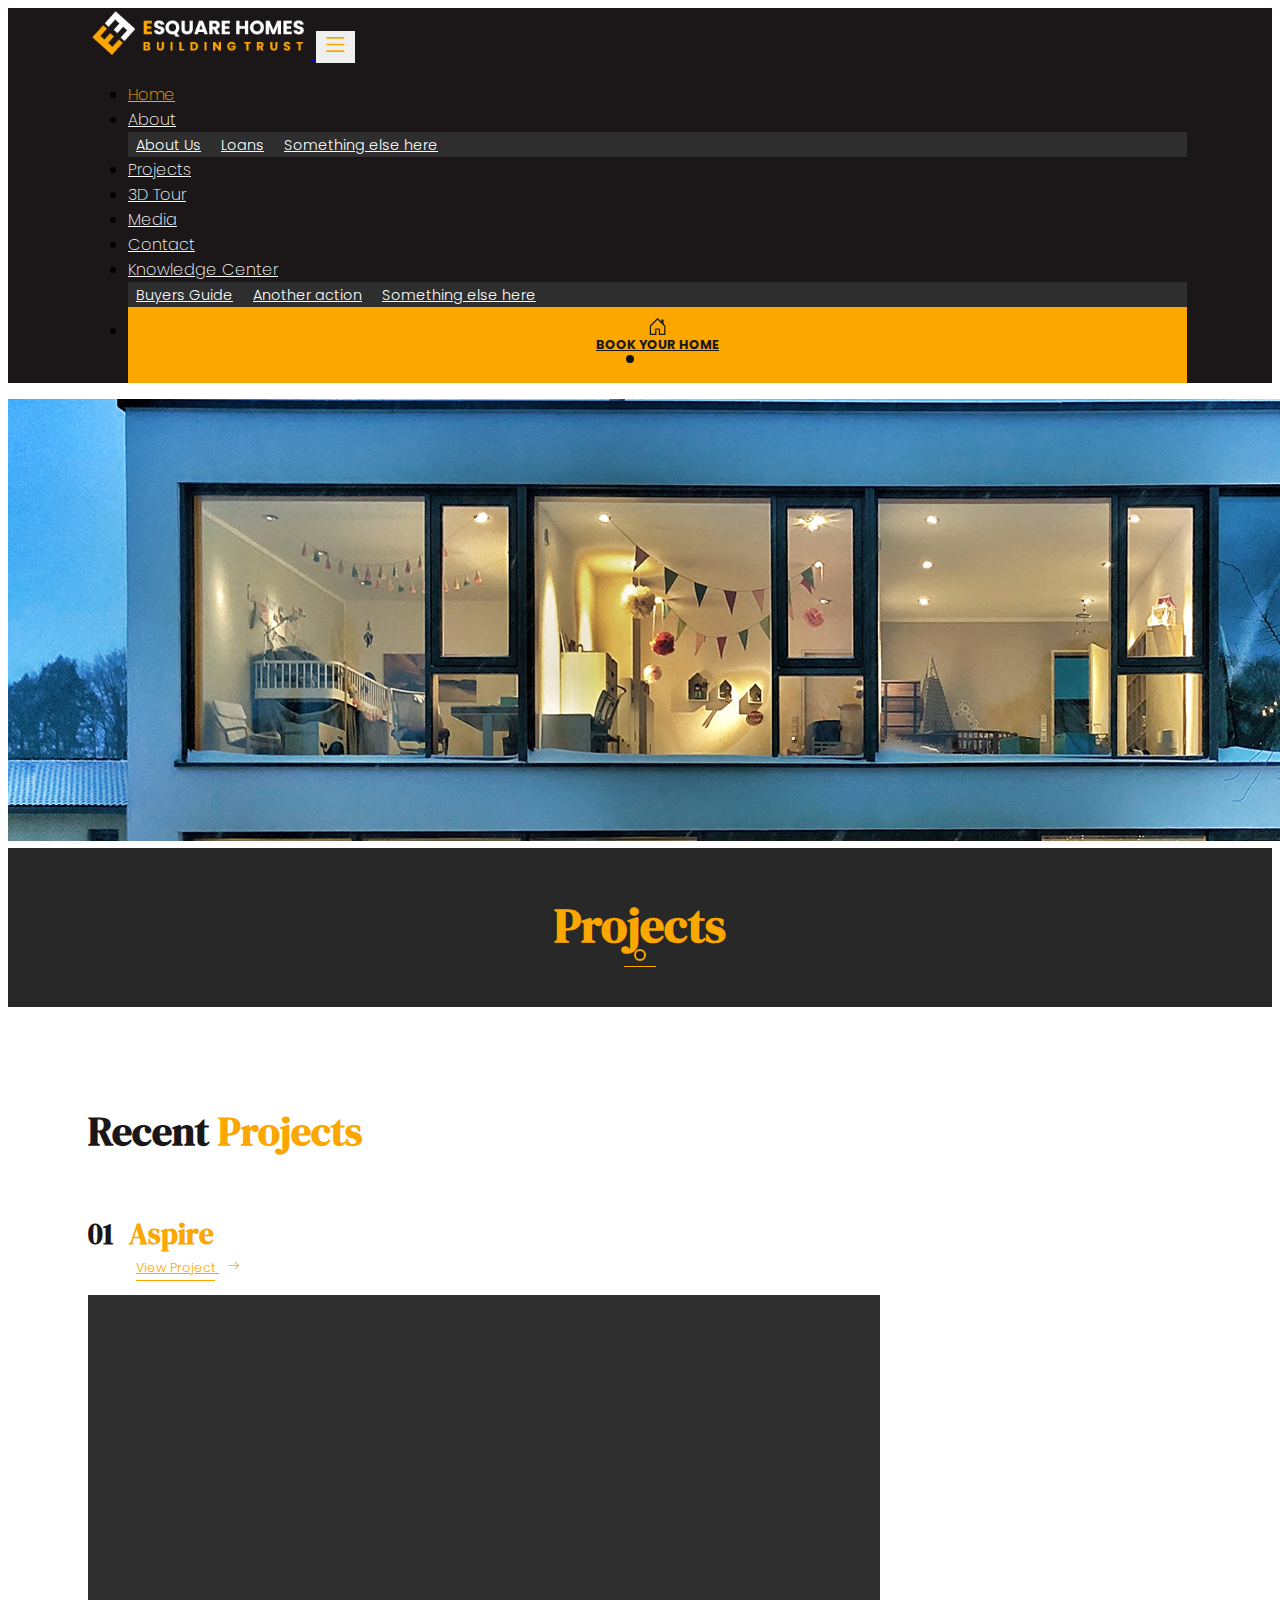
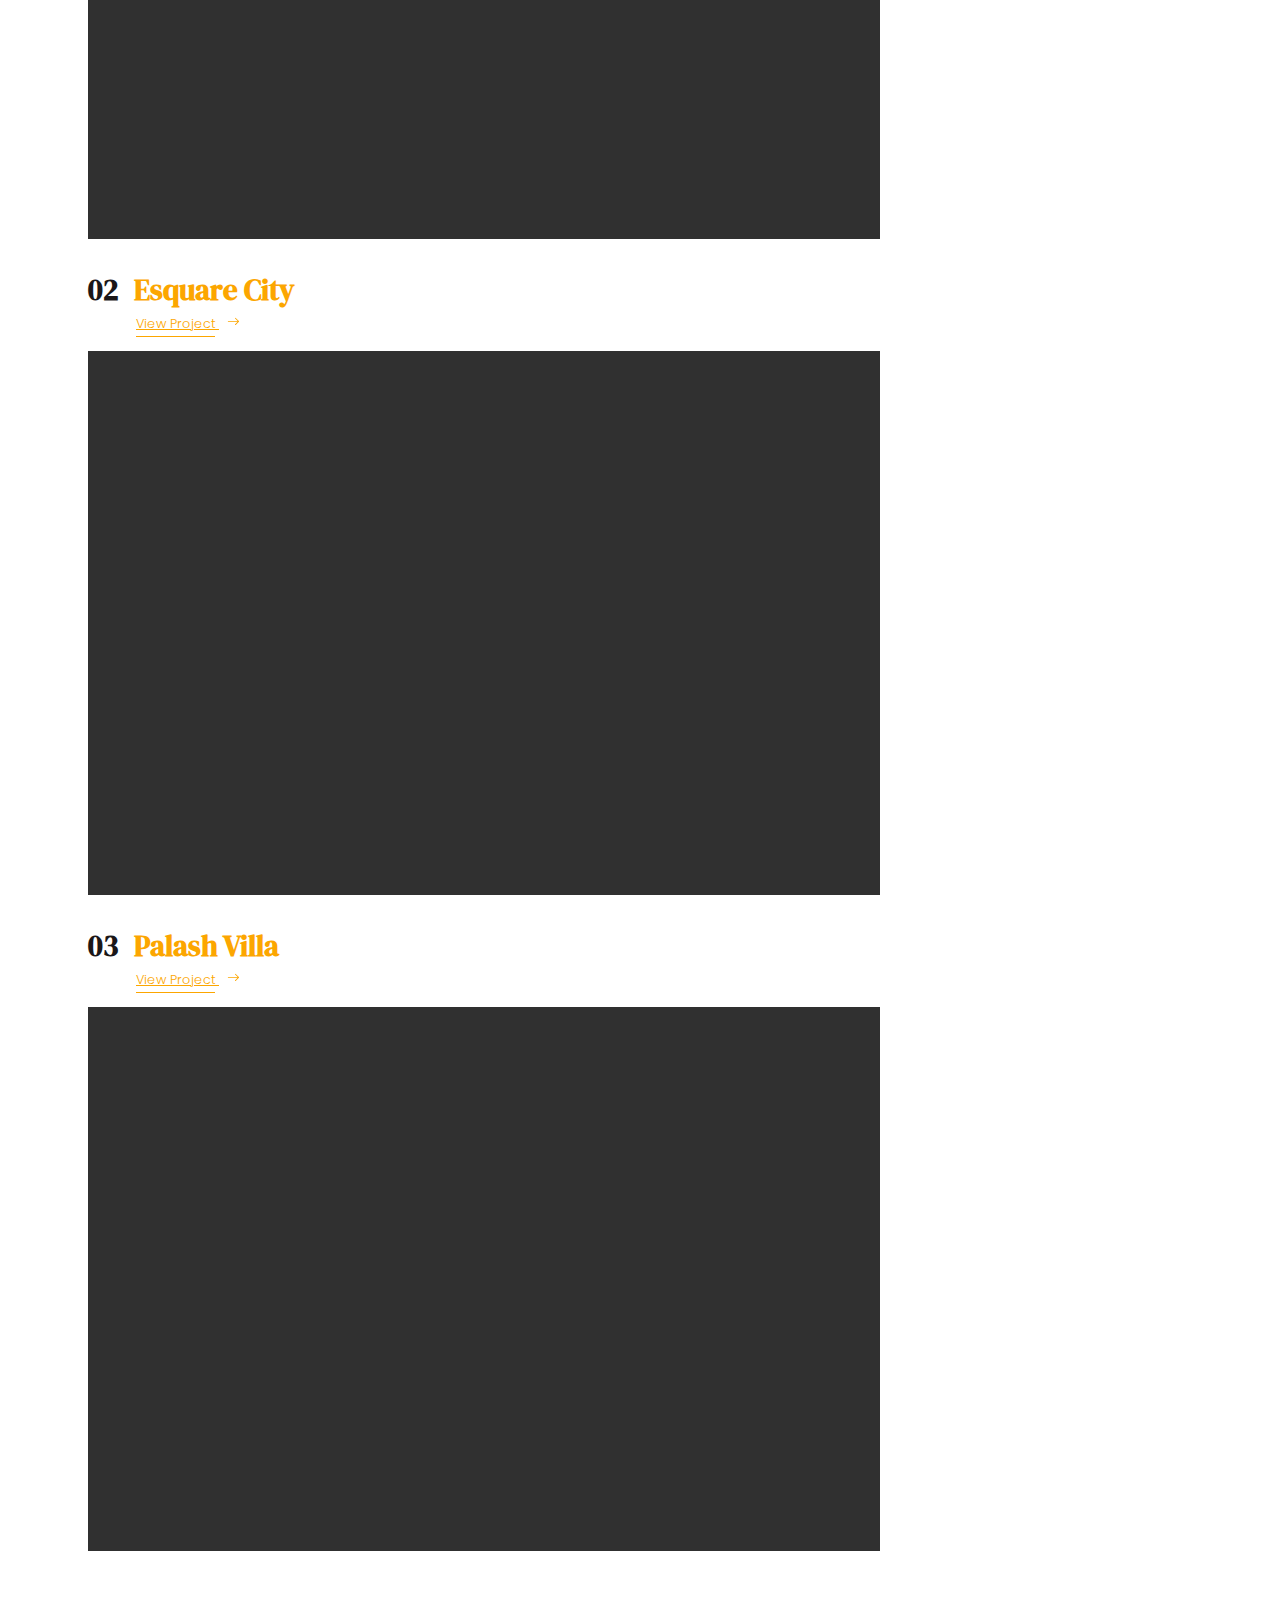
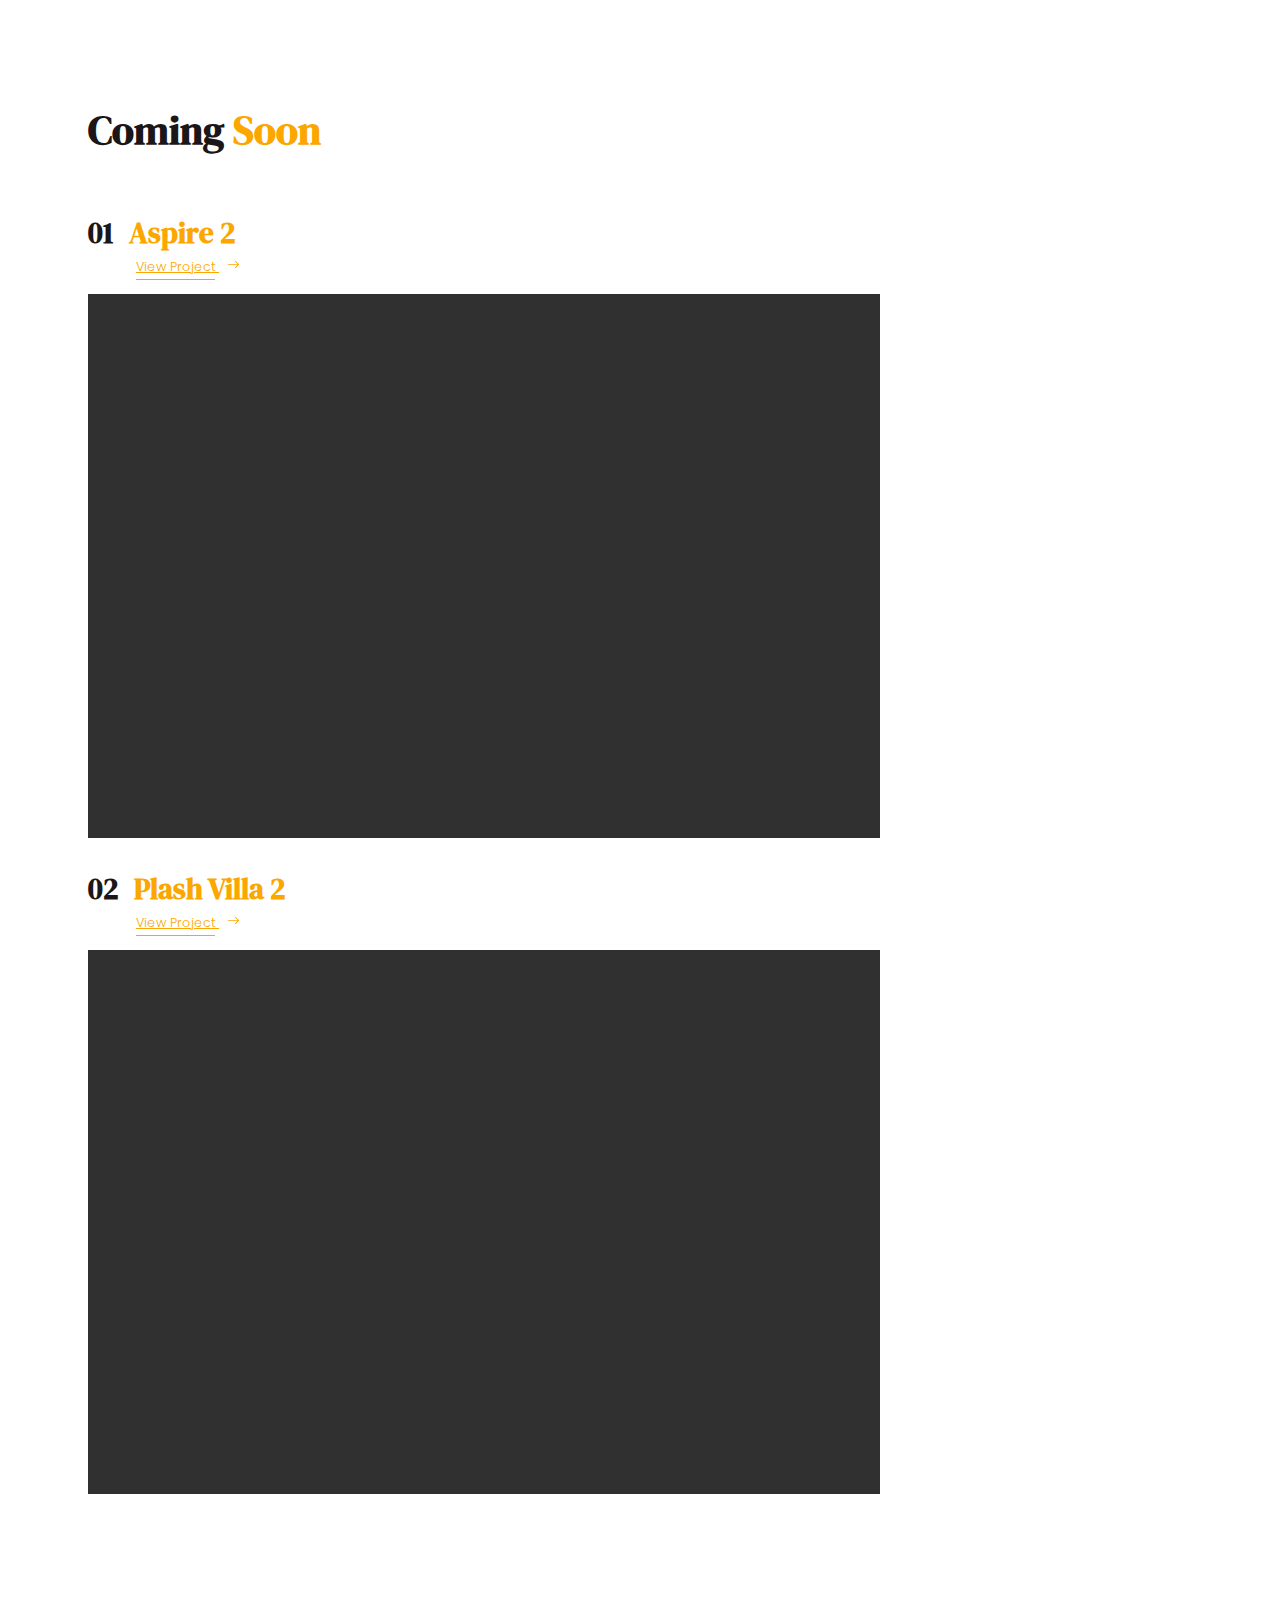
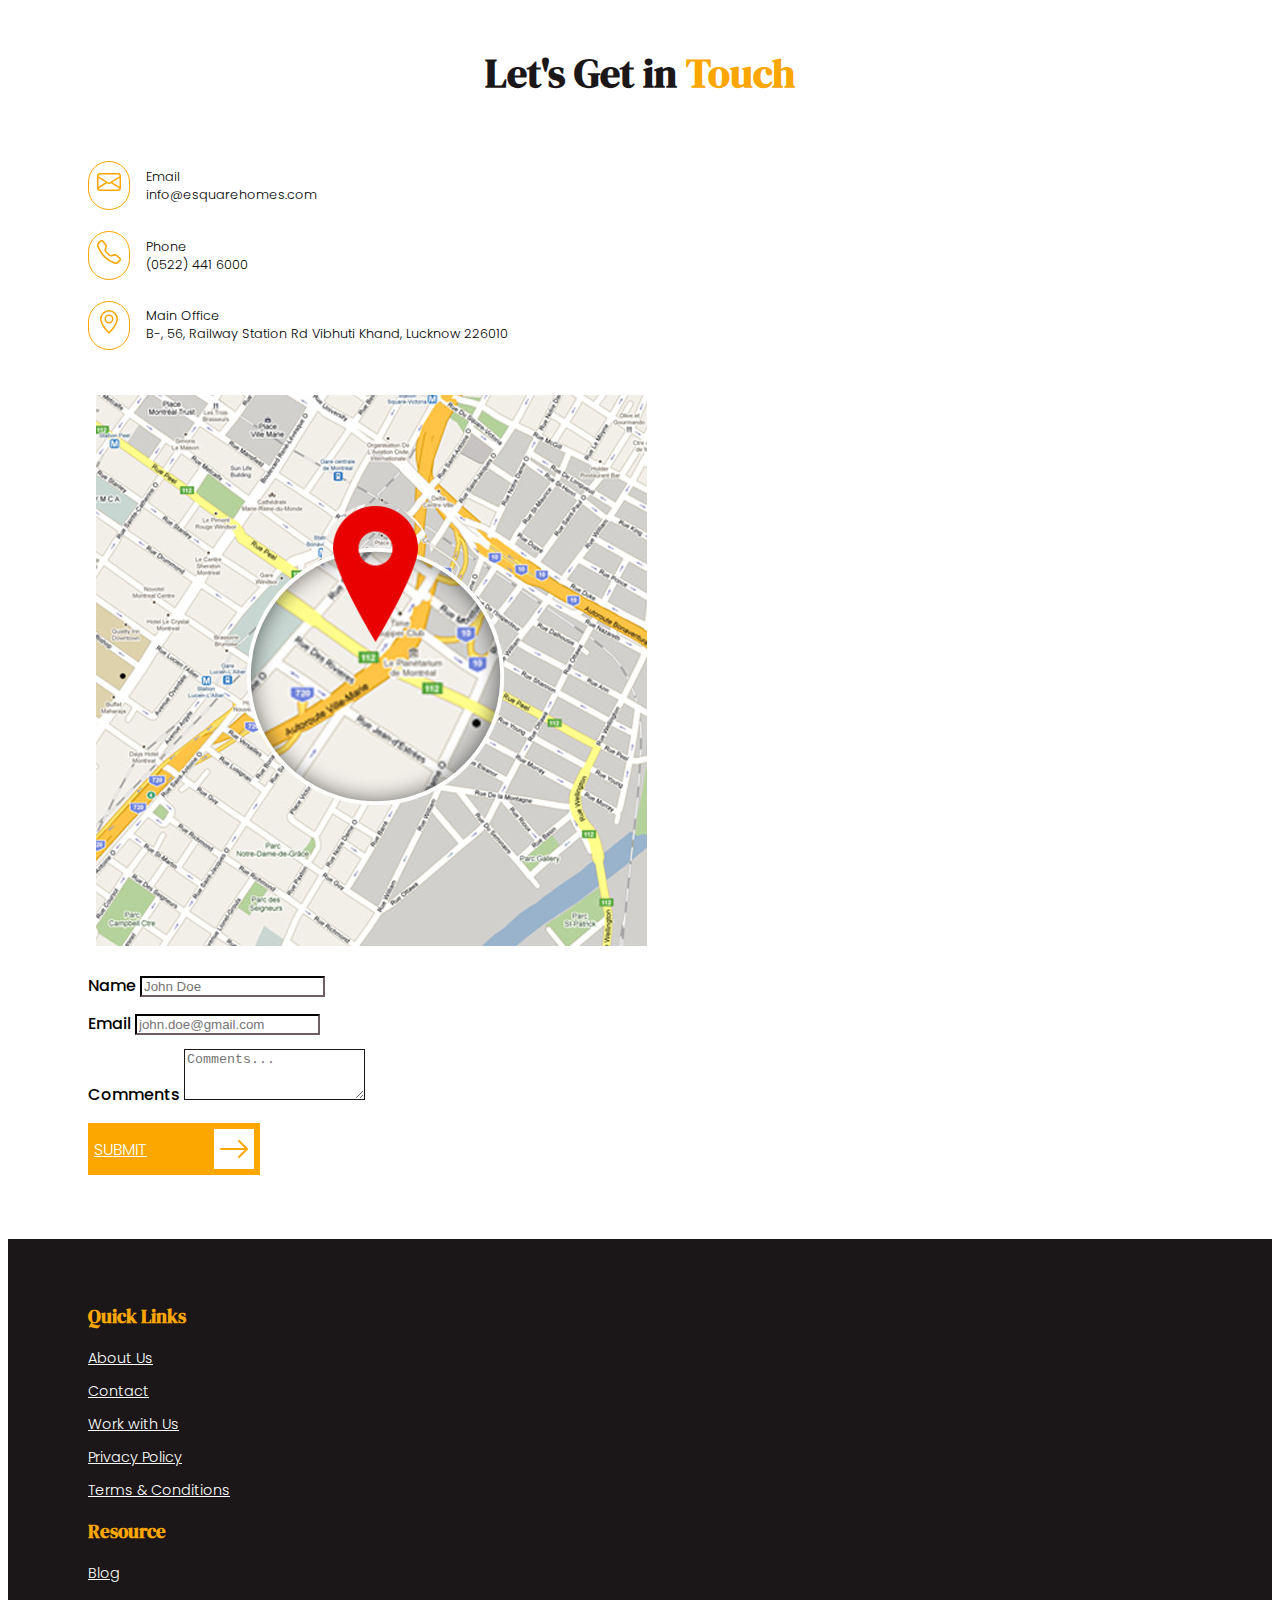
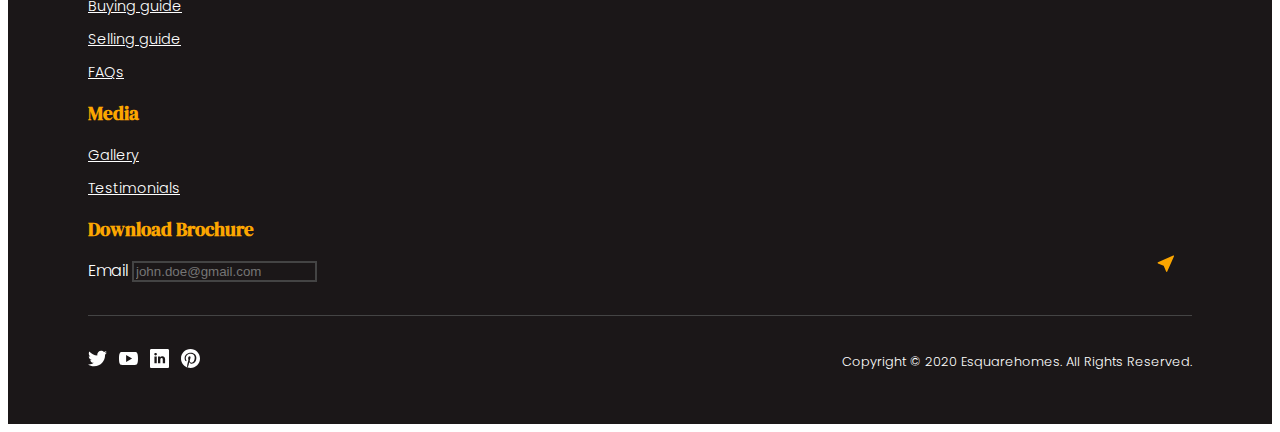
<file: projects.html>
<!doctype html>
<html lang="en">
	<head>
		<!-- Required meta tags -->
		<meta charset="utf-8">
		<meta name="viewport" content="width=device-width, initial-scale=1, shrink-to-fit=no">

		<!-- Fonts -->
		<link rel="preconnect" href="https://fonts.gstatic.com"><link href="https://fonts.googleapis.com/css2?family=DM+Serif+Display:ital@0;1&display=swap" rel="stylesheet">
		<link rel="preconnect" href="https://fonts.gstatic.com"><link href="https://fonts.googleapis.com/css2?family=Poppins:wght@200;300;400;500;700&display=swap" rel="stylesheet">

		<!-- Bootstrap CSS -->
		<link rel="stylesheet" href="https://cdn.jsdelivr.net/npm/bootstrap@4.5.3/dist/css/bootstrap.min.css" integrity="sha384-TX8t27EcRE3e/ihU7zmQxVncDAy5uIKz4rEkgIXeMed4M0jlfIDPvg6uqKI2xXr2" crossorigin="anonymous">
		<link rel="stylesheet" href="stylesheet/style.css">

		<title>Esquare | Projects</title>
	</head>
	<body>

		<!-- NAVIGATION BAR -->
		<nav class="navbar navbar-expand-lg navbar-dark">
			<a class="navbar-brand" href="index.html">
				<img src="img/logo.png" alt="..">
			</a>
			<button class="navbar-toggler" type="button" data-toggle="collapse" data-target="#navbarSupportedContent" aria-controls="navbarSupportedContent" aria-expanded="false" aria-label="Toggle navigation">
				<svg width="2em" height="2em" viewBox="0 0 16 16" class="bi bi-list" fill="currentColor" xmlns="http://www.w3.org/2000/svg">
					<path fill-rule="evenodd" d="M2.5 11.5A.5.5 0 0 1 3 11h10a.5.5 0 0 1 0 1H3a.5.5 0 0 1-.5-.5zm0-4A.5.5 0 0 1 3 7h10a.5.5 0 0 1 0 1H3a.5.5 0 0 1-.5-.5zm0-4A.5.5 0 0 1 3 3h10a.5.5 0 0 1 0 1H3a.5.5 0 0 1-.5-.5z"/>
				</svg>
			</button>

			<div class="collapse navbar-collapse" id="navbarSupportedContent">
				<ul class="navbar-nav ml-auto">
				<li class="nav-item active">
					<a class="nav-link" href="index.html">Home</a>
				</li>
				<li class="nav-item dropdown">
					<a class="nav-link dropdown-toggle" href="#" id="navbarDropdown" role="button" data-toggle="dropdown" aria-haspopup="true" aria-expanded="false">
						About
					</a>
					<div class="dropdown-menu" aria-labelledby="navbarDropdown">
						<a class="dropdown-item" href="about.html">About Us</a>
						<a class="dropdown-item" href="loans.html">Loans</a>
						<a class="dropdown-item" href="#">Something else here</a>
					</div>
				</li>
				<li class="nav-item">
					<a class="nav-link" href="projects.html">Projects</a>
				</li>
				<li class="nav-item">
					<a class="nav-link" href="tour.html">3D Tour</a>
				</li>
				<li class="nav-item">
					<a class="nav-link" href="news.html">Media</a>
				</li>
				<li class="nav-item">
					<a class="nav-link" href="contact.html">Contact</a>
				</li>
				<li class="nav-item dropdown">
					<a class="nav-link dropdown-toggle" href="#" id="navbarDropdown" role="button" data-toggle="dropdown" aria-haspopup="true" aria-expanded="false">
						Knowledge Center
					</a>
					<div class="dropdown-menu" aria-labelledby="navbarDropdown">
						<a class="dropdown-item" href="buyers.html">Buyers Guide</a>
						<a class="dropdown-item" href="#">Another action</a>
						<a class="dropdown-item" href="#">Something else here</a>
					</div>
				</li>
				<li class="nav-item">
					<a class="nav-link" href="#">
						<svg width="1.5em" height="1.5em" viewBox="0 0 16 16" class="bi bi-house-door" fill="currentColor" xmlns="http://www.w3.org/2000/svg">
							<path fill-rule="evenodd" d="M7.646 1.146a.5.5 0 0 1 .708 0l6 6a.5.5 0 0 1 .146.354v7a.5.5 0 0 1-.5.5H9.5a.5.5 0 0 1-.5-.5v-4H7v4a.5.5 0 0 1-.5.5H2a.5.5 0 0 1-.5-.5v-7a.5.5 0 0 1 .146-.354l6-6zM2.5 7.707V14H6v-4a.5.5 0 0 1 .5-.5h3a.5.5 0 0 1 .5.5v4h3.5V7.707L8 2.207l-5.5 5.5z"/>
							<path fill-rule="evenodd" d="M13 2.5V6l-2-2V2.5a.5.5 0 0 1 .5-.5h1a.5.5 0 0 1 .5.5z"/>
						</svg>
						<span>BOOK YOUR HOME</span>
					</a>
				</li>
			</div>
		</nav>

		<div class="container-fluid project-page">

			<!-- MAST HEAD -->
			<div class="page-mast-head">
				<div class="card bg-dark text-white">
					<img src="img/mast-head.jpg" class="card-img" alt="...">
					<div class="card-img-overlay">
						<h1 class="page-title">Projects</h1>
					</div>
				</div>
			</div>

			<!-- PROJECTS -->
			<div class="projects-section section-m-p">
				<div class="section-header">
					<h2 class="section-title-md">Recent <span>Projects</span></h2>
				</div>
				<div class="section-body">
					<div class="row">
						<div class="col-md-6">
							<div class="card">
								<div class="card-body">
									<h5 class="card-title"><span>01</span>Aspire</h5>
									<a href="project-details.html"><span>View Project</span>
										<svg viewBox="0 0 16 16" class="bi bi-arrow-right" fill="currentColor" xmlns="http://www.w3.org/2000/svg">
											<path fill-rule="evenodd" d="M1 8a.5.5 0 0 1 .5-.5h11.793l-3.147-3.146a.5.5 0 0 1 .708-.708l4 4a.5.5 0 0 1 0 .708l-4 4a.5.5 0 0 1-.708-.708L13.293 8.5H1.5A.5.5 0 0 1 1 8z"/>
										</svg>
									</a>
								</div>
								<a href="project-details.html"><img src="img/projects.jpg" class="card-img-top" alt="..."></a>
							</div>
						</div>
						<div class="col-md-6">
							<div class="card">
								<div class="card-body">
									<h5 class="card-title"><span>02</span>Esquare City</h5>
									<a href="project-details.html"><span>View Project</span>
										<svg viewBox="0 0 16 16" class="bi bi-arrow-right" fill="currentColor" xmlns="http://www.w3.org/2000/svg">
											<path fill-rule="evenodd" d="M1 8a.5.5 0 0 1 .5-.5h11.793l-3.147-3.146a.5.5 0 0 1 .708-.708l4 4a.5.5 0 0 1 0 .708l-4 4a.5.5 0 0 1-.708-.708L13.293 8.5H1.5A.5.5 0 0 1 1 8z"/>
										</svg>
									</a>
								</div>
								<a href="project-details.html"><img src="img/projects.jpg" class="card-img-top" alt="..."></a>
							</div>
						</div>
						<div class="col-md-6">
							<div class="card">
								<div class="card-body">
									<h5 class="card-title"><span>03</span>Palash Villa</h5>
									<a href="project-details.html"><span>View Project</span>
										<svg viewBox="0 0 16 16" class="bi bi-arrow-right" fill="currentColor" xmlns="http://www.w3.org/2000/svg">
											<path fill-rule="evenodd" d="M1 8a.5.5 0 0 1 .5-.5h11.793l-3.147-3.146a.5.5 0 0 1 .708-.708l4 4a.5.5 0 0 1 0 .708l-4 4a.5.5 0 0 1-.708-.708L13.293 8.5H1.5A.5.5 0 0 1 1 8z"/>
										</svg>
									</a>
								</div>
								<a href="project-details.html"><img src="img/projects.jpg" class="card-img-top" alt="..."></a>
							</div>
						</div>
					</div>
				</div>
			</div>
			<div class="projects-section section-m-p">
				<div class="section-header">
					<h2 class="section-title-md">Coming <span>Soon</span></h2>
				</div>
				<div class="section-body">
					<div class="row">
						<div class="col-md-6">
							<div class="card">
								<div class="card-body">
									<h5 class="card-title"><span>01</span>Aspire 2</h5>
									<a href="project-details.html"><span>View Project</span>
										<svg viewBox="0 0 16 16" class="bi bi-arrow-right" fill="currentColor" xmlns="http://www.w3.org/2000/svg">
											<path fill-rule="evenodd" d="M1 8a.5.5 0 0 1 .5-.5h11.793l-3.147-3.146a.5.5 0 0 1 .708-.708l4 4a.5.5 0 0 1 0 .708l-4 4a.5.5 0 0 1-.708-.708L13.293 8.5H1.5A.5.5 0 0 1 1 8z"/>
										</svg>
									</a>
								</div>
								<a href="project-details.html"><img src="img/projects.jpg" class="card-img-top" alt="..."></a>
							</div>
						</div>
						<div class="col-md-6">
							<div class="card">
								<div class="card-body">
									<h5 class="card-title"><span>02</span>Plash Villa 2</h5>
									<a href="project-details.html"><span>View Project</span>
										<svg viewBox="0 0 16 16" class="bi bi-arrow-right" fill="currentColor" xmlns="http://www.w3.org/2000/svg">
											<path fill-rule="evenodd" d="M1 8a.5.5 0 0 1 .5-.5h11.793l-3.147-3.146a.5.5 0 0 1 .708-.708l4 4a.5.5 0 0 1 0 .708l-4 4a.5.5 0 0 1-.708-.708L13.293 8.5H1.5A.5.5 0 0 1 1 8z"/>
										</svg>
									</a>
								</div>
								<a href="project-details.html"><img src="img/projects.jpg" class="card-img-top" alt="..."></a>
							</div>
						</div>
					</div>
				</div>
			</div>

			<!-- CONTACT -->
			<div class="contact-section section-m-p">
				<div class="section-header">
					<h2 class="section-title-md">Let's Get in <span>Touch</span></h2>
				</div>
				<div class="row">
					<div class="col-md-6 col-lg-3">
						<div class="contact-details">
							<ul>
								<li>
									<div class="contact-icons">
										<svg xmlns="http://www.w3.org/2000/svg" fill="currentColor" class="bi bi-envelope" viewBox="0 0 16 16">
											<path fill-rule="evenodd" d="M0 4a2 2 0 0 1 2-2h12a2 2 0 0 1 2 2v8a2 2 0 0 1-2 2H2a2 2 0 0 1-2-2V4zm2-1a1 1 0 0 0-1 1v.217l7 4.2 7-4.2V4a1 1 0 0 0-1-1H2zm13 2.383l-4.758 2.855L15 11.114v-5.73zm-.034 6.878L9.271 8.82 8 9.583 6.728 8.82l-5.694 3.44A1 1 0 0 0 2 13h12a1 1 0 0 0 .966-.739zM1 11.114l4.758-2.876L1 5.383v5.73z"/>
										</svg>
									</div>
									<div>
										<p>Email</p>
										<p>info@esquarehomes.com</p>
									</div>
								</li>
								<li>
									<div class="contact-icons">
										<svg xmlns="http://www.w3.org/2000/svg" fill="currentColor" class="bi bi-telephone" viewBox="0 0 16 16">
											<path fill-rule="evenodd" d="M3.654 1.328a.678.678 0 0 0-1.015-.063L1.605 2.3c-.483.484-.661 1.169-.45 1.77a17.568 17.568 0 0 0 4.168 6.608 17.569 17.569 0 0 0 6.608 4.168c.601.211 1.286.033 1.77-.45l1.034-1.034a.678.678 0 0 0-.063-1.015l-2.307-1.794a.678.678 0 0 0-.58-.122l-2.19.547a1.745 1.745 0 0 1-1.657-.459L5.482 8.062a1.745 1.745 0 0 1-.46-1.657l.548-2.19a.678.678 0 0 0-.122-.58L3.654 1.328zM1.884.511a1.745 1.745 0 0 1 2.612.163L6.29 2.98c.329.423.445.974.315 1.494l-.547 2.19a.678.678 0 0 0 .178.643l2.457 2.457a.678.678 0 0 0 .644.178l2.189-.547a1.745 1.745 0 0 1 1.494.315l2.306 1.794c.829.645.905 1.87.163 2.611l-1.034 1.034c-.74.74-1.846 1.065-2.877.702a18.634 18.634 0 0 1-7.01-4.42 18.634 18.634 0 0 1-4.42-7.009c-.362-1.03-.037-2.137.703-2.877L1.885.511z"/>
										</svg>
									</div>
									<div>
										<p>Phone</p>
										<p>(0522) 441 6000</p>
									</div>
								</li>
								<li>
									<div class="contact-icons">
										<svg xmlns="http://www.w3.org/2000/svg" fill="currentColor" class="bi bi-geo-alt" viewBox="0 0 16 16">
											<path fill-rule="evenodd" d="M12.166 8.94C12.696 7.867 13 6.862 13 6A5 5 0 0 0 3 6c0 .862.305 1.867.834 2.94.524 1.062 1.234 2.12 1.96 3.07A31.481 31.481 0 0 0 8 14.58l.208-.22a31.493 31.493 0 0 0 1.998-2.35c.726-.95 1.436-2.008 1.96-3.07zM8 16s6-5.686 6-10A6 6 0 0 0 2 6c0 4.314 6 10 6 10z"/>
											<path fill-rule="evenodd" d="M8 8a2 2 0 1 0 0-4 2 2 0 0 0 0 4zm0 1a3 3 0 1 0 0-6 3 3 0 0 0 0 6z"/>
										</svg>
									</div>
									<div>
										<p>Main Office</p>
										<p>B-, 56, Railway Station Rd Vibhuti Khand, Lucknow 226010</p>
									</div>
								</li>
							</ul>
						</div>
					</div>
					<div class="col-md-6 col-lg-3">
						<div class="card map-loc">
							<img class="card-img-top" src="img/location.jpg">
						</div>
					</div>
					<div class="col-md-12 col-lg-6">
						<form>
							<div class="row">
								<div class="col">
									<div class="form-group">
										<label for="FormControlName">Name</label>
										<input type="text" class="form-control" id="FormControlName" placeholder="John Doe">
									</div>
								</div>
								<div class="col">
									<div class="form-group">
										<label for="FormControlEmail">Email</label>
										<input type="email" class="form-control" id="FormControlEmail" placeholder="john.doe@gmail.com">
									</div>
								</div>
							</div>
							<div class="form-group">
								<label for="FormControlTextarea1">Comments</label>
								<textarea class="form-control" id="FormControlTextarea1" rows="3" placeholder="Comments..."></textarea>
							</div>
							<a href="#" type="submit" class="btn explore-btn active" aria-current="page">Submit
								<svg viewBox="0 0 16 16" class="bi bi-arrow-right" fill="currentColor" xmlns="http://www.w3.org/2000/svg">
									<path fill-rule="evenodd" d="M1 8a.5.5 0 0 1 .5-.5h11.793l-3.147-3.146a.5.5 0 0 1 .708-.708l4 4a.5.5 0 0 1 0 .708l-4 4a.5.5 0 0 1-.708-.708L13.293 8.5H1.5A.5.5 0 0 1 1 8z"/>
								</svg>
							</a>
						</form>
					</div>
				</div>
			</div>

			<!-- FOOTER -->
			<footer>
				<div class="footer-body">
					<div class="row">
						<div class="col-md-3">
							<h3 class="footer-sec-title">quick links</h3>
							<ul>
								<li><a href="#">About Us</a></li>
								<li><a href="#">Contact</a></li>
								<li><a href="#">Work with Us</a></li>
								<li><a href="#">Privacy Policy</a></li>
								<li><a href="#">Terms & Conditions</a></li>
							</ul>
						</div>
						<div class="col-md-3">
							<h3 class="footer-sec-title">resource</h3>
							<ul>
								<li><a href="#">Blog</a></li>
								<li><a href="#">Buying guide</a></li>
								<li><a href="#">Selling guide</a></li>
								<li><a href="#">FAQs</a></li>
							</ul>
						</div>
						<div class="col-md-2">
							<h3 class="footer-sec-title">media</h3>
							<ul>
								<li><a href="#">Gallery</a></li>
								<li><a href="#">Testimonials</a></li>
							</ul>
						</div>
						<div class="col-md-4">
							<h3 class="footer-sec-title">download brochure</h3>
							<form>
								<div class="form-group">
									<label for="FormControlEmail">Email</label>
									<input type="text" class="form-control" id="FormControlEmail" placeholder="john.doe@gmail.com">
									<svg xmlns="http://www.w3.org/2000/svg" fill="currentColor" class="bi bi-cursor-fill" viewBox="0 0 16 16">
										<path fill-rule="evenodd" d="M14.082 2.182a.5.5 0 0 1 .103.557L8.528 15.467a.5.5 0 0 1-.917-.007L5.57 10.694.803 8.652a.5.5 0 0 1-.006-.916l12.728-5.657a.5.5 0 0 1 .556.103z"/>
									</svg>
								</div>
							</form>
						</div>
					</div>
				</div>
				<div class="footer-ftr">
					<div class="social-links">
						<a href="#"><img src="img/twitter.svg"></a>
						<a href="#"><img src="img/youtube.svg"></a>
						<a href="#"><img src="img/linkedin.svg"></a>
						<a href="#"><img src="img/pinterest.svg"></a>
					</div>
					<p>Copyright © 2020 Esquarehomes. All Rights Reserved.</p>
				</div>
			</footer>
		</div>

		<!-- Option 1: jQuery and Bootstrap Bundle (includes Popper) -->
		<script src="https://code.jquery.com/jquery-3.5.1.slim.min.js" integrity="sha384-DfXdz2htPH0lsSSs5nCTpuj/zy4C+OGpamoFVy38MVBnE+IbbVYUew+OrCXaRkfj" crossorigin="anonymous"></script>
		<script src="https://cdn.jsdelivr.net/npm/bootstrap@4.5.3/dist/js/bootstrap.bundle.min.js" integrity="sha384-ho+j7jyWK8fNQe+A12Hb8AhRq26LrZ/JpcUGGOn+Y7RsweNrtN/tE3MoK7ZeZDyx" crossorigin="anonymous"></script>
		<script src="js/carousel.js"></script>
	</body>
</html>
</file>
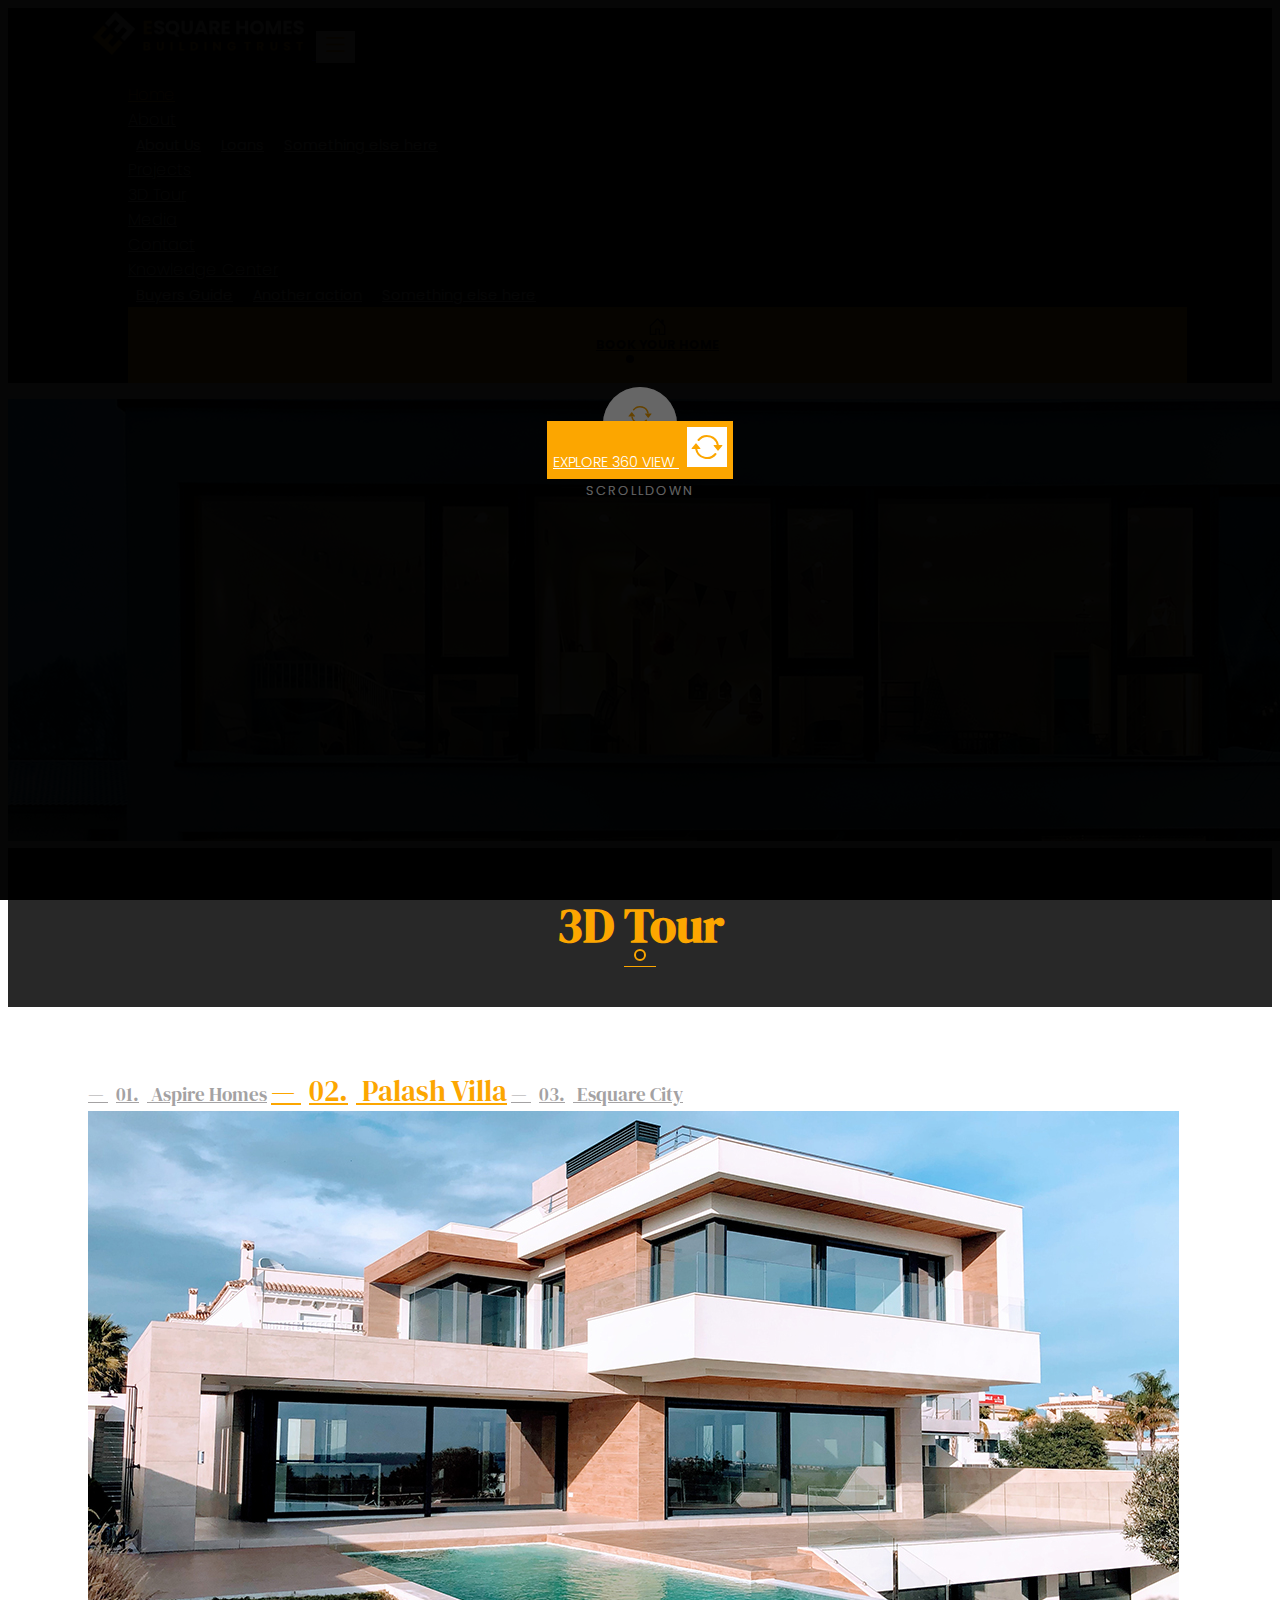
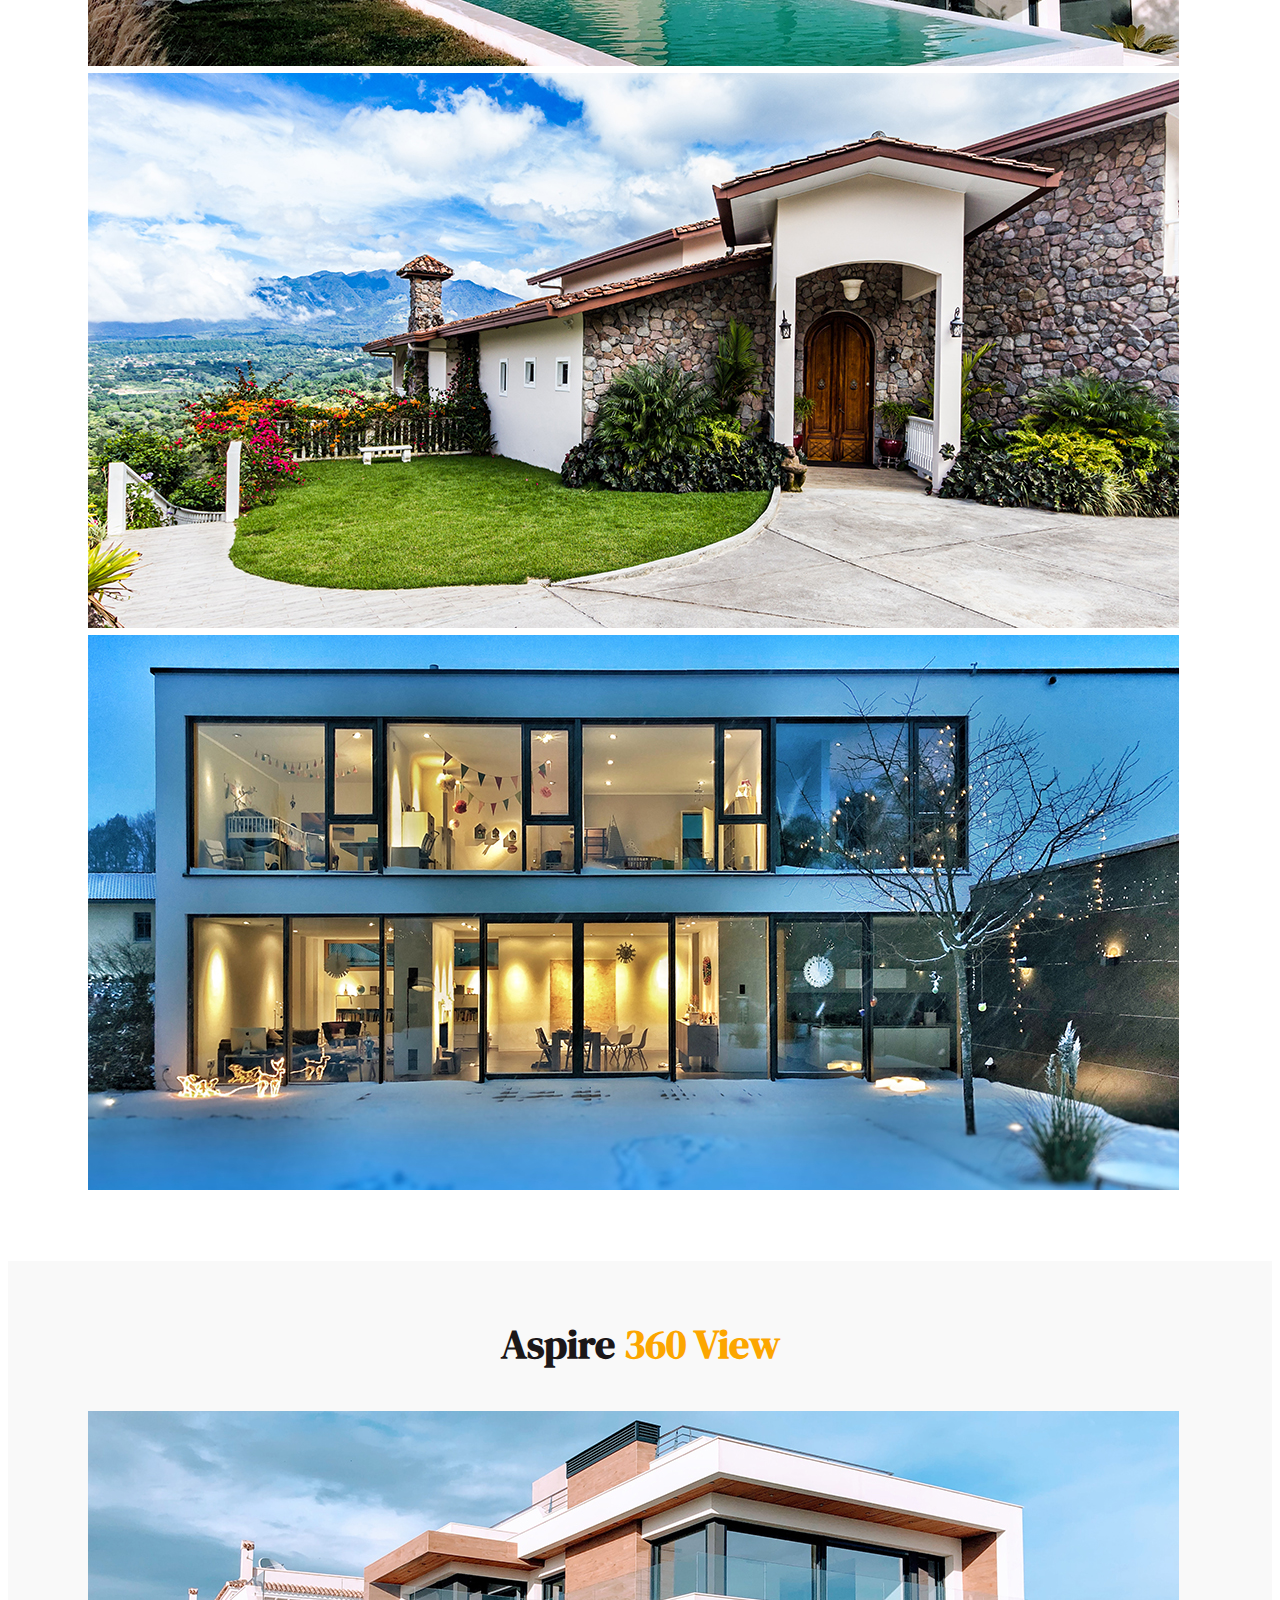
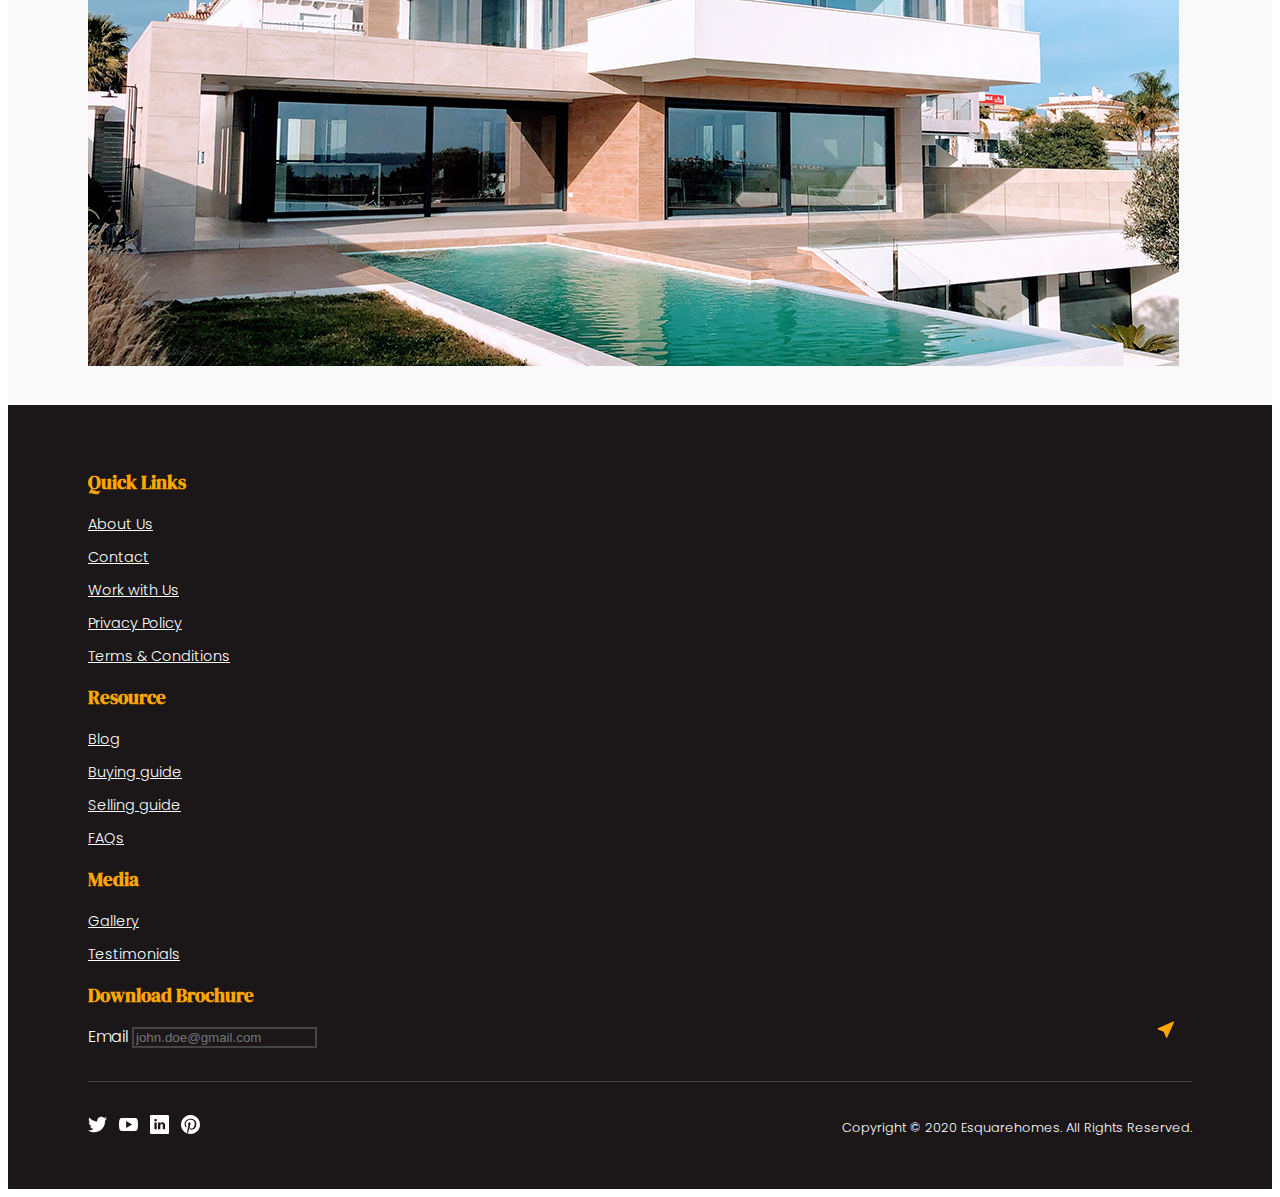
<file: tour.html>
<!doctype html>
<html lang="en">
	<head>
		<!-- Required meta tags -->
		<meta charset="utf-8">
		<meta name="viewport" content="width=device-width, initial-scale=1, shrink-to-fit=no">

		<!-- Fonts -->
		<link rel="preconnect" href="https://fonts.gstatic.com"><link href="https://fonts.googleapis.com/css2?family=DM+Serif+Display:ital@0;1&display=swap" rel="stylesheet">
		<link rel="preconnect" href="https://fonts.gstatic.com"><link href="https://fonts.googleapis.com/css2?family=Poppins:wght@200;300;400;500;700&display=swap" rel="stylesheet">

		<!-- Bootstrap CSS -->
		<link rel="stylesheet" href="https://cdn.jsdelivr.net/npm/bootstrap@4.5.3/dist/css/bootstrap.min.css" integrity="sha384-TX8t27EcRE3e/ihU7zmQxVncDAy5uIKz4rEkgIXeMed4M0jlfIDPvg6uqKI2xXr2" crossorigin="anonymous">
		<link rel="stylesheet" href="stylesheet/style.css">

		<title>Esquare | 3D-Tour</title>
	</head>
	<body>

		<!-- NAVIGATION BAR -->
		<nav class="navbar navbar-expand-lg navbar-dark">
			<a class="navbar-brand" href="index.html">
				<img src="img/logo.png" alt="..">
			</a>
			<button class="navbar-toggler" type="button" data-toggle="collapse" data-target="#navbarSupportedContent" aria-controls="navbarSupportedContent" aria-expanded="false" aria-label="Toggle navigation">
				<svg width="2em" height="2em" viewBox="0 0 16 16" class="bi bi-list" fill="currentColor" xmlns="http://www.w3.org/2000/svg">
					<path fill-rule="evenodd" d="M2.5 11.5A.5.5 0 0 1 3 11h10a.5.5 0 0 1 0 1H3a.5.5 0 0 1-.5-.5zm0-4A.5.5 0 0 1 3 7h10a.5.5 0 0 1 0 1H3a.5.5 0 0 1-.5-.5zm0-4A.5.5 0 0 1 3 3h10a.5.5 0 0 1 0 1H3a.5.5 0 0 1-.5-.5z"/>
				</svg>
			</button>

			<div class="collapse navbar-collapse" id="navbarSupportedContent">
				<ul class="navbar-nav ml-auto">
				<li class="nav-item active">
					<a class="nav-link" href="index.html">Home</a>
				</li>
				<li class="nav-item dropdown">
					<a class="nav-link dropdown-toggle" href="#" id="navbarDropdown" role="button" data-toggle="dropdown" aria-haspopup="true" aria-expanded="false">
						About
					</a>
					<div class="dropdown-menu" aria-labelledby="navbarDropdown">
						<a class="dropdown-item" href="about.html">About Us</a>
						<a class="dropdown-item" href="loans.html">Loans</a>
						<a class="dropdown-item" href="#">Something else here</a>
					</div>
				</li>
				<li class="nav-item">
					<a class="nav-link" href="projects.html">Projects</a>
				</li>
				<li class="nav-item">
					<a class="nav-link" href="tour.html">3D Tour</a>
				</li>
				<li class="nav-item">
					<a class="nav-link" href="news.html">Media</a>
				</li>
				<li class="nav-item">
					<a class="nav-link" href="contact.html">Contact</a>
				</li>
				<li class="nav-item dropdown">
					<a class="nav-link dropdown-toggle" href="#" id="navbarDropdown" role="button" data-toggle="dropdown" aria-haspopup="true" aria-expanded="false">
						Knowledge Center
					</a>
					<div class="dropdown-menu" aria-labelledby="navbarDropdown">
						<a class="dropdown-item" href="buyers.html">Buyers Guide</a>
						<a class="dropdown-item" href="#">Another action</a>
						<a class="dropdown-item" href="#">Something else here</a>
					</div>
				</li>
				<li class="nav-item">
					<a class="nav-link" href="#">
						<svg width="1.5em" height="1.5em" viewBox="0 0 16 16" class="bi bi-house-door" fill="currentColor" xmlns="http://www.w3.org/2000/svg">
							<path fill-rule="evenodd" d="M7.646 1.146a.5.5 0 0 1 .708 0l6 6a.5.5 0 0 1 .146.354v7a.5.5 0 0 1-.5.5H9.5a.5.5 0 0 1-.5-.5v-4H7v4a.5.5 0 0 1-.5.5H2a.5.5 0 0 1-.5-.5v-7a.5.5 0 0 1 .146-.354l6-6zM2.5 7.707V14H6v-4a.5.5 0 0 1 .5-.5h3a.5.5 0 0 1 .5.5v4h3.5V7.707L8 2.207l-5.5 5.5z"/>
							<path fill-rule="evenodd" d="M13 2.5V6l-2-2V2.5a.5.5 0 0 1 .5-.5h1a.5.5 0 0 1 .5.5z"/>
						</svg>
						<span>BOOK YOUR HOME</span>
					</a>
				</li>
			</div>
		</nav>
		
		<div class="container-fluid tour-3d-page">

			<!-- MAST HEAD -->
			<div class="page-mast-head">
				<div class="card bg-dark text-white">
					<img src="img/mast-head.jpg" class="card-img" alt="...">
					<div class="card-img-overlay">
						<h1 class="page-title">3D Tour</h1>
					</div>
				</div>
			</div>

			<!-- 360 VIEW TABS -->
			<div class="tour-tabs section-m-p">
				<div class="row">
					<div class="col-md-5 col-lg-4 uniq-grid">
						<div class="nav flex-column nav-pills" id="v-pills-tab" role="tablist" aria-orientation="vertical">
							<a class="nav-link" id="v-pills-home-tab" data-toggle="pill" href="#v-pills-home" role="tab" aria-controls="v-pills-home" aria-selected="true">&#8212; <span>01.</span> Aspire Homes</a>
							<a class="nav-link active" id="v-pills-profile-tab" data-toggle="pill" href="#v-pills-profile" role="tab" aria-controls="v-pills-profile" aria-selected="false">&#8212; <span>02.</span> Palash Villa</a>
							<a class="nav-link" id="v-pills-messages-tab" data-toggle="pill" href="#v-pills-messages" role="tab" aria-controls="v-pills-messages" aria-selected="false">&#8212; <span>03.</span> Esquare City</a>
						</div>
					</div>
					<div class="col-md-7 col-lg-8">
						<div class="tab-content" id="v-pills-tabContent">
							<div class="tab-pane fade" id="v-pills-home" role="tabpanel" aria-labelledby="v-pills-home-tab">
								<div class="card">
									<img class="card-img-top" src="img/home_main_banner_01.jpg" alt="...">
									<div class="img-overlay">
										<a href="#" class="btn">
											<svg xmlns="http://www.w3.org/2000/svg" fill="currentColor" class="bi bi-arrow-repeat" viewBox="0 0 16 16">
												<path d="M11.534 7h3.932a.25.25 0 0 1 .192.41l-1.966 2.36a.25.25 0 0 1-.384 0l-1.966-2.36a.25.25 0 0 1 .192-.41zm-11 2h3.932a.25.25 0 0 0 .192-.41L2.692 6.23a.25.25 0 0 0-.384 0L.342 8.59A.25.25 0 0 0 .534 9z"/>
												<path fill-rule="evenodd" d="M8 3c-1.552 0-2.94.707-3.857 1.818a.5.5 0 1 1-.771-.636A6.002 6.002 0 0 1 13.917 7H12.9A5.002 5.002 0 0 0 8 3zM3.1 9a5.002 5.002 0 0 0 8.757 2.182.5.5 0 1 1 .771.636A6.002 6.002 0 0 1 2.083 9H3.1z"/>
											</svg>
											<span>360 View</span>
										</a>
										<p>SCROLLDOWN</p>
									</div>
								</div>
							</div>
							<div class="tab-pane fade show active" id="v-pills-profile" role="tabpanel" aria-labelledby="v-pills-profile-tab">
								<div class="card">
									<img class="card-img-top" src="img/home_main_banner_02.jpg" alt="...">
									<div class="img-overlay">
										<a href="#" class="btn">
											<svg xmlns="http://www.w3.org/2000/svg" fill="currentColor" class="bi bi-arrow-repeat" viewBox="0 0 16 16">
												<path d="M11.534 7h3.932a.25.25 0 0 1 .192.41l-1.966 2.36a.25.25 0 0 1-.384 0l-1.966-2.36a.25.25 0 0 1 .192-.41zm-11 2h3.932a.25.25 0 0 0 .192-.41L2.692 6.23a.25.25 0 0 0-.384 0L.342 8.59A.25.25 0 0 0 .534 9z"/>
												<path fill-rule="evenodd" d="M8 3c-1.552 0-2.94.707-3.857 1.818a.5.5 0 1 1-.771-.636A6.002 6.002 0 0 1 13.917 7H12.9A5.002 5.002 0 0 0 8 3zM3.1 9a5.002 5.002 0 0 0 8.757 2.182.5.5 0 1 1 .771.636A6.002 6.002 0 0 1 2.083 9H3.1z"/>
											</svg>
											<span>360 View</span>
										</a>
										<p>SCROLLDOWN</p>
									</div>
								</div>
							</div>
							<div class="tab-pane fade" id="v-pills-messages" role="tabpanel" aria-labelledby="v-pills-messages-tab">
								<div class="card">
									<img class="card-img-top" src="img/home_main_banner_03.jpg" alt="...">
									<div class="img-overlay">
										<a href="#" class="btn">
											<svg xmlns="http://www.w3.org/2000/svg" fill="currentColor" class="bi bi-arrow-repeat" viewBox="0 0 16 16">
												<path d="M11.534 7h3.932a.25.25 0 0 1 .192.41l-1.966 2.36a.25.25 0 0 1-.384 0l-1.966-2.36a.25.25 0 0 1 .192-.41zm-11 2h3.932a.25.25 0 0 0 .192-.41L2.692 6.23a.25.25 0 0 0-.384 0L.342 8.59A.25.25 0 0 0 .534 9z"/>
												<path fill-rule="evenodd" d="M8 3c-1.552 0-2.94.707-3.857 1.818a.5.5 0 1 1-.771-.636A6.002 6.002 0 0 1 13.917 7H12.9A5.002 5.002 0 0 0 8 3zM3.1 9a5.002 5.002 0 0 0 8.757 2.182.5.5 0 1 1 .771.636A6.002 6.002 0 0 1 2.083 9H3.1z"/>
											</svg>
											<span>360 View</span>
										</a>
										<p>SCROLLDOWN</p>
									</div>
								</div>
							</div>
						</div>
					</div>
				</div>
			</div>

			<!-- 360 MAIN FRAME -->
			<div class="explore-view section-m-p">
				<div class="section-header">
					<h2 class="section-title-md">Aspire <span>360 View</span></h2>
				</div>
				<div class="card">
					<img class="card-img-top" src="img/home_main_banner_01.jpg" alt="...">
					<div class="img-overlay">
						<a href="#" class="btn btn-overlay explore-btn active" aria-current="page">explore 360 view
							<svg xmlns="http://www.w3.org/2000/svg" fill="currentColor" class="bi bi-arrow-repeat" viewBox="0 0 16 16">
								<path d="M11.534 7h3.932a.25.25 0 0 1 .192.41l-1.966 2.36a.25.25 0 0 1-.384 0l-1.966-2.36a.25.25 0 0 1 .192-.41zm-11 2h3.932a.25.25 0 0 0 .192-.41L2.692 6.23a.25.25 0 0 0-.384 0L.342 8.59A.25.25 0 0 0 .534 9z"/>
								<path fill-rule="evenodd" d="M8 3c-1.552 0-2.94.707-3.857 1.818a.5.5 0 1 1-.771-.636A6.002 6.002 0 0 1 13.917 7H12.9A5.002 5.002 0 0 0 8 3zM3.1 9a5.002 5.002 0 0 0 8.757 2.182.5.5 0 1 1 .771.636A6.002 6.002 0 0 1 2.083 9H3.1z"/>
							</svg>
						</a>
					</div>
				</div>
			</div>

			<!-- FOOTER -->
			<footer>
				<div class="footer-body">
					<div class="row">
						<div class="col-md-3">
							<h3 class="footer-sec-title">quick links</h3>
							<ul>
								<li><a href="#">About Us</a></li>
								<li><a href="#">Contact</a></li>
								<li><a href="#">Work with Us</a></li>
								<li><a href="#">Privacy Policy</a></li>
								<li><a href="#">Terms & Conditions</a></li>
							</ul>
						</div>
						<div class="col-md-3">
							<h3 class="footer-sec-title">resource</h3>
							<ul>
								<li><a href="#">Blog</a></li>
								<li><a href="#">Buying guide</a></li>
								<li><a href="#">Selling guide</a></li>
								<li><a href="#">FAQs</a></li>
							</ul>
						</div>
						<div class="col-md-2">
							<h3 class="footer-sec-title">media</h3>
							<ul>
								<li><a href="#">Gallery</a></li>
								<li><a href="#">Testimonials</a></li>
							</ul>
						</div>
						<div class="col-md-4">
							<h3 class="footer-sec-title">download brochure</h3>
							<form>
								<div class="form-group">
									<label for="FormControlEmail">Email</label>
									<input type="text" class="form-control" id="FormControlEmail" placeholder="john.doe@gmail.com">
									<svg xmlns="http://www.w3.org/2000/svg" fill="currentColor" class="bi bi-cursor-fill" viewBox="0 0 16 16">
										<path fill-rule="evenodd" d="M14.082 2.182a.5.5 0 0 1 .103.557L8.528 15.467a.5.5 0 0 1-.917-.007L5.57 10.694.803 8.652a.5.5 0 0 1-.006-.916l12.728-5.657a.5.5 0 0 1 .556.103z"/>
									</svg>
								</div>
							</form>
						</div>
					</div>
				</div>
				<div class="footer-ftr">
					<div class="social-links">
						<a href="#"><img src="img/twitter.svg"></a>
						<a href="#"><img src="img/youtube.svg"></a>
						<a href="#"><img src="img/linkedin.svg"></a>
						<a href="#"><img src="img/pinterest.svg"></a>
					</div>
					<p>Copyright © 2020 Esquarehomes. All Rights Reserved.</p>
				</div>
			</footer>
		</div>

		<!-- Option 1: jQuery and Bootstrap Bundle (includes Popper) -->
		<script src="https://code.jquery.com/jquery-3.5.1.slim.min.js" integrity="sha384-DfXdz2htPH0lsSSs5nCTpuj/zy4C+OGpamoFVy38MVBnE+IbbVYUew+OrCXaRkfj" crossorigin="anonymous"></script>
		<script src="https://cdn.jsdelivr.net/npm/bootstrap@4.5.3/dist/js/bootstrap.bundle.min.js" integrity="sha384-ho+j7jyWK8fNQe+A12Hb8AhRq26LrZ/JpcUGGOn+Y7RsweNrtN/tE3MoK7ZeZDyx" crossorigin="anonymous"></script>
		<script src="js/carousel.js"></script>
	</body>
</html>
</file>
<file: stylesheet/style.css>
/**** MISC. ****/
body { font-family: "Poppins", sans-serif; font-weight: 300; }

a:hover, a:focus { text-decoration: none; }

.navbar-dark .navbar-toggler { border: none; }
.navbar-dark .navbar-toggler svg { color: #FCA600; transition: all 1s; }

.navbar-toggler:focus, .navbar-toggler:hover { outline: none; }
.navbar-toggler:focus svg, .navbar-toggler:hover svg { color: #fff; transition: all 1s; }

.navbar-toggler.collapsed svg { color: #FCA600; transition: all 1s; }

.container-fluid { padding: 0; }

.card { border: none; border-radius: 0; }

.explore-btn { background-color: #FCA600; color: #fff; text-transform: uppercase; border-radius: 0; font-size: 0.9rem; padding: 0.375rem; margin: 0 0.5rem; transition: all 500ms; }
.explore-btn svg { background-color: #fff; color: #FCA600; width: 2rem; height: 2rem; padding: 0.25rem; margin-left: 0.5rem; transition: all 500ms; }

.explore-btn:hover { background-color: #2E2E2E; color: #fff; }
.explore-btn:hover svg { background-color: #FCA600; color: #fff; }

.explore-btn:focus { box-shadow: none; background-color: #2E2E2E; color: #fff; }
.explore-btn:focus svg { background-color: #fff; color: #1B1718; }

.section-header { display: flex; flex-wrap: wrap; justify-content: space-between; align-items: center; margin-bottom: 2rem; }
.section-header .section-title-md { font-size: 2.5rem; color: #1B1718; font-family: "DM Serif Display", serif; margin-bottom: 0; }
.section-header .section-title-md span { color: #FCA600; }
.section-header .section-title-sm { font-size: 1.8rem; color: #1B1718; font-family: "DM Serif Display", serif; margin-bottom: 0; }
.section-header .section-title-sm span { color: #FCA600; }

.section-body { display: flex; flex-wrap: wrap; justify-content: space-between; }

.section-m-p { margin: 2rem 0; padding: 2rem 5rem; }

.no_gutter { padding: 0; }

/**** NAVIGATION BAR ****/
.navbar { background-color: #1B1718; padding: 0rem 5rem; }
.navbar .navbar-brand img { width: 14rem; }
.navbar .navbar-nav { align-items: center; }
.navbar .navbar-nav .nav-item { margin-right: 5px; }
.navbar .navbar-nav .nav-item .nav-link { color: #fff; font-weight: 200; }
.navbar .navbar-nav .nav-item .dropdown-toggle::after { display: initial; position: absolute; bottom: 0; left: 39%; }
.navbar .navbar-nav .nav-item .dropdown-menu { background-color: #2E2E2E; padding: 0; }
.navbar .navbar-nav .nav-item .dropdown-menu .dropdown-item { color: #fff; padding: 0.375rem 0.5rem; transition: all 500ms; font-size: 0.9rem; }
.navbar .navbar-nav .nav-item .dropdown-menu .dropdown-item:hover, .navbar .navbar-nav .nav-item .dropdown-menu .dropdown-item:focus { background-color: #1B1718; color: #FCA600; }
.navbar .navbar-nav .nav-item.active .nav-link { color: #FCA600; }
.navbar .navbar-nav .nav-item:last-child { background-color: #FCA600; }
.navbar .navbar-nav .nav-item:last-child .nav-link { color: #1B1718; display: grid; padding: 0.6rem 1.5rem 1.8rem 1.5rem; font-size: 0.8rem; font-weight: 700; text-align: center; position: relative; }
.navbar .navbar-nav .nav-item:last-child .nav-link svg { margin: 0 auto; }
.navbar .navbar-nav .nav-item:last-child .nav-link:after { content: " "; position: absolute; width: 0.5rem; height: 0.5rem; border-radius: 5rem; bottom: 1.2rem; left: 47%; background-color: #111; }

/**** PAGE MAST HEAD ****/
.page-mast-head .card-img-overlay { background-color: rgba(17, 17, 17, 0.9); border-radius: 0; display: flex; flex-direction: column; justify-content: center; align-items: center; }
.page-mast-head .card-img-overlay .page-title { font-family: "DM Serif Display", serif; font-size: 3rem; color: #FCA600; position: relative; display: flex; flex-direction: column; justify-content: center; align-items: center; }
.page-mast-head .card-img-overlay .page-title:before { content: " "; height: 0.5rem; width: 0.5rem; background-color: #201e1a; border: 2px solid #fca600; border-radius: 5rem; z-index: 999; display: flex; margin: 4.36rem auto -4.36rem; }
.page-mast-head .card-img-overlay .page-title:after { content: " "; height: 1px; background-color: #FCA600; width: 2rem; display: flex; margin: 0.5rem auto; }

/**** HOME PAGE ****/
.home_main_slider { background-color: #1B1718; padding: 2rem 5rem 0rem 5rem; }
.home_main_slider .main_slider_header { margin: 2rem 0; height: auto; overflow: auto; display: flex; flex-wrap: wrap; justify-content: space-between; align-items: center; }
.home_main_slider .main_slider_header h1 { font-family: "DM Serif Display", serif; font-size: 3rem; color: #fff; width: 33%; margin-bottom: 1rem; }
.home_main_slider .main_slider_header h1 span { color: #FCA600; }
.home_main_slider .main_slider_header .main_slider_controls { height: 5rem; display: flex; flex-wrap: wrap; justify-content: space-between; align-items: center; }
.home_main_slider .main_slider_header .main_slider_controls p { font-family: "DM Serif Display", serif; font-size: 2.5rem; margin: 0 0.5rem; color: #2E2E2E; }
.home_main_slider .main_slider_header .slider-nav-btn { margin: 0 0.5rem; }
.home_main_slider .main_slider_header .slider-nav-btn a { background-color: #fff; padding: 0.25rem 0.5rem; border-radius: 0; transition: all 500ms; }
.home_main_slider .main_slider_header .slider-nav-btn a svg { color: #1B1718; width: 1.5rem; height: 1.5rem; transition: all 500ms; }
.home_main_slider .main_slider_header .slider-nav-btn a:hover { background-color: #2E2E2E; }
.home_main_slider .main_slider_header .slider-nav-btn a:hover svg { color: #FCA600; }
.home_main_slider .main_slider_header .slider-nav-btn a:focus { box-shadow: none; background-color: #2E2E2E; }
.home_main_slider .main_slider_header .slider-nav-btn a:focus svg { color: #FCA600; }
.home_main_slider .main_slider_header .slider-nav-btn a:active { box-shadow: none; background-color: #1B1718; transition: all 1s; }
.home_main_slider .card { background: transparent; }
.home_main_slider .card .card-img { position: relative; }
.home_main_slider .card .img-overlay { position: absolute; top: 44%; left: 46%; }
.home_main_slider .card .img-overlay a { background-color: #1B1718; padding: 1.5rem 1rem; border-radius: 5rem; transition: all 500ms; }
.home_main_slider .card .img-overlay a svg { color: #FCA600; width: 2.5rem; height: 2.5rem; padding: 0.25rem; border: 2px solid #FCA600; border-radius: 5rem; background-color: #1B1718; transition: all 500ms; }
.home_main_slider .card .img-overlay a:hover, .home_main_slider .card .img-overlay a:focus { background-color: #FCA600; }
.home_main_slider .card .img-overlay a:hover svg, .home_main_slider .card .img-overlay a:focus svg { color: #fff; border-color: #fff; background-color: #FCA600; }
.home_main_slider .card .btn-overlay { position: absolute; bottom: 1rem; right: 1rem; }
.home_main_slider .card .card-body { background-color: #2E2E2E; padding: 2rem 2rem 1rem 2rem; height: 25.8rem; }
.home_main_slider .card .card-body .card-title { color: #FCA600; text-transform: uppercase; letter-spacing: 3px; position: relative; }
.home_main_slider .card .card-body .card-title:before { content: ""; height: 3px; width: 1.9rem; background-color: #FCA600; position: absolute; left: 0; bottom: -0.35rem; }
.home_main_slider .card .card-body .card-text { color: #fff; font-weight: 200; font-size: 0.8rem; height: 12rem; margin-bottom: 2rem; overflow: auto; padding-right: 1rem; }
.home_main_slider .card .card-body .card-text::-webkit-scrollbar { width: 5px; background-color: transparent; }
.home_main_slider .card .card-body .card-text::-webkit-scrollbar-thumb { border-radius: 10px; -webkit-box-shadow: inset 0 0 6px rgba(0, 0, 0, 0.1); box-shadow: inset 0 0 6px rgba(0, 0, 0, 0.1); background-color: #FCA600; }
.home_main_slider .card .card-body .card-text::-webkit-scrollbar-track { -webkit-box-shadow: inset 0 0 6px rgba(0, 0, 0, 0.1); box-shadow: inset 0 0 6px rgba(0, 0, 0, 0.1); border-radius: 10px; background-color: #1B1718; }
.home_main_slider .card .banner_thumbnails { display: flex; flex-wrap: nowrap; justify-content: space-between; }
.home_main_slider .card .banner_thumbnails .img-fluid { width: 31%; }

#homeMainSlider { clear: both; }

/**** HOME INTRO ****/
.esquare-intro .short-intro { width: 45%; }
.esquare-intro .experience-intro { display: flex; flex-wrap: wrap; justify-content: space-between; width: 30%; text-align: center; }
.esquare-intro .experience-intro h3 { font-size: 8rem; font-family: "DM Serif Display", serif; color: #FCA600; margin: 0; line-height: 1; text-align: center; }
.esquare-intro .experience-intro p { font-size: 1rem; margin: 0; font-weight: 500; }

/**** HOME MASTERPIECE ****/
.work-masterpiece { background-color: #F9F9F9; /* medium - display 2  */ /* large - display 3 */ }
.work-masterpiece .carousel-inner { width: 90%; margin-left: auto; }
.work-masterpiece .carousel-inner .carousel-item { display: flex; justify-content: space-between; align-items: flex-end; overflow: hidden; }
.work-masterpiece .carousel-inner .card { flex: 0 0 28.33%; max-width: 28.33%; backface-visibility: hidden; margin: 1rem; overflow: hidden; background-color: #fff; text-align: right; background: transparent; }
.work-masterpiece .carousel-inner .card .card-img { position: relative; border: 4px solid #FCA600; border-radius: 0;}
.work-masterpiece .carousel-inner .card img {width: 100%;}
.work-masterpiece .carousel-inner .card .card-img .img-overlay { position: absolute; top: 0; bottom: 0; left: 0; right: 0; display: flex; justify-content: center; align-items: center; }
.work-masterpiece .carousel-inner .card .card-img .img-overlay a { display: flex; flex-wrap: nowrap; justify-content: center; color: #1B1718; background-color: #FCA600; width: 100%; border-radius: 0; }
.work-masterpiece .carousel-inner .card .card-img .img-overlay a svg { width: 1.5rem; height: 1.5rem; margin-left: 0.5rem; border-radius: 1px; }
.work-masterpiece .carousel-inner .card .card-body { padding: 0; }
.work-masterpiece .carousel-inner .card .card-body .card-title { margin: 1rem 0 0 0; font-size: 1rem; }
.work-masterpiece .carousel-inner .card .card-body .card-text { font-size: 0.7rem; }
.work-masterpiece .carousel-inner .carousel-item .card:first-child { flex: 0 0 34.33%; max-width: 34.33%; }
.work-masterpiece .carousel-inner .carousel-item .card:first-child .card-body .card-title { font-size: 1.3rem; line-height: 0.8; }
.work-masterpiece .carousel-inner .carousel-item .card:first-child .card-body .card-text { font-size: 0.8rem; margin-top: 5px; }
.work-masterpiece .slider-ctrl { position: absolute; top: 1.5rem; right: 1rem; z-index: 10; }
.work-masterpiece .slider-ctrl a { background-color: #1B1718; padding: 0.25rem 0.5rem; border-radius: 0; transition: all 500ms; }
.work-masterpiece .slider-ctrl a svg { color: #fff; width: 1.5rem; height: 1.5rem; transition: all 500ms; }
.work-masterpiece .slider-ctrl a:hover { background-color: #FCA600; }
.work-masterpiece .slider-ctrl a:hover svg { color: #fff; }
.work-masterpiece .slider-ctrl a:focus { box-shadow: none; background-color: #FCA600; }
.work-masterpiece .slider-ctrl a:focus svg { color: #fff; }
.work-masterpiece .slider-ctrl a:active { box-shadow: none; background-color: #1B1718; transition: all 1s; }
@media (min-width: 768px) { .work-masterpiece .carousel-inner .carousel-item-right.active, .work-masterpiece .carousel-inner .carousel-item-next { transform: translateX(50%); }
  .work-masterpiece .carousel-inner .carousel-item-left.active, .work-masterpiece .carousel-inner .carousel-item-prev { transform: translateX(-50%); } }
@media (min-width: 992px) { .work-masterpiece .carousel-inner .carousel-item-right.active, .work-masterpiece .carousel-inner .carousel-item-next { transform: translateX(33%); }
  .work-masterpiece .carousel-inner .carousel-item-left.active, .work-masterpiece .carousel-inner .carousel-item-prev { transform: translateX(-33%); } }
@media (max-width: 768px) { .work-masterpiece .carousel-inner .carousel-item > div { display: block; }
  .work-masterpiece .carousel-inner .carousel-item > div:first-child { display: block; }
  .work-masterpiece .carousel-control-next, .work-masterpiece .carousel-control-prev { top: 42%; bottom: 42%; width: 2.5rem; } }
@media (max-width: 551px) { .work-masterpiece .carousel-inner .carousel-item > div { display: none; }
  .work-masterpiece .carousel-inner .carousel-item > div:first-child { display: block; } }
.work-masterpiece .carousel-inner .carousel-item.active, .work-masterpiece .carousel-inner .carousel-item-next, .work-masterpiece .carousel-inner .carousel-item-prev { display: flex; }
.work-masterpiece .carousel-inner .carousel-item-right, .work-masterpiece .carousel-inner .carousel-item-left { transform: translateX(0); }

/**** LATEST NEWS ****/
.latest-news .e-uniq { margin-top: 4rem; }
.latest-news .card { box-shadow: 1px 1px 10px -5px #999; }
.latest-news .card .card-img-top { border-radius: 0; }
.latest-news .card .card-body .card-title { font-size: 1rem; }
.latest-news .card .card-body .card-text { font-size: 0.9rem; }
.latest-news .card .card-body a { color: #FCA600; }
.latest-news .card .card-body .explore-a { font-size: 0.8rem; border-bottom: 1px solid #FCA600; }

/**** TESTIMONIALS ****/
.testimonials { background-color: #F9F9F9; /* medium - display 2  */ /* large - display 3 */ }
.testimonials .section-header div { display: inline-flex; }
.testimonials .section-header div > span { height: 3rem; font-size: 6rem; line-height: 1; font-family: "DM Serif Display", serif; color: #FCA600; background-color: #1B1718; padding: 0 0.25rem; }
.testimonials .section-header .section-title-md { margin-left: 0.5rem; }
.testimonials .section-header .slider-nav-btn { margin: 0 0.5rem; }
.testimonials .section-header .slider-nav-btn a { background-color: #FCA600; padding: 0.25rem 0.5rem; border-radius: 0; transition: all 500ms; margin-right: 0.25rem; }
.testimonials .section-header .slider-nav-btn a svg { color: #fff; width: 1.5rem; height: 1.5rem; transition: all 500ms; }
.testimonials .section-header .slider-nav-btn a:hover { background-color: #2E2E2E; }
.testimonials .section-header .slider-nav-btn a:hover svg { color: #FCA600; }
.testimonials .section-header .slider-nav-btn a:focus { box-shadow: none; background-color: #2E2E2E; }
.testimonials .section-header .slider-nav-btn a:focus svg { color: #FCA600; }
.testimonials .section-header .slider-nav-btn a:active { box-shadow: none; background-color: #1B1718; transition: all 1s; }
.testimonials .carousel-inner .card { transition: all 500ms; flex: 0 0 31.80%; max-width: 31.80%; margin: 0.8rem; backface-visibility: hidden; overflow: hidden; }
.testimonials .carousel-inner .card .card-body .card-text { border-left: 2px solid #ddd; padding-left: 1rem; }
.testimonials .carousel-inner .card .card-footer { display: flex; flex-wrap: wrap; justify-content: space-between; align-items: center; background: transparent; border-top: 0; }
.testimonials .carousel-inner .card .card-footer .user-profile { display: flex; flex-wrap: nowrap; justify-content: flex-start; align-items: center; }
.testimonials .carousel-inner .card .card-footer .user-profile .user-img { width: 2rem; margin-right: 0.5rem; }
.testimonials .carousel-inner .card .card-footer .user-profile .user-img img { border-radius: 5rem; }
.testimonials .carousel-inner .card .card-footer .user-profile .user-details h6 { margin: 0; color: #FCA600; font-size: 0.8rem; }
.testimonials .carousel-inner .card .card-footer .user-profile .user-details p { margin: 0; font-size: 10px; }
.testimonials .carousel-inner .card .card-footer .star-rating { display: flex; flex-wrap: wrap; }
.testimonials .carousel-inner .card .card-footer .star-rating svg { width: 1rem; height: 1rem; color: #FCA600; margin: 0 0.15rem; }
@media (min-width: 768px) { .testimonials .carousel-inner .carousel-item-right.active, .testimonials .carousel-inner .carousel-item-next { transform: translateX(34%); }
  .testimonials .carousel-inner .carousel-item-left.active, .testimonials .carousel-inner .carousel-item-prev { transform: translateX(-34%); } }
@media (min-width: 992px) { .testimonials .carousel-inner .carousel-item-right.active, .testimonials .carousel-inner .carousel-item-next { transform: translateX(34%); }
  .testimonials .carousel-inner .carousel-item-left.active, .testimonials .carousel-inner .carousel-item-prev { transform: translateX(-34%); } }
@media (max-width: 768px) { .testimonials .carousel-inner .carousel-item > div { display: block; }
  .testimonials .carousel-inner .carousel-item > div:first-child { display: block; }
  .testimonials .carousel-control-next, .testimonials .carousel-control-prev { top: 42%; bottom: 42%; width: 2.5rem; } }
@media (max-width: 551px) { .testimonials .carousel-inner .carousel-item-right.active, .testimonials .carousel-inner .carousel-item-next { transform: translateX(100%); }
  .testimonials .carousel-inner .carousel-item-left.active, .testimonials .carousel-inner .carousel-item-prev { transform: translateX(-100%); }
  .testimonials .carousel-inner .carousel-item > div { display: none; }
  .testimonials .carousel-inner .carousel-item > div:first-child { display: block; } }
.testimonials .carousel-inner .carousel-item.active, .testimonials .carousel-inner .carousel-item-next, .testimonials .carousel-inner .carousel-item-prev { display: flex; justify-content: space-between; }
.testimonials .carousel-inner .carousel-item-right, .testimonials .carousel-inner .carousel-item-left { transform: translateX(0); }

/**** CONTACT SECTION ****/
.contact-section .section-header { justify-content: center; }
.contact-section .map-loc { padding: 0.5rem; margin-top: 0.5rem; }
.contact-section .map-loc .card-img-top { border-radius: 0; }
.contact-section form .form-group { margin: 0.8rem 0; }
.contact-section form .form-group label { margin: 0; font-weight: 500; }
.contact-section form .form-group input, .contact-section form .form-group textarea { border-radius: 0; border-color: #1B1718; }
.contact-section form .btn { width: 10rem; margin: 1rem 0 0 0; display: flex; flex-wrap: nowrap; justify-content: space-between; align-items: center; font-size: 1rem; }
.contact-section .contact-details { padding: 0.5rem 0; }
.contact-section .contact-details ul { list-style: none; padding: 0; }
.contact-section .contact-details ul li { margin: 1.3rem 0; display: flex; flex-wrap: nowrap; justify-content: flex-start; align-items: center; }
.contact-section .contact-details ul li .contact-icons { padding: 0.5rem; border: 1px solid #FCA600; border-radius: 5rem; }
.contact-section .contact-details ul li .contact-icons svg { width: 1.5rem; height: 1.5rem; color: #FCA600; }
.contact-section .contact-details ul li p { margin: 0 1rem; font-size: 0.8rem; }

/**** FOOTER *****/
footer { margin: 0; padding: 3rem 5rem 1rem; background-color: #1B1718; }
footer .footer-sec-title { font-family: "DM Serif Display", serif; text-transform: capitalize; color: #FCA600; font-size: 1.2rem; margin: 1rem 0; }
footer ul { padding: 0; list-style: none; }
footer ul li { margin: 0.5rem 0; }
footer ul li a { color: #fff; font-size: 0.9rem; }
footer ul li a:hover, footer ul li a:focus { color: #FCA600; }
footer label { color: #fff; }
footer .form-control { border: 2px solid #444444; border-radius: 0; background-color: transparent; transition: all 500ms; }
footer .footer-ftr { margin: 2rem 0 1rem; padding: 1.5rem 0 0.5rem; border-top: 1px solid #444; display: flex; flex-wrap: wrap; justify-content: space-between; align-items: center; }
footer .footer-ftr .social-links { width: 7rem; display: flex; flex-wrap: nowrap; justify-content: space-between; align-items: center; }
footer .footer-ftr .social-links a { color: transparent; }
footer .footer-ftr .social-links a img { width: 1.2rem; height: 1.2rem; }
footer .footer-ftr p { color: #fff; font-size: 0.8rem; }
footer .form-control:focus { background: transparent; box-shadow: none; border-color: #FCA600; color: #fff; font-weight: 300; }
footer form { position: relative; }
footer svg { position: absolute; right: 1rem; bottom: 0.65rem; color: #FCA600; width: 1.2rem; height: 1.2rem; }

/**** CONTACT PAGE ****/
.contact-page .map-loc { margin-top: 5rem; }

/**** ABOUT PAGE ****/
.about-page .esquare-intro .short-intro { width: 40%; }
.about-page .esquare-intro .section-body { align-items: center; }
.about-page .esquare-intro .section-body .explore-btn { height: 3rem; }
.about-page .our-awards { background-color: #f9f9f9; }
.about-page .our-awards .awards-body { height: auto; overflow: auto; }
.about-page .our-awards .awards-body .card { width: 55%; float: left; }
.about-page .our-awards .awards-body .card .card-img-overlay { padding: 0; background-color: rgba(0, 0, 0, 0.95); }
.about-page .our-awards .awards-body .card .card-img-overlay .carousel .carousel-indicators { align-items: center; margin-top: 1rem; right: 8%; left: inherit; }
.about-page .our-awards .awards-body .card .card-img-overlay .carousel .carousel-indicators p { margin: 0 1rem 0 0; color: #2E2E2E; font-size: 0.8rem; letter-spacing: 1px; }
.about-page .our-awards .awards-body .card .card-img-overlay .carousel .carousel-indicators p span { margin: 0 0.15rem; }
.about-page .our-awards .awards-body .card .card-img-overlay .carousel .carousel-indicators p span:first-child { color: #fff; }
.about-page .our-awards .awards-body .card .card-img-overlay .carousel .carousel-indicators li { width: 0.375rem; height: 0.375rem; border-radius: 5rem; margin-right: 0.5rem; margin-left: 0.5rem; border-top: none; border-bottom: none; }
.about-page .our-awards .awards-body .card .card-img-overlay .carousel .carousel-item { padding: 4rem; }
.about-page .our-awards .awards-body .card .card-img-overlay .carousel .carousel-item ul { list-style: none; padding: 0; }
.about-page .our-awards .awards-body .card .card-img-overlay .carousel .carousel-item ul li { display: flex; flex-wrap: wrap; justify-content: flex-start; align-items: center; margin: 0.5rem 0; padding: 0.5rem 0; }
.about-page .our-awards .awards-body .card .card-img-overlay .carousel .carousel-item ul li .award-date { color: #fff; font-weight: 200; margin: 0 3rem 0 0; border-top: 1px solid #2E2E2E; padding-top: 1rem; height: 3.5rem; font-size: 0.8rem; }
.about-page .our-awards .awards-body .card .card-img-overlay .carousel .carousel-item ul li .award-details { display: inline-flex; padding: 0.5rem 0; border-top: 1px solid #2E2E2E; width: 63%; }
.about-page .our-awards .awards-body .card .card-img-overlay .carousel .carousel-item ul li .award-details span { font-family: "DM Serif Display", serif; color: #FCA600; margin-right: 1rem; }
.about-page .our-awards .awards-body .card .card-img-overlay .carousel .carousel-item ul li .award-details p { color: #fff; margin: 0; font-weight: 200; font-size: 0.8rem; }
.about-page .our-awards .awards-body .card .card-img-overlay .carousel .carousel-item ul li .award-details p:last-child { font-family: "DM Serif Display", serif; font-style: italic; color: #717171; margin: 0; }
.about-page .our-awards .awards-body .card .card-img-overlay .carousel .carousel-item ul li:first-child .award-date, .about-page .our-awards .awards-body .card .card-img-overlay .carousel .carousel-item ul li:first-child .award-details { border-top: 3px solid #2E2E2E; }
.about-page .our-awards .awards-body .card .card-img-overlay .carousel .carousel-control-next, .about-page .our-awards .awards-body .card .card-img-overlay .carousel .carousel-control-prev { display: none; }
.about-page .our-awards .awards-body .award-img { width: 55%; float: right; background: transparent; margin: 6rem 0 2rem -12rem; z-index: 9; }
.about-page .our-awards .awards-body .award-img .card-img-top { border-radius: 0; }

/**** PROJECTS PAGE ****/
.projects-section .card { margin: 1rem 0; }
.projects-section .card .card-body { padding: 0.5rem 0; margin-bottom: 0.5rem; }
.projects-section .card .card-body .card-title { color: #FCA600; font-family: "DM Serif Display", serif; font-size: 1.8rem; margin: 0; }
.projects-section .card .card-body .card-title span { color: #1B1718; margin-right: 1rem; }
.projects-section .card .card-body a { color: #FCA600; font-size: 0.8rem; margin-left: 3rem; }
.projects-section .card .card-body a span { border-bottom: 1px solid #FCA600; padding-bottom: 0.25rem; }
.projects-section .card .card-body a svg { width: 0.8rem; height: 0.8rem; margin-left: 0.5rem; }
.projects-section .card .card-body a:hover, .projects-section .card .card-body a:focus { text-decoration: none; }
.projects-section .card .card-img-top { border-radius: 0; }

/**** NEWS PAGE ****/
.news-section .news-thumbnail { display: flex; flex-wrap: wrap; justify-content: space-between; align-items: center; padding: 2.5rem 0; margin: 1rem 0; border-bottom: 1px solid #ddd; }
.news-section .news-thumbnail .news-details { width: 40%; height: auto; overflow: auto; }
.news-section .news-thumbnail .news-details .news-cat { letter-spacing: 5px; text-transform: uppercase; font-size: 0.8rem; margin-bottom: 1rem; }
.news-section .news-thumbnail .news-details .card-title { font-family: "DM Serif Display", serif; font-size: 2rem; }
.news-section .news-thumbnail .news-details .card-link { color: #FCA600; font-size: 0.8rem; border-bottom: 1px solid #FCA600; }
.news-section .news-thumbnail .article-photo { width: 40%; height: auto; overflow: auto; }
.news-section .news-thumbnail .article-photo .card-img { border-radius: 0; }
.news-section .news-thumbnail .article-photo .card-img-overlay { border-radius: 0; top: inherit; }
.news-section .news-thumbnail .article-photo .card-img-overlay .btn-group { border-radius: 5rem; height: auto; overflow: auto; }
.news-section .news-thumbnail .article-photo .card-img-overlay .btn-group .btn-secondary { background-color: #fff; color: #1B1718; font-size: 0.8rem; font-weight: 500; border: none; border-radius: 0; padding: 0.6rem 1rem; transition: all 500ms; text-transform: uppercase; }
.news-section .news-thumbnail .article-photo .card-img-overlay .btn-group .btn-secondary svg { color: #FCA600; margin-right: 0.25rem; transition: all 500ms; }
.news-section .news-thumbnail .article-photo .card-img-overlay .btn-group .btn-secondary:hover, .news-section .news-thumbnail .article-photo .card-img-overlay .btn-group .btn-secondary:focus { color: #FCA600; background: #1B1718; }
.news-section .news-thumbnail .article-photo .card-img-overlay .btn-group .btn-secondary:hover svg, .news-section .news-thumbnail .article-photo .card-img-overlay .btn-group .btn-secondary:focus svg { color: #fff; }
.news-section .pagination { justify-content: center; }
.news-section .pagination .page-item { margin: 0; }
.news-section .pagination .page-item .page-link { border: none; color: #1B1718; transition: all 500ms; border-radius: 8px; font-size: 0.8rem; font-weight: 600; }
.news-section .pagination .page-item:hover .page-link, .news-section .pagination .page-item:focus .page-link { padding: .5rem .75rem; background-color: #fff; color: #FCA600; border-radius: 8px; box-shadow: none; }
.news-section .pagination .page-item:hover .page-link:focus, .news-section .pagination .page-item:focus .page-link:focus { box-shadow: none; }
.news-section .pagination .page-item.active .page-link { background-color: #FCA600; border-radius: 8px; color: #fff; }
.news-section .pagination .page-item:first-child .page-link, .news-section .pagination .page-item:last-child .page-link { color: #FCA600; font-size: 2rem; line-height: 0.5; font-weight: 300; }

/**** BUYERS GUIDE PAGE ****/
.tax-benefits .tax-thumbnail { display: flex; flex-wrap: wrap; justify-content: flex-start; align-items: center; }
.tax-benefits .tax-thumbnail .tax-details { width: 55%; background-color: #F7F7F7; }
.tax-benefits .tax-thumbnail .tax-details .card-body { height: 28rem; overflow: auto; }
.tax-benefits .tax-thumbnail .tax-details .card-body .card-text { font-size: 0.9rem; font-weight: 300; }
.tax-benefits .tax-thumbnail .tax-details .card-body .card-title { font-size: 1rem; text-transform: uppercase; color: #FCA600; }
.tax-benefits .tax-thumbnail .tax-details .card-body ul { list-style: none; padding: 0; }
.tax-benefits .tax-thumbnail .tax-details .card-body ul li { display: inline-flex; }
.tax-benefits .tax-thumbnail .tax-details .card-body ul li span { margin: 0 0.5rem; }
.tax-benefits .tax-thumbnail .tax-details .card-body::-webkit-scrollbar { width: 5px; background-color: transparent; }
.tax-benefits .tax-thumbnail .tax-details .card-body::-webkit-scrollbar-thumb { border-radius: 10px; -webkit-box-shadow: inset 0 0 6px rgba(0, 0, 0, 0.1); box-shadow: inset 0 0 6px rgba(0, 0, 0, 0.1); background-color: #FCA600; }
.tax-benefits .tax-thumbnail .tax-details .card-body::-webkit-scrollbar-track { -webkit-box-shadow: inset 0 0 6px rgba(0, 0, 0, 0.1); box-shadow: inset 0 0 6px rgba(0, 0, 0, 0.1); border-radius: 10px; background-color: #ddd; }
.tax-benefits .tax-thumbnail .tax-photo { width: 45%; }
.tax-benefits .tax-thumbnail .tax-photo .card-img { border-radius: 0; }
.tax-benefits .tax-thumbnail .tax-photo .card-img-overlay { background: -webkit-linear-gradient(top, black, rgba(0, 0, 0, 0)); background: -o-linear-gradient(top, black, rgba(0, 0, 0, 0)); background: -moz-linear-gradient(top, black, rgba(0, 0, 0, 0)); background: linear-gradient(to top, black, rgba(0, 0, 0, 0)); display: flex; align-items: flex-end; justify-content: center; }
.tax-benefits .tax-thumbnail .tax-photo .card-img-overlay .card-title { font-family: "DM Serif Display", serif; text-align: center; }
.tax-benefits .tax-thumbnail:nth-child(odd) { flex-direction: row-reverse; }

/**** HOME LOAN PAGE ****/
.home-loans-wrapper .badge-img { margin: 0 0 1rem 0; }
.home-loans-wrapper .badge-img img { width: 12rem; }
.home-loans-wrapper .loan-details { margin-bottom: 2rem; }
.home-loans-wrapper .loan-details .section-header { margin-bottom: 1rem; }
.home-loans-wrapper .loan-details .card-body { padding: 0; }
.home-loans-wrapper .loan-details .card-body ul.uniq li { display: inline-flex; }
.home-loans-wrapper .loan-details .card-body ul { list-style: none; padding: 0; display: grid; }
.home-loans-wrapper .loan-details .card-body ul li span { margin-right: 0.5rem; }
.home-loans-wrapper .loan-details .card-body ul li ol { display: grid; list-style: none; }
.home-loans-wrapper .loan-details .card-body ul li ol li { font-size: 0.8rem; }
.home-loans-wrapper .loan-details .card-body .card-title { font-size: 1.1rem; font-weight: 500; margin-bottom: 0.25rem; }
.home-loans-wrapper .loan-details .card-body p { font-weight: 300; }
.home-loans-wrapper .home-loan-form { background-color: #f9f9f9; border-radius: 0.8rem; height: auto; overflow: auto; }
.home-loans-wrapper .home-loan-form .section-header { background-color: #f1f1f1; padding: 1.25rem; margin-bottom: 0; }
.home-loans-wrapper .home-loan-form .section-header .section-title-sm { margin: 0; }
.home-loans-wrapper .home-loan-form form { padding: 1.25rem; }
.home-loans-wrapper .home-loan-form form .form-group { margin-bottom: 1.25rem; }
.home-loans-wrapper .home-loan-form form .form-group label { margin-bottom: 0.25rem; }
.home-loans-wrapper .home-loan-form form .form-group .form-control { border-radius: 0; border-color: #1B1718; background-color: transparent; color: #1B1718; }
.home-loans-wrapper .home-loan-form form .btn { margin: 0; padding-left: 0.6rem; }
.home-loans-wrapper .home-loan-form form .btn svg { margin-left: 1rem; }

/**** PROJECT DETAILS ****/
.project-details-page .master-slider .carousel { position: relative; /* medium - display 2  */ /* large - display 3 */ }
@media (min-width: 768px) { .project-details-page .master-slider .carousel .carousel-inner .carousel-item-right.active, .project-details-page .master-slider .carousel .carousel-inner .carousel-item-next { transform: translateX(50%); }
  .project-details-page .master-slider .carousel .carousel-inner .carousel-item-left.active, .project-details-page .master-slider .carousel .carousel-inner .carousel-item-prev { transform: translateX(-50%); } }
@media (min-width: 992px) { .project-details-page .master-slider .carousel .carousel-inner .carousel-item-right.active, .project-details-page .master-slider .carousel .carousel-inner .carousel-item-next { transform: translateX(34%); }
  .project-details-page .master-slider .carousel .carousel-inner .carousel-item-left.active, .project-details-page .master-slider .carousel .carousel-inner .carousel-item-prev { transform: translateX(-34%); } }
@media (max-width: 768px) { .project-details-page .master-slider .carousel .carousel-inner .carousel-item > div { display: block; }
  .project-details-page .master-slider .carousel .carousel-inner .carousel-item > div:first-child { display: block; }
  .project-details-page .master-slider .carousel .carousel-control-next, .project-details-page .master-slider .carousel .carousel-control-prev { top: 42%; bottom: 42%; width: 2.5rem; } }
@media (max-width: 551px) { .project-details-page .master-slider .carousel .carousel-inner .carousel-item-right.active, .project-details-page .master-slider .carousel .carousel-inner .carousel-item-next { transform: translateX(100%); }
  .project-details-page .master-slider .carousel .carousel-inner .carousel-item-left.active, .project-details-page .master-slider .carousel .carousel-inner .carousel-item-prev { transform: translateX(-100%); }
  .project-details-page .master-slider .carousel .carousel-inner .carousel-item > div { display: none; }
  .project-details-page .master-slider .carousel .carousel-inner .carousel-item > div:first-child { display: block; } }
.project-details-page .master-slider .carousel .carousel-inner .carousel-item.active, .project-details-page .master-slider .carousel .carousel-inner .carousel-item-next, .project-details-page .master-slider .carousel .carousel-inner .carousel-item-prev { display: flex; justify-content: space-between; }
.project-details-page .master-slider .carousel .carousel-inner .carousel-item-right, .project-details-page .master-slider .carousel .carousel-inner .carousel-item-left { transform: translateX(0); }
.project-details-page .master-slider .slider-ctrl { position: absolute; bottom: 0.35rem; right: 3rem; z-index: 99; background-color: #fff; }
.project-details-page .master-slider .slider-ctrl a { background-color: #fff; border-radius: 0; transition: all 500ms; margin: 0; display: initial; }
.project-details-page .master-slider .slider-ctrl a svg { width: 1.5rem; height: 1.5rem; color: #FCA600; transition: all 500ms; }
.project-details-page .master-slider .slider-ctrl a:nth-child(2) { border-left: 1px solid #ddd; border-right: 1px solid #ddd; }
.project-details-page .master-slider .slider-ctrl a:hover, .project-details-page .master-slider .slider-ctrl a:focus { background-color: #1B1718; border-radius: 0; box-shadow: none; }
.project-details-page .master-slider .slider-ctrl a:hover svg, .project-details-page .master-slider .slider-ctrl a:focus svg { color: #FCA600; }
.project-details-page .utilities { background-color: #f9f9f9; }
.project-details-page .utilities ul { list-style: none; padding: 0; display: flex; flex-wrap: wrap; justify-content: space-between; align-items: center; }
.project-details-page .utilities ul li { display: inline-flex; width: 28%; align-items: center; margin: 1rem; }
.project-details-page .utilities ul li img { width: 2rem; margin-right: 0.5rem; }
.project-details-page .utilities ul li span { font-size: 1rem; font-weight: 500; }
.project-details-page .utilities .section-header { justify-content: flex-end; text-align: right; margin: 0; }
.project-details-page .utilities .section-header .section-title-md { text-align: right; margin-bottom: 1rem; }
.project-details-page .utilities .uniq-grid { display: flex; align-items: center; }
.project-details-page .work-masterpiece { background-color: #fff; }
.project-details-page .work-masterpiece .section-header { margin: 0; }
.project-details-page .work-masterpiece .section-header .section-title-md { width: 70%; margin-bottom: 1rem; }
.project-details-page .work-masterpiece .section-header p { margin: 0; }
.project-details-page .work-masterpiece .carousel-inner { width: 100%; }
.project-details-page .work-masterpiece .carousel-inner .card { border-top-left-radius: 0.15rem; border-top-right-radius: 0.15rem; }
.project-details-page .work-masterpiece .carousel-inner .card .card-img { border: none; }
.project-details-page .work-masterpiece .carousel-inner .card .card-body { padding: 0.8rem; position: absolute; bottom: 0; background: rgba(0, 0, 0, 0.6); left: 0; right: 0; transition: all 500ms; }
.project-details-page .work-masterpiece .carousel-inner .card .card-body .card-title { color: #fff; font-size: 0.9rem; font-weight: 300; text-align: left; margin: 0; transition: all 500ms; }
.project-details-page .work-masterpiece .carousel-inner .card:hover .card-body { background-color: #FCA600; }
.project-details-page .work-masterpiece .carousel-inner .card:hover .card-body .card-title { color: #fff; }
.project-details-page .work-masterpiece .carousel-inner .card:first-child .card-body { padding: 1.1rem; }
.project-details-page .work-masterpiece .carousel-inner .card:first-child .card-body .card-title { font-size: 1.1rem; }
.project-details-page .work-masterpiece .slider-ctrl { top: 0.7rem; right: 0; }
.project-details-page .work-masterpiece .slider-ctrl a { background-color: #FCA600; }
.project-details-page .work-masterpiece .slider-ctrl a svg { color: #fff; }
.project-details-page .work-masterpiece .slider-ctrl a:hover, .project-details-page .work-masterpiece .slider-ctrl a:focus { background-color: #1B1718; }
.project-details-page .work-masterpiece .slider-ctrl a:hover svg, .project-details-page .work-masterpiece .slider-ctrl a:focus svg { color: #FCA600; }
.project-details-page .work-masterpiece .uniq-grid { display: flex; align-items: center; }
.project-details-page .floor-plan .carousel-inner .carousel-item.active, .project-details-page .floor-plan .carousel-inner .carousel-item-next, .project-details-page .floor-plan .carousel-inner .carousel-item-prev { display: flex; justify-content: space-between; }
.project-details-page .floor-plan .carousel-inner .carousel-item-right, .project-details-page .floor-plan .carousel-inner .carousel-item-left { transform: translateX(0); }
.project-details-page .floor-plan .slider-footer { display: flex; flex-wrap: wrap; justify-content: space-between; align-items: center; padding: 0.5rem 0; }
.project-details-page .floor-plan .slider-footer a { margin: 0; letter-spacing: 1px; font-weight: 400; color: #2E2E2E; }
.project-details-page .floor-plan .slider-footer .slider-ctrl { text-align: right; margin: 0.5rem 0; }
.project-details-page .floor-plan .slider-footer .slider-ctrl a { background-color: #FCA600; padding: 0.25rem 0.5rem; border-radius: 0; transition: all 500ms; }
.project-details-page .floor-plan .slider-footer .slider-ctrl a svg { color: #fff; width: 1.5rem; height: 1.5rem; transition: all 500ms; }
.project-details-page .floor-plan .slider-footer .slider-ctrl a:hover { background-color: #1B1718; }
.project-details-page .floor-plan .slider-footer .slider-ctrl a:hover svg { color: #fff; }
.project-details-page .floor-plan .slider-footer .slider-ctrl a:focus { box-shadow: none; background-color: #1B1718; }
.project-details-page .floor-plan .slider-footer .slider-ctrl a:focus svg { color: #fff; }
.project-details-page .floor-plan .slider-footer .slider-ctrl a:active { box-shadow: none; background-color: #1B1718; transition: all 1s; }
.project-details-page .floor-plan .uniq-grid { display: flex; align-items: center; }
.project-details-page .floor-plan .section-header .section-title-md { width: 40%; margin-bottom: 1rem; }
.project-details-page .floor-plan .section-header ul { list-style: none; padding: 0; display: inline-flex; }
.project-details-page .floor-plan .section-header ul li { width: 8rem; overflow: auto; border-radius: 5rem; margin: 0.5rem; height: auto; display: flex; flex-direction: column; }
.project-details-page .floor-plan .section-header ul li p { margin: 0; height: 4rem; font-weight: 500; display: flex; align-items: center; justify-content: center; }
.project-details-page .floor-plan .section-header ul li p:first-child { background-color: #1B1718; color: #FCA600; font-size: 1.2rem; }
.project-details-page .floor-plan .section-header ul li p:last-child { background-color: #FCA600; color: #1B1718; font-size: 0.8rem; }
.project-details-page .floor-plan .section-header ul li:last-child p:first-child { font-size: 0.8rem; }

/**** 3D TOUR PAGE ****/
.tour-3d-page .tour-tabs .uniq-grid { display: flex; align-items: center; }
.tour-3d-page .tour-tabs .nav.nav-pills .nav-link { color: #a4a2a3; font-family: "DM Serif Display", serif; font-size: 1.2rem; transition: all 250ms; }
.tour-3d-page .tour-tabs .nav.nav-pills .nav-link span { margin: 0 0.5rem; }
.tour-3d-page .tour-tabs .nav.nav-pills .nav-link.active { background-color: transparent; color: #FCA600; font-size: 1.8rem; }
.tour-3d-page .tour-tabs .tab-content .card .card-img-top { border-radius: 0; position: relative; }
.tour-3d-page .tour-tabs .tab-content .card .img-overlay { position: absolute; top: 0; left: 0; bottom: 0; right: 0; background-color: rgba(0, 0, 0, 0.6); display: flex; justify-content: center; align-items: center; flex-direction: column; }
.tour-3d-page .tour-tabs .tab-content .card .img-overlay a { background-color: #fff; color: #1B1718; font-weight: 500; display: inline-grid; text-align: center; border-radius: 5rem; padding: 1rem 0.5rem; transition: all 500ms; margin-bottom: 0.5rem; }
.tour-3d-page .tour-tabs .tab-content .card .img-overlay a svg { width: 1.5rem; height: 1.5rem; color: #FCA600; margin: 0 auto; }
.tour-3d-page .tour-tabs .tab-content .card .img-overlay a span { font-size: 0.8rem; }
.tour-3d-page .tour-tabs .tab-content .card .img-overlay a:hover, .tour-3d-page .tour-tabs .tab-content .card .img-overlay a:focus { background-color: #000; color: #fff; }
.tour-3d-page .tour-tabs .tab-content .card .img-overlay p { font-size: 0.8rem; letter-spacing: 2px; color: #fff; }
.tour-3d-page .explore-view.section-m-p { background-color: #F9F9F9; margin-bottom: 0; }
.tour-3d-page .explore-view.section-m-p .section-header .section-title-md { margin: 1.5rem auto 0.5rem; }
.tour-3d-page .explore-view.section-m-p .card .card-img-top { border-radius: 0; position: relative; }
.tour-3d-page .explore-view.section-m-p .card .img-overlay { position: absolute; top: 0; left: 0; bottom: 0; right: 0; background-color: rgba(0, 0, 0, 0.6); display: flex; justify-content: center; align-items: center; flex-direction: column; }

/**** MEDIA QUERIES ****/
@media only screen and (max-width: 767px) { .navbar { padding: 1rem 1rem; }
  .navbar .navbar-nav .nav-item { width: 100%; margin-bottom: 0.35rem; }
  .navbar .navbar-nav .nav-item .dropdown-toggle::after { display: inline-block; position: inherit; bottom: inherit; left: inherit; }
  .section-m-p { margin: 1rem 0; padding: 1rem 1rem; }
  .section-header { margin-bottom: 1rem; }
  .section-header .section-title-md { font-size: 1.8rem; }
  .section-header .section-title-sm { font-size: 1.5rem; }
  .explore-btn { margin: 0.5rem 0; }
  .explore-btn svg { width: 1.5rem; height: 1.5rem; padding: 0.25rem; }
  .page-mast-head .card-img-overlay .page-title { font-size: 2rem; }
  .page-mast-head .card-img-overlay .page-title:before { margin: 3.2rem auto -3.2rem; }
  footer { margin: 0; padding: 2rem 1rem 1rem; }
  footer ul li { margin: 0.5rem 1rem 0.5rem 0; float: left; }
  .footer-ftr p { margin-top: 0.5rem; }
  .home_main_slider .main_slider_header { margin: 0; }
  .home_main_slider .main_slider_header .main_slider_controls p { font-size: 1.5rem; }
  .home_main_slider .main_slider_header .slider-nav-btn { margin: 0 0.75rem; }
  .home_main_slider .main_slider_header .slider-nav-btn a { margin: 0 0.25rem; }
  .home_main_slider .explore-btn { font-size: 0.8rem; }
  .home_main_slider { padding: 2rem 1rem 0rem 1rem; }
  .home_main_slider .main_slider_header h1 { font-size: 2rem; width: 100%; }
  .home_main_slider .card .card-body { height: auto; }
  .home_main_slider .card .card-body .card-text { height: auto; }
  .home_main_slider .card .btn-overlay { bottom: 0rem; right: 0.85rem; margin: 0; }
  .home_main_slider .card .img-overlay a { padding: 0.5rem 0rem; }
  .esquare-intro .short-intro { width: 100%; }
  .esquare-intro .experience-intro { width: 100%; }
  .esquare-intro .experience-intro h3 { font-size: 5rem; }
  .work-masterpiece .carousel-inner { width: 100%; }
  .work-masterpiece .carousel-inner .carousel-item .card:first-child { flex: 0 0 100%; max-width: 100%; }
  .work-masterpiece .carousel-inner .carousel-item .card { flex: 0 0 100%; max-width: 100%; }
  .work-masterpiece .carousel-inner .card { width: 100%; margin: 0; }
  .work-masterpiece .carousel-inner .carousel-item .card .img-fluid { width: 100%; }
  .latest-news .e-uniq { margin-top: 0rem; }
  .latest-news .e-uniq .card { margin: 1.5rem 0; }
  .testimonials .carousel-inner .card { flex: 0 0 100%; max-width: 100%; margin: 1rem 0; }
  .testimonials .section-header div > span { height: 1.7rem; font-size: 3rem; }
  .testimonials .section-header .slider-nav-btn { margin: 0.5rem 0 0 0; }
  .about-page .esquare-intro .short-intro { width: 100%; }
  .about-page .esquare-intro .section-body .explore-btn { height: auto; margin: 1rem auto 0; }
  .about-page .our-awards .awards-body .card { width: 100%; }
  .about-page .our-awards .awards-body .card .card-img-overlay .carousel .carousel-item { padding: 0.5rem; }
  #awardSlider { position: relative; height: 100%; }
  .about-page .our-awards .awards-body .card .card-img-overlay .carousel .carousel-item ul { margin-bottom: 0.5rem; }
  .about-page .our-awards .awards-body .card .card-img-overlay .carousel .carousel-item ul li { margin: 0; padding: 0; }
  .about-page .our-awards .awards-body .card .card-img-overlay .carousel .carousel-item ul li .award-date { display: block; margin: 0 0.5rem 0 0; }
  .about-page .our-awards .awards-body .card .card-img-overlay .carousel .carousel-item ul li .award-details { width: 78%; }
  .about-page .our-awards .awards-body .card .card-img-overlay .carousel .carousel-item ul li .award-details span { display: none; }
  .about-page .our-awards .awards-body .award-img { margin: 0; display: none; }
  .home-loans-wrapper .loan-details .section-header { margin-bottom: 0.5rem; }
  .home-loans-wrapper .loan-details ul { margin-bottom: 0; }
  .home-loans-wrapper .loan-details .card-body .card-title { font-size: 1rem; }
  .projects-section .card .card-body .card-title { font-size: 1.5rem; }
  .projects-section .card .card-body a { margin-left: 2.5rem; }
  .project-details-page .utilities ul { height: auto; overflow: auto; justify-content: space-around; }
  .project-details-page .utilities ul li { width: 40%; margin: 1rem 0.5rem; }
  .project-details-page .floor-plan .row { flex-direction: column-reverse; }
  .project-details-page .floor-plan .section-header .section-title-md { width: 100%; }
  .project-details-page .floor-plan .section-header ul { flex-wrap: wrap; justify-content: space-around; }
  .project-details-page .floor-plan .section-header ul li { width: 4.7rem; margin: 0.3rem; }
  .project-details-page .floor-plan .section-header ul li:last-child p:first-child { font-size: 0.8rem; line-height: 1; padding: 0.85rem; }
  .project-details-page .floor-plan .section-header ul li p { height: 2.5rem; }
  .project-details-page .work-masterpiece .section-header p { margin: 0 0 0.5rem; }
  .tour-3d-page .tour-tabs .nav.nav-pills { margin-bottom: 1rem; }
  .tour-3d-page .tour-tabs .nav.nav-pills .nav-link.active { font-size: 1.5rem; }
  .tour-3d-page .tour-tabs .nav.nav-pills .nav-link { font-size: 1rem; }
  .news-section .news-thumbnail { padding: 1rem 0; margin: 1rem 0; }
  .news-section .news-thumbnail .news-details { width: 100%; }
  .news-section .news-thumbnail .news-details .card-body { padding: 0; }
  .news-section .news-thumbnail .news-details .card-title { font-size: 1.5rem; }
  .news-section .news-thumbnail .article-photo { width: 100%; margin-top: 1rem; }
  .contact-page .map-loc { margin-top: 2rem; padding: 0; }
  .tax-benefits .tax-thumbnail .tax-details { width: 100%; }
  .tax-benefits .tax-thumbnail .tax-photo { width: 100%; }
  .tax-benefits .tax-thumbnail { margin-bottom: 2rem; flex-direction: column-reverse; }
  .tax-benefits .tax-thumbnail:nth-child(odd) { flex-direction: column-reverse; }
  .tax-benefits .tax-thumbnail .tax-details .card-body { height: auto; }
  .tax-benefits .tax-thumbnail .tax-details .card-body .card-title { margin: 1rem 0 0.35rem; }
  .tax-benefits .tax-thumbnail .tax-photo .card-img-overlay .card-title { font-size: 1.5rem; } }
@media only screen and (min-width: 768px) and (max-width: 1020px) { .navbar { padding: 1.5rem 1rem; }
  .navbar .navbar-nav .nav-item { width: 100%; margin-bottom: 0.35rem; }
  .navbar .navbar-nav .nav-item .dropdown-toggle::after { display: inline-block; position: inherit; bottom: inherit; left: inherit; }
  .section-m-p { margin: 2rem 0; padding: 1rem 1rem; }
  .section-header .section-title-md { font-size: 2rem; }
  .section-header .section-title-sm { font-size: 1.5rem; }
  .home_main_slider { padding: 2rem 1rem 0rem 1rem; }
  .home_main_slider .main_slider_header h1 { font-size: 2.1rem; width: 40%; }
  .home_main_slider .slider-nav-btn a { padding: 0.25rem; margin: 0 0.15rem; }
  .home_main_slider .card .card-body { height: auto; }
  .home_main_slider .card .card-body .card-text { height: auto; }
  .esquare-intro .experience-intro { width: 44%; }
  .work-masterpiece .carousel-inner { width: 100%; }
  .work-masterpiece .carousel-inner .card { margin: 0.5rem; }
  .work-masterpiece .carousel-inner .carousel-item .card:first-child { flex: 0 0 36.33%; max-width: 36.33%; }
  .testimonials .carousel-inner .card .card-footer .star-rating { margin-top: 1rem; }
  .tax-benefits .tax-thumbnail .tax-details .card-body { height: 16rem; }
  .tax-benefits .tax-thumbnail .tax-photo .card-img-overlay .card-title { font-size: 1.2rem; }
  .project-details-page .floor-plan .section-header .section-title-md { width: 100%; margin-bottom: 1rem; }
  .project-details-page .floor-plan .section-header ul { flex-wrap: wrap; justify-content: space-around; }
  .project-details-page .floor-plan .section-header ul li { width: 4.7rem; margin: 0.4rem; }
  .project-details-page .floor-plan .section-header ul li:last-child p:first-child { font-size: 0.8rem; line-height: 1; padding: 0.85rem; }
  .project-details-page .floor-plan .section-header ul li p { height: 2.5rem; }
  .tour-3d-page .tour-tabs .nav.nav-pills .nav-link { font-size: 1rem; }
  .tour-3d-page .tour-tabs .nav.nav-pills .nav-link.active { font-size: 1.5rem; }
  .about-page .esquare-intro .short-intro { width: 50%; }
  .esquare-intro .experience-intro h3 { font-size: 6rem; }
  .about-page .esquare-intro .section-body .explore-btn { margin: 0.5rem 0; }
  .about-page .our-awards .awards-body .card { width: 100%; }
  .about-page .our-awards .awards-body .award-img { display: none; }
  .news-section .news-thumbnail { padding: 0.5rem 0; }
  .news-section .news-thumbnail .news-details { width: 50%; }
  .news-section .news-thumbnail .news-details .card-title { font-size: 1.5rem; }
  .news-section .news-thumbnail .article-photo { width: 50%; }
  .testimonials .carousel-inner .card { flex: 0 0 30.52%; max-width: 30.52%; margin: 0 0.8rem 0.8rem; } }
@media only screen and (min-width: 1021px) and (max-width: 1260px) { .navbar { padding: 0rem 0.5rem; }
  .navbar .navbar-nav .nav-item:last-child .nav-link { padding: 1rem 0.5rem; }
  .navbar .navbar-nav .nav-item:last-child .nav-link:after { bottom: 0.5rem; }
  .section-header .section-title-md { font-size: 2rem; }
  .home_main_slider { padding: 2rem 1rem 0rem 1rem; }
  .home_main_slider .main_slider_header h1 { font-size: 2rem; }
  .home_main_slider .card .card-body { height: 21.8rem; }
  .home_main_slider .card .card-body .card-text { height: 11rem; margin-bottom: 1rem; }
  .section-m-p { margin: 2rem 0; padding: 2rem 2rem; }
  .esquare-intro .experience-intro { width: 38%; }
  .about-page .our-awards .awards-body .card .card-img-overlay .carousel .carousel-item { padding: 2rem; }
  .about-page .esquare-intro .experience-intro { width: 32%; }
  .project-details-page .floor-plan .section-header ul { flex-wrap: wrap; justify-content: space-around; }
  .project-details-page .floor-plan .section-header ul li { width: 5rem; }
  .project-details-page .floor-plan .section-header ul li p { height: 2.5rem; }
  .project-details-page .floor-plan .section-header ul li:last-child p:first-child { font-size: 0.6rem; }
  .tax-benefits .tax-thumbnail .tax-details .card-body { height: 20rem; }
  .testimonials .carousel-inner .card { flex: 0 0 31%; max-width: 31%; margin: 0.9rem; }
  .work-masterpiece .slider-ctrl { top: 0.5rem; right: 0rem; } }

/*# sourceMappingURL=style.css.map */
</file>
